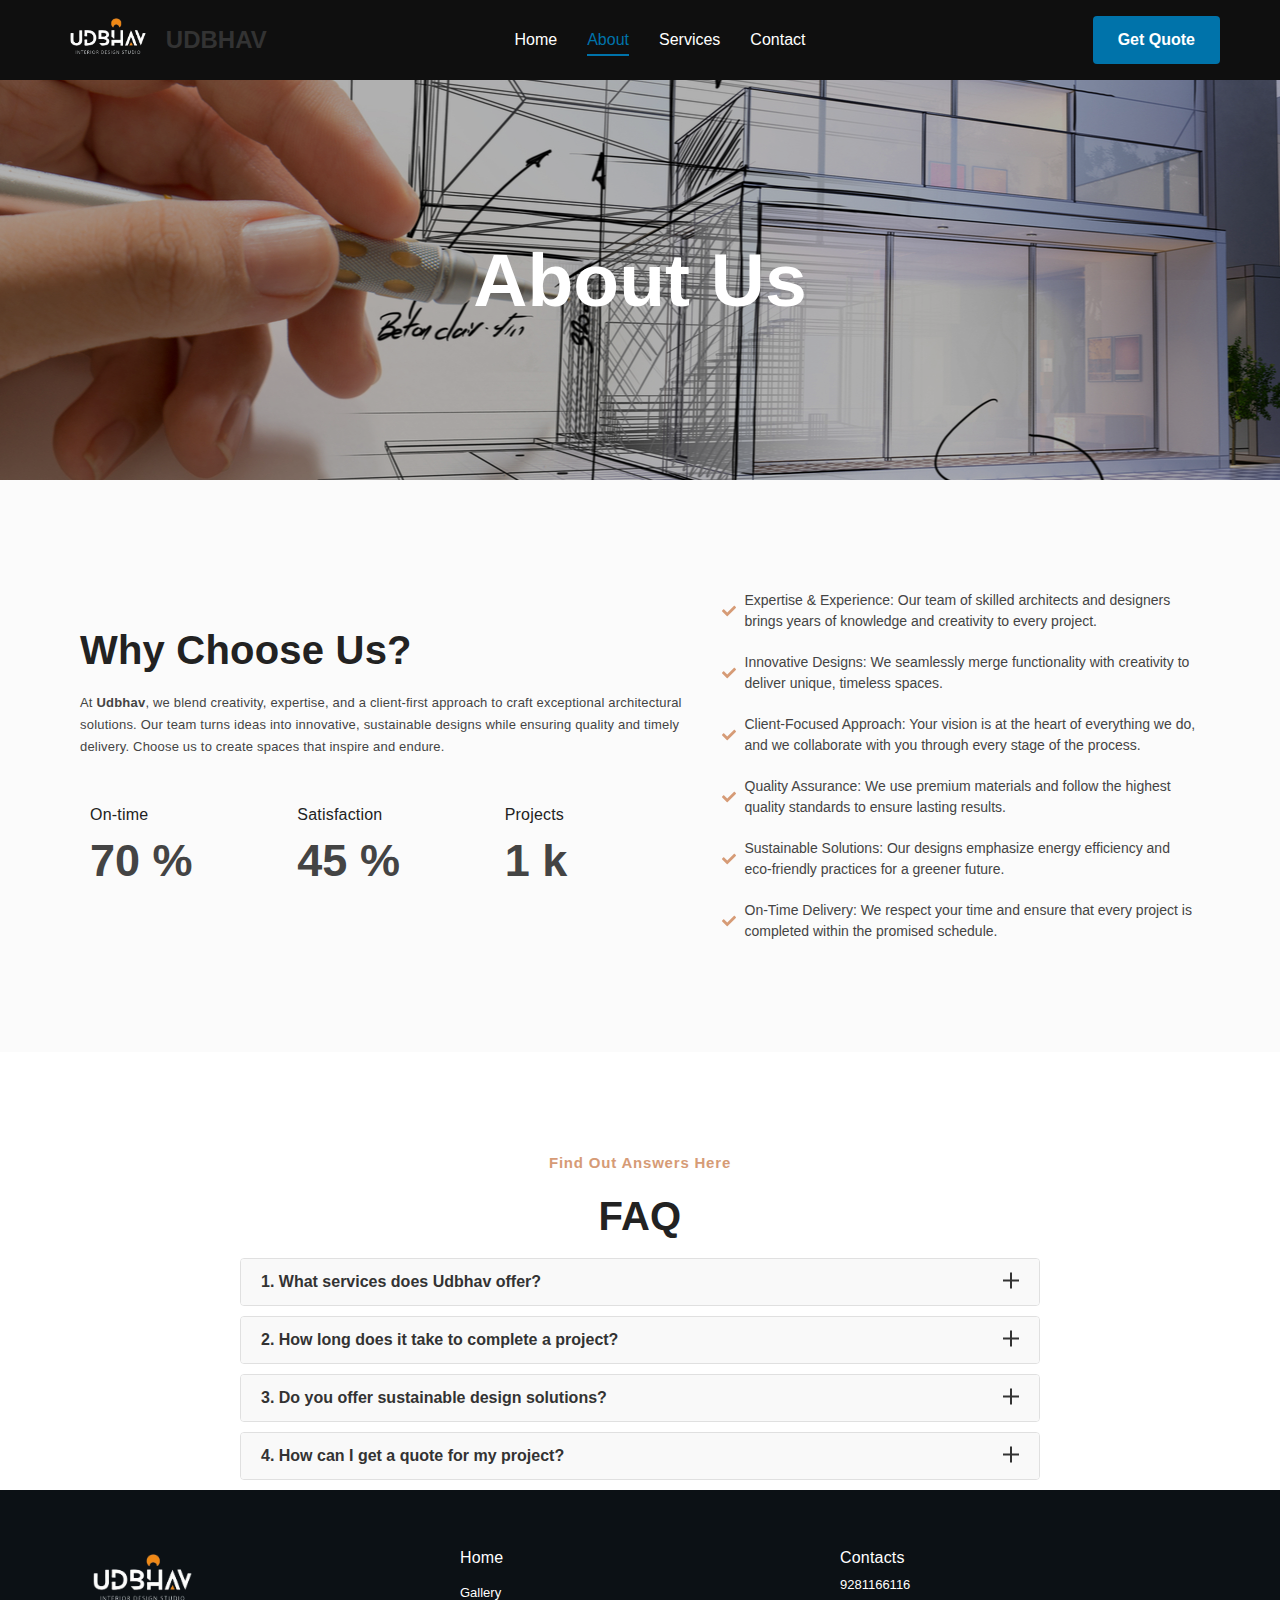
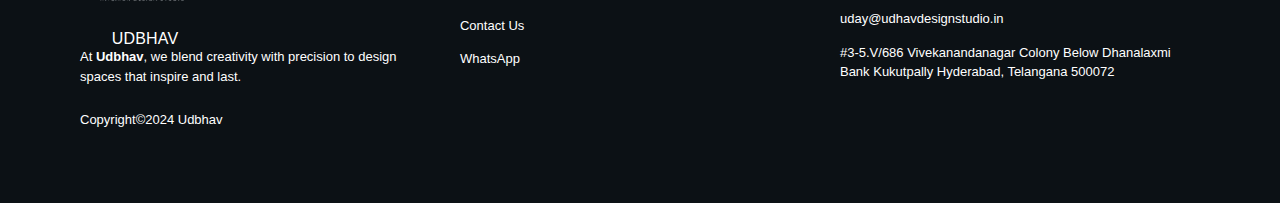
<file: about/index.html>
<!DOCTYPE html>
<html lang="en-GB">

<head>
	<meta charset="UTF-8">
	<title>About – udbhav</title>
	<meta name="robots" content="max-image-preview:large">
	<style id="wp-emoji-styles-inline-css" type="text/css">
		img.wp-smiley,
		img.emoji {
			display: inline !important;
			border: none !important;
			box-shadow: none !important;
			height: 1em !important;
			width: 1em !important;
			margin: 0 0.07em !important;
			vertical-align: -0.1em !important;
			background: none !important;
			padding: 0 !important;
		}
	</style>
	<style id="classic-theme-styles-inline-css" type="text/css">
		/*! This file is auto-generated */
		.wp-block-button__link {
			color: #fff;
			background-color: #32373c;
			border-radius: 9999px;
			box-shadow: none;
			text-decoration: none;
			padding: calc(.667em + 2px) calc(1.333em + 2px);
			font-size: 1.125em
		}

		.wp-block-file__button {
			background: #32373c;
			color: #fff;
			text-decoration: none
		}
	</style>
	<style id="global-styles-inline-css" type="text/css">
		
		:where(.is-layout-flex) {
			gap: 0.5em;
		}

		:where(.is-layout-grid) {
			gap: 0.5em;
		}

		body .is-layout-flex {
			display: flex;
		}

		.is-layout-flex {
			flex-wrap: wrap;
			align-items: center;
		}

		.is-layout-flex> :is(*, div) {
			margin: 0;
		}

		body .is-layout-grid {
			display: grid;
		}

		.is-layout-grid> :is(*, div) {
			margin: 0;
		}

		:where(.wp-block-columns.is-layout-flex) {
			gap: 2em;
		}

		:where(.wp-block-columns.is-layout-grid) {
			gap: 2em;
		}

		:where(.wp-block-post-template.is-layout-flex) {
			gap: 1.25em;
		}

		:where(.wp-block-post-template.is-layout-grid) {
			gap: 1.25em;
		}

		.has-black-color {
			color: var(--wp--preset--color--black) !important;
		}

		.has-cyan-bluish-gray-color {
			color: var(--wp--preset--color--cyan-bluish-gray) !important;
		}

		.has-white-color {
			color: var(--wp--preset--color--white) !important;
		}

		.has-pale-pink-color {
			color: var(--wp--preset--color--pale-pink) !important;
		}

		.has-vivid-red-color {
			color: var(--wp--preset--color--vivid-red) !important;
		}

		.has-luminous-vivid-orange-color {
			color: var(--wp--preset--color--luminous-vivid-orange) !important;
		}

		.has-luminous-vivid-amber-color {
			color: var(--wp--preset--color--luminous-vivid-amber) !important;
		}

		.has-light-green-cyan-color {
			color: var(--wp--preset--color--light-green-cyan) !important;
		}

		.has-vivid-green-cyan-color {
			color: var(--wp--preset--color--vivid-green-cyan) !important;
		}

		.has-pale-cyan-blue-color {
			color: var(--wp--preset--color--pale-cyan-blue) !important;
		}

		.has-vivid-cyan-blue-color {
			color: var(--wp--preset--color--vivid-cyan-blue) !important;
		}

		.has-vivid-purple-color {
			color: var(--wp--preset--color--vivid-purple) !important;
		}

		.has-black-background-color {
			background-color: var(--wp--preset--color--black) !important;
		}

		.has-cyan-bluish-gray-background-color {
			background-color: var(--wp--preset--color--cyan-bluish-gray) !important;
		}

		.has-white-background-color {
			background-color: var(--wp--preset--color--white) !important;
		}

		.has-pale-pink-background-color {
			background-color: var(--wp--preset--color--pale-pink) !important;
		}

		.has-vivid-red-background-color {
			background-color: var(--wp--preset--color--vivid-red) !important;
		}

		.has-luminous-vivid-orange-background-color {
			background-color: var(--wp--preset--color--luminous-vivid-orange) !important;
		}

		.has-luminous-vivid-amber-background-color {
			background-color: var(--wp--preset--color--luminous-vivid-amber) !important;
		}

		.has-light-green-cyan-background-color {
			background-color: var(--wp--preset--color--light-green-cyan) !important;
		}

		.has-vivid-green-cyan-background-color {
			background-color: var(--wp--preset--color--vivid-green-cyan) !important;
		}

		.has-pale-cyan-blue-background-color {
			background-color: var(--wp--preset--color--pale-cyan-blue) !important;
		}

		.has-vivid-cyan-blue-background-color {
			background-color: var(--wp--preset--color--vivid-cyan-blue) !important;
		}

		.has-vivid-purple-background-color {
			background-color: var(--wp--preset--color--vivid-purple) !important;
		}

		.has-black-border-color {
			border-color: var(--wp--preset--color--black) !important;
		}

		.has-cyan-bluish-gray-border-color {
			border-color: var(--wp--preset--color--cyan-bluish-gray) !important;
		}

		.has-white-border-color {
			border-color: var(--wp--preset--color--white) !important;
		}

		.has-pale-pink-border-color {
			border-color: var(--wp--preset--color--pale-pink) !important;
		}

		.has-vivid-red-border-color {
			border-color: var(--wp--preset--color--vivid-red) !important;
		}

		.has-luminous-vivid-orange-border-color {
			border-color: var(--wp--preset--color--luminous-vivid-orange) !important;
		}

		.has-luminous-vivid-amber-border-color {
			border-color: var(--wp--preset--color--luminous-vivid-amber) !important;
		}

		.has-light-green-cyan-border-color {
			border-color: var(--wp--preset--color--light-green-cyan) !important;
		}

		.has-vivid-green-cyan-border-color {
			border-color: var(--wp--preset--color--vivid-green-cyan) !important;
		}

		.has-pale-cyan-blue-border-color {
			border-color: var(--wp--preset--color--pale-cyan-blue) !important;
		}

		.has-vivid-cyan-blue-border-color {
			border-color: var(--wp--preset--color--vivid-cyan-blue) !important;
		}

		.has-vivid-purple-border-color {
			border-color: var(--wp--preset--color--vivid-purple) !important;
		}

		.has-vivid-cyan-blue-to-vivid-purple-gradient-background {
			background: var(--wp--preset--gradient--vivid-cyan-blue-to-vivid-purple) !important;
		}

		.has-light-green-cyan-to-vivid-green-cyan-gradient-background {
			background: var(--wp--preset--gradient--light-green-cyan-to-vivid-green-cyan) !important;
		}

		.has-luminous-vivid-amber-to-luminous-vivid-orange-gradient-background {
			background: var(--wp--preset--gradient--luminous-vivid-amber-to-luminous-vivid-orange) !important;
		}

		.has-luminous-vivid-orange-to-vivid-red-gradient-background {
			background: var(--wp--preset--gradient--luminous-vivid-orange-to-vivid-red) !important;
		}

		.has-very-light-gray-to-cyan-bluish-gray-gradient-background {
			background: var(--wp--preset--gradient--very-light-gray-to-cyan-bluish-gray) !important;
		}

		.has-cool-to-warm-spectrum-gradient-background {
			background: var(--wp--preset--gradient--cool-to-warm-spectrum) !important;
		}

		.has-blush-light-purple-gradient-background {
			background: var(--wp--preset--gradient--blush-light-purple) !important;
		}

		.has-blush-bordeaux-gradient-background {
			background: var(--wp--preset--gradient--blush-bordeaux) !important;
		}

		.has-luminous-dusk-gradient-background {
			background: var(--wp--preset--gradient--luminous-dusk) !important;
		}

		.has-pale-ocean-gradient-background {
			background: var(--wp--preset--gradient--pale-ocean) !important;
		}

		.has-electric-grass-gradient-background {
			background: var(--wp--preset--gradient--electric-grass) !important;
		}

		.has-midnight-gradient-background {
			background: var(--wp--preset--gradient--midnight) !important;
		}

		.has-small-font-size {
			font-size: var(--wp--preset--font-size--small) !important;
		}

		.has-medium-font-size {
			font-size: var(--wp--preset--font-size--medium) !important;
		}

		.has-large-font-size {
			font-size: var(--wp--preset--font-size--large) !important;
		}

		.has-x-large-font-size {
			font-size: var(--wp--preset--font-size--x-large) !important;
		}

		:where(.wp-block-post-template.is-layout-flex) {
			gap: 1.25em;
		}

		:where(.wp-block-post-template.is-layout-grid) {
			gap: 1.25em;
		}

		:where(.wp-block-columns.is-layout-flex) {
			gap: 2em;
		}

		:where(.wp-block-columns.is-layout-grid) {
			gap: 2em;
		}

		:root :where(.wp-block-pullquote) {
			font-size: 1.5em;
			line-height: 1.6;
		}
	</style>
	<link rel="stylesheet" id="elementor-frontend-css" href="../css/frontend.min.css" type="text/css" media="all">
	<link rel="stylesheet" id="elementor-post-94-css" href="../css/post-93.css" type="text/css" media="all">
	<link rel="stylesheet" id="elementor-post-94-css" href="../css/post-94.css" type="text/css" media="all">
	<link rel="stylesheet" id="elementor-post-161-css" href="../css/post-161.css" type="text/css" media="all">
	<link rel="stylesheet" id="widget-heading-css" href="../css/widget-heading.min.css" type="text/css" media="all">
	<link rel="stylesheet" id="elementor-post-602-css" href="../css/post-602.css" type="text/css" media="all">
	<link rel="stylesheet" id="royal-elementor-kit-style-css" href="../css/style.css" type="text/css" media="all">
	<link rel="stylesheet" id="elementor-post-5-css" href="../css/post-5.css" type="text/css" media="all">
	<link rel="stylesheet" id="widget-icon-list-css" href="../css/widget-icon-list.min.css" type="text/css" media="all">
	<link rel="stylesheet" id="wpr-link-animations-css-css" href="../css/wpr-link-animations.min.css" type="text/css"
		media="all">
	<link rel="stylesheet" id="wpr-button-animations-css-css" href="../css/button-animations.min.css" type="text/css"
		media="all">
	<link rel="stylesheet" id="wpr-text-animations-css-css" href="../css/text-animations.min.css" type="text/css"
		media="all">
	<link rel="stylesheet" id="wpr-addons-css-css" href="../css/frontend.min_1.css" type="text/css" media="all">
	<link rel="stylesheet" id="font-awesome-5-all-css" href="../css/all.min.css" type="text/css" media="all">
	<script type="text/javascript" data-cfasync="false" src="../js/jquery.min.js" id="jquery-core-js"></script>
	<script type="text/javascript" data-cfasync="false" src="../js/jquery-migrate.min.js"
		id="jquery-migrate-js"></script>
	<style>
		.e-con.e-parent:nth-of-type(n+4):not(.e-lazyloaded):not(.e-no-lazyload),
		.e-con.e-parent:nth-of-type(n+4):not(.e-lazyloaded):not(.e-no-lazyload) * {
			background-image: none !important;
		}

		@media screen and (max-height: 1024px) {

			.e-con.e-parent:nth-of-type(n+3):not(.e-lazyloaded):not(.e-no-lazyload),
			.e-con.e-parent:nth-of-type(n+3):not(.e-lazyloaded):not(.e-no-lazyload) * {
				background-image: none !important;
			}
		}

		@media screen and (max-height: 640px) {

			.e-con.e-parent:nth-of-type(n+2):not(.e-lazyloaded):not(.e-no-lazyload),
			.e-con.e-parent:nth-of-type(n+2):not(.e-lazyloaded):not(.e-no-lazyload) * {
				background-image: none !important;
			}
		}
	</style>
	<link rel="icon" href="../images/udbhav_logo (1).jpg" sizes="32x32">
	<link rel="icon" href="../images/udbhav_logo (1).jpg" sizes="192x192">
	<link rel="apple-touch-icon" href="../images/udbhav_logo (1).jpg">
	<style id="wpr_lightbox_styles">
		.lg-backdrop {
			background-color: rgba(0, 0, 0, 0.6) !important;
		}

		.lg-toolbar,
		.lg-dropdown {
			background-color: rgba(0, 0, 0, 0.8) !important;
		}

		.lg-dropdown:after {
			border-bottom-color: rgba(0, 0, 0, 0.8) !important;
		}

		.lg-sub-html {
			background-color: rgba(0, 0, 0, 0.8) !important;
		}

		.lg-thumb-outer,
		.lg-progress-bar {
			background-color: #444444 !important;
		}

		.lg-progress {
			background-color: #a90707 !important;
		}

		.lg-icon {
			color: #efefef !important;
			font-size: 20px !important;
		}

		.lg-icon.lg-toogle-thumb {
			font-size: 24px !important;
		}

		.lg-icon:hover,
		.lg-dropdown-text:hover {
			color: #ffffff !important;
		}

		.lg-sub-html,
		.lg-dropdown-text {
			color: #efefef !important;
			font-size: 14px !important;
		}

		#lg-counter {
			color: #efefef !important;
			font-size: 14px !important;
		}

		.lg-prev,
		.lg-next {
			font-size: 35px !important;
		}

		/* Defaults */
		.lg-icon {
			background-color: transparent !important;
		}

		#lg-counter {
			opacity: 0.9;
		}

		.lg-thumb-outer {
			padding: 0 10px;
		}

		.lg-thumb-item {
			border-radius: 0 !important;
			border: none !important;
			opacity: 0.5;
		}

		.lg-thumb-item.active {
			opacity: 1;
		}
	</style>
	<meta name="viewport" content="width=device-width, initial-scale=1.0, viewport-fit=cover">
	<script src="../js/wp-emoji-release.min.js" defer=""></script>
</head>

<body>
	<nav class="udbhav-navbar">
        <div class="udbhav-container">
            <!-- Logo Section -->
            <div class="udbhav-logo-container">
                <a href="/" class="udbhav-logo">
                    <img src="../images/udbhav_logo.png" alt="UDBHAV Logo" class="udbhav-logo-image">
                    <div class="udbhav-logo-text">UDBHAV</div>
                </a>
            </div>
            
            <!-- Desktop Navigation Menu -->
            <div class="udbhav-nav-container">
                <ul class="udbhav-nav-menu">
                    <li class="udbhav-nav-item">
                        <a href="/" class="udbhav-nav-link">Home</a>
                    </li>
                    <li class="udbhav-nav-item">
                        <a href="../about" class="udbhav-nav-link active">About</a>
                    </li>
                    <li class="udbhav-nav-item">
                        <a href="../projects" class="udbhav-nav-link ">Services</a>
                    </li>
                    <li class="udbhav-nav-item">
                        <a href="../contact" class="udbhav-nav-link">Contact</a>
                    </li>
                </ul>
            </div>
            
            <!-- Desktop Button -->
            <div class="udbhav-button-container">
                <a href="../contact" class="udbhav-button">Get Quote</a>
            </div>
            
            <!-- Mobile Toggle -->
            <input type="checkbox" id="udbhav-mobile-toggle" style="display: none;">
            <label for="udbhav-mobile-toggle" class="udbhav-mobile-toggle">
                <span class="udbhav-toggle-line"></span>
                <span class="udbhav-toggle-line"></span>
                <span class="udbhav-toggle-line"></span>
            </label>
            
            <!-- Mobile Menu -->
            <div class="udbhav-mobile-menu">
                <ul class="udbhav-mobile-nav-menu">
                    <li class="udbhav-mobile-nav-item">
                        <a href="/" class="udbhav-mobile-nav-link">Home</a>
                    </li>
                    <li class="udbhav-mobile-nav-item">
                        <a href="../about" class="udbhav-mobile-nav-link active">About</a>
                    </li>
                    <li class="udbhav-mobile-nav-item">
                        <a href="../projects" class="udbhav-mobile-nav-link ">Services</a>
                    </li>
                    <li class="udbhav-mobile-nav-item">
                        <a href="../contact" class="udbhav-mobile-nav-link">Contact</a>
                    </li>
                </ul>
            </div>
            
            <!-- Mobile Button -->
            <div class="udbhav-mobile-button">
                <a href="../contact" class="udbhav-button">Get Quote</a>
            </div>
        </div>
    </nav>
	<div data-elementor-type="wp-page" data-elementor-id="94" class="elementor elementor-94">
		<section style="background-image: url(../images/architecture-and-engineering.jpg); height: 400px;background-position: center; ">
			<!-- <div class="elementor-background-overlay"></div> -->
			<div style="background-color: rgba(0, 0, 0, 0.309);width: 100%; height: 100%;display: flex; justify-content: center; align-items: center;text-align: center;">
				<div class="elementor-column elementor-col-100 elementor-top-column elementor-element elementor-element-3271a306"
					data-id="3271a306" data-element_type="column">
					<div class="elementor-widget-wrap elementor-element-populated">
						<div class="elementor-element elementor-element-1c18478e elementor-widget elementor-widget-heading"
							data-id="1c18478e" data-element_type="widget" data-widget_type="heading.default">
							<div class="elementor-widget-container">
								<h2 class="elementor-heading-title elementor-size-default">About Us</h2>
							</div>
						</div>
					</div>
				</div>
			</div>
		</section>
		<section
			class="elementor-section elementor-top-section elementor-element elementor-element-7f14d7d elementor-section-boxed elementor-section-height-default elementor-section-height-default wpr-particle-no wpr-jarallax-no wpr-parallax-no wpr-sticky-section-no"
			data-id="7f14d7d" data-element_type="section" data-settings="{" background_background":"classic"}"="">
			<div class="elementor-container elementor-column-gap-default">
				<div class="elementor-column elementor-col-50 elementor-top-column elementor-element elementor-element-89cde63"
					data-id="89cde63" data-element_type="column">
					<div class="elementor-widget-wrap elementor-element-populated">
						<div class="elementor-element elementor-element-cd614a7 elementor-widget elementor-widget-heading"
							data-id="cd614a7" data-element_type="widget" data-widget_type="heading.default">
							<div class="elementor-widget-container">
								<h2 class="elementor-heading-title elementor-size-default">Why Choose Us?</h2>
							</div>
						</div>
						<div class="elementor-element elementor-element-26eaccc elementor-widget elementor-widget-text-editor"
							data-id="26eaccc" data-element_type="widget" data-widget_type="text-editor.default">
							<div class="elementor-widget-container">
								<div class="flex max-w-full flex-col flex-grow">
									<div class="min-h-8 text-message relative flex w-full flex-col items-end gap-2 whitespace-normal break-words text-start [.text-message+&]:mt-5"
										dir="auto" data-message-author-role="assistant"
										data-message-id="0cf945b2-cf47-4c2a-b794-b8ff9719b48a"
										data-message-model-slug="gpt-4o">
										<div class="flex w-full flex-col gap-1 empty:hidden first:pt-[3px]">
											<div class="markdown prose w-full break-words dark:prose-invert dark">
												<p>At <strong>Udbhav</strong>, we blend creativity, expertise, and a client-first approach to craft exceptional architectural solutions. Our team turns ideas into innovative, sustainable designs while ensuring quality and timely delivery. Choose us to create spaces that inspire and endure.</p>
											</div>
										</div>
									</div>
								</div>
							</div>
						</div>
						<section
							class="elementor-section elementor-inner-section elementor-element elementor-element-756b773 elementor-section-boxed elementor-section-height-default elementor-section-height-default wpr-particle-no wpr-jarallax-no wpr-parallax-no wpr-sticky-section-no"
							data-id="756b773" data-element_type="section">
							<div class="elementor-container elementor-column-gap-default">
								<div class="elementor-column elementor-col-33 elementor-inner-column elementor-element elementor-element-fb6e735"
									data-id="fb6e735" data-element_type="column">
									<div class="elementor-widget-wrap elementor-element-populated">
										<div class="elementor-element elementor-element-840abc1 elementor-widget elementor-widget-counter"
											data-id="840abc1" data-element_type="widget"
											data-widget_type="counter.default">
											<div class="elementor-widget-container">
												<div class="elementor-counter">
													<div class="elementor-counter-title">On-time</div>
													<div class="elementor-counter-number-wrapper">
														<span class="elementor-counter-number-prefix"></span>
														<span class="elementor-counter-number" data-duration="2000"
															data-to-value="95" data-from-value="70"
															data-delimiter=",">70</span>
														<span class="elementor-counter-number-suffix">%</span>
													</div>
												</div>
											</div>
										</div>
									</div>
								</div>
								<div class="elementor-column elementor-col-33 elementor-inner-column elementor-element elementor-element-1a9a0cc"
									data-id="1a9a0cc" data-element_type="column">
									<div class="elementor-widget-wrap elementor-element-populated">
										<div class="elementor-element elementor-element-1145191 elementor-widget elementor-widget-counter"
											data-id="1145191" data-element_type="widget"
											data-widget_type="counter.default">
											<div class="elementor-widget-container">
												<div class="elementor-counter">
													<div class="elementor-counter-title">Satisfaction</div>
													<div class="elementor-counter-number-wrapper">
														<span class="elementor-counter-number-prefix"></span>
														<span class="elementor-counter-number" data-duration="2000"
															data-to-value="97" data-from-value="45"
															data-delimiter=",">45</span>
														<span class="elementor-counter-number-suffix">%</span>
													</div>
												</div>
											</div>
										</div>
									</div>
								</div>
								<div class="elementor-column elementor-col-33 elementor-inner-column elementor-element elementor-element-3de4666"
									data-id="3de4666" data-element_type="column">
									<div class="elementor-widget-wrap elementor-element-populated">
										<div class="elementor-element elementor-element-30cf3e3 elementor-widget elementor-widget-counter"
											data-id="30cf3e3" data-element_type="widget"
											data-widget_type="counter.default">
											<div class="elementor-widget-container">
												<div class="elementor-counter">
													<div class="elementor-counter-title">Projects</div>
													<div class="elementor-counter-number-wrapper">
														<span class="elementor-counter-number-prefix"></span>
														<span class="elementor-counter-number" data-duration="2000"
															data-to-value="3" data-from-value="1"
															data-delimiter=",">1</span>
														<span class="elementor-counter-number-suffix">k</span>
													</div>
												</div>
											</div>
										</div>
									</div>
								</div>
							</div>
						</section>
					</div>
				</div>
				<div class="elementor-column elementor-col-50 elementor-top-column elementor-element elementor-element-8d7a6b0"
					data-id="8d7a6b0" data-element_type="column">
					<div class="elementor-widget-wrap elementor-element-populated">
						<div class="elementor-element elementor-element-b576541 elementor-icon-list--layout-traditional elementor-list-item-link-full_width elementor-widget elementor-widget-icon-list"
							data-id="b576541" data-element_type="widget" data-widget_type="icon-list.default">
							<div class="elementor-widget-container">
								<ul class="elementor-icon-list-items">
									<li class="elementor-icon-list-item">
										<span class="elementor-icon-list-icon">
											<svg aria-hidden="true" class="e-font-icon-svg e-fas-check"
												viewBox="0 0 512 512" xmlns="http://www.w3.org/2000/svg">
												<path
													d="M173.898 439.404l-166.4-166.4c-9.997-9.997-9.997-26.206 0-36.204l36.203-36.204c9.997-9.998 26.207-9.998 36.204 0L192 312.69 432.095 72.596c9.997-9.997 26.207-9.997 36.204 0l36.203 36.204c9.997 9.997 9.997 26.206 0 36.204l-294.4 294.401c-9.998 9.997-26.207 9.997-36.204-.001z">
												</path>
											</svg> </span>
										<span class="elementor-icon-list-text">Expertise & Experience: Our team of skilled architects and designers brings years of knowledge and creativity to every project.</span>
									</li>
									<li class="elementor-icon-list-item">
										<span class="elementor-icon-list-icon">
											<svg aria-hidden="true" class="e-font-icon-svg e-fas-check"
												viewBox="0 0 512 512" xmlns="http://www.w3.org/2000/svg">
												<path
													d="M173.898 439.404l-166.4-166.4c-9.997-9.997-9.997-26.206 0-36.204l36.203-36.204c9.997-9.998 26.207-9.998 36.204 0L192 312.69 432.095 72.596c9.997-9.997 26.207-9.997 36.204 0l36.203 36.204c9.997 9.997 9.997 26.206 0 36.204l-294.4 294.401c-9.998 9.997-26.207 9.997-36.204-.001z">
												</path>
											</svg> </span>
										<span class="elementor-icon-list-text">Innovative Designs: We seamlessly merge functionality with creativity to deliver unique, timeless spaces.</span>
									</li>
									<li class="elementor-icon-list-item">
										<span class="elementor-icon-list-icon">
											<svg aria-hidden="true" class="e-font-icon-svg e-fas-check"
												viewBox="0 0 512 512" xmlns="http://www.w3.org/2000/svg">
												<path
													d="M173.898 439.404l-166.4-166.4c-9.997-9.997-9.997-26.206 0-36.204l36.203-36.204c9.997-9.998 26.207-9.998 36.204 0L192 312.69 432.095 72.596c9.997-9.997 26.207-9.997 36.204 0l36.203 36.204c9.997 9.997 9.997 26.206 0 36.204l-294.4 294.401c-9.998 9.997-26.207 9.997-36.204-.001z">
												</path>
											</svg> </span>
										<span class="elementor-icon-list-text">Client-Focused Approach: Your vision is at the heart of everything we do, and we collaborate with you through every stage of the process.</span>
									</li>
									<li class="elementor-icon-list-item">
										<span class="elementor-icon-list-icon">
											<svg aria-hidden="true" class="e-font-icon-svg e-fas-check"
												viewBox="0 0 512 512" xmlns="http://www.w3.org/2000/svg">
												<path
													d="M173.898 439.404l-166.4-166.4c-9.997-9.997-9.997-26.206 0-36.204l36.203-36.204c9.997-9.998 26.207-9.998 36.204 0L192 312.69 432.095 72.596c9.997-9.997 26.207-9.997 36.204 0l36.203 36.204c9.997 9.997 9.997 26.206 0 36.204l-294.4 294.401c-9.998 9.997-26.207 9.997-36.204-.001z">
												</path>
											</svg> </span>
										<span class="elementor-icon-list-text">Quality Assurance: We use premium materials and follow the highest quality standards to ensure lasting results.</span>
									</li>
									<li class="elementor-icon-list-item">
										<span class="elementor-icon-list-icon">
											<svg aria-hidden="true" class="e-font-icon-svg e-fas-check"
												viewBox="0 0 512 512" xmlns="http://www.w3.org/2000/svg">
												<path
													d="M173.898 439.404l-166.4-166.4c-9.997-9.997-9.997-26.206 0-36.204l36.203-36.204c9.997-9.998 26.207-9.998 36.204 0L192 312.69 432.095 72.596c9.997-9.997 26.207-9.997 36.204 0l36.203 36.204c9.997 9.997 9.997 26.206 0 36.204l-294.4 294.401c-9.998 9.997-26.207 9.997-36.204-.001z">
												</path>
											</svg> </span>
										<span class="elementor-icon-list-text">Sustainable Solutions: Our designs emphasize energy efficiency and eco-friendly practices for a greener future.</span>
									</li>
									<li class="elementor-icon-list-item">
										<span class="elementor-icon-list-icon">
											<svg aria-hidden="true" class="e-font-icon-svg e-fas-check"
												viewBox="0 0 512 512" xmlns="http://www.w3.org/2000/svg">
												<path
													d="M173.898 439.404l-166.4-166.4c-9.997-9.997-9.997-26.206 0-36.204l36.203-36.204c9.997-9.998 26.207-9.998 36.204 0L192 312.69 432.095 72.596c9.997-9.997 26.207-9.997 36.204 0l36.203 36.204c9.997 9.997 9.997 26.206 0 36.204l-294.4 294.401c-9.998 9.997-26.207 9.997-36.204-.001z">
												</path>
											</svg> </span>
										<span class="elementor-icon-list-text">On-Time Delivery: We respect your time and ensure that every project is completed within the promised schedule.</span>
									</li>
								</ul>
							</div>
						</div>
					</div>
				</div>
			</div>
		</section>
		<section
			class="elementor-section elementor-top-section elementor-element elementor-element-e71b96f elementor-section-boxed elementor-section-height-default elementor-section-height-default wpr-particle-no wpr-jarallax-no wpr-parallax-no wpr-sticky-section-no"
			data-id="e71b96f" data-element_type="section">
			<div class="elementor-container elementor-column-gap-no">
				<div class="elementor-column elementor-col-100 elementor-top-column elementor-element elementor-element-ab8d0b5"
					data-id="ab8d0b5" data-element_type="column">
					<div class="elementor-widget-wrap elementor-element-populated">
						<div class="elementor-element elementor-element-de2f252 elementor-widget elementor-widget-text-editor"
							data-id="de2f252" data-element_type="widget" data-widget_type="text-editor.default">
							<div class="elementor-widget-container">
								<p>Find Out Answers Here</p>
							</div>
						</div>
						<div class="elementor-element elementor-element-2ffee2b elementor-widget elementor-widget-heading"
							data-id="2ffee2b" data-element_type="widget" data-widget_type="heading.default">
							<div class="elementor-widget-container">
								<h2 class="elementor-heading-title elementor-size-default">FAQ</h2>
							</div>
						</div>
						<div class="udbhav-accordion">
						<div class="udbhav-accordion-item">
							<input type="checkbox" id="udbhav-accordion-1" class="udbhav-accordion-toggle">
							<label for="udbhav-accordion-1" class="udbhav-accordion-title">
								1. What services does Udbhav offer?
								<span class="udbhav-accordion-icon">
									<span class="udbhav-accordion-icon-closed"></span>
									<span class="udbhav-accordion-icon-opened"></span>
								</span>
							</label>
							<div class="udbhav-accordion-content">
								<div class="udbhav-accordion-content-inner">
									<p>We specialize in architectural design, interior design, and project management
										for residential, commercial, and industrial spaces.</p>
								</div>
							</div>
						</div>

						<div class="udbhav-accordion-item">
							<input type="checkbox" id="udbhav-accordion-2" class="udbhav-accordion-toggle">
							<label for="udbhav-accordion-2" class="udbhav-accordion-title">
								2. How long does it take to complete a project?
								<span class="udbhav-accordion-icon">
									<span class="udbhav-accordion-icon-closed"></span>
									<span class="udbhav-accordion-icon-opened"></span>
								</span>
							</label>
							<div class="udbhav-accordion-content">
								<div class="udbhav-accordion-content-inner">
									<p>While project timelines depend on complexity, our efficient planning and execution ensure deadlines are met with precision.</p>
								</div>
							</div>
						</div>

						<div class="udbhav-accordion-item">
							<input type="checkbox" id="udbhav-accordion-3" class="udbhav-accordion-toggle">
							<label for="udbhav-accordion-3" class="udbhav-accordion-title">
								3. Do you offer sustainable design solutions?
								<span class="udbhav-accordion-icon">
									<span class="udbhav-accordion-icon-closed"></span>
									<span class="udbhav-accordion-icon-opened"></span>
								</span>
							</label>
							<div class="udbhav-accordion-content">
								<div class="udbhav-accordion-content-inner">
									<p>Yes, we incorporate eco-friendly practices and sustainable materials to create energy-efficient, environmentally conscious designs.</p>
								</div>
							</div>
						</div>

						<div class="udbhav-accordion-item">
							<input type="checkbox" id="udbhav-accordion-4" class="udbhav-accordion-toggle">
							<label for="udbhav-accordion-4" class="udbhav-accordion-title">
								4. How can I get a quote for my project?
								<span class="udbhav-accordion-icon">
									<span class="udbhav-accordion-icon-closed"></span>
									<span class="udbhav-accordion-icon-opened"></span>
								</span>
							</label>
							<div class="udbhav-accordion-content">
								<div class="udbhav-accordion-content-inner">
									<p>You can reach us through our website or by phone to schedule a consultation. Our team will review your requirements and provide a comprehensive, detailed quote.</p>
								</div>
							</div>
						</div>
					</div>
					</div>
				</div>
			</div>
		</section>
	</div>
	<div data-elementor-type="wp-post" data-elementor-id="602" class="elementor elementor-602">
		<section
			class="elementor-section elementor-top-section elementor-element elementor-element-3dfc6f0b1 elementor-section-boxed elementor-section-height-default elementor-section-height-default wpr-particle-no wpr-jarallax-no wpr-parallax-no wpr-sticky-section-no"
			data-id="3dfc6f0b1" data-element_type="section" data-settings="{" background_background":"classic"}"="">
			<div class="elementor-container elementor-column-gap-default">
				<div class="elementor-column elementor-col-33 elementor-top-column elementor-element elementor-element-109f4588"
					data-id="109f4588" data-element_type="column">
					<div class="elementor-widget-wrap elementor-element-populated">
						<div class="elementor-element elementor-element-1fde0d12 wpr-logo-position-center elementor-widget elementor-widget-wpr-logo"
							data-id="1fde0d12" data-element_type="widget" data-widget_type="wpr-logo.default">
							<div class="elementor-widget-container">

								<div class="wpr-logo elementor-clearfix">

									<picture class="wpr-logo-image">

										<source srcset="../images/udbhav_logo.png 1x, ../images/udbhav_logo.png 2x">

										<img src="../images/udbhav_logo.png" alt="">

										<a class="wpr-logo-url" rel="home" aria-label="" href="/"></a>
									</picture>


									<a class="wpr-logo-url" rel="home" aria-label="" href="/"></a>

								</div>

							</div>
						</div>
						<div class="elementor-element elementor-element-2ea84ab elementor-widget__width-initial elementor-widget-tablet__width-initial elementor-widget elementor-widget-heading"
							data-id="2ea84ab" data-element_type="widget" data-widget_type="heading.default">
							<div class="elementor-widget-container">
								<h2 class="elementor-heading-title elementor-size-default"><a href="/">UDBHAV</a></h2>
							</div>
						</div>
						<div class="elementor-element elementor-element-2479c8dc elementor-widget elementor-widget-text-editor"
							data-id="2479c8dc" data-element_type="widget" data-widget_type="text-editor.default">
							<div class="elementor-widget-container">
								<div class="flex max-w-full flex-col flex-grow">
									<div class="min-h-8 text-message relative flex w-full flex-col items-end gap-2 whitespace-normal break-words text-start [.text-message+&]:mt-5"
										dir="auto" data-message-author-role="assistant"
										data-message-id="245bce38-a932-42c7-b991-05e130e24114"
										data-message-model-slug="gpt-4o">
										<div class="flex w-full flex-col gap-1 empty:hidden first:pt-[3px]">
											<div class="markdown prose w-full break-words dark:prose-invert dark">
												<p data-start="0" data-end="94" data-is-last-node=""
													data-is-only-node="">At <strong data-start="3"
														data-end="15">Udbhav</strong>, we blend creativity with
													precision to design spaces that inspire and last. </p>
											</div>
										</div>
									</div>
								</div>
							</div>
						</div>
						<div class="elementor-element elementor-element-c9fc9bb elementor-widget elementor-widget-text-editor"
							data-id="c9fc9bb" data-element_type="widget" data-widget_type="text-editor.default">
							<div class="elementor-widget-container">
								<p>Copyright©2024 Udbhav</p>
							</div>
						</div>
					</div>
				</div>
				<div class="elementor-column elementor-col-33 elementor-top-column elementor-element elementor-element-1d5e1666"
					data-id="1d5e1666" data-element_type="column">
					<div class="elementor-widget-wrap elementor-element-populated">
						<div class="elementor-element elementor-element-37343d04 elementor-widget elementor-widget-heading"
							data-id="37343d04" data-element_type="widget" data-widget_type="heading.default">
							<div class="elementor-widget-container">
								<h2 class="elementor-heading-title elementor-size-default"><a href="/">Home</a></h2>
							</div>
						</div>
						<div class="elementor-element elementor-element-4ba7bbb6 elementor-widget elementor-widget-heading"
							data-id="4ba7bbb6" data-element_type="widget" data-widget_type="heading.default">
							<div class="elementor-widget-container">
								<p class="elementor-heading-title elementor-size-default"><a
										href="../projects">Gallery</a></p>
							</div>
						</div>
						<div class="elementor-element elementor-element-442ffee6 elementor-widget elementor-widget-heading"
							data-id="442ffee6" data-element_type="widget" data-widget_type="heading.default">
							<div class="elementor-widget-container">
								<p class="elementor-heading-title elementor-size-default"><a href="../contact">Contact
										Us</a></p>
							</div>
						</div>
						<div class="elementor-element elementor-element-4293c276 elementor-widget elementor-widget-heading"
							data-id="4293c276" data-element_type="widget" data-widget_type="heading.default">
							<div class="elementor-widget-container">
								<p class="elementor-heading-title elementor-size-default"><a
										href="https://wa.me/9281166116">WhatsApp</a></p>
							</div>
						</div>
						<!-- <div class="elementor-element elementor-element-ae25c5f elementor-widget elementor-widget-heading"
							data-id="ae25c5f" data-element_type="widget" data-widget_type="heading.default">
							<div class="elementor-widget-container">
								<p class="elementor-heading-title elementor-size-default"><a
										href="https://www.instagram.com/">Instagram : Udbhav</a></p>
							</div>
						</div> -->
					</div>
				</div>
				<div class="elementor-column elementor-col-33 elementor-top-column elementor-element elementor-element-2bda109f"
					data-id="2bda109f" data-element_type="column">
					<div class="elementor-widget-wrap elementor-element-populated">
						<div class="elementor-element elementor-element-14415637 elementor-widget elementor-widget-heading"
							data-id="14415637" data-element_type="widget" data-widget_type="heading.default">
							<div class="elementor-widget-container">
								<h2 class="elementor-heading-title elementor-size-default">Contacts</h2>
							</div>
						</div>
						<div class="elementor-element elementor-element-7f2d34db elementor-widget elementor-widget-text-editor"
							data-id="7f2d34db" data-element_type="widget" data-widget_type="text-editor.default">
							<div class="elementor-widget-container">
								<p>9281166116</p>
								<p>uday@udhavdesignstudio.in</p>
								<div class="elementor-element elementor-element-39cd25ba elementor-position-left elementor-vertical-align-middle elementor-view-default elementor-mobile-position-top elementor-widget elementor-widget-icon-box"
									data-id="39cd25ba" data-element_type="widget" data-widget_type="icon-box.default">
									<div class="elementor-widget-container">
										<div class="elementor-icon-box-content">#3-5.V/686 Vivekanandanagar Colony Below Dhanalaxmi Bank Kukutpally Hyderabad, Telangana 500072</div>
									</div>
								</div>
							</div>
						</div>
					</div>
				</div>
			</div>
		</section>
	</div>
	<script>
		const lazyloadRunObserver = () => {
			const lazyloadBackgrounds = document.querySelectorAll(`.e-con.e-parent:not(.e-lazyloaded)`);
			const lazyloadBackgroundObserver = new IntersectionObserver((entries) => {
				entries.forEach((entry) => {
					if (entry.isIntersecting) {
						let lazyloadBackground = entry.target;
						if (lazyloadBackground) {
							lazyloadBackground.classList.add('e-lazyloaded');
						}
						lazyloadBackgroundObserver.unobserve(entry.target);
					}
				});
			}, { rootMargin: '200px 0px 200px 0px' });
			lazyloadBackgrounds.forEach((lazyloadBackground) => {
				lazyloadBackgroundObserver.observe(lazyloadBackground);
			});
		};
		const events = [
			'DOMContentLoaded',
			'elementor/lazyload/observe',
		];
		events.forEach((event) => {
			document.addEventListener(event, lazyloadRunObserver);
		});
	</script>
	<script type="text/javascript" src="../js/frontend-modules.min.js" id="elementor-frontend-modules-js"></script>
	<script type="text/javascript" src="../js/core.min.js" id="jquery-ui-core-js"></script>
</body>

</html>
</file>
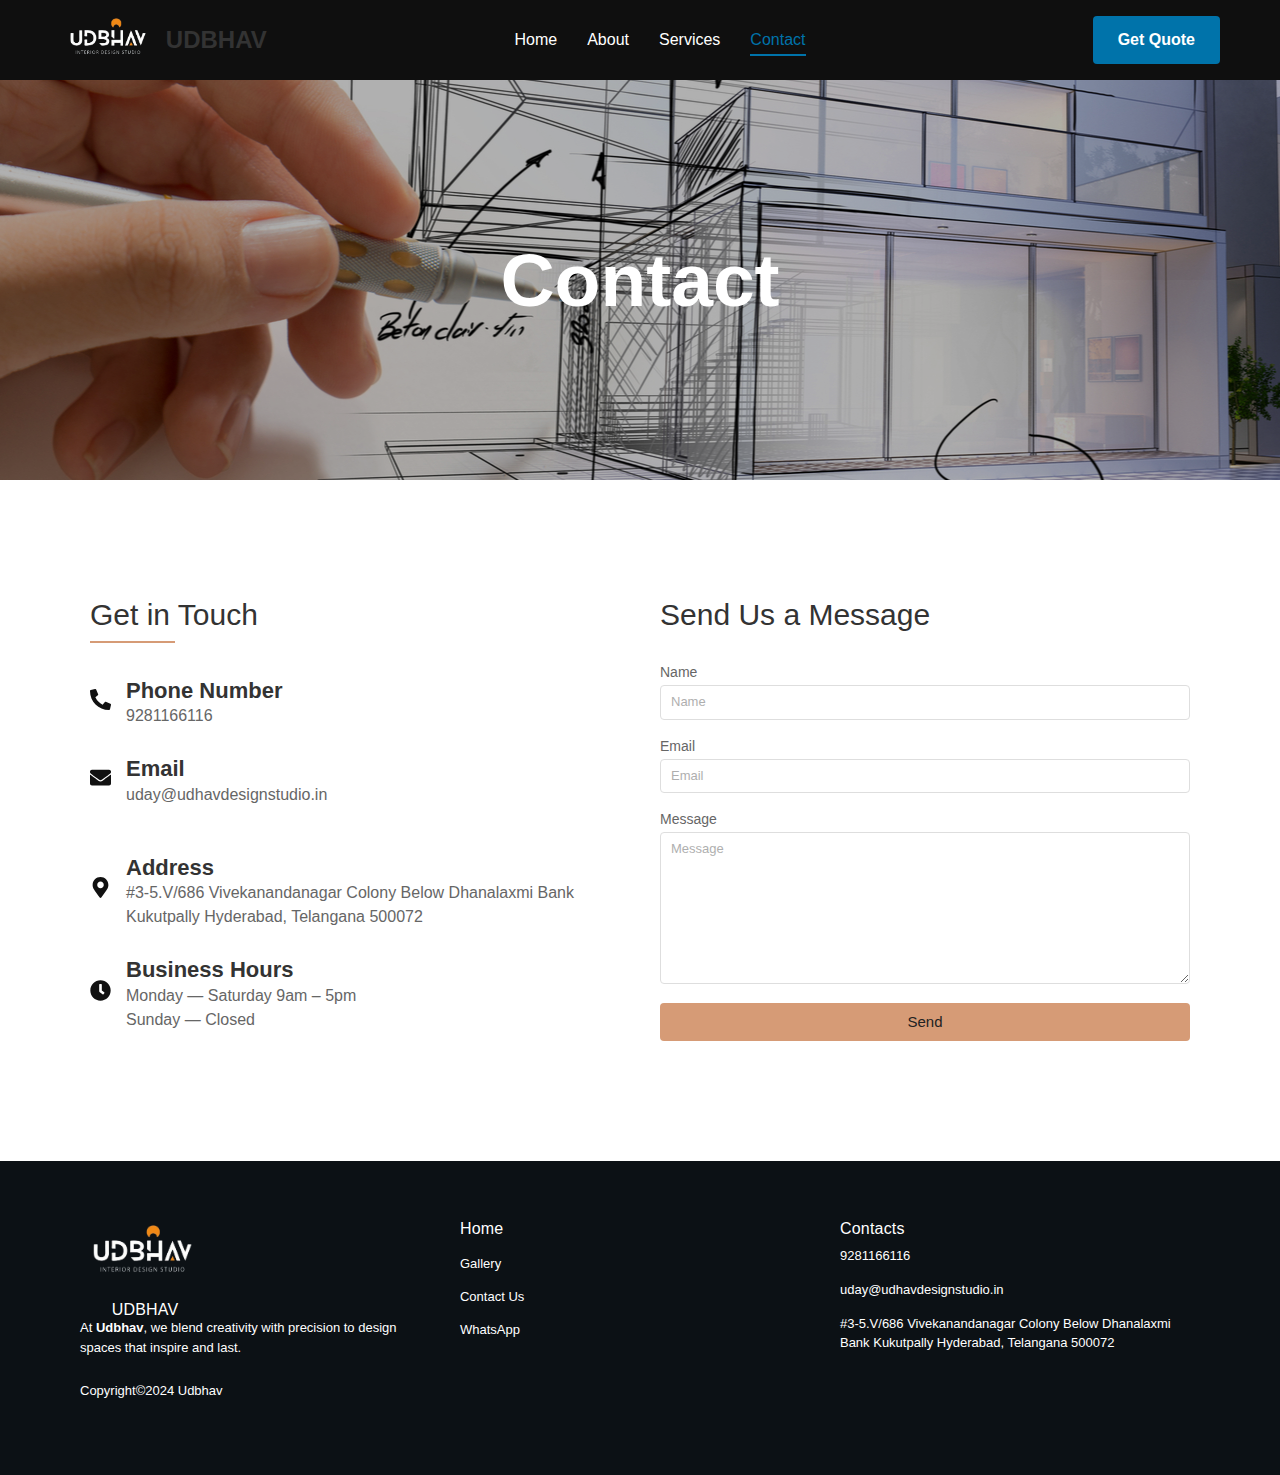
<file: contact/index.html>
<!DOCTYPE html>
<html lang="en-GB">

<head>
	<meta charset="UTF-8">
	<title>Udbhav -Contact </title>
	<meta name="robots" content="max-image-preview:large">
	<style id="wp-emoji-styles-inline-css" type="text/css">
		img.wp-smiley,
		img.emoji {
			display: inline !important;
			border: none !important;
			box-shadow: none !important;
			height: 1em !important;
			width: 1em !important;
			margin: 0 0.07em !important;
			vertical-align: -0.1em !important;
			background: none !important;
			padding: 0 !important;
		}
	</style>
	<style id="classic-theme-styles-inline-css" type="text/css">
		/*! This file is auto-generated */
		.wp-block-button__link {
			color: #fff;
			background-color: #32373c;
			border-radius: 9999px;
			box-shadow: none;
			text-decoration: none;
			padding: calc(.667em + 2px) calc(1.333em + 2px);
			font-size: 1.125em
		}

		.wp-block-file__button {
			background: #32373c;
			color: #fff;
			text-decoration: none
		}
	</style>
	<style id="global-styles-inline-css" type="text/css">
		
		:where(.is-layout-flex) {
			gap: 0.5em;
		}

		:where(.is-layout-grid) {
			gap: 0.5em;
		}

		body .is-layout-flex {
			display: flex;
		}

		.is-layout-flex {
			flex-wrap: wrap;
			align-items: center;
		}

		.is-layout-flex> :is(*, div) {
			margin: 0;
		}

		body .is-layout-grid {
			display: grid;
		}

		.is-layout-grid> :is(*, div) {
			margin: 0;
		}

		:where(.wp-block-columns.is-layout-flex) {
			gap: 2em;
		}

		:where(.wp-block-columns.is-layout-grid) {
			gap: 2em;
		}

		:where(.wp-block-post-template.is-layout-flex) {
			gap: 1.25em;
		}

		:where(.wp-block-post-template.is-layout-grid) {
			gap: 1.25em;
		}

		.has-black-color {
			color: var(--wp--preset--color--black) !important;
		}

		.has-cyan-bluish-gray-color {
			color: var(--wp--preset--color--cyan-bluish-gray) !important;
		}

		.has-white-color {
			color: var(--wp--preset--color--white) !important;
		}

		.has-pale-pink-color {
			color: var(--wp--preset--color--pale-pink) !important;
		}

		.has-vivid-red-color {
			color: var(--wp--preset--color--vivid-red) !important;
		}

		.has-luminous-vivid-orange-color {
			color: var(--wp--preset--color--luminous-vivid-orange) !important;
		}

		.has-luminous-vivid-amber-color {
			color: var(--wp--preset--color--luminous-vivid-amber) !important;
		}

		.has-light-green-cyan-color {
			color: var(--wp--preset--color--light-green-cyan) !important;
		}

		.has-vivid-green-cyan-color {
			color: var(--wp--preset--color--vivid-green-cyan) !important;
		}

		.has-pale-cyan-blue-color {
			color: var(--wp--preset--color--pale-cyan-blue) !important;
		}

		.has-vivid-cyan-blue-color {
			color: var(--wp--preset--color--vivid-cyan-blue) !important;
		}

		.has-vivid-purple-color {
			color: var(--wp--preset--color--vivid-purple) !important;
		}

		.has-black-background-color {
			background-color: var(--wp--preset--color--black) !important;
		}

		.has-cyan-bluish-gray-background-color {
			background-color: var(--wp--preset--color--cyan-bluish-gray) !important;
		}

		.has-white-background-color {
			background-color: var(--wp--preset--color--white) !important;
		}

		.has-pale-pink-background-color {
			background-color: var(--wp--preset--color--pale-pink) !important;
		}

		.has-vivid-red-background-color {
			background-color: var(--wp--preset--color--vivid-red) !important;
		}

		.has-luminous-vivid-orange-background-color {
			background-color: var(--wp--preset--color--luminous-vivid-orange) !important;
		}

		.has-luminous-vivid-amber-background-color {
			background-color: var(--wp--preset--color--luminous-vivid-amber) !important;
		}

		.has-light-green-cyan-background-color {
			background-color: var(--wp--preset--color--light-green-cyan) !important;
		}

		.has-vivid-green-cyan-background-color {
			background-color: var(--wp--preset--color--vivid-green-cyan) !important;
		}

		.has-pale-cyan-blue-background-color {
			background-color: var(--wp--preset--color--pale-cyan-blue) !important;
		}

		.has-vivid-cyan-blue-background-color {
			background-color: var(--wp--preset--color--vivid-cyan-blue) !important;
		}

		.has-vivid-purple-background-color {
			background-color: var(--wp--preset--color--vivid-purple) !important;
		}

		.has-black-border-color {
			border-color: var(--wp--preset--color--black) !important;
		}

		.has-cyan-bluish-gray-border-color {
			border-color: var(--wp--preset--color--cyan-bluish-gray) !important;
		}

		.has-white-border-color {
			border-color: var(--wp--preset--color--white) !important;
		}

		.has-pale-pink-border-color {
			border-color: var(--wp--preset--color--pale-pink) !important;
		}

		.has-vivid-red-border-color {
			border-color: var(--wp--preset--color--vivid-red) !important;
		}

		.has-luminous-vivid-orange-border-color {
			border-color: var(--wp--preset--color--luminous-vivid-orange) !important;
		}

		.has-luminous-vivid-amber-border-color {
			border-color: var(--wp--preset--color--luminous-vivid-amber) !important;
		}

		.has-light-green-cyan-border-color {
			border-color: var(--wp--preset--color--light-green-cyan) !important;
		}

		.has-vivid-green-cyan-border-color {
			border-color: var(--wp--preset--color--vivid-green-cyan) !important;
		}

		.has-pale-cyan-blue-border-color {
			border-color: var(--wp--preset--color--pale-cyan-blue) !important;
		}

		.has-vivid-cyan-blue-border-color {
			border-color: var(--wp--preset--color--vivid-cyan-blue) !important;
		}

		.has-vivid-purple-border-color {
			border-color: var(--wp--preset--color--vivid-purple) !important;
		}

		.has-vivid-cyan-blue-to-vivid-purple-gradient-background {
			background: var(--wp--preset--gradient--vivid-cyan-blue-to-vivid-purple) !important;
		}

		.has-light-green-cyan-to-vivid-green-cyan-gradient-background {
			background: var(--wp--preset--gradient--light-green-cyan-to-vivid-green-cyan) !important;
		}

		.has-luminous-vivid-amber-to-luminous-vivid-orange-gradient-background {
			background: var(--wp--preset--gradient--luminous-vivid-amber-to-luminous-vivid-orange) !important;
		}

		.has-luminous-vivid-orange-to-vivid-red-gradient-background {
			background: var(--wp--preset--gradient--luminous-vivid-orange-to-vivid-red) !important;
		}

		.has-very-light-gray-to-cyan-bluish-gray-gradient-background {
			background: var(--wp--preset--gradient--very-light-gray-to-cyan-bluish-gray) !important;
		}

		.has-cool-to-warm-spectrum-gradient-background {
			background: var(--wp--preset--gradient--cool-to-warm-spectrum) !important;
		}

		.has-blush-light-purple-gradient-background {
			background: var(--wp--preset--gradient--blush-light-purple) !important;
		}

		.has-blush-bordeaux-gradient-background {
			background: var(--wp--preset--gradient--blush-bordeaux) !important;
		}

		.has-luminous-dusk-gradient-background {
			background: var(--wp--preset--gradient--luminous-dusk) !important;
		}

		.has-pale-ocean-gradient-background {
			background: var(--wp--preset--gradient--pale-ocean) !important;
		}

		.has-electric-grass-gradient-background {
			background: var(--wp--preset--gradient--electric-grass) !important;
		}

		.has-midnight-gradient-background {
			background: var(--wp--preset--gradient--midnight) !important;
		}

		.has-small-font-size {
			font-size: var(--wp--preset--font-size--small) !important;
		}

		.has-medium-font-size {
			font-size: var(--wp--preset--font-size--medium) !important;
		}

		.has-large-font-size {
			font-size: var(--wp--preset--font-size--large) !important;
		}

		.has-x-large-font-size {
			font-size: var(--wp--preset--font-size--x-large) !important;
		}

		:where(.wp-block-post-template.is-layout-flex) {
			gap: 1.25em;
		}

		:where(.wp-block-post-template.is-layout-grid) {
			gap: 1.25em;
		}

		:where(.wp-block-columns.is-layout-flex) {
			gap: 2em;
		}

		:where(.wp-block-columns.is-layout-grid) {
			gap: 2em;
		}

		:root :where(.wp-block-pullquote) {
			font-size: 1.5em;
			line-height: 1.6;
		}
	</style>
	<link rel="stylesheet" id="elementor-frontend-css" href="../css/frontend.min.css" type="text/css" media="all">
	<link rel="stylesheet" id="elementor-post-99-css" href="../css/post-99.css" type="text/css" media="all">
	<link rel="stylesheet" id="elementor-post-161-css" href="../css/post-161.css" type="text/css" media="all">
	<link rel="stylesheet" id="widget-heading-css" href="../css/widget-heading.min.css" type="text/css" media="all">
	<link rel="stylesheet" id="elementor-post-602-css" href="../css/post-602.css" type="text/css" media="all">
	<link rel="stylesheet" id="royal-elementor-kit-style-css" href="../css/style.css" type="text/css" media="all">
	<link rel="stylesheet" id="elementor-post-5-css" href="../css/post-5.css" type="text/css" media="all">
	<link rel="stylesheet" id="widget-divider-css" href="../css/widget-divider.min.css" type="text/css" media="all">
	<link rel="stylesheet" id="widget-icon-box-css" href="../css/widget-icon-box.min.css" type="text/css" media="all">
	<link rel="stylesheet" id="wpr-addons-css-css" href="../css/frontend.min_1.css" type="text/css" media="all">
	<link rel="stylesheet" id="font-awesome-5-all-css" href="../css/all.min.css" type="text/css" media="all">
	<script type="text/javascript" data-cfasync="false" src="../js/jquery.min.js" id="jquery-core-js"></script>
	<script type="text/javascript" data-cfasync="false" src="../js/jquery-migrate.min.js"
		id="jquery-migrate-js"></script>
	<style>
		.e-con.e-parent:nth-of-type(n+4):not(.e-lazyloaded):not(.e-no-lazyload),
		.e-con.e-parent:nth-of-type(n+4):not(.e-lazyloaded):not(.e-no-lazyload) * {
			background-image: none !important;
		}

		@media screen and (max-height: 1024px) {

			.e-con.e-parent:nth-of-type(n+3):not(.e-lazyloaded):not(.e-no-lazyload),
			.e-con.e-parent:nth-of-type(n+3):not(.e-lazyloaded):not(.e-no-lazyload) * {
				background-image: none !important;
			}
		}

		@media screen and (max-height: 640px) {

			.e-con.e-parent:nth-of-type(n+2):not(.e-lazyloaded):not(.e-no-lazyload),
			.e-con.e-parent:nth-of-type(n+2):not(.e-lazyloaded):not(.e-no-lazyload) * {
				background-image: none !important;
			}
		}
	</style>
	<link rel="icon"
		href="../images/udbhav_logo (1).jpg"
		sizes="32x32">
	<link rel="icon"
		href="../images/udbhav_logo (1).jpg"
		sizes="192x192">
	<link rel="apple-touch-icon"
		href="../images/udbhav_logo (1).jpg">
	<style id="wpr_lightbox_styles">
		.lg-backdrop {
			background-color: rgba(0, 0, 0, 0.6) !important;
		}

		.lg-toolbar,
		.lg-dropdown {
			background-color: rgba(0, 0, 0, 0.8) !important;
		}

		.lg-dropdown:after {
			border-bottom-color: rgba(0, 0, 0, 0.8) !important;
		}

		.lg-sub-html {
			background-color: rgba(0, 0, 0, 0.8) !important;
		}

		.lg-thumb-outer,
		.lg-progress-bar {
			background-color: #444444 !important;
		}

		.lg-progress {
			background-color: #a90707 !important;
		}

		.lg-icon {
			color: #efefef !important;
			font-size: 20px !important;
		}

		.lg-icon.lg-toogle-thumb {
			font-size: 24px !important;
		}

		.lg-icon:hover,
		.lg-dropdown-text:hover {
			color: #ffffff !important;
		}

		.lg-sub-html,
		.lg-dropdown-text {
			color: #efefef !important;
			font-size: 14px !important;
		}

		#lg-counter {
			color: #efefef !important;
			font-size: 14px !important;
		}

		.lg-prev,
		.lg-next {
			font-size: 35px !important;
		}

		/* Defaults */
		.lg-icon {
			background-color: transparent !important;
		}

		#lg-counter {
			opacity: 0.9;
		}

		.lg-thumb-outer {
			padding: 0 10px;
		}

		.lg-thumb-item {
			border-radius: 0 !important;
			border: none !important;
			opacity: 0.5;
		}

		.lg-thumb-item.active {
			opacity: 1;
		}
	</style>
	<meta name="viewport" content="width=device-width, initial-scale=1.0, viewport-fit=cover">
	<script src="../js/wp-emoji-release.min.js" defer=""></script>
</head>

<body
	class="page-template page-template-elementor_canvas page page-id-99 wp-embed-responsive elementor-default elementor-template-canvas elementor-kit-5 elementor-page elementor-page-99">
	<nav class="udbhav-navbar">
        <div class="udbhav-container">
            <!-- Logo Section -->
            <div class="udbhav-logo-container">
                <a href="/" class="udbhav-logo">
                    <img src="../images/udbhav_logo.png" alt="UDBHAV Logo" class="udbhav-logo-image">
                    <div class="udbhav-logo-text">UDBHAV</div>
                </a>
            </div>
            
            <!-- Desktop Navigation Menu -->
            <div class="udbhav-nav-container">
                <ul class="udbhav-nav-menu">
                    <li class="udbhav-nav-item">
                        <a href="/" class="udbhav-nav-link">Home</a>
                    </li>
                    <li class="udbhav-nav-item">
                        <a href="../about" class="udbhav-nav-link ">About</a>
                    </li>
                    <li class="udbhav-nav-item">
                        <a href="../projects" class="udbhav-nav-link ">Services</a>
                    </li>
                    <li class="udbhav-nav-item">
                        <a href="../contact" class="udbhav-nav-link active">Contact</a>
                    </li>
                </ul>
            </div>
            
            <!-- Desktop Button -->
            <div class="udbhav-button-container">
                <a href="../contact" class="udbhav-button">Get Quote</a>
            </div>
            
            <!-- Mobile Toggle -->
            <input type="checkbox" id="udbhav-mobile-toggle" style="display: none;">
            <label for="udbhav-mobile-toggle" class="udbhav-mobile-toggle">
                <span class="udbhav-toggle-line"></span>
                <span class="udbhav-toggle-line"></span>
                <span class="udbhav-toggle-line"></span>
            </label>
            
            <!-- Mobile Menu -->
            <div class="udbhav-mobile-menu">
                <ul class="udbhav-mobile-nav-menu">
                    <li class="udbhav-mobile-nav-item">
                        <a href="/" class="udbhav-mobile-nav-link">Home</a>
                    </li>
                    <li class="udbhav-mobile-nav-item">
                        <a href="../about" class="udbhav-mobile-nav-link">About</a>
                    </li>
                    <li class="udbhav-mobile-nav-item">
                        <a href="../projects" class="udbhav-mobile-nav-link ">Services</a>
                    </li>
                    <li class="udbhav-mobile-nav-item">
                        <a href="../contact" class="udbhav-mobile-nav-link active">Contact</a>
                    </li>
                </ul>
            </div>
            
            <!-- Mobile Button -->
            <div class="udbhav-mobile-button">
                <a href="../contact" class="udbhav-button">Get Quote</a>
            </div>
        </div>
    </nav>
	<div data-elementor-type="wp-page" data-elementor-id="99" class="elementor elementor-99">
		<section style="background-image: url(../images/architecture-and-engineering.jpg); height: 400px;background-position: center; ">
			<!-- <div class="elementor-background-overlay"></div> -->
			<div class="elementor-container elementor-column-gap-default" style="background-color: rgba(0, 0, 0, 0.309);width: 100%; height: 100%;display: flex; justify-content: center; align-items: center;text-align: center;">
				<div class="elementor-column elementor-col-100 elementor-top-column elementor-element elementor-element-aeb0fc4"
					data-id="aeb0fc4" data-element_type="column">
					<div class="elementor-widget-wrap elementor-element-populated">
						<div class="elementor-element elementor-element-8d722f6 elementor-widget elementor-widget-heading"
							data-id="8d722f6" data-element_type="widget" data-widget_type="heading.default">
							<div class="elementor-widget-container">
								<h2 class="elementor-heading-title elementor-size-default">Contact</h2>
							</div>
						</div>
					</div>
				</div>
			</div>
		</section>
		<section
			class="elementor-section elementor-top-section elementor-element elementor-element-6095f8f8 elementor-section-boxed elementor-section-height-default elementor-section-height-default wpr-particle-no wpr-jarallax-no wpr-parallax-no wpr-sticky-section-no"
			data-id="6095f8f8" data-element_type="section">
			<div class="elementor-container elementor-column-gap-wide">
				<div class="elementor-column elementor-col-50 elementor-top-column elementor-element elementor-element-706b520e"
					data-id="706b520e" data-element_type="column">
					<div class="elementor-widget-wrap elementor-element-populated">
						<div class="elementor-element elementor-element-62738cfe elementor-widget elementor-widget-heading"
							data-id="62738cfe" data-element_type="widget" data-widget_type="heading.default">
							<div class="elementor-widget-container">
								<h2 class="elementor-heading-title elementor-size-default">Get in Touch</h2>
							</div>
						</div>
						<div class="elementor-element elementor-element-23813a elementor-widget-divider--view-line elementor-widget elementor-widget-divider"
							data-id="23813a" data-element_type="widget" data-widget_type="divider.default">
							<div class="elementor-widget-container">
								<div class="elementor-divider">
									<span class="elementor-divider-separator">
									</span>
								</div>
							</div>
						</div>
						<div class="elementor-element elementor-element-3fc34a05 elementor-position-left elementor-vertical-align-middle elementor-view-default elementor-mobile-position-top elementor-widget elementor-widget-icon-box"
							data-id="3fc34a05" data-element_type="widget" data-widget_type="icon-box.default">
							<div class="elementor-widget-container">
								<div class="elementor-icon-box-wrapper">

									<div class="elementor-icon-box-icon">
										<span class="elementor-icon">
											<svg aria-hidden="true" class="e-font-icon-svg e-fas-phone-alt"
												viewBox="0 0 512 512" xmlns="http://www.w3.org/2000/svg">
												<path
													d="M497.39 361.8l-112-48a24 24 0 0 0-28 6.9l-49.6 60.6A370.66 370.66 0 0 1 130.6 204.11l60.6-49.6a23.94 23.94 0 0 0 6.9-28l-48-112A24.16 24.16 0 0 0 122.6.61l-104 24A24 24 0 0 0 0 48c0 256.5 207.9 464 464 464a24 24 0 0 0 23.4-18.6l24-104a24.29 24.29 0 0 0-14.01-27.6z">
												</path>
											</svg> </span>
									</div>

									<div class="elementor-icon-box-content">

										<h3 class="elementor-icon-box-title">
											<span>
												Phone Number </span>
										</h3>

										<p class="elementor-icon-box-description">
											9281166116 </p>

									</div>

								</div>
							</div>
						</div>
						<div class="elementor-element elementor-element-5736cd7f elementor-position-left elementor-vertical-align-middle elementor-view-default elementor-mobile-position-top elementor-widget elementor-widget-icon-box"
							data-id="5736cd7f" data-element_type="widget" data-widget_type="icon-box.default">
							<div class="elementor-widget-container">
								<div class="elementor-icon-box-wrapper">

									<div class="elementor-icon-box-icon">
										<span class="elementor-icon">
											<svg aria-hidden="true" class="e-font-icon-svg e-fas-envelope"
												viewBox="0 0 512 512" xmlns="http://www.w3.org/2000/svg">
												<path
													d="M502.3 190.8c3.9-3.1 9.7-.2 9.7 4.7V400c0 26.5-21.5 48-48 48H48c-26.5 0-48-21.5-48-48V195.6c0-5 5.7-7.8 9.7-4.7 22.4 17.4 52.1 39.5 154.1 113.6 21.1 15.4 56.7 47.8 92.2 47.6 35.7.3 72-32.8 92.3-47.6 102-74.1 131.6-96.3 154-113.7zM256 320c23.2.4 56.6-29.2 73.4-41.4 132.7-96.3 142.8-104.7 173.4-128.7 5.8-4.5 9.2-11.5 9.2-18.9v-19c0-26.5-21.5-48-48-48H48C21.5 64 0 85.5 0 112v19c0 7.4 3.4 14.3 9.2 18.9 30.6 23.9 40.7 32.4 173.4 128.7 16.8 12.2 50.2 41.8 73.4 41.4z">
												</path>
											</svg> </span>
									</div>

									<div class="elementor-icon-box-content">

										<h3 class="elementor-icon-box-title">
											<span>
												Email </span>
										</h3>

										<p class="elementor-icon-box-description">
											uday@udhavdesignstudio.in </p>

									</div>

								</div>
							</div>
						</div>
						<div class="elementor-element elementor-element-d5e8c52 elementor-position-left elementor-vertical-align-middle elementor-view-default elementor-mobile-position-top elementor-widget elementor-widget-icon-box"
							data-id="d5e8c52" data-element_type="widget" data-widget_type="icon-box.default">
							<div class="elementor-widget-container">
								<div class="elementor-icon-box-wrapper">

									<!-- <div class="elementor-icon-box-icon">
										<a href="https://www.instagram.com/" class="elementor-icon"
											tabindex="-1" aria-label="Instagram">
											<svg aria-hidden="true" class="e-font-icon-svg e-fab-instagram"
												viewBox="0 0 448 512" xmlns="http://www.w3.org/2000/svg">
												<path
													d="M224.1 141c-63.6 0-114.9 51.3-114.9 114.9s51.3 114.9 114.9 114.9S339 319.5 339 255.9 287.7 141 224.1 141zm0 189.6c-41.1 0-74.7-33.5-74.7-74.7s33.5-74.7 74.7-74.7 74.7 33.5 74.7 74.7-33.6 74.7-74.7 74.7zm146.4-194.3c0 14.9-12 26.8-26.8 26.8-14.9 0-26.8-12-26.8-26.8s12-26.8 26.8-26.8 26.8 12 26.8 26.8zm76.1 27.2c-1.7-35.9-9.9-67.7-36.2-93.9-26.2-26.2-58-34.4-93.9-36.2-37-2.1-147.9-2.1-184.9 0-35.8 1.7-67.6 9.9-93.9 36.1s-34.4 58-36.2 93.9c-2.1 37-2.1 147.9 0 184.9 1.7 35.9 9.9 67.7 36.2 93.9s58 34.4 93.9 36.2c37 2.1 147.9 2.1 184.9 0 35.9-1.7 67.7-9.9 93.9-36.2 26.2-26.2 34.4-58 36.2-93.9 2.1-37 2.1-147.8 0-184.8zM398.8 388c-7.8 19.6-22.9 34.7-42.6 42.6-29.5 11.7-99.5 9-132.1 9s-102.7 2.6-132.1-9c-19.6-7.8-34.7-22.9-42.6-42.6-11.7-29.5-9-99.5-9-132.1s-2.6-102.7 9-132.1c7.8-19.6 22.9-34.7 42.6-42.6 29.5-11.7 99.5-9 132.1-9s102.7-2.6 132.1 9c19.6 7.8 34.7 22.9 42.6 42.6 11.7 29.5 9 99.5 9 132.1s2.7 102.7-9 132.1z">
												</path>
											</svg> </a>
									</div> -->

									<div class="elementor-icon-box-content">

										<!-- <h3 class="elementor-icon-box-title">
											<a href="https://www.instagram.com/">
												Instagram </a>
										</h3> -->

										<!-- <p class="elementor-icon-box-description">
											Udbhav </p> -->

									</div>

								</div>
							</div>
						</div>
						<div class="elementor-element elementor-element-5261f8ca elementor-position-left elementor-vertical-align-middle elementor-view-default elementor-mobile-position-top elementor-widget elementor-widget-icon-box"
							data-id="5261f8ca" data-element_type="widget" data-widget_type="icon-box.default">
							<div class="elementor-widget-container">
								<div class="elementor-icon-box-wrapper">

									<div class="elementor-icon-box-icon">
										<span class="elementor-icon">
											<svg aria-hidden="true" class="e-font-icon-svg e-fas-map-marker-alt"
												viewBox="0 0 384 512" xmlns="http://www.w3.org/2000/svg">
												<path
													d="M172.268 501.67C26.97 291.031 0 269.413 0 192 0 85.961 85.961 0 192 0s192 85.961 192 192c0 77.413-26.97 99.031-172.268 309.67-9.535 13.774-29.93 13.773-39.464 0zM192 272c44.183 0 80-35.817 80-80s-35.817-80-80-80-80 35.817-80 80 35.817 80 80 80z">
												</path>
											</svg> </span>
									</div>

									<div class="elementor-icon-box-content">

										<h3 class="elementor-icon-box-title">
											<span>
												Address </span>
										</h3>

										<p class="elementor-icon-box-description">
											#3-5.V/686 Vivekanandanagar Colony Below Dhanalaxmi Bank Kukutpally Hyderabad, Telangana 500072 </p>

									</div>

								</div>
							</div>
						</div>
						<div class="elementor-element elementor-element-39cd25ba elementor-position-left elementor-vertical-align-middle elementor-view-default elementor-mobile-position-top elementor-widget elementor-widget-icon-box"
							data-id="39cd25ba" data-element_type="widget" data-widget_type="icon-box.default">
							<div class="elementor-widget-container">
								<div class="elementor-icon-box-wrapper">

									<div class="elementor-icon-box-icon">
										<span class="elementor-icon">
											<svg aria-hidden="true" class="e-font-icon-svg e-fas-clock"
												viewBox="0 0 512 512" xmlns="http://www.w3.org/2000/svg">
												<path
													d="M256,8C119,8,8,119,8,256S119,504,256,504,504,393,504,256,393,8,256,8Zm92.49,313h0l-20,25a16,16,0,0,1-22.49,2.5h0l-67-49.72a40,40,0,0,1-15-31.23V112a16,16,0,0,1,16-16h32a16,16,0,0,1,16,16V256l58,42.5A16,16,0,0,1,348.49,321Z">
												</path>
											</svg> </span>
									</div>

									<div class="elementor-icon-box-content">

										<h3 class="elementor-icon-box-title">
											<span>
												Business Hours </span>
										</h3>

										<p class="elementor-icon-box-description">
											Monday — Saturday 9am – 5pm<br>
											Sunday — Closed </p>

									</div>

								</div>
							</div>
						</div>
					</div>
				</div>
				<div class="elementor-column elementor-col-50 elementor-top-column elementor-element elementor-element-784df700"
					data-id="784df700" data-element_type="column">
					<div class="elementor-widget-wrap elementor-element-populated">
						<div class="elementor-element elementor-element-6c2084d elementor-widget elementor-widget-heading"
							data-id="6c2084d" data-element_type="widget" data-widget_type="heading.default">
							<div class="elementor-widget-container">
								<h2 class="elementor-heading-title elementor-size-default">Send Us a Message</h2>
							</div>
						</div>
						<div class="elementor-element elementor-element-773e9700 wpr-step-type-number_text wpr-step-content-layout-vertical wpr-custom-styles-yes elementor-widget elementor-widget-wpr-form-builder"
							data-id="773e9700" data-element_type="widget" data-settings="{"
							success_message":"submission="" successful","error_message":"unsuccessful="" please=""
							try=""
							again","button_width":{"unit":"%","size":100,"sizes":[]},"button_width_tablet":{"unit":"px","size":"","sizes":[]},"button_width_mobile":{"unit":"px","size":"","sizes":[]},"step_type":"number_text","step_content_layout":"vertical"}"=""
							data-widget_type="wpr-form-builder.default">
							<div class="elementor-widget-container">
								<form class="wpr-form" method="post" name="New Form" page="Contact" page_id="99"
									novalidate="">
									<input type="hidden" name="post_id" value="99">
									<input type="hidden" name="form_id" value="773e9700">
									<input type="hidden" name="referer_title" value="Contact">

									<input type="hidden" name="queried_id" value="99">
									<div class="wpr-step-wrap"></div>
									<div class="wpr-form-fields-wrap wpr-labels-above">
										<div
											class="wpr-form-field-type-text wpr-field-group wpr-column wpr-field-group-name elementor-repeater-item-70571e6">
											<label for="form-field-name" class="wpr-form-field-label">
												Name </label>
											<input size="1 " type="text" name="form_fields[name]" id="form-field-name"
												class="wpr-form-field  wpr-form-field-textual" placeholder="Name">
										</div>
										<div
											class="wpr-form-field-type-email wpr-field-group wpr-column wpr-field-group-email elementor-repeater-item-3ede9f6 wpr-form-field-required">
											<label for="form-field-email" class="wpr-form-field-label">
												Email </label>
											<input size="1 " type="email" name="form_fields[email]"
												id="form-field-email" class="wpr-form-field  wpr-form-field-textual"
												placeholder="Email" required="required" aria-required="true">
										</div>
										<div
											class="wpr-form-field-type-textarea wpr-field-group wpr-column wpr-field-group-message elementor-repeater-item-b4ce7ff">
											<label for="form-field-message" class="wpr-form-field-label">
												Message </label>
											<textarea class="wpr-form-field-textual wpr-form-field "
												name="form_fields[message]" id="form-field-message" rows="7"
												placeholder="Message"></textarea>
										</div>
										<div class="wpr-field-group wpr-stp-btns-wrap wpr-column wpr-form-field-type-submit"
											data-actions="[" email"]"="" data-redirect-url="" data-mailchimp-fields="{"
											email_field":"","first_name_field":"","last_name_field":"","address_field":"","phone_field":"","birthday_field":"","group_id":""}"=""
											data-list-id=""> <button type="submit" class="wpr-button">
												<span>
													<span>Send</span>
												</span>
												<div class="wpr-double-bounce wpr-loader-hidden">
													<div class="wpr-child wpr-double-bounce1"></div>
													<div class="wpr-child wpr-double-bounce2"></div>
												</div>
											</button>
										</div>
									</div>
								</form>
							</div>
						</div>
					</div>
				</div>
			</div>
		</section>
	</div>
	<div data-elementor-type="wp-post" data-elementor-id="602" class="elementor elementor-602">
		<section
			class="elementor-section elementor-top-section elementor-element elementor-element-3dfc6f0b1 elementor-section-boxed elementor-section-height-default elementor-section-height-default wpr-particle-no wpr-jarallax-no wpr-parallax-no wpr-sticky-section-no"
			data-id="3dfc6f0b1" data-element_type="section" data-settings="{" background_background":"classic"}"="">
			<div class="elementor-container elementor-column-gap-default">
				<div class="elementor-column elementor-col-33 elementor-top-column elementor-element elementor-element-109f4588"
					data-id="109f4588" data-element_type="column">
					<div class="elementor-widget-wrap elementor-element-populated">
						<div class="elementor-element elementor-element-1fde0d12 wpr-logo-position-center elementor-widget elementor-widget-wpr-logo"
							data-id="1fde0d12" data-element_type="widget" data-widget_type="wpr-logo.default">
							<div class="elementor-widget-container">

								<div class="wpr-logo elementor-clearfix">

									<picture class="wpr-logo-image">

										<source
											srcset="../images/udbhav_logo.png 1x, ../images/udbhav_logo.png 2x">

										<img src="../images/udbhav_logo.png" alt="">

										<a class="wpr-logo-url" rel="home" aria-label="" href="/"></a>
									</picture>


									<a class="wpr-logo-url" rel="home" aria-label="" href="/"></a>

								</div>

							</div>
						</div>
						<div class="elementor-element elementor-element-2ea84ab elementor-widget__width-initial elementor-widget-tablet__width-initial elementor-widget elementor-widget-heading"
							data-id="2ea84ab" data-element_type="widget" data-widget_type="heading.default">
							<div class="elementor-widget-container">
								<h2 class="elementor-heading-title elementor-size-default"><a href="/">UDBHAV</a></h2>
							</div>
						</div>
						<div class="elementor-element elementor-element-2479c8dc elementor-widget elementor-widget-text-editor"
							data-id="2479c8dc" data-element_type="widget" data-widget_type="text-editor.default">
							<div class="elementor-widget-container">
								<div class="flex max-w-full flex-col flex-grow">
									<div class="min-h-8 text-message relative flex w-full flex-col items-end gap-2 whitespace-normal break-words text-start [.text-message+&]:mt-5"
										dir="auto" data-message-author-role="assistant"
										data-message-id="245bce38-a932-42c7-b991-05e130e24114"
										data-message-model-slug="gpt-4o">
										<div class="flex w-full flex-col gap-1 empty:hidden first:pt-[3px]">
											<div class="markdown prose w-full break-words dark:prose-invert dark">
												<p data-start="0" data-end="94" data-is-last-node=""
													data-is-only-node="">At <strong data-start="3"
														data-end="15">Udbhav</strong>, we blend creativity with
													precision to design spaces that inspire and last. </p>
											</div>
										</div>
									</div>
								</div>
							</div>
						</div>
						<div class="elementor-element elementor-element-c9fc9bb elementor-widget elementor-widget-text-editor"
							data-id="c9fc9bb" data-element_type="widget" data-widget_type="text-editor.default">
							<div class="elementor-widget-container">
								<p>Copyright©2024 Udbhav</p>
							</div>
						</div>
					</div>
				</div>
				<div class="elementor-column elementor-col-33 elementor-top-column elementor-element elementor-element-1d5e1666"
					data-id="1d5e1666" data-element_type="column">
					<div class="elementor-widget-wrap elementor-element-populated">
						<div class="elementor-element elementor-element-37343d04 elementor-widget elementor-widget-heading"
							data-id="37343d04" data-element_type="widget" data-widget_type="heading.default">
							<div class="elementor-widget-container">
								<h2 class="elementor-heading-title elementor-size-default"><a href="/">Home</a></h2>
							</div>
						</div>
						<div class="elementor-element elementor-element-4ba7bbb6 elementor-widget elementor-widget-heading"
							data-id="4ba7bbb6" data-element_type="widget" data-widget_type="heading.default">
							<div class="elementor-widget-container">
								<p class="elementor-heading-title elementor-size-default"><a
										href="../projects">Gallery</a></p>
							</div>
						</div>
						<div class="elementor-element elementor-element-442ffee6 elementor-widget elementor-widget-heading"
							data-id="442ffee6" data-element_type="widget" data-widget_type="heading.default">
							<div class="elementor-widget-container">
								<p class="elementor-heading-title elementor-size-default"><a href="../contact">Contact
										Us</a></p>
							</div>
						</div>
						<div class="elementor-element elementor-element-4293c276 elementor-widget elementor-widget-heading"
							data-id="4293c276" data-element_type="widget" data-widget_type="heading.default">
							<div class="elementor-widget-container">
								<p class="elementor-heading-title elementor-size-default"><a
										href="https://wa.me/9281166116">WhatsApp</a></p>
							</div>
						</div>
						<!-- <div class="elementor-element elementor-element-ae25c5f elementor-widget elementor-widget-heading"
							data-id="ae25c5f" data-element_type="widget" data-widget_type="heading.default">
							<div class="elementor-widget-container">
								<p class="elementor-heading-title elementor-size-default"><a
										href="https://www.instagram.com/">Instagram : Udbhav 18</a></p>
							</div>
						</div> -->
					</div>
				</div>
				<div class="elementor-column elementor-col-33 elementor-top-column elementor-element elementor-element-2bda109f"
					data-id="2bda109f" data-element_type="column">
					<div class="elementor-widget-wrap elementor-element-populated">
						<div class="elementor-element elementor-element-14415637 elementor-widget elementor-widget-heading"
							data-id="14415637" data-element_type="widget" data-widget_type="heading.default">
							<div class="elementor-widget-container">
								<h2 class="elementor-heading-title elementor-size-default">Contacts</h2>
							</div>
						</div>
						<div class="elementor-element elementor-element-7f2d34db elementor-widget elementor-widget-text-editor"
							data-id="7f2d34db" data-element_type="widget" data-widget_type="text-editor.default">
							<div class="elementor-widget-container">
								<p>9281166116</p>
								<p>uday@udhavdesignstudio.in</p>
								<div class="elementor-element elementor-element-39cd25ba elementor-position-left elementor-vertical-align-middle elementor-view-default elementor-mobile-position-top elementor-widget elementor-widget-icon-box"
									data-id="39cd25ba" data-element_type="widget" data-widget_type="icon-box.default">
									<div class="elementor-widget-container">
										<div class="elementor-icon-box-content">#3-5.V/686 Vivekanandanagar Colony Below Dhanalaxmi Bank Kukutpally Hyderabad, Telangana 500072</div>
									</div>
								</div>
							</div>
						</div>
					</div>
				</div>
			</div>
		</section>
	</div>
	<script>
		const lazyloadRunObserver = () => {
			const lazyloadBackgrounds = document.querySelectorAll(`.e-con.e-parent:not(.e-lazyloaded)`);
			const lazyloadBackgroundObserver = new IntersectionObserver((entries) => {
				entries.forEach((entry) => {
					if (entry.isIntersecting) {
						let lazyloadBackground = entry.target;
						if (lazyloadBackground) {
							lazyloadBackground.classList.add('e-lazyloaded');
						}
						lazyloadBackgroundObserver.unobserve(entry.target);
					}
				});
			}, { rootMargin: '200px 0px 200px 0px' });
			lazyloadBackgrounds.forEach((lazyloadBackground) => {
				lazyloadBackgroundObserver.observe(lazyloadBackground);
			});
		};
		const events = [
			'DOMContentLoaded',
			'elementor/lazyload/observe',
		];
		events.forEach((event) => {
			document.addEventListener(event, lazyloadRunObserver);
		});
	</script>
	<script type="text/javascript" src="../js/webpack.runtime.min.js" id="elementor-webpack-runtime-js"></script>
	<script type="text/javascript" src="../js/frontend-modules.min.js" id="elementor-frontend-modules-js"></script>
</body>

</html>
</file>
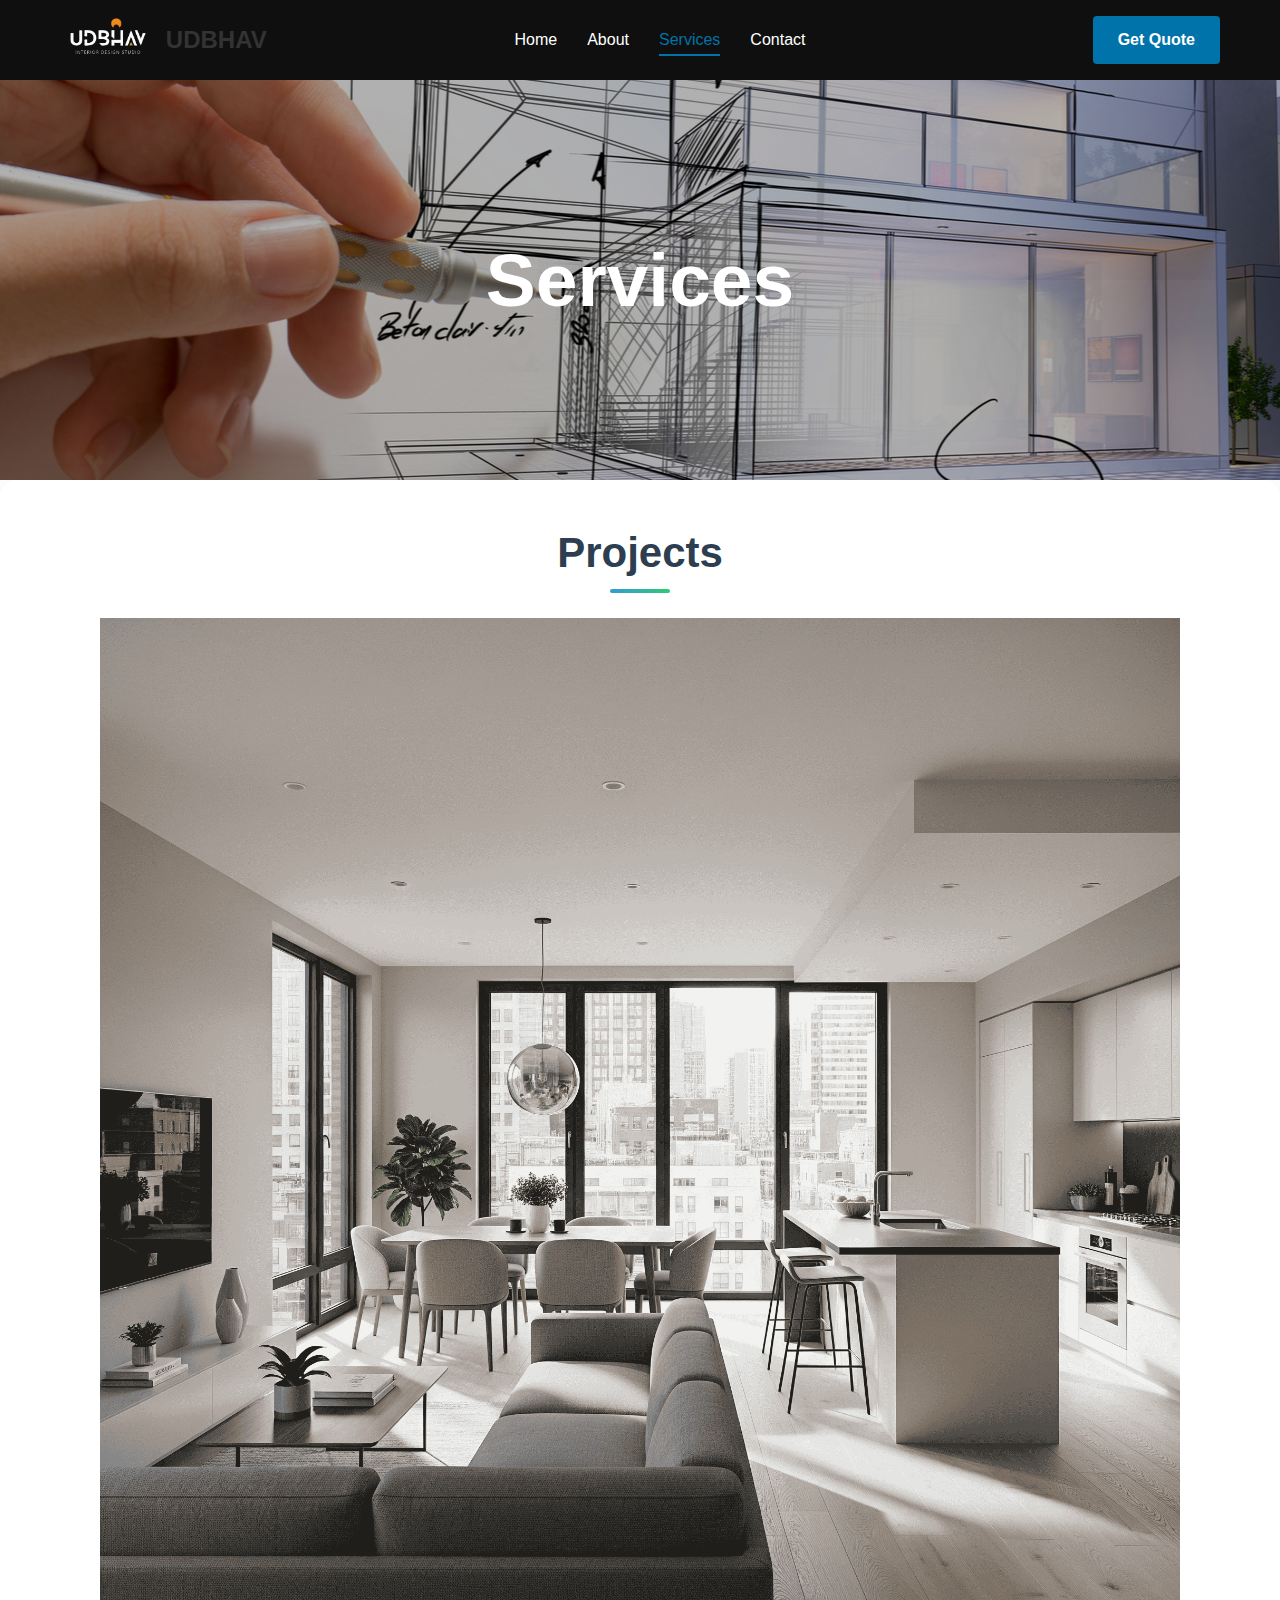
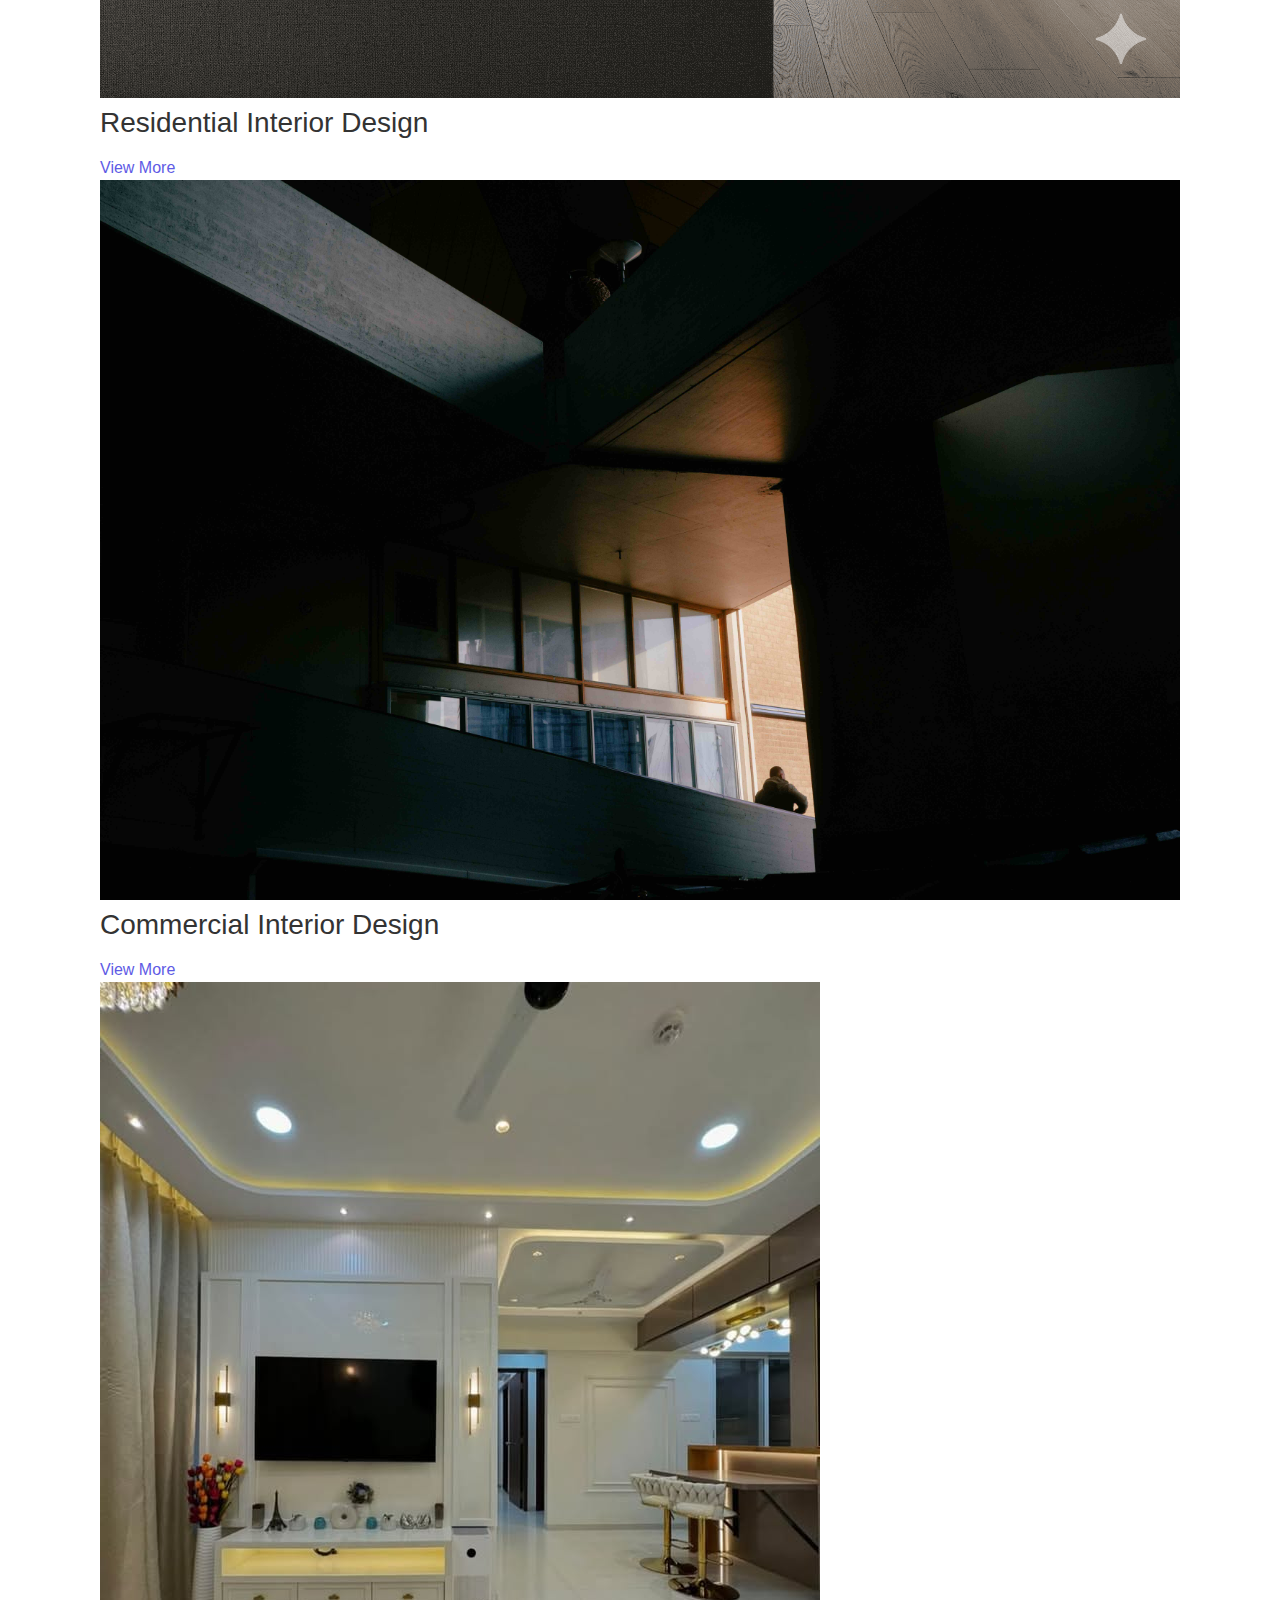
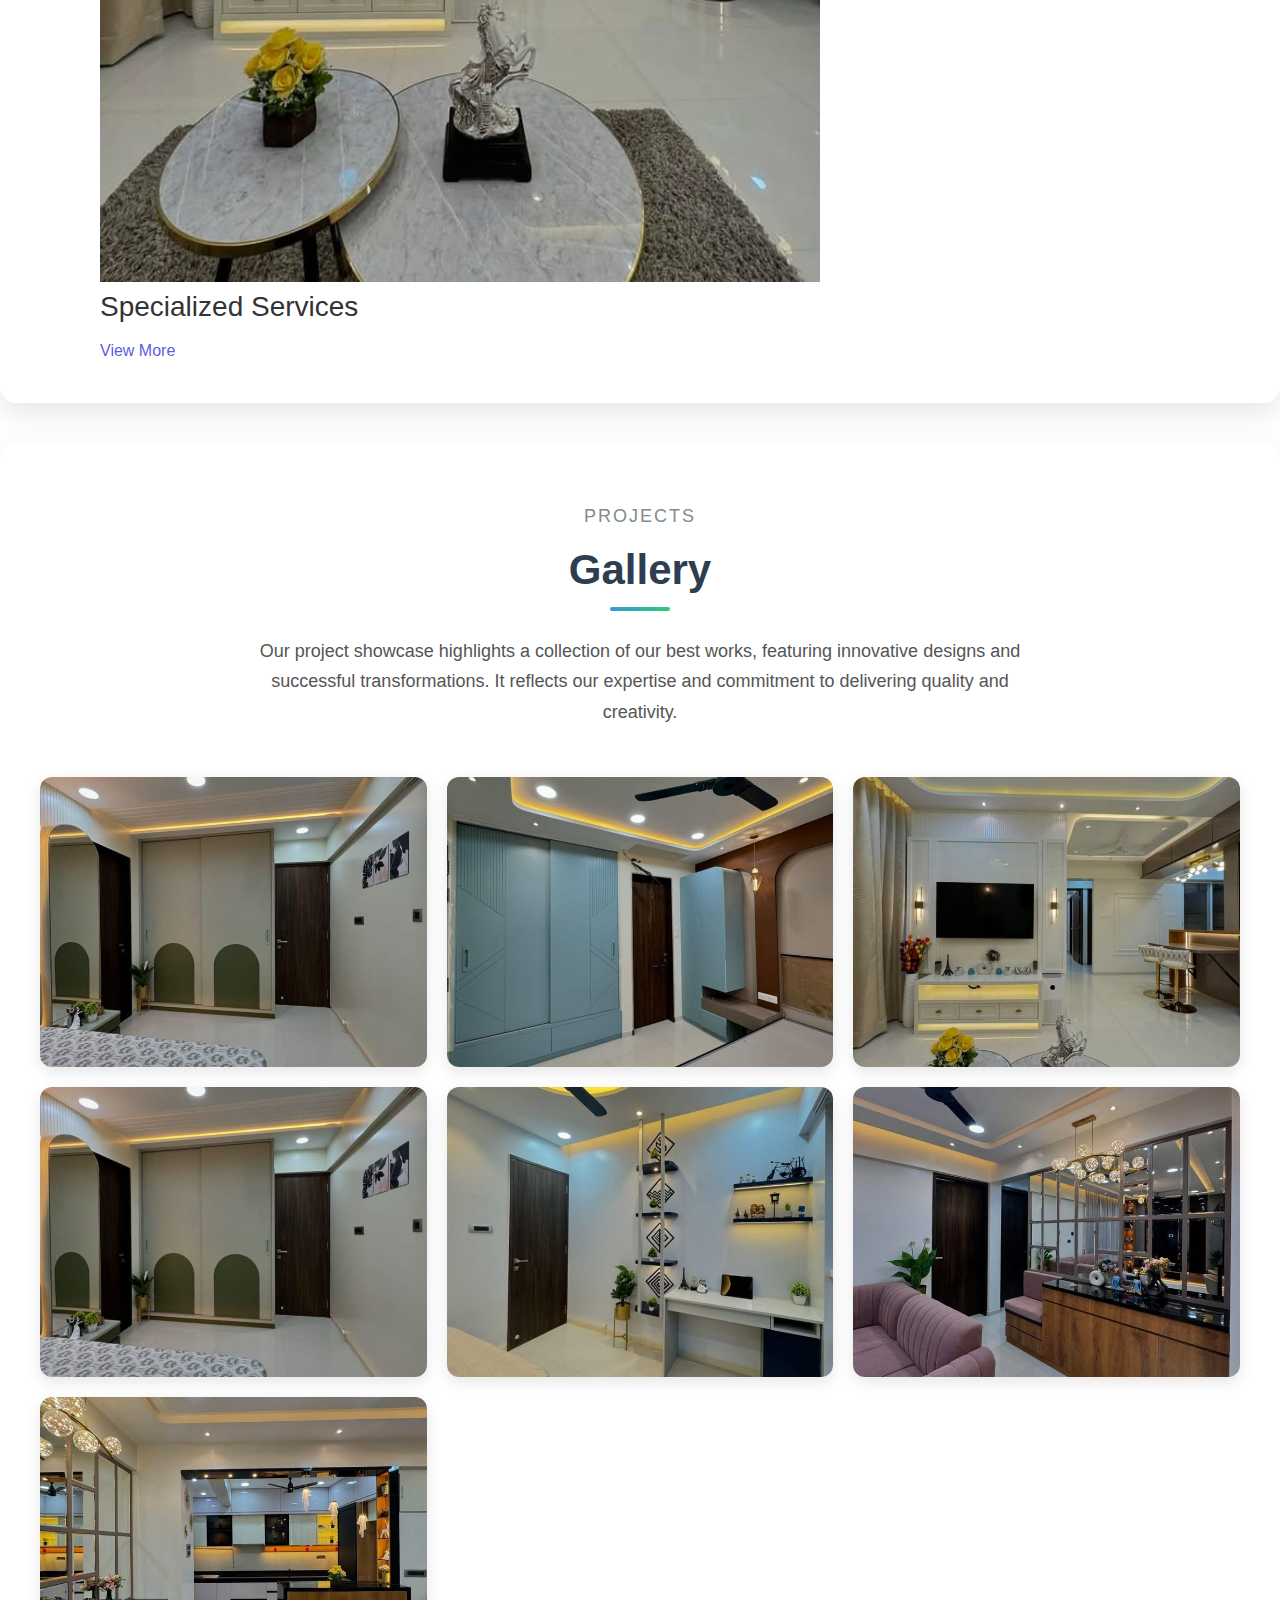
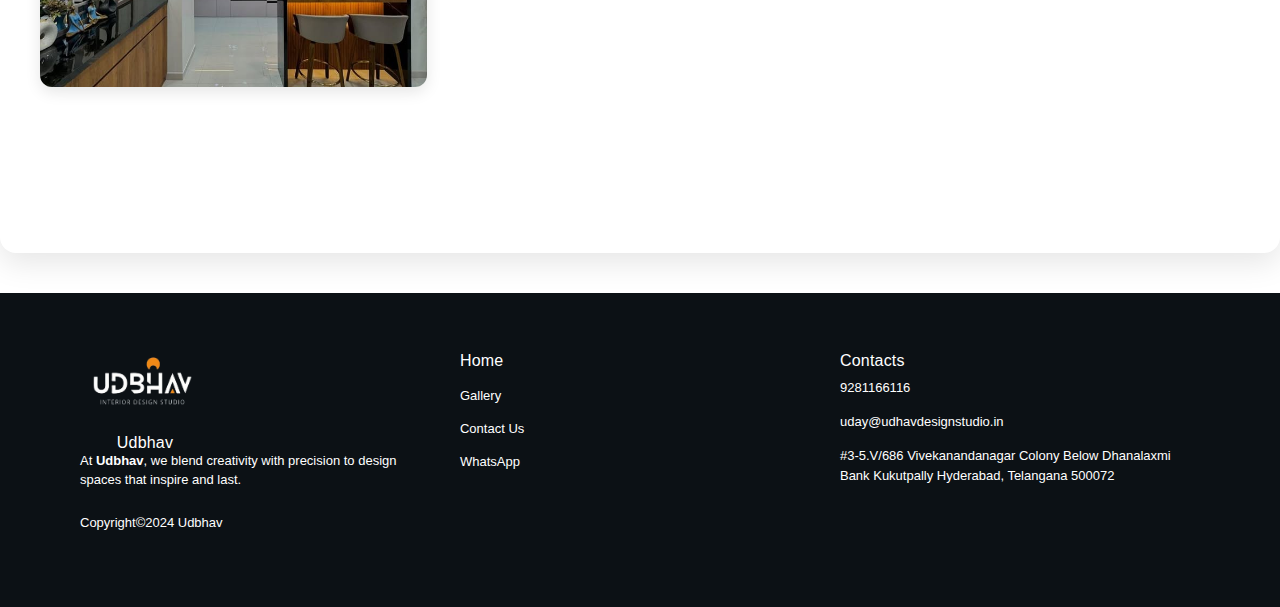
<file: projects/index.html>
<!DOCTYPE html>
<html lang="en-GB">

<head>
	<meta charset="UTF-8">
	<title>Projects – Udbhav</title>
	<meta name="robots" content="max-image-preview:large">
	<!-- <style>
		img:is([sizes="auto" i], [sizes^="auto," i]) {
			contain-intrinsic-size: 3000px 1500px
		}
	</style> -->
	<style id="wp-emoji-styles-inline-css" type="text/css">
		img.wp-smiley,
		img.emoji {
			display: inline !important;
			border: none !important;
			box-shadow: none !important;
			height: 1em !important;
			width: 1em !important;
			margin: 0 0.07em !important;
			vertical-align: -0.1em !important;
			background: none !important;
			padding: 0 !important;
		}
	</style>
	<style id="classic-theme-styles-inline-css" type="text/css">
		/*! This file is auto-generated */
		.wp-block-button__link {
			color: #fff;
			background-color: #32373c;
			border-radius: 9999px;
			box-shadow: none;
			text-decoration: none;
			padding: calc(.667em + 2px) calc(1.333em + 2px);
			font-size: 1.125em
		}

		.wp-block-file__button {
			background: #32373c;
			color: #fff;
			text-decoration: none
		}
	</style>

	<link rel="stylesheet" id="elementor-frontend-css" href="../css/frontend.min.css" type="text/css" media="all">
	<link rel="stylesheet" id="elementor-post-97-css" href="../css/post-97.css" type="text/css" media="all">
	<link rel="stylesheet" id="elementor-post-161-css" href="../css/post-161.css" type="text/css" media="all">
	<link rel="stylesheet" id="widget-heading-css" href="../css/widget-heading.min.css" type="text/css" media="all">
	<link rel="stylesheet" id="elementor-post-602-css" href="../css/post-602.css" type="text/css" media="all">
	<link rel="stylesheet" id="royal-elementor-kit-style-css" href="../css/style.css" type="text/css" media="all">
	<link rel="stylesheet" id="elementor-post-5-css" href="../css/post-5.css" type="text/css" media="all">
	<link rel="stylesheet" id="e-animation-slideInUp-css" href="../css/slideInUp.min.css" type="text/css" media="all">
	<link rel="stylesheet" id="wpr-animations-css-css" href="../css/wpr-animations.min.css" type="text/css" media="all">
	<link rel="stylesheet" id="wpr-link-animations-css-css" href="../css/wpr-link-animations.min.css" type="text/css"
		media="all">
	<link rel="stylesheet" id="wpr-loading-animations-css-css" href="../css/loading-animations.min.css" type="text/css"
		media="all">
	<link rel="stylesheet" id="wpr-button-animations-css-css" href="../css/button-animations.min.css" type="text/css"
		media="all">
	<link rel="stylesheet" id="wpr-text-animations-css-css" href="../css/text-animations.min.css" type="text/css"
		media="all">
	<link rel="stylesheet" id="wpr-lightgallery-css-css" href="../css/lightgallery.min.css" type="text/css" media="all">
	<link rel="stylesheet" id="wpr-addons-css-css" href="../css/frontend.min_1.css" type="text/css" media="all">
	<link rel="stylesheet" id="font-awesome-5-all-css" href="../css/all.min.css" type="text/css" media="all">
	<script type="text/javascript" data-cfasync="false" src="../js/jquery.min.js" id="jquery-core-js"></script>

	<link rel="icon" href="../images/udbhav_logo (1).jpg" sizes="32x32">
	<link rel="icon" href="../images/udbhav_logo (1).jpg" sizes="192x192">
	<link rel="apple-touch-icon" href="../images/udbhav_logo (1).jpg">
	<style id="wpr_lightbox_styles">
		.lg-backdrop {
			background-color: rgba(0, 0, 0, 0.6) !important;
		}

		.lg-toolbar,
		.lg-dropdown {
			background-color: rgba(0, 0, 0, 0.8) !important;
		}

		.lg-dropdown:after {
			border-bottom-color: rgba(0, 0, 0, 0.8) !important;
		}

		.lg-sub-html {
			background-color: rgba(0, 0, 0, 0.8) !important;
		}

		.lg-thumb-outer,
		.lg-progress-bar {
			background-color: #444444 !important;
		}

		.lg-progress {
			background-color: #a90707 !important;
		}

		.lg-icon {
			color: #efefef !important;
			font-size: 20px !important;
		}

		.lg-icon.lg-toogle-thumb {
			font-size: 24px !important;
		}

		.lg-icon:hover,
		.lg-dropdown-text:hover {
			color: #ffffff !important;
		}

		.lg-sub-html,
		.lg-dropdown-text {
			color: #efefef !important;
			font-size: 14px !important;
		}

		#lg-counter {
			color: #efefef !important;
			font-size: 14px !important;
		}

		.lg-prev,
		.lg-next {
			font-size: 35px !important;
		}

		/* Defaults */
		.lg-icon {
			background-color: transparent !important;
		}

		#lg-counter {
			opacity: 0.9;
		}

		.lg-thumb-outer {
			padding: 0 10px;
		}

		.lg-thumb-item {
			border-radius: 0 !important;
			border: none !important;
			opacity: 0.5;
		}

		.lg-thumb-item.active {
			opacity: 1;
		}

		.udbhav-container {
			max-width: 1200px;
			margin: 0 auto;
		}

		/* Section styling */
		.udbhav-gallery-section {
			background: white;
			border-radius: 16px;
			box-shadow: 0 10px 30px rgba(0, 0, 0, 0.1);
			padding: 60px 40px;
			margin-bottom: 40px;
		}

		/* Text elements */
		.udbhav-subtitle {
			font-size: 18px;
			color: #7f8c8d;
			margin-bottom: 15px;
			text-transform: uppercase;
			letter-spacing: 2px;
			font-weight: 500;
		}

		.udbhav-title {
			font-size: 42px;
			font-weight: 700;
			margin-bottom: 25px;
			color: #2c3e50;
			position: relative;
			padding-bottom: 15px;
		}

		.udbhav-title::after {
			content: '';
			position: absolute;
			bottom: 0;
			left: 0;
			width: 60px;
			height: 4px;
			background: linear-gradient(45deg, #3498db, #2ecc71);
			border-radius: 2px;
		}

		.udbhav-description {
			font-size: 18px;
			line-height: 1.7;
			color: #555;
			margin-bottom: 50px;
			max-width: 800px;
		}

		/* Gallery grid */
		.udbhav-gallery {
			display: grid;
			grid-template-columns: repeat(auto-fill, minmax(300px, 1fr));
			gap: 20px;
			margin-bottom: 40px;
		}

		.udbhav-gallery-item {
			position: relative;
			border-radius: 12px;
			overflow: hidden;
			box-shadow: 0 5px 15px rgba(0, 0, 0, 0.1);
			transition: all 0.4s ease;
			aspect-ratio: 4/3;
		}

		.udbhav-gallery-item:hover {
			transform: translateY(-8px);
			box-shadow: 0 12px 25px rgba(0, 0, 0, 0.15);
		}

		.udbhav-gallery-image {
			width: 100%;
			height: 100% !important;
			object-fit: cover;
			display: block;
			transition: transform 0.5s ease;
		}

		.udbhav-gallery-item:hover .udbhav-gallery-image {
			transform: scale(1.05);
		}

		/* Overlay effect */
		.udbhav-gallery-overlay {
			position: absolute;
			top: 0;
			left: 0;
			width: 100%;
			height: 100%;
			background: linear-gradient(to top, rgba(0, 0, 0, 0.7) 0%, rgba(0, 0, 0, 0.3) 50%, rgba(0, 0, 0, 0) 100%);
			opacity: 0;
			transition: opacity 0.4s ease;
			display: flex;
			align-items: center;
			justify-content: center;
		}

		.udbhav-gallery-item:hover .udbhav-gallery-overlay {
			opacity: 1;
		}

		.udbhav-gallery-icon {
			color: white;
			font-size: 24px;
			background: rgba(52, 152, 219, 0.8);
			width: 50px;
			height: 50px;
			border-radius: 50%;
			display: flex;
			align-items: center;
			justify-content: center;
			transition: all 0.3s ease;
			transform: translateY(20px);
		}

		.udbhav-gallery-item:hover .udbhav-gallery-icon {
			transform: translateY(0);
		}

		.udbhav-gallery-icon:hover {
			background: rgba(41, 128, 185, 1);
			transform: scale(1.1);
		}

		/* Load more button */
		.udbhav-load-more {
			text-align: center;
			margin-top: 30px;
		}

		.udbhav-load-btn {
			display: inline-block;
			padding: 16px 40px;
			color: white;
			text-decoration: none;
			font-weight: 600;
			border-radius: 50px;
			transition: all 0.3s ease;
			box-shadow: 0 5px 15px rgba(52, 152, 219, 0.4);
			font-size: 18px;
			position: relative;
			overflow: hidden;
		}

		.udbhav-load-btn:hover {
			transform: translateY(-3px);
			box-shadow: 0 8px 20px rgba(52, 152, 219, 0.5);
		}

		.udbhav-load-btn:active {
			transform: translateY(1px);
		}

		/* Lightbox modal */
		.udbhav-lightbox {
			position: fixed;
			top: 0;
			left: 0;
			width: 100%;
			height: 100%;
			background: rgba(0, 0, 0, 0.9);
			display: flex;
			align-items: center;
			justify-content: center;
			z-index: 1000;
			opacity: 0;
			pointer-events: none;
			transition: opacity 0.3s ease;
		}

		.udbhav-lightbox:target {
			opacity: 1;
			pointer-events: auto;
		}

		.udbhav-lightbox-content {
			max-width: 90%;
			max-height: 90%;
			position: relative;
		}

		.udbhav-lightbox-image {
			max-width: 100%;
			max-height: 80vh;
			border-radius: 8px;
			box-shadow: 0 5px 25px rgba(0, 0, 0, 0.5);
		}

		.udbhav-lightbox-close {
			position: absolute;
			top: -40px;
			right: 0;
			color: white;
			font-size: 30px;
			text-decoration: none;
			transition: color 0.3s ease;
		}

		.udbhav-lightbox-close:hover {
			color: #3498db;
		}

		/* Responsive styles */
		@media (max-width: 1024px) {
			.udbhav-gallery {
				grid-template-columns: repeat(auto-fill, minmax(250px, 1fr));
			}
		}

		@media (max-width: 768px) {
			.udbhav-gallery-section {
				padding: 40px 20px;
			}

			.udbhav-title {
				font-size: 32px;
			}

			.udbhav-description {
				font-size: 16px;
			}

			.udbhav-gallery {
				grid-template-columns: repeat(auto-fill, minmax(200px, 1fr));
				gap: 15px;
			}
		}

		@media (max-width: 480px) {
			.udbhav-gallery {
				grid-template-columns: 1fr;
			}

			.udbhav-title {
				font-size: 28px;
			}

			.udbhav-subtitle {
				font-size: 16px;
			}
		}

		/* Section styling */
		.udbhav-section {
			background: white;
			border-radius: 16px;
			box-shadow: 0 10px 30px rgba(0, 0, 0, 0.1);
			padding: 40px 100px;
			margin-bottom: 40px;
		}

		/* Text elements */
		.udbhav-title {
			font-size: 42px;
			font-weight: 700;
			margin-bottom: 25px;
			color: #2c3e50;
			text-align: center;
			position: relative;
			padding-bottom: 15px;
		}

		.udbhav-title::after {
			content: '';
			position: absolute;
			bottom: 0;
			left: 50%;
			transform: translateX(-50%);
			width: 60px;
			height: 4px;
			background: linear-gradient(45deg, #3498db, #2ecc71);
			border-radius: 2px;
		}
	</style>
	<meta name="viewport" content="width=device-width, initial-scale=1.0, viewport-fit=cover">
	<script src="../js/wp-emoji-release.min.js" defer=""></script>
</head>

<body
	class="page-template page-template-elementor_canvas page page-id-97 wp-embed-responsive elementor-default elementor-template-canvas elementor-kit-5 elementor-page elementor-page-97">
	<nav class="udbhav-navbar">
		<div class="udbhav-container">
			<!-- Logo Section -->
			<div class="udbhav-logo-container">
				<a href="/" class="udbhav-logo">
					<img src="../images/udbhav_logo.png" alt="UDBHAV Logo" class="udbhav-logo-image">
					<div class="udbhav-logo-text">UDBHAV</div>
				</a>
			</div>

			<!-- Desktop Navigation Menu -->
			<div class="udbhav-nav-container">
				<ul class="udbhav-nav-menu">
					<li class="udbhav-nav-item">
						<a href="/" class="udbhav-nav-link">Home</a>
					</li>
					<li class="udbhav-nav-item">
						<a href="../about" class="udbhav-nav-link">About</a>
					</li>
					<li class="udbhav-nav-item">
						<a href="../projects" class="udbhav-nav-link active">Services</a>
					</li>
					<li class="udbhav-nav-item">
						<a href="../contact" class="udbhav-nav-link">Contact</a>
					</li>
				</ul>
			</div>

			<!-- Desktop Button -->
			<div class="udbhav-button-container">
				<a href="../contact" class="udbhav-button">Get Quote</a>
			</div>

			<!-- Mobile Toggle -->
			<input type="checkbox" id="udbhav-mobile-toggle" style="display: none;">
			<label for="udbhav-mobile-toggle" class="udbhav-mobile-toggle">
				<span class="udbhav-toggle-line"></span>
				<span class="udbhav-toggle-line"></span>
				<span class="udbhav-toggle-line"></span>
			</label>

			<!-- Mobile Menu -->
			<div class="udbhav-mobile-menu">
				<ul class="udbhav-mobile-nav-menu">
					<li class="udbhav-mobile-nav-item">
						<a href="/" class="udbhav-mobile-nav-link">Home</a>
					</li>
					<li class="udbhav-mobile-nav-item">
						<a href="../about" class="udbhav-mobile-nav-link">About</a>
					</li>
					<li class="udbhav-mobile-nav-item">
						<a href="../projects" class="udbhav-mobile-nav-link active">Services</a>
					</li>
					<li class="udbhav-mobile-nav-item">
						<a href="../contact" class="udbhav-mobile-nav-link">Contact</a>
					</li>
				</ul>
			</div>

			<!-- Mobile Button -->
			<div class="udbhav-mobile-button">
				<a href="../contact" class="udbhav-button">Get Quote</a>
			</div>
		</div>
	</nav>
	<div data-elementor-type="wp-page" data-elementor-id="97" class="elementor elementor-97">
		<section
			style="background-image: url(../images/architecture-and-engineering.jpg); height: 400px;background-position: center; "
			class="" data-id="11bf84e9" data-element_type="section"
			data-settings='{" background_background":"classic"}"="'>
			<!-- <div class="elementor-background-overlay"></div> -->
			<div class="elementor-container elementor-column-gap-default"
				style="background-color: rgba(0, 0, 0, 0.309);width: 100%; height: 100%;display: flex; justify-content: center; align-items: center;text-align: center;">
				<div class="elementor-column elementor-col-100 elementor-top-column elementor-element elementor-element-6b9962d4"
					data-id="6b9962d4" data-element_type="column">
					<div class="elementor-widget-wrap elementor-element-populated">
						<div class="elementor-element elementor-element-4933e718 elementor-widget elementor-widget-heading"
							data-id="4933e718" data-element_type="widget" data-widget_type="heading.default">
							<div class="" style="">
								<h2 class="elementor-heading-title elementor-size-default">Services</h2>
							</div>
						</div>
					</div>
				</div>
			</div>
		</section>
		<section class="udbhav-section">
			<h2 class="udbhav-title">Projects</h2>

			<div class="udbhav-projects-grid">
				<!-- Project 1 -->
				<div class="udbhav-project-item">
					<img src="../images/recidential_udbhav.png" alt="Residential Interior Design"
						class="udbhav-project-image">
					<div class="udbhav-project-overlay">
						<h3 class="udbhav-project-name">Residential Interior Design</h3>
						<a href="../services/residential-interior-design.html" class="udbhav-project-btn">View More</a>
					</div>
				</div>

				<!-- Project 2 -->
				<div class="udbhav-project-item">
					<img src="../images/commercial_interior.jpg" alt="Commercial Interior Design"
						class="udbhav-project-image">
					<div class="udbhav-project-overlay">
						<h3 class="udbhav-project-name">Commercial Interior Design</h3>
						<a href="../services/commercial-niterior-design.html" class="udbhav-project-btn">View More</a>
					</div>
				</div>
				<!-- Project 3 -->
				<div class="udbhav-project-item">
					<img src="../images/udbhav3.jpeg" alt="Specialized Services" class="udbhav-project-image">
					<div class="udbhav-project-overlay">
						<h3 class="udbhav-project-name">Specialized Services</h3>
						<a href="../services/specialized-services.html" class="udbhav-project-btn">View More</a>
					</div>
				</div>
			</div>
		</section>
		<section class="udbhav-gallery-section">
			<div style="display: flex;justify-content: center;">
				<div style="text-align: center;">
					<p class="udbhav-subtitle">Projects</p>
					<h2 class="udbhav-title">Gallery</h2>
					<p class="udbhav-description">
						Our project showcase highlights a collection of our best works, featuring innovative designs and
						successful transformations. It reflects our expertise and commitment to delivering quality and
						creativity.
					</p>
				</div>
			</div>
			<div class="udbhav-gallery">
				<!-- Gallery Item 1 -->
				<div class="udbhav-gallery-item">
					<img src="../images/udbhav1.jpeg" alt="Modern Interiors" class="udbhav-gallery-image">
					<div class="udbhav-gallery-overlay">
						<a href="#image1" class="udbhav-gallery-icon">
							<i class="fas fa-expand"></i>
						</a>
					</div>
				</div>

				<!-- Gallery Item 2 -->
				<div class="udbhav-gallery-item">
					<img src="../images/udbhav2.jpeg" alt="Modern Interiors" class="udbhav-gallery-image">
					<div class="udbhav-gallery-overlay">
						<a href="#image2" class="udbhav-gallery-icon">
							<i class="fas fa-expand"></i>
						</a>
					</div>
				</div>

				<!-- Gallery Item 3 -->
				<div class="udbhav-gallery-item">
					<img src="../images/udbhav3.jpeg" alt="Modern Interiors" class="udbhav-gallery-image">
					<div class="udbhav-gallery-overlay">
						<a href="#image3" class="udbhav-gallery-icon">
							<i class="fas fa-expand"></i>
						</a>
					</div>
				</div>

				<!-- Gallery Item 4 -->
				<div class="udbhav-gallery-item">
					<img src="../images/udbhav4.jpeg" alt="Modern Interiors" class="udbhav-gallery-image">
					<div class="udbhav-gallery-overlay">
						<a href="#image4" class="udbhav-gallery-icon">
							<i class="fas fa-expand"></i>
						</a>
					</div>
				</div>

				<!-- Gallery Item 5 -->
				<div class="udbhav-gallery-item">
					<img src="../images/udbhav5.jpeg" alt="Modern Interiors" class="udbhav-gallery-image">
					<div class="udbhav-gallery-overlay">
						<a href="#image5" class="udbhav-gallery-icon">
							<i class="fas fa-expand"></i>
						</a>
					</div>
				</div>

				<!-- Gallery Item 6 -->
				<div class="udbhav-gallery-item">
					<img src="../images/udbhav6.jpeg" alt="Modern Interiors" class="udbhav-gallery-image">
					<div class="udbhav-gallery-overlay">
						<a href="#image6" class="udbhav-gallery-icon">
							<i class="fas fa-expand"></i>
						</a>
					</div>
				</div>

				<!-- Gallery Item 7 -->
				<div class="udbhav-gallery-item">
					<img src="../images/udbhav7.jpeg" alt="Modern Interiors" class="udbhav-gallery-image">
					<div class="udbhav-gallery-overlay">
						<a href="#image7" class="udbhav-gallery-icon">
							<i class="fas fa-expand"></i>
						</a>
					</div>
				</div>
			</div>

			<div class="udbhav-load-more">
				<a href="../projects" class="udbhav-load-btn">Load More</a>
			</div>
		</section>
	</div>

	<!-- Lightbox Modals -->
	<div id="image1" class="udbhav-lightbox">
		<div class="udbhav-lightbox-content">
			<img src="../images/udbhav1.jpeg" alt="Modern Interiors" class="udbhav-lightbox-image">
			<a href="#" class="udbhav-lightbox-close">&times;</a>
		</div>
	</div>

	<div id="image2" class="udbhav-lightbox">
		<div class="udbhav-lightbox-content">
			<img src="../images/udbhav2.jpeg" alt="Modern Interiors" class="udbhav-lightbox-image">
			<a href="#" class="udbhav-lightbox-close">&times;</a>
		</div>
	</div>

	<div id="image3" class="udbhav-lightbox">
		<div class="udbhav-lightbox-content">
			<img src="../images/udbhav3.jpeg" alt="Modern Interiors" class="udbhav-lightbox-image">
			<a href="#" class="udbhav-lightbox-close">&times;</a>
		</div>
	</div>

	<div id="image4" class="udbhav-lightbox">
		<div class="udbhav-lightbox-content">
			<img src="../images/udbhav4.jpeg" alt="Modern Interiors" class="udbhav-lightbox-image">
			<a href="#" class="udbhav-lightbox-close">&times;</a>
		</div>
	</div>

	<div id="image5" class="udbhav-lightbox">
		<div class="udbhav-lightbox-content">
			<img src="../images/udbhav5.jpeg" alt="Modern Interiors" class="udbhav-lightbox-image">
			<a href="#" class="udbhav-lightbox-close">&times;</a>
		</div>
	</div>

	<div id="image6" class="udbhav-lightbox">
		<div class="udbhav-lightbox-content">
			<img src="../images/udbhav6.jpeg" alt="Modern Interiors" class="udbhav-lightbox-image">
			<a href="#" class="udbhav-lightbox-close">&times;</a>
		</div>
	</div>
	<div id="image7" class="udbhav-lightbox">
		<div class="udbhav-lightbox-content">
			<img src="../images/udbhav7.jpeg" alt="Modern Interiors" class="udbhav-lightbox-image">
			<a href="#" class="udbhav-lightbox-close">&times;</a>
		</div>
	</div>

	<div data-elementor-type="wp-post" data-elementor-id="602" class="elementor elementor-602">
		<section
			class="elementor-section elementor-top-section elementor-element elementor-element-3dfc6f0b1 elementor-section-boxed elementor-section-height-default elementor-section-height-default wpr-particle-no wpr-jarallax-no wpr-parallax-no wpr-sticky-section-no"
			data-id="3dfc6f0b1" data-element_type="section" data-settings='{" background_background":"classic"}"="'>
			<div class="elementor-container elementor-column-gap-default">
				<div class="elementor-column elementor-col-33 elementor-top-column elementor-element elementor-element-109f4588"
					data-id="109f4588" data-element_type="column">
					<div class="elementor-widget-wrap elementor-element-populated">
						<div class="elementor-element elementor-element-1fde0d12 wpr-logo-position-center elementor-widget elementor-widget-wpr-logo"
							data-id="1fde0d12" data-element_type="widget" data-widget_type="wpr-logo.default">
							<div class="elementor-widget-container">

								<div class="wpr-logo elementor-clearfix">

									<picture class="wpr-logo-image">

										<source srcset="../images/udbhav_logo.png 1x, ../images/udbhav_logo.png 2x">

										<img src="../images/udbhav_logo.png" alt="">

										<a class="wpr-logo-url" rel="home" aria-label="" href="/"></a>
									</picture>


									<a class="wpr-logo-url" rel="home" aria-label="" href="/"></a>

								</div>

							</div>
						</div>
						<div class="elementor-element elementor-element-2ea84ab elementor-widget__width-initial elementor-widget-tablet__width-initial elementor-widget elementor-widget-heading"
							data-id="2ea84ab" data-element_type="widget" data-widget_type="heading.default">
							<div class="elementor-widget-container">
								<h2 class="elementor-heading-title elementor-size-default"><a href="/">Udbhav</a></h2>
							</div>
						</div>
						<div class="elementor-element elementor-element-2479c8dc elementor-widget elementor-widget-text-editor"
							data-id="2479c8dc" data-element_type="widget" data-widget_type="text-editor.default">
							<div class="elementor-widget-container">
								<div class="flex max-w-full flex-col flex-grow">
									<div class="min-h-8 text-message relative flex w-full flex-col items-end gap-2 whitespace-normal break-words text-start [.text-message+&]:mt-5"
										dir="auto" data-message-author-role="assistant"
										data-message-id="245bce38-a932-42c7-b991-05e130e24114"
										data-message-model-slug="gpt-4o">
										<div class="flex w-full flex-col gap-1 empty:hidden first:pt-[3px]">
											<div class="markdown prose w-full break-words dark:prose-invert dark">
												<p data-start="0" data-end="94" data-is-last-node=""
													data-is-only-node="">At <strong data-start="3"
														data-end="15">Udbhav</strong>, we blend creativity with
													precision to design spaces that inspire and last. </p>
											</div>
										</div>
									</div>
								</div>
							</div>
						</div>
						<div class="elementor-element elementor-element-c9fc9bb elementor-widget elementor-widget-text-editor"
							data-id="c9fc9bb" data-element_type="widget" data-widget_type="text-editor.default">
							<div class="elementor-widget-container">
								<p>Copyright©2024 Udbhav</p>
							</div>
						</div>
					</div>
				</div>
				<div class="elementor-column elementor-col-33 elementor-top-column elementor-element elementor-element-1d5e1666"
					data-id="1d5e1666" data-element_type="column">
					<div class="elementor-widget-wrap elementor-element-populated">
						<div class="elementor-element elementor-element-37343d04 elementor-widget elementor-widget-heading"
							data-id="37343d04" data-element_type="widget" data-widget_type="heading.default">
							<div class="elementor-widget-container">
								<h2 class="elementor-heading-title elementor-size-default"><a href="/">Home</a></h2>
							</div>
						</div>
						<div class="elementor-element elementor-element-4ba7bbb6 elementor-widget elementor-widget-heading"
							data-id="4ba7bbb6" data-element_type="widget" data-widget_type="heading.default">
							<div class="elementor-widget-container">
								<p class="elementor-heading-title elementor-size-default"><a
										href="../projects/">Gallery</a></p>
							</div>
						</div>
						<div class="elementor-element elementor-element-442ffee6 elementor-widget elementor-widget-heading"
							data-id="442ffee6" data-element_type="widget" data-widget_type="heading.default">
							<div class="elementor-widget-container">
								<p class="elementor-heading-title elementor-size-default"><a href="../contact/">Contact
										Us</a></p>
							</div>
						</div>
						<div class="elementor-element elementor-element-4293c276 elementor-widget elementor-widget-heading"
							data-id="4293c276" data-element_type="widget" data-widget_type="heading.default">
							<div class="elementor-widget-container">
								<p class="elementor-heading-title elementor-size-default"><a
										href="https://wa.me/9281166116">WhatsApp</a></p>
							</div>
						</div>
						<!-- <div class="elementor-element elementor-element-ae25c5f elementor-widget elementor-widget-heading"
							data-id="ae25c5f" data-element_type="widget" data-widget_type="heading.default">
							<div class="elementor-widget-container">
								<p class="elementor-heading-title elementor-size-default"><a
										href="https://www.instagram.com/">Instagram : Udbhav</a></p>
							</div>
						</div> -->
					</div>
				</div>
				<div class="elementor-column elementor-col-33 elementor-top-column elementor-element elementor-element-2bda109f"
					data-id="2bda109f" data-element_type="column">
					<div class="elementor-widget-wrap elementor-element-populated">
						<div class="elementor-element elementor-element-14415637 elementor-widget elementor-widget-heading"
							data-id="14415637" data-element_type="widget" data-widget_type="heading.default">
							<div class="elementor-widget-container">
								<h2 class="elementor-heading-title elementor-size-default">Contacts</h2>
							</div>
						</div>
						<div class="elementor-element elementor-element-7f2d34db elementor-widget elementor-widget-text-editor"
							data-id="7f2d34db" data-element_type="widget" data-widget_type="text-editor.default">
							<div class="elementor-widget-container">
								<p>9281166116</p>
								<p>uday@udhavdesignstudio.in</p>
								<div class="elementor-element elementor-element-39cd25ba elementor-position-left elementor-vertical-align-middle elementor-view-default elementor-mobile-position-top elementor-widget elementor-widget-icon-box"
									data-id="39cd25ba" data-element_type="widget" data-widget_type="icon-box.default">
									<div class="elementor-widget-container">
										<div class="elementor-icon-box-content">#3-5.V/686 Vivekanandanagar Colony Below
											Dhanalaxmi Bank Kukutpally Hyderabad, Telangana 500072</div>
									</div>
								</div>
							</div>
						</div>
					</div>
				</div>
			</div>
		</section>
	</div>
	<script>
		const lazyloadRunObserver = () => {
			const lazyloadBackgrounds = document.querySelectorAll(`.e-con.e-parent:not(.e-lazyloaded)`);
			const lazyloadBackgroundObserver = new IntersectionObserver((entries) => {
				entries.forEach((entry) => {
					if (entry.isIntersecting) {
						let lazyloadBackground = entry.target;
						if (lazyloadBackground) {
							lazyloadBackground.classList.add('e-lazyloaded');
						}
						lazyloadBackgroundObserver.unobserve(entry.target);
					}
				});
			}, { rootMargin: '200px 0px 200px 0px' });
			lazyloadBackgrounds.forEach((lazyloadBackground) => {
				lazyloadBackgroundObserver.observe(lazyloadBackground);
			});
		};
		const events = [
			'DOMContentLoaded',
			'elementor/lazyload/observe',
		];
		events.forEach((event) => {
			document.addEventListener(event, lazyloadRunObserver);
		});
	</script>
	<script type="text/javascript" src="../js/webpack.runtime.min.js" id="elementor-webpack-runtime-js"></script>
	<script type="text/javascript" src="../js/frontend-modules.min.js" id="elementor-frontend-modules-js"></script>
</body>

</html>
</file>
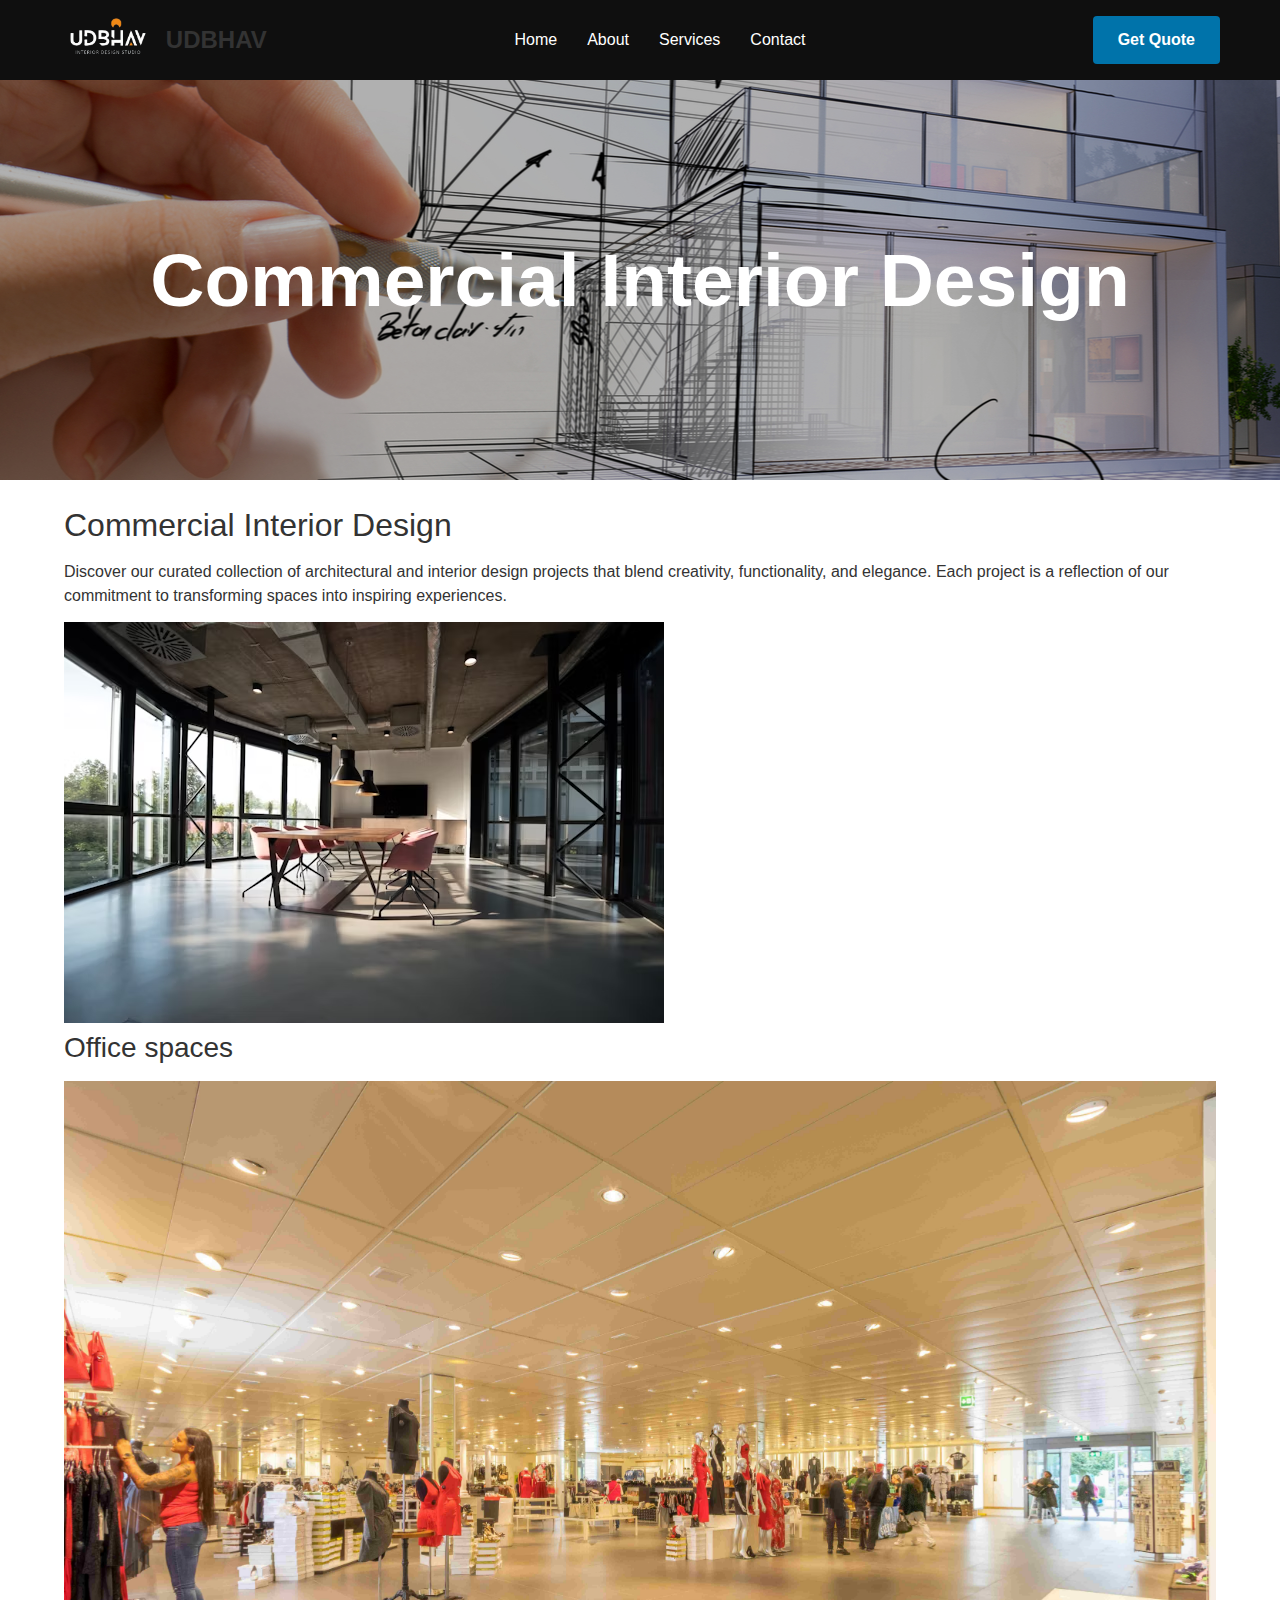
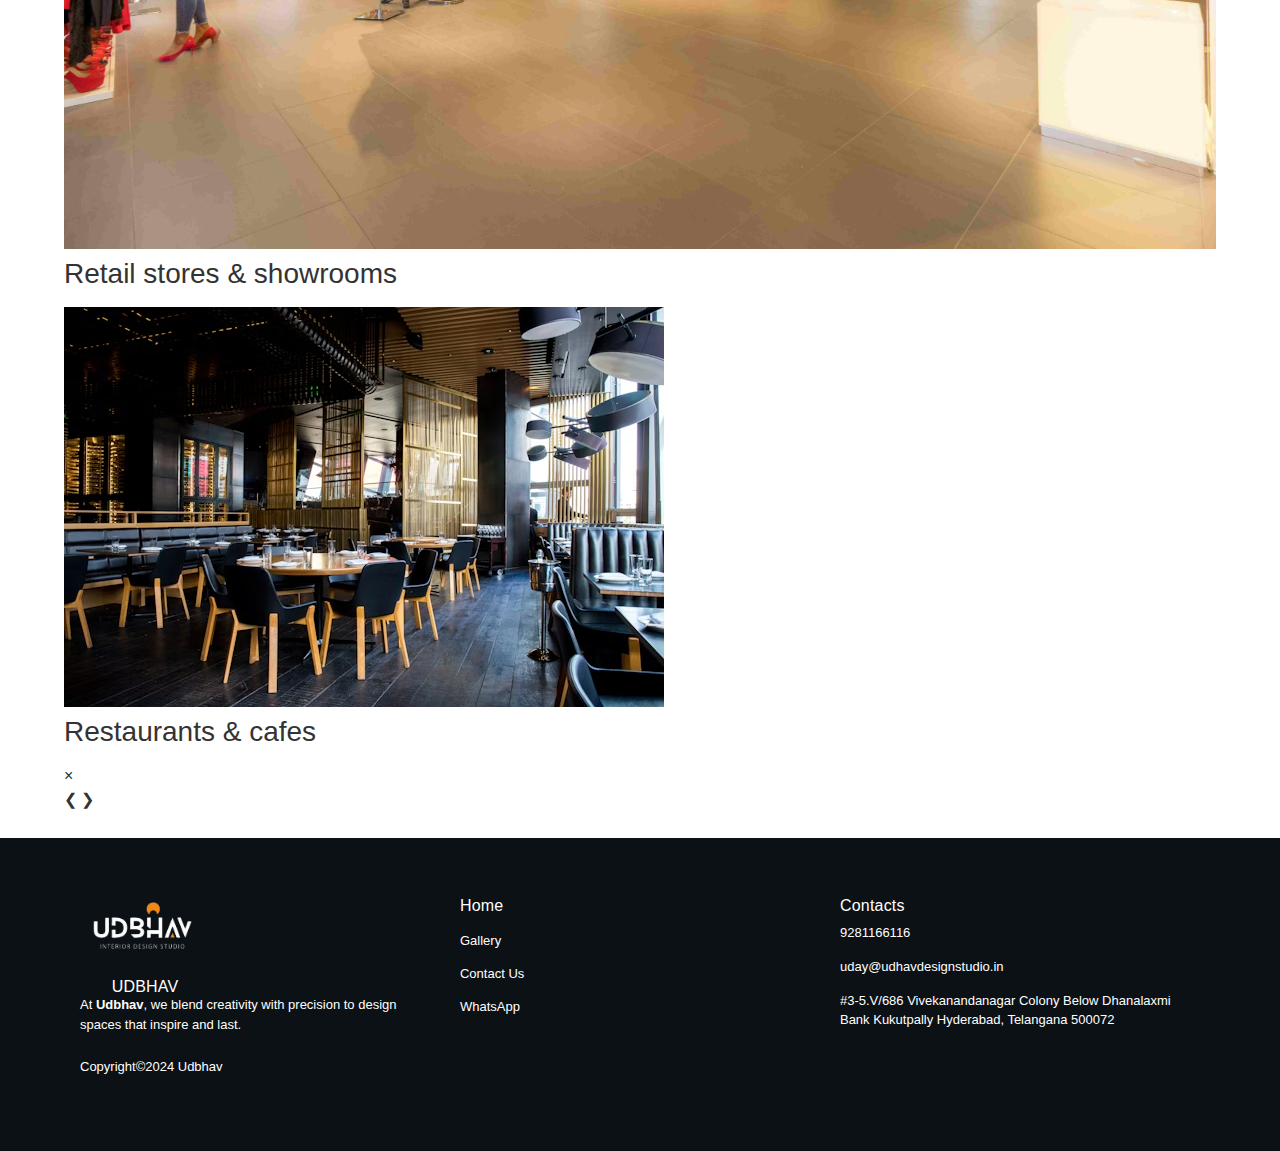
<file: services/commercial-niterior-design.html>
<!DOCTYPE html>
<html lang="en-GB">

<head>
    <meta charset="UTF-8">
    <title>Commercial Interior Design – udbhav</title>
    <meta name="robots" content="max-image-preview:large">
    <style id="wp-emoji-styles-inline-css" type="text/css">
        img.wp-smiley,
        img.emoji {
            display: inline !important;
            border: none !important;
            box-shadow: none !important;
            height: 1em !important;
            width: 1em !important;
            margin: 0 0.07em !important;
            vertical-align: -0.1em !important;
            background: none !important;
            padding: 0 !important;
        }
    </style>
    <style id="classic-theme-styles-inline-css" type="text/css">
        /*! This file is auto-generated */
        .wp-block-button__link {
            color: #fff;
            background-color: #32373c;
            border-radius: 9999px;
            box-shadow: none;
            text-decoration: none;
            padding: calc(.667em + 2px) calc(1.333em + 2px);
            font-size: 1.125em
        }

        .wp-block-file__button {
            background: #32373c;
            color: #fff;
            text-decoration: none
        }
    </style>
    <style id="global-styles-inline-css" type="text/css">
        :where(.is-layout-flex) {
            gap: 0.5em;
        }

        :where(.is-layout-grid) {
            gap: 0.5em;
        }

        body .is-layout-flex {
            display: flex;
        }

        .is-layout-flex {
            flex-wrap: wrap;
            align-items: center;
        }

        .is-layout-flex> :is(*, div) {
            margin: 0;
        }

        body .is-layout-grid {
            display: grid;
        }

        .is-layout-grid> :is(*, div) {
            margin: 0;
        }

        :where(.wp-block-columns.is-layout-flex) {
            gap: 2em;
        }

        :where(.wp-block-columns.is-layout-grid) {
            gap: 2em;
        }

        :where(.wp-block-post-template.is-layout-flex) {
            gap: 1.25em;
        }

        :where(.wp-block-post-template.is-layout-grid) {
            gap: 1.25em;
        }

        .has-black-color {
            color: var(--wp--preset--color--black) !important;
        }

        .has-cyan-bluish-gray-color {
            color: var(--wp--preset--color--cyan-bluish-gray) !important;
        }

        .has-white-color {
            color: var(--wp--preset--color--white) !important;
        }

        .has-pale-pink-color {
            color: var(--wp--preset--color--pale-pink) !important;
        }

        .has-vivid-red-color {
            color: var(--wp--preset--color--vivid-red) !important;
        }

        .has-luminous-vivid-orange-color {
            color: var(--wp--preset--color--luminous-vivid-orange) !important;
        }

        .has-luminous-vivid-amber-color {
            color: var(--wp--preset--color--luminous-vivid-amber) !important;
        }

        .has-light-green-cyan-color {
            color: var(--wp--preset--color--light-green-cyan) !important;
        }

        .has-vivid-green-cyan-color {
            color: var(--wp--preset--color--vivid-green-cyan) !important;
        }

        .has-pale-cyan-blue-color {
            color: var(--wp--preset--color--pale-cyan-blue) !important;
        }

        .has-vivid-cyan-blue-color {
            color: var(--wp--preset--color--vivid-cyan-blue) !important;
        }

        .has-vivid-purple-color {
            color: var(--wp--preset--color--vivid-purple) !important;
        }

        .has-black-background-color {
            background-color: var(--wp--preset--color--black) !important;
        }

        .has-cyan-bluish-gray-background-color {
            background-color: var(--wp--preset--color--cyan-bluish-gray) !important;
        }

        .has-white-background-color {
            background-color: var(--wp--preset--color--white) !important;
        }

        .has-pale-pink-background-color {
            background-color: var(--wp--preset--color--pale-pink) !important;
        }

        .has-vivid-red-background-color {
            background-color: var(--wp--preset--color--vivid-red) !important;
        }

        .has-luminous-vivid-orange-background-color {
            background-color: var(--wp--preset--color--luminous-vivid-orange) !important;
        }

        .has-luminous-vivid-amber-background-color {
            background-color: var(--wp--preset--color--luminous-vivid-amber) !important;
        }

        .has-light-green-cyan-background-color {
            background-color: var(--wp--preset--color--light-green-cyan) !important;
        }

        .has-vivid-green-cyan-background-color {
            background-color: var(--wp--preset--color--vivid-green-cyan) !important;
        }

        .has-pale-cyan-blue-background-color {
            background-color: var(--wp--preset--color--pale-cyan-blue) !important;
        }

        .has-vivid-cyan-blue-background-color {
            background-color: var(--wp--preset--color--vivid-cyan-blue) !important;
        }

        .has-vivid-purple-background-color {
            background-color: var(--wp--preset--color--vivid-purple) !important;
        }

        .has-black-border-color {
            border-color: var(--wp--preset--color--black) !important;
        }

        .has-cyan-bluish-gray-border-color {
            border-color: var(--wp--preset--color--cyan-bluish-gray) !important;
        }

        .has-white-border-color {
            border-color: var(--wp--preset--color--white) !important;
        }

        .has-pale-pink-border-color {
            border-color: var(--wp--preset--color--pale-pink) !important;
        }

        .has-vivid-red-border-color {
            border-color: var(--wp--preset--color--vivid-red) !important;
        }

        .has-luminous-vivid-orange-border-color {
            border-color: var(--wp--preset--color--luminous-vivid-orange) !important;
        }

        .has-luminous-vivid-amber-border-color {
            border-color: var(--wp--preset--color--luminous-vivid-amber) !important;
        }

        .has-light-green-cyan-border-color {
            border-color: var(--wp--preset--color--light-green-cyan) !important;
        }

        .has-vivid-green-cyan-border-color {
            border-color: var(--wp--preset--color--vivid-green-cyan) !important;
        }

        .has-pale-cyan-blue-border-color {
            border-color: var(--wp--preset--color--pale-cyan-blue) !important;
        }

        .has-vivid-cyan-blue-border-color {
            border-color: var(--wp--preset--color--vivid-cyan-blue) !important;
        }

        .has-vivid-purple-border-color {
            border-color: var(--wp--preset--color--vivid-purple) !important;
        }

        .has-vivid-cyan-blue-to-vivid-purple-gradient-background {
            background: var(--wp--preset--gradient--vivid-cyan-blue-to-vivid-purple) !important;
        }

        .has-light-green-cyan-to-vivid-green-cyan-gradient-background {
            background: var(--wp--preset--gradient--light-green-cyan-to-vivid-green-cyan) !important;
        }

        .has-luminous-vivid-amber-to-luminous-vivid-orange-gradient-background {
            background: var(--wp--preset--gradient--luminous-vivid-amber-to-luminous-vivid-orange) !important;
        }

        .has-luminous-vivid-orange-to-vivid-red-gradient-background {
            background: var(--wp--preset--gradient--luminous-vivid-orange-to-vivid-red) !important;
        }

        .has-very-light-gray-to-cyan-bluish-gray-gradient-background {
            background: var(--wp--preset--gradient--very-light-gray-to-cyan-bluish-gray) !important;
        }

        .has-cool-to-warm-spectrum-gradient-background {
            background: var(--wp--preset--gradient--cool-to-warm-spectrum) !important;
        }

        .has-blush-light-purple-gradient-background {
            background: var(--wp--preset--gradient--blush-light-purple) !important;
        }

        .has-blush-bordeaux-gradient-background {
            background: var(--wp--preset--gradient--blush-bordeaux) !important;
        }

        .has-luminous-dusk-gradient-background {
            background: var(--wp--preset--gradient--luminous-dusk) !important;
        }

        .has-pale-ocean-gradient-background {
            background: var(--wp--preset--gradient--pale-ocean) !important;
        }

        .has-electric-grass-gradient-background {
            background: var(--wp--preset--gradient--electric-grass) !important;
        }

        .has-midnight-gradient-background {
            background: var(--wp--preset--gradient--midnight) !important;
        }

        .has-small-font-size {
            font-size: var(--wp--preset--font-size--small) !important;
        }

        .has-medium-font-size {
            font-size: var(--wp--preset--font-size--medium) !important;
        }

        .has-large-font-size {
            font-size: var(--wp--preset--font-size--large) !important;
        }

        .has-x-large-font-size {
            font-size: var(--wp--preset--font-size--x-large) !important;
        }

        :where(.wp-block-post-template.is-layout-flex) {
            gap: 1.25em;
        }

        :where(.wp-block-post-template.is-layout-grid) {
            gap: 1.25em;
        }

        :where(.wp-block-columns.is-layout-flex) {
            gap: 2em;
        }

        :where(.wp-block-columns.is-layout-grid) {
            gap: 2em;
        }

        :root :where(.wp-block-pullquote) {
            font-size: 1.5em;
            line-height: 1.6;
        }
    </style>
    <link rel="stylesheet" id="elementor-frontend-css" href="../css/frontend.min.css" type="text/css" media="all">
    <link rel="stylesheet" id="elementor-post-94-css" href="../css/post-93.css" type="text/css" media="all">
    <link rel="stylesheet" id="elementor-post-94-css" href="../css/post-94.css" type="text/css" media="all">
    <link rel="stylesheet" id="elementor-post-161-css" href="../css/post-161.css" type="text/css" media="all">
    <link rel="stylesheet" id="widget-heading-css" href="../css/widget-heading.min.css" type="text/css" media="all">
    <link rel="stylesheet" id="elementor-post-602-css" href="../css/post-602.css" type="text/css" media="all">
    <link rel="stylesheet" id="royal-elementor-kit-style-css" href="../css/style.css" type="text/css" media="all">
    <link rel="stylesheet" id="elementor-post-5-css" href="../css/post-5.css" type="text/css" media="all">
    <link rel="stylesheet" id="widget-icon-list-css" href="../css/widget-icon-list.min.css" type="text/css" media="all">
    <link rel="stylesheet" id="wpr-addons-css-css" href="../css/frontend.min_1.css" type="text/css" media="all">
    <link rel="stylesheet" id="font-awesome-5-all-css" href="../css/all.min.css" type="text/css" media="all">
    <script type="text/javascript" data-cfasync="false" src="../js/jquery.min.js" id="jquery-core-js"></script>
    <script type="text/javascript" data-cfasync="false" src="../js/jquery-migrate.min.js"
        id="jquery-migrate-js"></script>
    <style>
        .e-con.e-parent:nth-of-type(n+4):not(.e-lazyloaded):not(.e-no-lazyload),
        .e-con.e-parent:nth-of-type(n+4):not(.e-lazyloaded):not(.e-no-lazyload) * {
            background-image: none !important;
        }

        @media screen and (max-height: 1024px) {

            .e-con.e-parent:nth-of-type(n+3):not(.e-lazyloaded):not(.e-no-lazyload),
            .e-con.e-parent:nth-of-type(n+3):not(.e-lazyloaded):not(.e-no-lazyload) * {
                background-image: none !important;
            }
        }

        @media screen and (max-height: 640px) {

            .e-con.e-parent:nth-of-type(n+2):not(.e-lazyloaded):not(.e-no-lazyload),
            .e-con.e-parent:nth-of-type(n+2):not(.e-lazyloaded):not(.e-no-lazyload) * {
                background-image: none !important;
            }
        }
    </style>
    <link rel="icon" href="../images/udbhav_logo (1).jpg" sizes="32x32">
    <link rel="icon" href="../images/udbhav_logo (1).jpg" sizes="192x192">
    <link rel="apple-touch-icon" href="../images/udbhav_logo (1).jpg">
    <style id="wpr_lightbox_styles">
        .lg-backdrop {
            background-color: rgba(0, 0, 0, 0.6) !important;
        }

        .lg-toolbar,
        .lg-dropdown {
            background-color: rgba(0, 0, 0, 0.8) !important;
        }

        .lg-dropdown:after {
            border-bottom-color: rgba(0, 0, 0, 0.8) !important;
        }

        .lg-sub-html {
            background-color: rgba(0, 0, 0, 0.8) !important;
        }

        .lg-thumb-outer,
        .lg-progress-bar {
            background-color: #444444 !important;
        }

        .lg-progress {
            background-color: #a90707 !important;
        }

        .lg-icon {
            color: #efefef !important;
            font-size: 20px !important;
        }

        .lg-icon.lg-toogle-thumb {
            font-size: 24px !important;
        }

        .lg-icon:hover,
        .lg-dropdown-text:hover {
            color: #ffffff !important;
        }

        .lg-sub-html,
        .lg-dropdown-text {
            color: #efefef !important;
            font-size: 14px !important;
        }

        #lg-counter {
            color: #efefef !important;
            font-size: 14px !important;
        }

        .lg-prev,
        .lg-next {
            font-size: 35px !important;
        }

        /* Defaults */
        .lg-icon {
            background-color: transparent !important;
        }

        #lg-counter {
            opacity: 0.9;
        }

        .lg-thumb-outer {
            padding: 0 10px;
        }

        .lg-thumb-item {
            border-radius: 0 !important;
            border: none !important;
            opacity: 0.5;
        }

        .lg-thumb-item.active {
            opacity: 1;
        }
    </style>
    <meta name="viewport" content="width=device-width, initial-scale=1.0, viewport-fit=cover">
    <script src="../js/wp-emoji-release.min.js" defer=""></script>
</head>

<body>
    <nav class="udbhav-navbar">
        <div class="udbhav-container">
            <!-- Logo Section -->
            <div class="udbhav-logo-container">
                <a href="/" class="udbhav-logo">
                    <img src="../images/udbhav_logo.png" alt="UDBHAV Logo" class="udbhav-logo-image">
                    <div class="udbhav-logo-text">UDBHAV</div>
                </a>
            </div>

            <!-- Desktop Navigation Menu -->
            <div class="udbhav-nav-container">
                <ul class="udbhav-nav-menu">
                    <li class="udbhav-nav-item">
                        <a href="/" class="udbhav-nav-link">Home</a>
                    </li>
                    <li class="udbhav-nav-item">
                        <a href="../about" class="udbhav-nav-link">About</a>
                    </li>
                    <li class="udbhav-nav-item">
                        <a href="../projects" class="udbhav-nav-link ">Services</a>
                    </li>
                    <li class="udbhav-nav-item">
                        <a href="../contact" class="udbhav-nav-link">Contact</a>
                    </li>
                </ul>
            </div>

            <!-- Desktop Button -->
            <div class="udbhav-button-container">
                <a href="../contact" class="udbhav-button">Get Quote</a>
            </div>

            <!-- Mobile Toggle -->
            <input type="checkbox" id="udbhav-mobile-toggle" style="display: none;">
            <label for="udbhav-mobile-toggle" class="udbhav-mobile-toggle">
                <span class="udbhav-toggle-line"></span>
                <span class="udbhav-toggle-line"></span>
                <span class="udbhav-toggle-line"></span>
            </label>

            <!-- Mobile Menu -->
            <div class="udbhav-mobile-menu">
                <ul class="udbhav-mobile-nav-menu">
                    <li class="udbhav-mobile-nav-item">
                        <a href="/" class="udbhav-mobile-nav-link">Home</a>
                    </li>
                    <li class="udbhav-mobile-nav-item">
                        <a href="../about" class="udbhav-mobile-nav-link">About</a>
                    </li>
                    <li class="udbhav-mobile-nav-item">
                        <a href="../projects" class="udbhav-mobile-nav-link ">Services</a>
                    </li>
                    <li class="udbhav-mobile-nav-item">
                        <a href="../contact" class="udbhav-mobile-nav-link">Contact</a>
                    </li>
                </ul>
            </div>

            <!-- Mobile Button -->
            <div class="udbhav-mobile-button">
                <a href="../contact" class="udbhav-button">Get Quote</a>
            </div>
        </div>
    </nav>
    <div data-elementor-type="wp-page" data-elementor-id="94" class="elementor elementor-94">
        <section
            style="background-image: url(../images/architecture-and-engineering.jpg); height: 400px;background-position: center; ">
            <!-- <div class="elementor-background-overlay"></div> -->
            <div
                style="background-color: rgba(0, 0, 0, 0.309);width: 100%; height: 100%;display: flex; justify-content: center; align-items: center;text-align: center;">
                <div class="elementor-column elementor-col-100 elementor-top-column elementor-element elementor-element-3271a306"
                    data-id="3271a306" data-element_type="column">
                    <div class="elementor-widget-wrap elementor-element-populated">
                        <div class="elementor-element elementor-element-1c18478e elementor-widget elementor-widget-heading"
                            data-id="1c18478e" data-element_type="widget" data-widget_type="heading.default">
                            <div class="elementor-widget-container">
                                <h2 class="elementor-heading-title elementor-size-default">Commercial Interior Design
                                </h2>
                            </div>
                        </div>
                    </div>
                </div>
            </div>
        </section>
        <section class="udbhav-section" style="margin: 2% 5%;">
            <h2 class="udbhav-title">Commercial Interior Design</h2>
            <p class="udbhav-description">
                Discover our curated collection of architectural and interior design projects that blend creativity,
                functionality,
                and elegance. Each project is a reflection of our commitment to transforming spaces into inspiring
                experiences.
            </p>

            <div class="udbhav-projects-grid">

                <!-- Project 2 -->
                <div class="udbhav-project-item">
                    <img src="../images/office_space.avif"
                        alt="Office spaces" class="udbhav-project-image">
                    <div class="udbhav-project-overlay">
                        <h3 class="udbhav-project-name">Office spaces</h3>
                    </div>
                </div>

                <!-- Project 3 -->
                <div class="udbhav-project-item">
                    <img src="../images/retail_store.jpg" alt="Retail stores & showrooms" class="udbhav-project-image">
                    <div class="udbhav-project-overlay">
                        <h3 class="udbhav-project-name">Retail stores & showrooms</h3>
                    </div>
                </div>

                <!-- Project 4 -->
                <div class="udbhav-project-item">
                    <img src="../images/restaurant_cafe.avif"
                        alt="Restaurants & cafes" class="udbhav-project-image">
                    <div class="udbhav-project-overlay">
                        <h3 class="udbhav-project-name">Restaurants & cafes</h3>
                    </div>
                </div>

            </div>

            <!-- Image Preview Modal -->
            <div id="udbhavModal" class="udbhav-modal">
                <span class="udbhav-close">&times;</span>
                <img class="udbhav-modal-content" id="udbhav-modal-img">
                <div id="udbhav-caption" class="udbhav-modal-caption"></div>
                <a class="udbhav-prev">&#10094;</a>
                <a class="udbhav-next">&#10095;</a>
            </div>


            <!-- <div class="udbhav-load-more">
                <a href="../projects/" class="udbhav-load-btn">View All Projects</a>
            </div> -->
        </section>




        <div data-elementor-type="wp-post" data-elementor-id="602" class="elementor elementor-602">
            <section
                class="elementor-section elementor-top-section elementor-element elementor-element-3dfc6f0b1 elementor-section-boxed elementor-section-height-default elementor-section-height-default wpr-particle-no wpr-jarallax-no wpr-parallax-no wpr-sticky-section-no"
                data-id="3dfc6f0b1" data-element_type="section">
                <div class="elementor-container elementor-column-gap-default">
                    <div class="elementor-column elementor-col-33 elementor-top-column elementor-element elementor-element-109f4588"
                        data-id="109f4588" data-element_type="column">
                        <div class="elementor-widget-wrap elementor-element-populated">
                            <div class="elementor-element elementor-element-1fde0d12 wpr-logo-position-center elementor-widget elementor-widget-wpr-logo"
                                data-id="1fde0d12" data-element_type="widget" data-widget_type="wpr-logo.default">
                                <div class="elementor-widget-container">

                                    <div class="wpr-logo elementor-clearfix">

                                        <picture class="wpr-logo-image">

                                            <source srcset="../images/udbhav_logo.png 1x, ../images/udbhav_logo.png 2x">

                                            <img src="../images/udbhav_logo.png" alt="">

                                            <a class="wpr-logo-url" rel="home" aria-label="" href="/"></a>
                                        </picture>


                                        <a class="wpr-logo-url" rel="home" aria-label="" href="/"></a>

                                    </div>

                                </div>
                            </div>
                            <div class="elementor-element elementor-element-2ea84ab elementor-widget__width-initial elementor-widget-tablet__width-initial elementor-widget elementor-widget-heading"
                                data-id="2ea84ab" data-element_type="widget" data-widget_type="heading.default">
                                <div class="elementor-widget-container">
                                    <h2 class="elementor-heading-title elementor-size-default"><a href="/">UDBHAV</a>
                                    </h2>
                                </div>
                            </div>
                            <div class="elementor-element elementor-element-2479c8dc elementor-widget elementor-widget-text-editor"
                                data-id="2479c8dc" data-element_type="widget" data-widget_type="text-editor.default">
                                <div class="elementor-widget-container">
                                    <div class="flex max-w-full flex-col flex-grow">
                                        <div class="min-h-8 text-message relative flex w-full flex-col items-end gap-2 whitespace-normal break-words text-start [.text-message+&]:mt-5"
                                            dir="auto" data-message-author-role="assistant"
                                            data-message-id="245bce38-a932-42c7-b991-05e130e24114"
                                            data-message-model-slug="gpt-4o">
                                            <div class="flex w-full flex-col gap-1 empty:hidden first:pt-[3px]">
                                                <div class="markdown prose w-full break-words dark:prose-invert dark">
                                                    <p data-start="0" data-end="94" data-is-last-node=""
                                                        data-is-only-node="">At <strong data-start="3"
                                                            data-end="15">Udbhav</strong>, we blend creativity with
                                                        precision to design spaces that inspire and last. </p>
                                                </div>
                                            </div>
                                        </div>
                                    </div>
                                </div>
                            </div>
                            <div class="elementor-element elementor-element-c9fc9bb elementor-widget elementor-widget-text-editor"
                                data-id="c9fc9bb" data-element_type="widget" data-widget_type="text-editor.default">
                                <div class="elementor-widget-container">
                                    <p>Copyright©2024 Udbhav</p>
                                </div>
                            </div>
                        </div>
                    </div>
                    <div class="elementor-column elementor-col-33 elementor-top-column elementor-element elementor-element-1d5e1666"
                        data-id="1d5e1666" data-element_type="column">
                        <div class="elementor-widget-wrap elementor-element-populated">
                            <div class="elementor-element elementor-element-37343d04 elementor-widget elementor-widget-heading"
                                data-id="37343d04" data-element_type="widget" data-widget_type="heading.default">
                                <div class="elementor-widget-container">
                                    <h2 class="elementor-heading-title elementor-size-default"><a href="/">Home</a></h2>
                                </div>
                            </div>
                            <div class="elementor-element elementor-element-4ba7bbb6 elementor-widget elementor-widget-heading"
                                data-id="4ba7bbb6" data-element_type="widget" data-widget_type="heading.default">
                                <div class="elementor-widget-container">
                                    <p class="elementor-heading-title elementor-size-default"><a
                                            href="../projects">Gallery</a></p>
                                </div>
                            </div>
                            <div class="elementor-element elementor-element-442ffee6 elementor-widget elementor-widget-heading"
                                data-id="442ffee6" data-element_type="widget" data-widget_type="heading.default">
                                <div class="elementor-widget-container">
                                    <p class="elementor-heading-title elementor-size-default"><a
                                            href="../contact">Contact
                                            Us</a></p>
                                </div>
                            </div>
                            <div class="elementor-element elementor-element-4293c276 elementor-widget elementor-widget-heading"
                                data-id="4293c276" data-element_type="widget" data-widget_type="heading.default">
                                <div class="elementor-widget-container">
                                    <p class="elementor-heading-title elementor-size-default"><a
                                            href="https://wa.me/9281166116">WhatsApp</a></p>
                                </div>
                            </div>
                            <!-- <div class="elementor-element elementor-element-ae25c5f elementor-widget elementor-widget-heading"
							data-id="ae25c5f" data-element_type="widget" data-widget_type="heading.default">
							<div class="elementor-widget-container">
								<p class="elementor-heading-title elementor-size-default"><a
										href="https://www.instagram.com/">Instagram : Udbhav</a></p>
							</div>
						</div> -->
                        </div>
                    </div>
                    <div class="elementor-column elementor-col-33 elementor-top-column elementor-element elementor-element-2bda109f"
                        data-id="2bda109f" data-element_type="column">
                        <div class="elementor-widget-wrap elementor-element-populated">
                            <div class="elementor-element elementor-element-14415637 elementor-widget elementor-widget-heading"
                                data-id="14415637" data-element_type="widget" data-widget_type="heading.default">
                                <div class="elementor-widget-container">
                                    <h2 class="elementor-heading-title elementor-size-default">Contacts</h2>
                                </div>
                            </div>
                            <div class="elementor-element elementor-element-7f2d34db elementor-widget elementor-widget-text-editor"
                                data-id="7f2d34db" data-element_type="widget" data-widget_type="text-editor.default">
                                <div class="elementor-widget-container">
                                    <p>9281166116</p>
                                    <p>uday@udhavdesignstudio.in</p>
                                    <div class="elementor-element elementor-element-39cd25ba elementor-position-left elementor-vertical-align-middle elementor-view-default elementor-mobile-position-top elementor-widget elementor-widget-icon-box"
                                        data-id="39cd25ba" data-element_type="widget"
                                        data-widget_type="icon-box.default">
                                        <div class="elementor-widget-container">
                                            <div class="elementor-icon-box-content">#3-5.V/686 Vivekanandanagar Colony
                                                Below Dhanalaxmi Bank Kukutpally Hyderabad, Telangana 500072</div>
                                        </div>
                                    </div>
                                </div>
                            </div>
                        </div>
                    </div>
                </div>
            </section>
        </div>
        <script>
            const modal = document.getElementById("udbhavModal");
            const modalImg = document.getElementById("udbhav-modal-img");
            const captionText = document.getElementById("udbhav-caption");
            const closeBtn = document.querySelector(".udbhav-close");
            const prevBtn = document.querySelector(".udbhav-prev");
            const nextBtn = document.querySelector(".udbhav-next");
            const images = document.querySelectorAll(".udbhav-project-image");
            const projectItem = document.querySelector(".udbhav-project-item")

            let currentIndex = 0;

            function openModal(index) {
                modal.style.display = "block";
                modalImg.src = images[index].src;
                captionText.innerHTML = images[index].alt;
                currentIndex = index;
            }

            // Open modal on image click
            images.forEach((img, i) => {
                img.addEventListener("click", () => openModal(i));
            });

            // Close modal
            closeBtn.onclick = () => modal.style.display = "none";

            // Next/Prev navigation
            nextBtn.onclick = () => {
                currentIndex = (currentIndex + 1) % images.length;
                openModal(currentIndex);
            };

            prevBtn.onclick = () => {
                currentIndex = (currentIndex - 1 + images.length) % images.length;
                openModal(currentIndex);
            };

            // Close when clicking outside image
            modal.onclick = (e) => {
                if (e.target === modal) modal.style.display = "none";
            };

            // Keyboard navigation
            document.addEventListener("keydown", (e) => {
                if (modal.style.display === "block") {
                    if (e.key === "ArrowRight") nextBtn.click();
                    if (e.key === "ArrowLeft") prevBtn.click();
                    if (e.key === "Escape") closeBtn.click();
                }
            });
        </script>

        <script>
            const lazyloadRunObserver = () => {
                const lazyloadBackgrounds = document.querySelectorAll(`.e-con.e-parent:not(.e-lazyloaded)`);
                const lazyloadBackgroundObserver = new IntersectionObserver((entries) => {
                    entries.forEach((entry) => {
                        if (entry.isIntersecting) {
                            let lazyloadBackground = entry.target;
                            if (lazyloadBackground) {
                                lazyloadBackground.classList.add('e-lazyloaded');
                            }
                            lazyloadBackgroundObserver.unobserve(entry.target);
                        }
                    });
                }, { rootMargin: '200px 0px 200px 0px' });
                lazyloadBackgrounds.forEach((lazyloadBackground) => {
                    lazyloadBackgroundObserver.observe(lazyloadBackground);
                });
            };
            const events = [
                'DOMContentLoaded',
                'elementor/lazyload/observe',
            ];
            events.forEach((event) => {
                document.addEventListener(event, lazyloadRunObserver);
            });
        </script>
        <script type="text/javascript" src="../js/frontend-modules.min.js" id="elementor-frontend-modules-js"></script>
        <script type="text/javascript" src="../js/core.min.js" id="jquery-ui-core-js"></script>
</body>

</html>
</file>
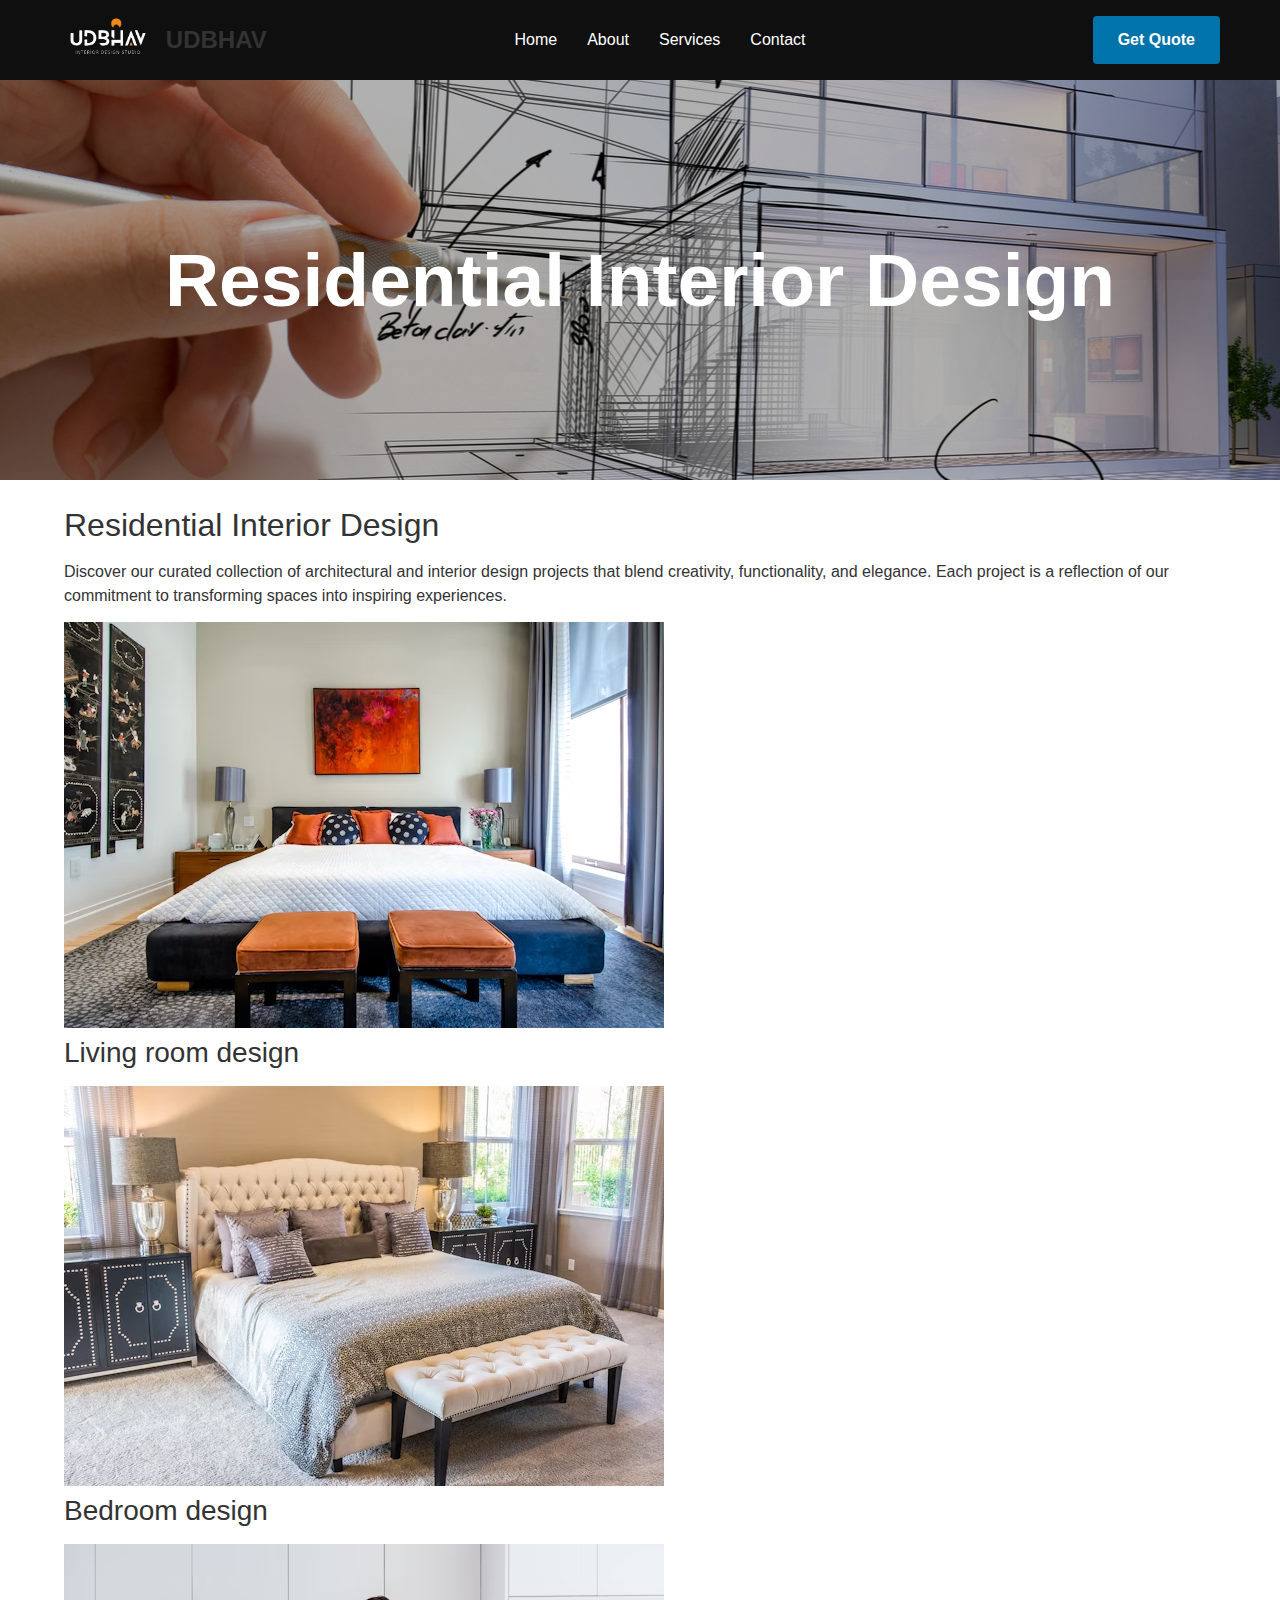
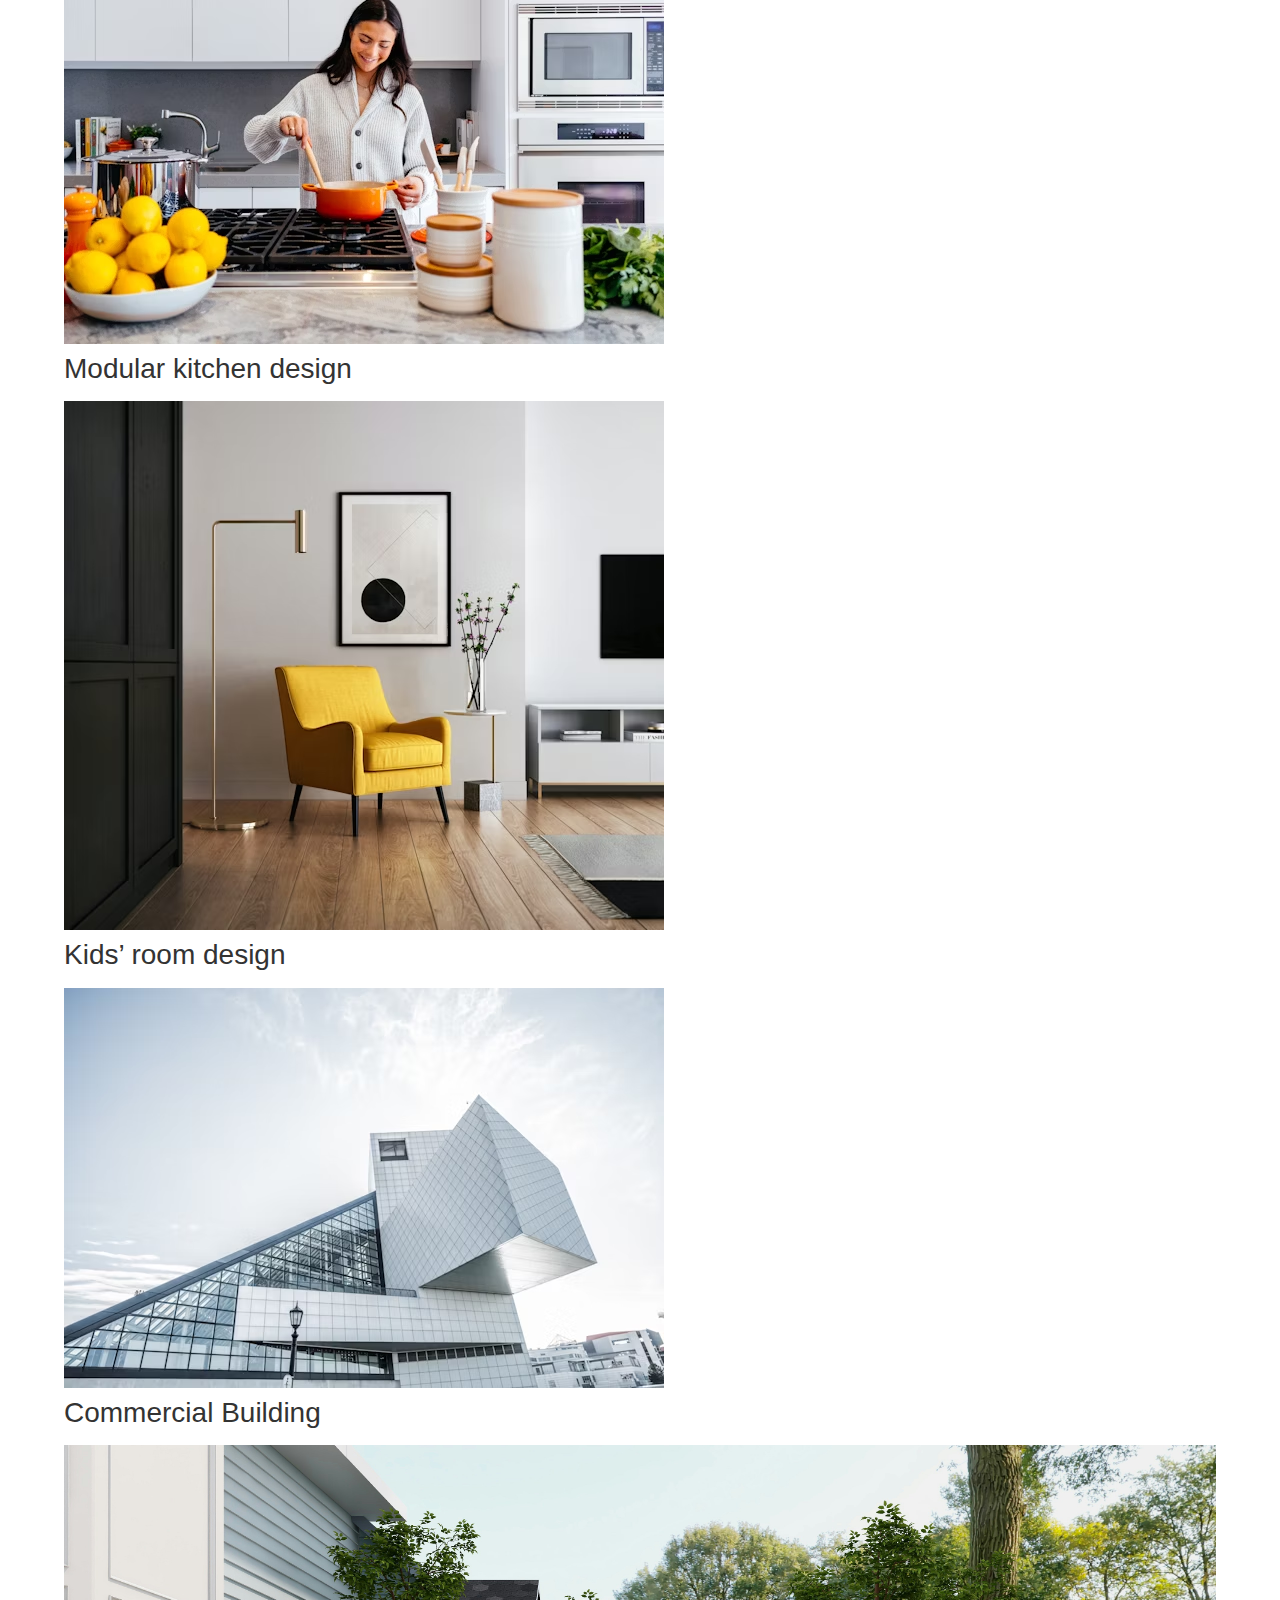
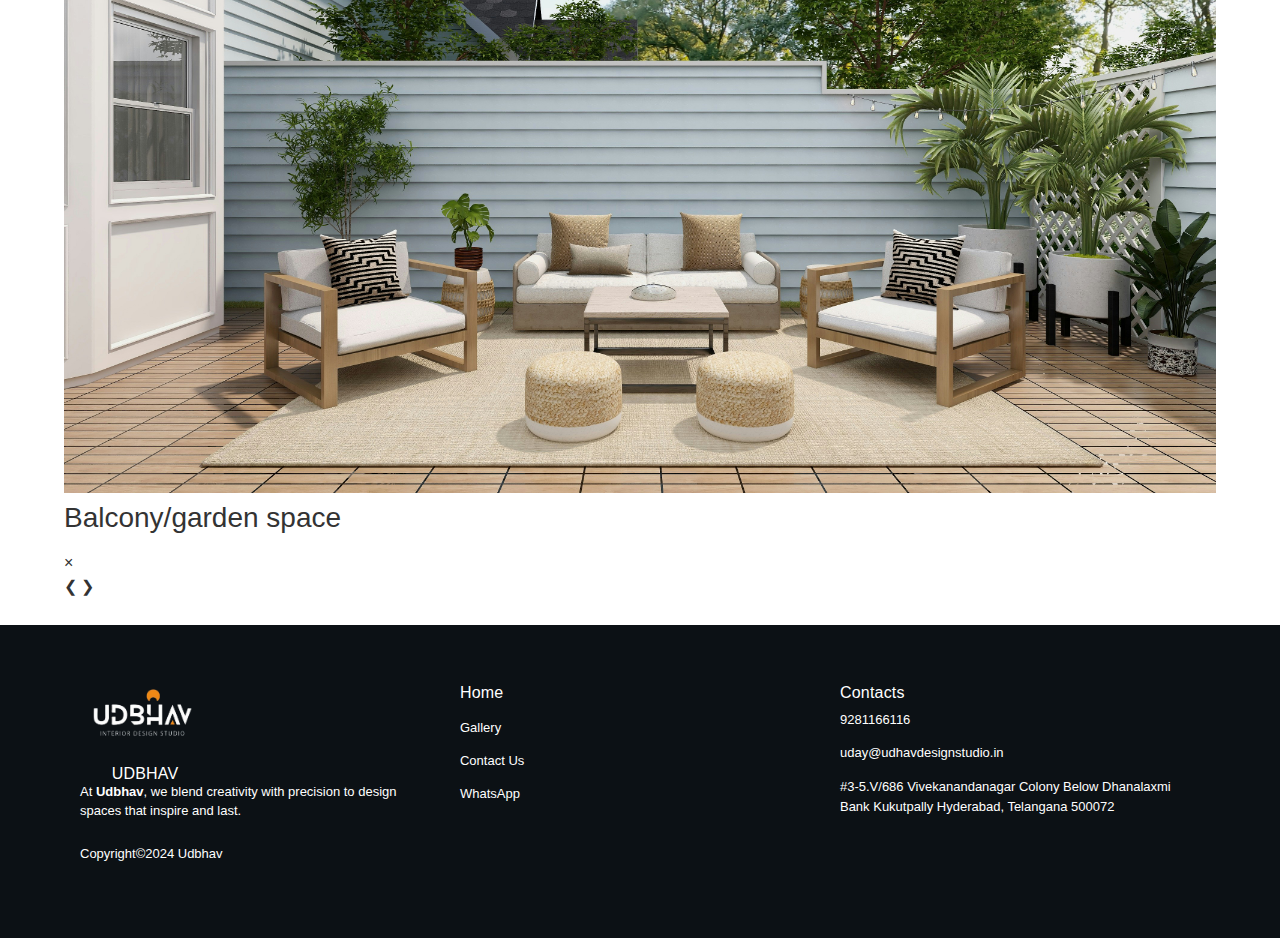
<file: services/residential-interior-design.html>
<!DOCTYPE html>
<html lang="en-GB">

<head>
    <meta charset="UTF-8">
    <title>Residential Interior Design – udbhav</title>
    <meta name="robots" content="max-image-preview:large">
    <style id="wp-emoji-styles-inline-css" type="text/css">
        img.wp-smiley,
        img.emoji {
            display: inline !important;
            border: none !important;
            box-shadow: none !important;
            height: 1em !important;
            width: 1em !important;
            margin: 0 0.07em !important;
            vertical-align: -0.1em !important;
            background: none !important;
            padding: 0 !important;
        }
    </style>
    <style id="classic-theme-styles-inline-css" type="text/css">
        /*! This file is auto-generated */
        .wp-block-button__link {
            color: #fff;
            background-color: #32373c;
            border-radius: 9999px;
            box-shadow: none;
            text-decoration: none;
            padding: calc(.667em + 2px) calc(1.333em + 2px);
            font-size: 1.125em
        }

        .wp-block-file__button {
            background: #32373c;
            color: #fff;
            text-decoration: none
        }
    </style>
    <style id="global-styles-inline-css" type="text/css">
        :where(.is-layout-flex) {
            gap: 0.5em;
        }

        :where(.is-layout-grid) {
            gap: 0.5em;
        }

        body .is-layout-flex {
            display: flex;
        }

        .is-layout-flex {
            flex-wrap: wrap;
            align-items: center;
        }

        .is-layout-flex> :is(*, div) {
            margin: 0;
        }

        body .is-layout-grid {
            display: grid;
        }

        .is-layout-grid> :is(*, div) {
            margin: 0;
        }

        :where(.wp-block-columns.is-layout-flex) {
            gap: 2em;
        }

        :where(.wp-block-columns.is-layout-grid) {
            gap: 2em;
        }

        :where(.wp-block-post-template.is-layout-flex) {
            gap: 1.25em;
        }

        :where(.wp-block-post-template.is-layout-grid) {
            gap: 1.25em;
        }

        .has-black-color {
            color: var(--wp--preset--color--black) !important;
        }

        .has-cyan-bluish-gray-color {
            color: var(--wp--preset--color--cyan-bluish-gray) !important;
        }

        .has-white-color {
            color: var(--wp--preset--color--white) !important;
        }

        .has-pale-pink-color {
            color: var(--wp--preset--color--pale-pink) !important;
        }

        .has-vivid-red-color {
            color: var(--wp--preset--color--vivid-red) !important;
        }

        .has-luminous-vivid-orange-color {
            color: var(--wp--preset--color--luminous-vivid-orange) !important;
        }

        .has-luminous-vivid-amber-color {
            color: var(--wp--preset--color--luminous-vivid-amber) !important;
        }

        .has-light-green-cyan-color {
            color: var(--wp--preset--color--light-green-cyan) !important;
        }

        .has-vivid-green-cyan-color {
            color: var(--wp--preset--color--vivid-green-cyan) !important;
        }

        .has-pale-cyan-blue-color {
            color: var(--wp--preset--color--pale-cyan-blue) !important;
        }

        .has-vivid-cyan-blue-color {
            color: var(--wp--preset--color--vivid-cyan-blue) !important;
        }

        .has-vivid-purple-color {
            color: var(--wp--preset--color--vivid-purple) !important;
        }

        .has-black-background-color {
            background-color: var(--wp--preset--color--black) !important;
        }

        .has-cyan-bluish-gray-background-color {
            background-color: var(--wp--preset--color--cyan-bluish-gray) !important;
        }

        .has-white-background-color {
            background-color: var(--wp--preset--color--white) !important;
        }

        .has-pale-pink-background-color {
            background-color: var(--wp--preset--color--pale-pink) !important;
        }

        .has-vivid-red-background-color {
            background-color: var(--wp--preset--color--vivid-red) !important;
        }

        .has-luminous-vivid-orange-background-color {
            background-color: var(--wp--preset--color--luminous-vivid-orange) !important;
        }

        .has-luminous-vivid-amber-background-color {
            background-color: var(--wp--preset--color--luminous-vivid-amber) !important;
        }

        .has-light-green-cyan-background-color {
            background-color: var(--wp--preset--color--light-green-cyan) !important;
        }

        .has-vivid-green-cyan-background-color {
            background-color: var(--wp--preset--color--vivid-green-cyan) !important;
        }

        .has-pale-cyan-blue-background-color {
            background-color: var(--wp--preset--color--pale-cyan-blue) !important;
        }

        .has-vivid-cyan-blue-background-color {
            background-color: var(--wp--preset--color--vivid-cyan-blue) !important;
        }

        .has-vivid-purple-background-color {
            background-color: var(--wp--preset--color--vivid-purple) !important;
        }

        .has-black-border-color {
            border-color: var(--wp--preset--color--black) !important;
        }

        .has-cyan-bluish-gray-border-color {
            border-color: var(--wp--preset--color--cyan-bluish-gray) !important;
        }

        .has-white-border-color {
            border-color: var(--wp--preset--color--white) !important;
        }

        .has-pale-pink-border-color {
            border-color: var(--wp--preset--color--pale-pink) !important;
        }

        .has-vivid-red-border-color {
            border-color: var(--wp--preset--color--vivid-red) !important;
        }

        .has-luminous-vivid-orange-border-color {
            border-color: var(--wp--preset--color--luminous-vivid-orange) !important;
        }

        .has-luminous-vivid-amber-border-color {
            border-color: var(--wp--preset--color--luminous-vivid-amber) !important;
        }

        .has-light-green-cyan-border-color {
            border-color: var(--wp--preset--color--light-green-cyan) !important;
        }

        .has-vivid-green-cyan-border-color {
            border-color: var(--wp--preset--color--vivid-green-cyan) !important;
        }

        .has-pale-cyan-blue-border-color {
            border-color: var(--wp--preset--color--pale-cyan-blue) !important;
        }

        .has-vivid-cyan-blue-border-color {
            border-color: var(--wp--preset--color--vivid-cyan-blue) !important;
        }

        .has-vivid-purple-border-color {
            border-color: var(--wp--preset--color--vivid-purple) !important;
        }

        .has-vivid-cyan-blue-to-vivid-purple-gradient-background {
            background: var(--wp--preset--gradient--vivid-cyan-blue-to-vivid-purple) !important;
        }

        .has-light-green-cyan-to-vivid-green-cyan-gradient-background {
            background: var(--wp--preset--gradient--light-green-cyan-to-vivid-green-cyan) !important;
        }

        .has-luminous-vivid-amber-to-luminous-vivid-orange-gradient-background {
            background: var(--wp--preset--gradient--luminous-vivid-amber-to-luminous-vivid-orange) !important;
        }

        .has-luminous-vivid-orange-to-vivid-red-gradient-background {
            background: var(--wp--preset--gradient--luminous-vivid-orange-to-vivid-red) !important;
        }

        .has-very-light-gray-to-cyan-bluish-gray-gradient-background {
            background: var(--wp--preset--gradient--very-light-gray-to-cyan-bluish-gray) !important;
        }

        .has-cool-to-warm-spectrum-gradient-background {
            background: var(--wp--preset--gradient--cool-to-warm-spectrum) !important;
        }

        .has-blush-light-purple-gradient-background {
            background: var(--wp--preset--gradient--blush-light-purple) !important;
        }

        .has-blush-bordeaux-gradient-background {
            background: var(--wp--preset--gradient--blush-bordeaux) !important;
        }

        .has-luminous-dusk-gradient-background {
            background: var(--wp--preset--gradient--luminous-dusk) !important;
        }

        .has-pale-ocean-gradient-background {
            background: var(--wp--preset--gradient--pale-ocean) !important;
        }

        .has-electric-grass-gradient-background {
            background: var(--wp--preset--gradient--electric-grass) !important;
        }

        .has-midnight-gradient-background {
            background: var(--wp--preset--gradient--midnight) !important;
        }

        .has-small-font-size {
            font-size: var(--wp--preset--font-size--small) !important;
        }

        .has-medium-font-size {
            font-size: var(--wp--preset--font-size--medium) !important;
        }

        .has-large-font-size {
            font-size: var(--wp--preset--font-size--large) !important;
        }

        .has-x-large-font-size {
            font-size: var(--wp--preset--font-size--x-large) !important;
        }

        :where(.wp-block-post-template.is-layout-flex) {
            gap: 1.25em;
        }

        :where(.wp-block-post-template.is-layout-grid) {
            gap: 1.25em;
        }

        :where(.wp-block-columns.is-layout-flex) {
            gap: 2em;
        }

        :where(.wp-block-columns.is-layout-grid) {
            gap: 2em;
        }

        :root :where(.wp-block-pullquote) {
            font-size: 1.5em;
            line-height: 1.6;
        }
    </style>
    <link rel="stylesheet" id="elementor-frontend-css" href="../css/frontend.min.css" type="text/css" media="all">
    <link rel="stylesheet" id="elementor-post-94-css" href="../css/post-93.css" type="text/css" media="all">
    <link rel="stylesheet" id="elementor-post-94-css" href="../css/post-94.css" type="text/css" media="all">
    <link rel="stylesheet" id="elementor-post-161-css" href="../css/post-161.css" type="text/css" media="all">
    <link rel="stylesheet" id="widget-heading-css" href="../css/widget-heading.min.css" type="text/css" media="all">
    <link rel="stylesheet" id="elementor-post-602-css" href="../css/post-602.css" type="text/css" media="all">
    <link rel="stylesheet" id="royal-elementor-kit-style-css" href="../css/style.css" type="text/css" media="all">
    <link rel="stylesheet" id="elementor-post-5-css" href="../css/post-5.css" type="text/css" media="all">
    <link rel="stylesheet" id="widget-icon-list-css" href="../css/widget-icon-list.min.css" type="text/css" media="all">
    <link rel="stylesheet" id="wpr-addons-css-css" href="../css/frontend.min_1.css" type="text/css" media="all">
    <link rel="stylesheet" id="font-awesome-5-all-css" href="../css/all.min.css" type="text/css" media="all">
    <script type="text/javascript" data-cfasync="false" src="../js/jquery.min.js" id="jquery-core-js"></script>
    <script type="text/javascript" data-cfasync="false" src="../js/jquery-migrate.min.js"
        id="jquery-migrate-js"></script>
    <style>
        .e-con.e-parent:nth-of-type(n+4):not(.e-lazyloaded):not(.e-no-lazyload),
        .e-con.e-parent:nth-of-type(n+4):not(.e-lazyloaded):not(.e-no-lazyload) * {
            background-image: none !important;
        }

        @media screen and (max-height: 1024px) {

            .e-con.e-parent:nth-of-type(n+3):not(.e-lazyloaded):not(.e-no-lazyload),
            .e-con.e-parent:nth-of-type(n+3):not(.e-lazyloaded):not(.e-no-lazyload) * {
                background-image: none !important;
            }
        }

        @media screen and (max-height: 640px) {

            .e-con.e-parent:nth-of-type(n+2):not(.e-lazyloaded):not(.e-no-lazyload),
            .e-con.e-parent:nth-of-type(n+2):not(.e-lazyloaded):not(.e-no-lazyload) * {
                background-image: none !important;
            }
        }
    </style>
    <link rel="icon" href="../images/udbhav_logo (1).jpg" sizes="32x32">
    <link rel="icon" href="../images/udbhav_logo (1).jpg" sizes="192x192">
    <link rel="apple-touch-icon" href="../images/udbhav_logo (1).jpg">
   
    <meta name="viewport" content="width=device-width, initial-scale=1.0, viewport-fit=cover">
    <script src="../js/wp-emoji-release.min.js" defer=""></script>
</head>

<body>
    <nav class="udbhav-navbar">
        <div class="udbhav-container">
            <!-- Logo Section -->
            <div class="udbhav-logo-container">
                <a href="/" class="udbhav-logo">
                    <img src="../images/udbhav_logo.png" alt="UDBHAV Logo" class="udbhav-logo-image">
                    <div class="udbhav-logo-text">UDBHAV</div>
                </a>
            </div>

            <!-- Desktop Navigation Menu -->
            <div class="udbhav-nav-container">
                <ul class="udbhav-nav-menu">
                    <li class="udbhav-nav-item">
                        <a href="/" class="udbhav-nav-link">Home</a>
                    </li>
                    <li class="udbhav-nav-item">
                        <a href="../about" class="udbhav-nav-link">About</a>
                    </li>
                    <li class="udbhav-nav-item">
                        <a href="../projects" class="udbhav-nav-link ">Services</a>
                    </li>
                    <li class="udbhav-nav-item">
                        <a href="../contact" class="udbhav-nav-link">Contact</a>
                    </li>
                </ul>
            </div>

            <!-- Desktop Button -->
            <div class="udbhav-button-container">
                <a href="../contact" class="udbhav-button">Get Quote</a>
            </div>

            <!-- Mobile Toggle -->
            <input type="checkbox" id="udbhav-mobile-toggle" style="display: none;">
            <label for="udbhav-mobile-toggle" class="udbhav-mobile-toggle">
                <span class="udbhav-toggle-line"></span>
                <span class="udbhav-toggle-line"></span>
                <span class="udbhav-toggle-line"></span>
            </label>

            <!-- Mobile Menu -->
            <div class="udbhav-mobile-menu">
                <ul class="udbhav-mobile-nav-menu">
                    <li class="udbhav-mobile-nav-item">
                        <a href="/" class="udbhav-mobile-nav-link">Home</a>
                    </li>
                    <li class="udbhav-mobile-nav-item">
                        <a href="../about" class="udbhav-mobile-nav-link">About</a>
                    </li>
                    <li class="udbhav-mobile-nav-item">
                        <a href="../projects" class="udbhav-mobile-nav-link ">Services</a>
                    </li>
                    <li class="udbhav-mobile-nav-item">
                        <a href="../contact" class="udbhav-mobile-nav-link">Contact</a>
                    </li>
                </ul>
            </div>

            <!-- Mobile Button -->
            <div class="udbhav-mobile-button">
                <a href="../contact" class="udbhav-button">Get Quote</a>
            </div>
        </div>
    </nav>
    <div data-elementor-type="wp-page" data-elementor-id="94" class="elementor elementor-94">
        <section
            style="background-image: url(../images/architecture-and-engineering.jpg); height: 400px;background-position: center; ">
            <!-- <div class="elementor-background-overlay"></div> -->
            <div
                style="background-color: rgba(0, 0, 0, 0.309);width: 100%; height: 100%;display: flex; justify-content: center; align-items: center;text-align: center;">
                <div class="elementor-column elementor-col-100 elementor-top-column elementor-element elementor-element-3271a306"
                    data-id="3271a306" data-element_type="column">
                    <div class="elementor-widget-wrap elementor-element-populated">
                        <div class="elementor-element elementor-element-1c18478e elementor-widget elementor-widget-heading"
                            data-id="1c18478e" data-element_type="widget" data-widget_type="heading.default">
                            <div class="elementor-widget-container">
                                <h2 class="elementor-heading-title elementor-size-default">Residential Interior Design
                                </h2>
                            </div>
                        </div>
                    </div>
                </div>
            </div>
        </section>
        <section class="udbhav-section" style="margin: 2% 5%;">
            <h2 class="udbhav-title">Residential Interior Design</h2>
            <p class="udbhav-description">
                Discover our curated collection of architectural and interior design projects that blend creativity,
                functionality,
                and elegance. Each project is a reflection of our commitment to transforming spaces into inspiring
                experiences.
            </p>

            <div class="udbhav-projects-grid">
                <!-- Project 1 -->
                <div class="udbhav-project-item">
                    <img src="../images/livieng_room.avif"
                        alt="Living room design" class="udbhav-project-image">
                    <div class="udbhav-project-overlay">
                        <h3 class="udbhav-project-name">Living room design</h3>
                    </div>
                </div>

                <!-- Project 2 -->
                <div class="udbhav-project-item">
                    <img src="../images/bedroom_designs.avif"
                        alt="Bedroom desig" class="udbhav-project-image">
                    <div class="udbhav-project-overlay">
                        <h3 class="udbhav-project-name">Bedroom design</h3>
                    </div>
                </div>

                <!-- Project 3 -->
                <div class="udbhav-project-item">
                    <img src="../images/modular_kichen.avif" alt="Modular kitchen design" class="udbhav-project-image">
                    <div class="udbhav-project-overlay">
                        <h3 class="udbhav-project-name">Modular kitchen design</h3>
                    </div>
                </div>

                <!-- Project 4 -->
                <div class="udbhav-project-item">
                    <img src="../images/kids_room.avif"
                        alt="Kids’ room design" class="udbhav-project-image">
                    <div class="udbhav-project-overlay">
                        <h3 class="udbhav-project-name">Kids’ room design</h3>
                    </div>
                </div>

                <!-- Project 5 -->
                <div class="udbhav-project-item">
                    <img src="../images/commercial_building.avif"
                        alt="Commercial Building" class="udbhav-project-image">
                    <div class="udbhav-project-overlay">
                        <h3 class="udbhav-project-name">Commercial Building</h3>
                    </div>
                </div>

                <!-- Project 6 -->
                <div class="udbhav-project-item">
                    <img src="../images/balcony.jpg"
                        alt="Balcony/garden space" class="udbhav-project-image">
                    <div class="udbhav-project-overlay">
                        <h3 class="udbhav-project-name">Balcony/garden space</h3>
                    </div>
                </div>
            </div>

            <!-- Image Preview Modal -->
            <div id="udbhavModal" class="udbhav-modal">
                <span class="udbhav-close">&times;</span>
                <img class="udbhav-modal-content" id="udbhav-modal-img">
                <div id="udbhav-caption" class="udbhav-modal-caption"></div>
                <a class="udbhav-prev">&#10094;</a>
                <a class="udbhav-next">&#10095;</a>
            </div>


            <!-- <div class="udbhav-load-more">
                <a href="../projects/" class="udbhav-load-btn">View All Projects</a>
            </div> -->
        </section>




        <div data-elementor-type="wp-post" data-elementor-id="602" class="elementor elementor-602">
            <section
                class="elementor-section elementor-top-section elementor-element elementor-element-3dfc6f0b1 elementor-section-boxed elementor-section-height-default elementor-section-height-default wpr-particle-no wpr-jarallax-no wpr-parallax-no wpr-sticky-section-no"
                data-id="3dfc6f0b1" data-element_type="section">
                <div class="elementor-container elementor-column-gap-default">
                    <div class="elementor-column elementor-col-33 elementor-top-column elementor-element elementor-element-109f4588"
                        data-id="109f4588" data-element_type="column">
                        <div class="elementor-widget-wrap elementor-element-populated">
                            <div class="elementor-element elementor-element-1fde0d12 wpr-logo-position-center elementor-widget elementor-widget-wpr-logo"
                                data-id="1fde0d12" data-element_type="widget" data-widget_type="wpr-logo.default">
                                <div class="elementor-widget-container">

                                    <div class="wpr-logo elementor-clearfix">

                                        <picture class="wpr-logo-image">

                                            <source srcset="../images/udbhav_logo.png 1x, ../images/udbhav_logo.png 2x">

                                            <img src="../images/udbhav_logo.png" alt="">

                                            <a class="wpr-logo-url" rel="home" aria-label="" href="/"></a>
                                        </picture>


                                        <a class="wpr-logo-url" rel="home" aria-label="" href="/"></a>

                                    </div>

                                </div>
                            </div>
                            <div class="elementor-element elementor-element-2ea84ab elementor-widget__width-initial elementor-widget-tablet__width-initial elementor-widget elementor-widget-heading"
                                data-id="2ea84ab" data-element_type="widget" data-widget_type="heading.default">
                                <div class="elementor-widget-container">
                                    <h2 class="elementor-heading-title elementor-size-default"><a href="/">UDBHAV</a>
                                    </h2>
                                </div>
                            </div>
                            <div class="elementor-element elementor-element-2479c8dc elementor-widget elementor-widget-text-editor"
                                data-id="2479c8dc" data-element_type="widget" data-widget_type="text-editor.default">
                                <div class="elementor-widget-container">
                                    <div class="flex max-w-full flex-col flex-grow">
                                        <div class="min-h-8 text-message relative flex w-full flex-col items-end gap-2 whitespace-normal break-words text-start [.text-message+&]:mt-5"
                                            dir="auto" data-message-author-role="assistant"
                                            data-message-id="245bce38-a932-42c7-b991-05e130e24114"
                                            data-message-model-slug="gpt-4o">
                                            <div class="flex w-full flex-col gap-1 empty:hidden first:pt-[3px]">
                                                <div class="markdown prose w-full break-words dark:prose-invert dark">
                                                    <p data-start="0" data-end="94" data-is-last-node=""
                                                        data-is-only-node="">At <strong data-start="3"
                                                            data-end="15">Udbhav</strong>, we blend creativity with
                                                        precision to design spaces that inspire and last. </p>
                                                </div>
                                            </div>
                                        </div>
                                    </div>
                                </div>
                            </div>
                            <div class="elementor-element elementor-element-c9fc9bb elementor-widget elementor-widget-text-editor"
                                data-id="c9fc9bb" data-element_type="widget" data-widget_type="text-editor.default">
                                <div class="elementor-widget-container">
                                    <p>Copyright©2024 Udbhav</p>
                                </div>
                            </div>
                        </div>
                    </div>
                    <div class="elementor-column elementor-col-33 elementor-top-column elementor-element elementor-element-1d5e1666"
                        data-id="1d5e1666" data-element_type="column">
                        <div class="elementor-widget-wrap elementor-element-populated">
                            <div class="elementor-element elementor-element-37343d04 elementor-widget elementor-widget-heading"
                                data-id="37343d04" data-element_type="widget" data-widget_type="heading.default">
                                <div class="elementor-widget-container">
                                    <h2 class="elementor-heading-title elementor-size-default"><a href="/">Home</a></h2>
                                </div>
                            </div>
                            <div class="elementor-element elementor-element-4ba7bbb6 elementor-widget elementor-widget-heading"
                                data-id="4ba7bbb6" data-element_type="widget" data-widget_type="heading.default">
                                <div class="elementor-widget-container">
                                    <p class="elementor-heading-title elementor-size-default"><a
                                            href="../projects">Gallery</a></p>
                                </div>
                            </div>
                            <div class="elementor-element elementor-element-442ffee6 elementor-widget elementor-widget-heading"
                                data-id="442ffee6" data-element_type="widget" data-widget_type="heading.default">
                                <div class="elementor-widget-container">
                                    <p class="elementor-heading-title elementor-size-default"><a
                                            href="../contact">Contact
                                            Us</a></p>
                                </div>
                            </div>
                            <div class="elementor-element elementor-element-4293c276 elementor-widget elementor-widget-heading"
                                data-id="4293c276" data-element_type="widget" data-widget_type="heading.default">
                                <div class="elementor-widget-container">
                                    <p class="elementor-heading-title elementor-size-default"><a
                                            href="https://wa.me/9281166116">WhatsApp</a></p>
                                </div>
                            </div>
                            <!-- <div class="elementor-element elementor-element-ae25c5f elementor-widget elementor-widget-heading"
							data-id="ae25c5f" data-element_type="widget" data-widget_type="heading.default">
							<div class="elementor-widget-container">
								<p class="elementor-heading-title elementor-size-default"><a
										href="https://www.instagram.com/">Instagram : Udbhav</a></p>
							</div>
						</div> -->
                        </div>
                    </div>
                    <div class="elementor-column elementor-col-33 elementor-top-column elementor-element elementor-element-2bda109f"
                        data-id="2bda109f" data-element_type="column">
                        <div class="elementor-widget-wrap elementor-element-populated">
                            <div class="elementor-element elementor-element-14415637 elementor-widget elementor-widget-heading"
                                data-id="14415637" data-element_type="widget" data-widget_type="heading.default">
                                <div class="elementor-widget-container">
                                    <h2 class="elementor-heading-title elementor-size-default">Contacts</h2>
                                </div>
                            </div>
                            <div class="elementor-element elementor-element-7f2d34db elementor-widget elementor-widget-text-editor"
                                data-id="7f2d34db" data-element_type="widget" data-widget_type="text-editor.default">
                                <div class="elementor-widget-container">
                                    <p>9281166116</p>
                                    <p>uday@udhavdesignstudio.in</p>
                                    <div class="elementor-element elementor-element-39cd25ba elementor-position-left elementor-vertical-align-middle elementor-view-default elementor-mobile-position-top elementor-widget elementor-widget-icon-box"
                                        data-id="39cd25ba" data-element_type="widget"
                                        data-widget_type="icon-box.default">
                                        <div class="elementor-widget-container">
                                            <div class="elementor-icon-box-content">#3-5.V/686 Vivekanandanagar Colony
                                                Below Dhanalaxmi Bank Kukutpally Hyderabad, Telangana 500072</div>
                                        </div>
                                    </div>
                                </div>
                            </div>
                        </div>
                    </div>
                </div>
            </section>
        </div>
        <script>
            const modal = document.getElementById("udbhavModal");
            const modalImg = document.getElementById("udbhav-modal-img");
            const captionText = document.getElementById("udbhav-caption");
            const closeBtn = document.querySelector(".udbhav-close");
            const prevBtn = document.querySelector(".udbhav-prev");
            const nextBtn = document.querySelector(".udbhav-next");
            const images = document.querySelectorAll(".udbhav-project-image");
            const projectItem = document.querySelector(".udbhav-project-item")

            let currentIndex = 0;

            function openModal(index) {
                modal.style.display = "block";
                modalImg.src = images[index].src;
                captionText.innerHTML = images[index].alt;
                currentIndex = index;
            }

            // Open modal on image click
            images.forEach((img, i) => {
                img.addEventListener("click", () => openModal(i));
            });

            // Close modal
            closeBtn.onclick = () => modal.style.display = "none";

            // Next/Prev navigation
            nextBtn.onclick = () => {
                currentIndex = (currentIndex + 1) % images.length;
                openModal(currentIndex);
            };

            prevBtn.onclick = () => {
                currentIndex = (currentIndex - 1 + images.length) % images.length;
                openModal(currentIndex);
            };

            // Close when clicking outside image
            modal.onclick = (e) => {
                if (e.target === modal) modal.style.display = "none";
            };

            // Keyboard navigation
            document.addEventListener("keydown", (e) => {
                if (modal.style.display === "block") {
                    if (e.key === "ArrowRight") nextBtn.click();
                    if (e.key === "ArrowLeft") prevBtn.click();
                    if (e.key === "Escape") closeBtn.click();
                }
            });
        </script>

        <script>
            const lazyloadRunObserver = () => {
                const lazyloadBackgrounds = document.querySelectorAll(`.e-con.e-parent:not(.e-lazyloaded)`);
                const lazyloadBackgroundObserver = new IntersectionObserver((entries) => {
                    entries.forEach((entry) => {
                        if (entry.isIntersecting) {
                            let lazyloadBackground = entry.target;
                            if (lazyloadBackground) {
                                lazyloadBackground.classList.add('e-lazyloaded');
                            }
                            lazyloadBackgroundObserver.unobserve(entry.target);
                        }
                    });
                }, { rootMargin: '200px 0px 200px 0px' });
                lazyloadBackgrounds.forEach((lazyloadBackground) => {
                    lazyloadBackgroundObserver.observe(lazyloadBackground);
                });
            };
            const events = [
                'DOMContentLoaded',
                'elementor/lazyload/observe',
            ];
            events.forEach((event) => {
                document.addEventListener(event, lazyloadRunObserver);
            });
        </script>
        <script type="text/javascript" src="../js/frontend-modules.min.js" id="elementor-frontend-modules-js"></script>
        <script type="text/javascript" src="../js/core.min.js" id="jquery-ui-core-js"></script>
</body>

</html>
</file>
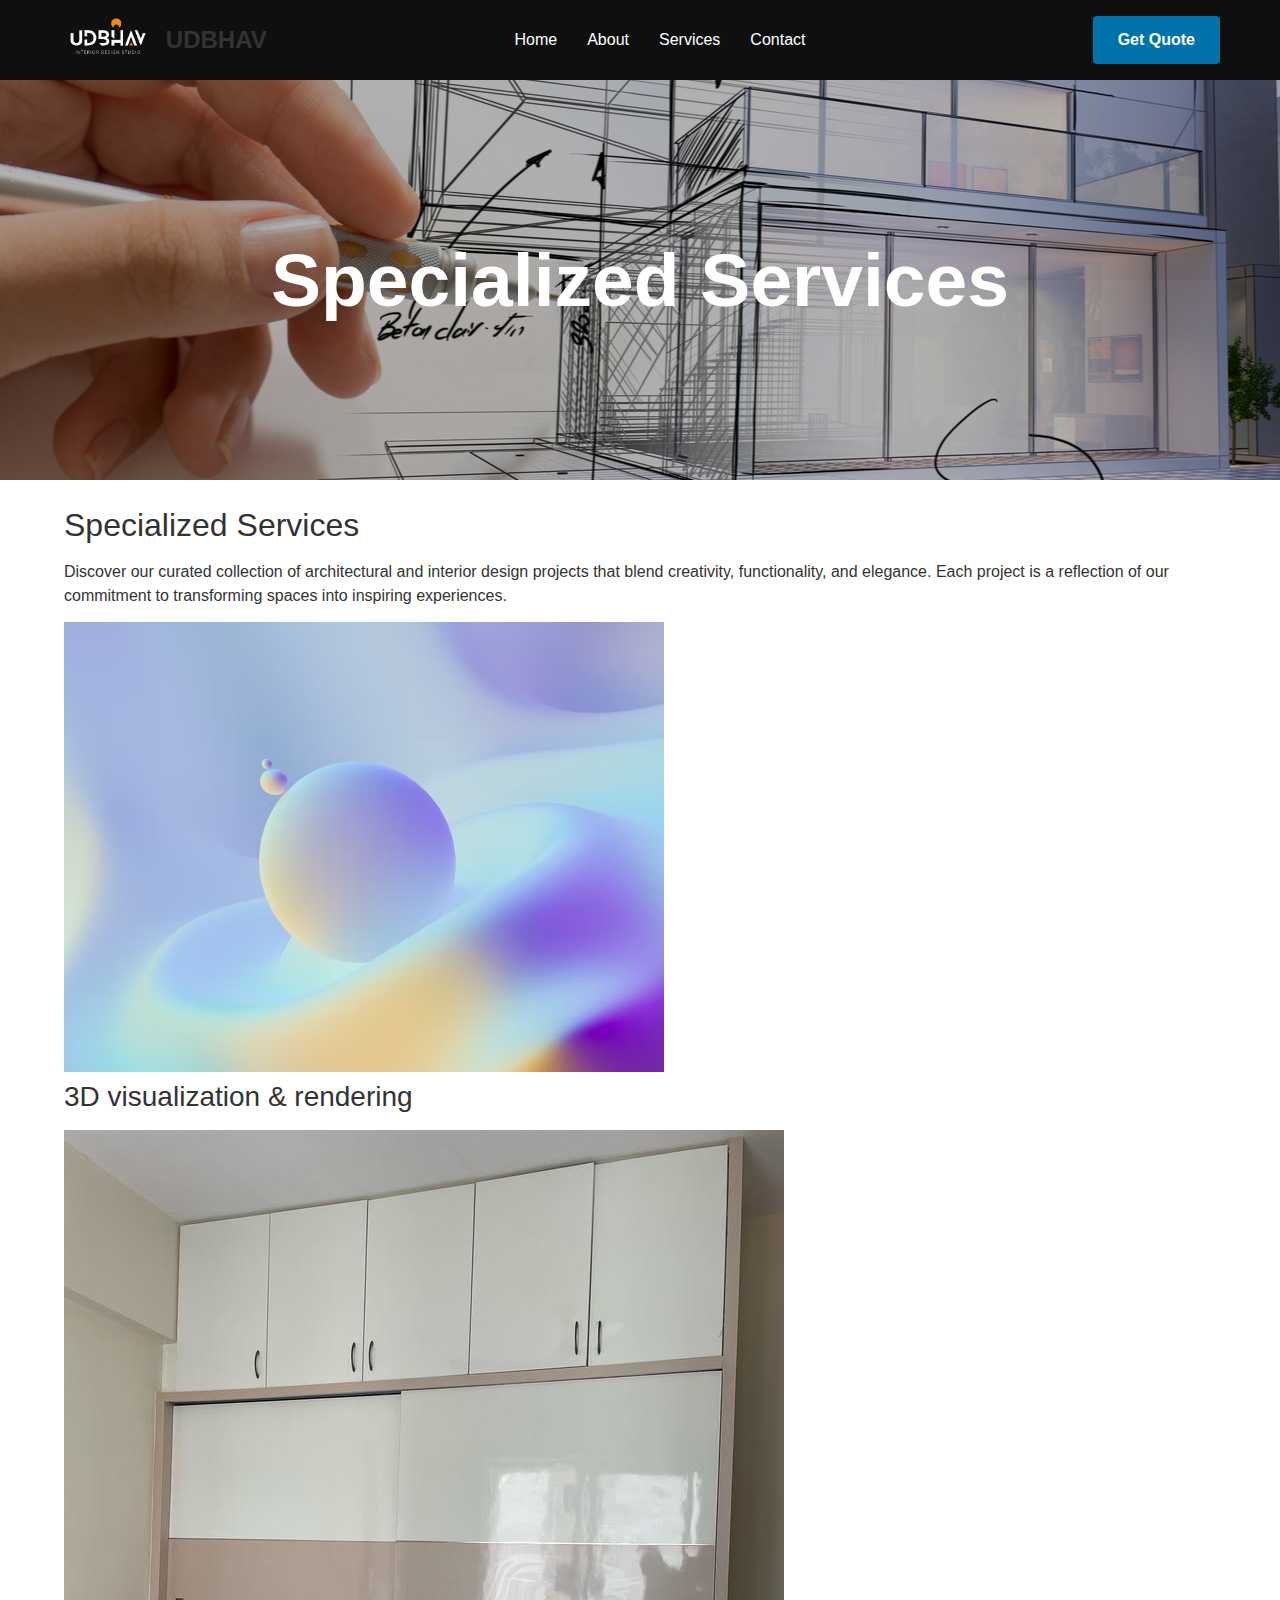
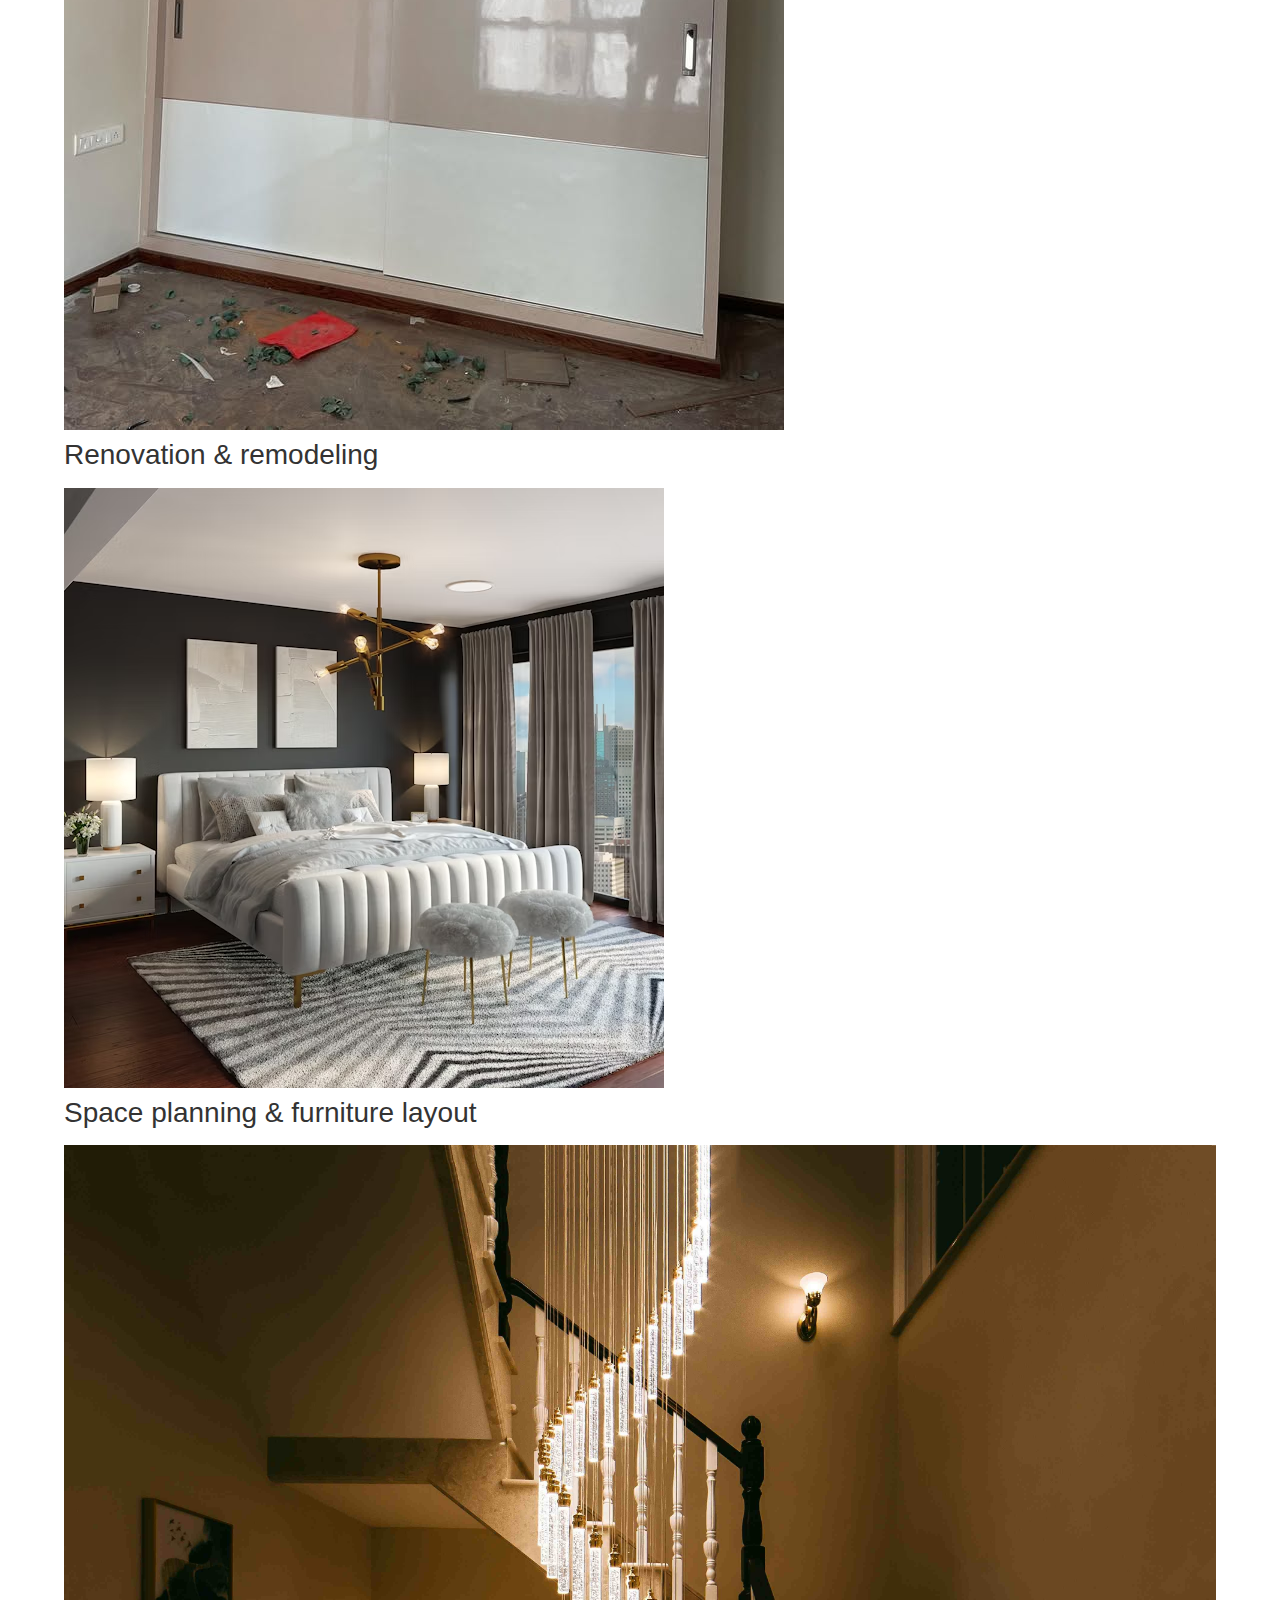
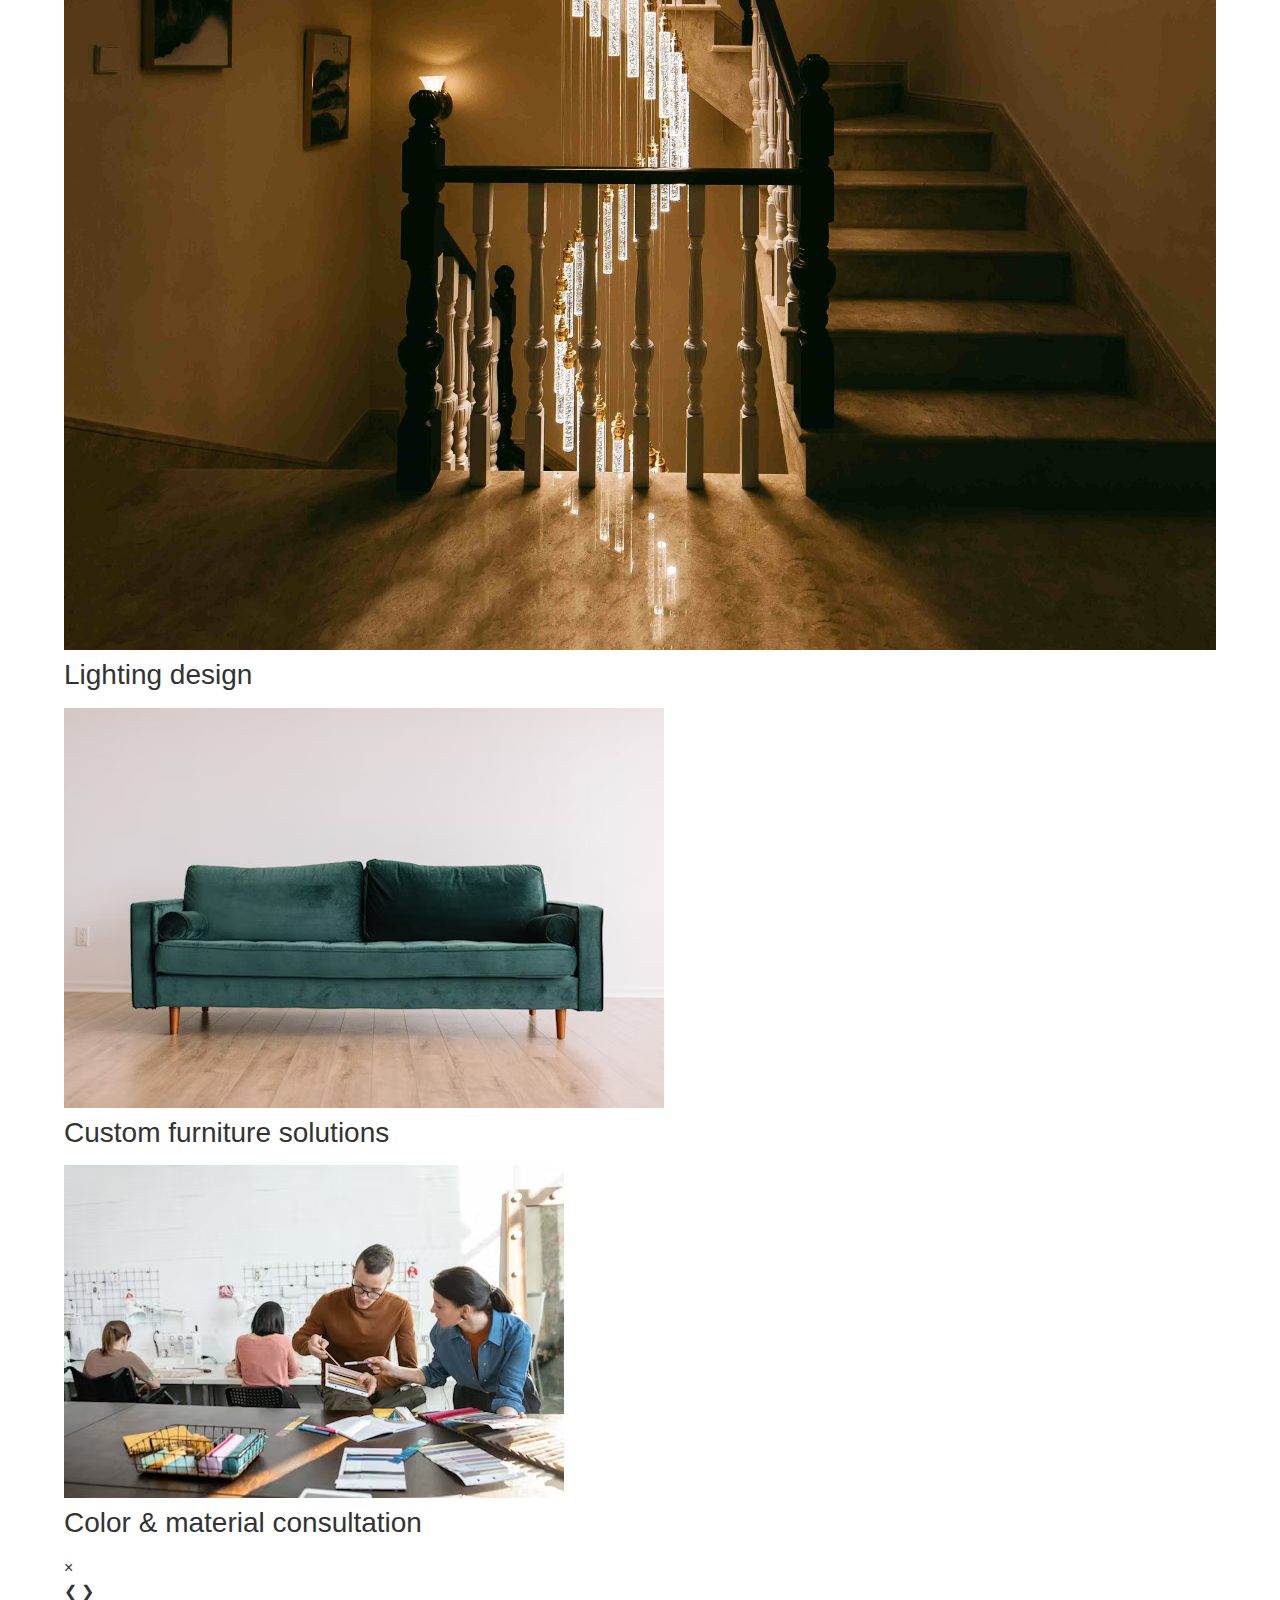
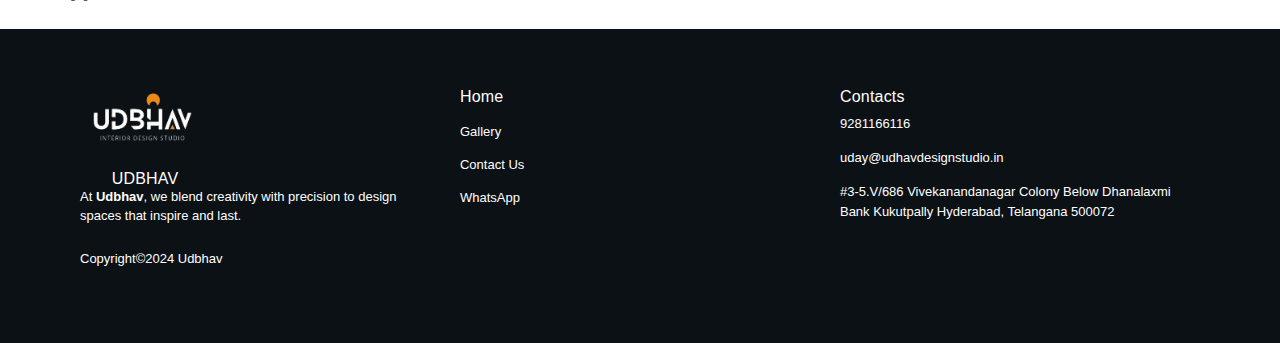
<file: services/specialized-services.html>
<!DOCTYPE html>
<html lang="en-GB">

<head>
    <meta charset="UTF-8">
    <title>Specialized Services – udbhav</title>
    <meta name="robots" content="max-image-preview:large">
    <style id="wp-emoji-styles-inline-css" type="text/css">
        img.wp-smiley,
        img.emoji {
            display: inline !important;
            border: none !important;
            box-shadow: none !important;
            height: 1em !important;
            width: 1em !important;
            margin: 0 0.07em !important;
            vertical-align: -0.1em !important;
            background: none !important;
            padding: 0 !important;
        }
    </style>
    <style id="classic-theme-styles-inline-css" type="text/css">
        /*! This file is auto-generated */
        .wp-block-button__link {
            color: #fff;
            background-color: #32373c;
            border-radius: 9999px;
            box-shadow: none;
            text-decoration: none;
            padding: calc(.667em + 2px) calc(1.333em + 2px);
            font-size: 1.125em
        }

        .wp-block-file__button {
            background: #32373c;
            color: #fff;
            text-decoration: none
        }
    </style>
    <style id="global-styles-inline-css" type="text/css">
        :where(.is-layout-flex) {
            gap: 0.5em;
        }

        :where(.is-layout-grid) {
            gap: 0.5em;
        }

        body .is-layout-flex {
            display: flex;
        }

        .is-layout-flex {
            flex-wrap: wrap;
            align-items: center;
        }

        .is-layout-flex> :is(*, div) {
            margin: 0;
        }

        body .is-layout-grid {
            display: grid;
        }

        .is-layout-grid> :is(*, div) {
            margin: 0;
        }

        :where(.wp-block-columns.is-layout-flex) {
            gap: 2em;
        }

        :where(.wp-block-columns.is-layout-grid) {
            gap: 2em;
        }

        :where(.wp-block-post-template.is-layout-flex) {
            gap: 1.25em;
        }

        :where(.wp-block-post-template.is-layout-grid) {
            gap: 1.25em;
        }

        .has-black-color {
            color: var(--wp--preset--color--black) !important;
        }

        .has-cyan-bluish-gray-color {
            color: var(--wp--preset--color--cyan-bluish-gray) !important;
        }

        .has-white-color {
            color: var(--wp--preset--color--white) !important;
        }

        .has-pale-pink-color {
            color: var(--wp--preset--color--pale-pink) !important;
        }

        .has-vivid-red-color {
            color: var(--wp--preset--color--vivid-red) !important;
        }

        .has-luminous-vivid-orange-color {
            color: var(--wp--preset--color--luminous-vivid-orange) !important;
        }

        .has-luminous-vivid-amber-color {
            color: var(--wp--preset--color--luminous-vivid-amber) !important;
        }

        .has-light-green-cyan-color {
            color: var(--wp--preset--color--light-green-cyan) !important;
        }

        .has-vivid-green-cyan-color {
            color: var(--wp--preset--color--vivid-green-cyan) !important;
        }

        .has-pale-cyan-blue-color {
            color: var(--wp--preset--color--pale-cyan-blue) !important;
        }

        .has-vivid-cyan-blue-color {
            color: var(--wp--preset--color--vivid-cyan-blue) !important;
        }

        .has-vivid-purple-color {
            color: var(--wp--preset--color--vivid-purple) !important;
        }

        .has-black-background-color {
            background-color: var(--wp--preset--color--black) !important;
        }

        .has-cyan-bluish-gray-background-color {
            background-color: var(--wp--preset--color--cyan-bluish-gray) !important;
        }

        .has-white-background-color {
            background-color: var(--wp--preset--color--white) !important;
        }

        .has-pale-pink-background-color {
            background-color: var(--wp--preset--color--pale-pink) !important;
        }

        .has-vivid-red-background-color {
            background-color: var(--wp--preset--color--vivid-red) !important;
        }

        .has-luminous-vivid-orange-background-color {
            background-color: var(--wp--preset--color--luminous-vivid-orange) !important;
        }

        .has-luminous-vivid-amber-background-color {
            background-color: var(--wp--preset--color--luminous-vivid-amber) !important;
        }

        .has-light-green-cyan-background-color {
            background-color: var(--wp--preset--color--light-green-cyan) !important;
        }

        .has-vivid-green-cyan-background-color {
            background-color: var(--wp--preset--color--vivid-green-cyan) !important;
        }

        .has-pale-cyan-blue-background-color {
            background-color: var(--wp--preset--color--pale-cyan-blue) !important;
        }

        .has-vivid-cyan-blue-background-color {
            background-color: var(--wp--preset--color--vivid-cyan-blue) !important;
        }

        .has-vivid-purple-background-color {
            background-color: var(--wp--preset--color--vivid-purple) !important;
        }

        .has-black-border-color {
            border-color: var(--wp--preset--color--black) !important;
        }

        .has-cyan-bluish-gray-border-color {
            border-color: var(--wp--preset--color--cyan-bluish-gray) !important;
        }

        .has-white-border-color {
            border-color: var(--wp--preset--color--white) !important;
        }

        .has-pale-pink-border-color {
            border-color: var(--wp--preset--color--pale-pink) !important;
        }

        .has-vivid-red-border-color {
            border-color: var(--wp--preset--color--vivid-red) !important;
        }

        .has-luminous-vivid-orange-border-color {
            border-color: var(--wp--preset--color--luminous-vivid-orange) !important;
        }

        .has-luminous-vivid-amber-border-color {
            border-color: var(--wp--preset--color--luminous-vivid-amber) !important;
        }

        .has-light-green-cyan-border-color {
            border-color: var(--wp--preset--color--light-green-cyan) !important;
        }

        .has-vivid-green-cyan-border-color {
            border-color: var(--wp--preset--color--vivid-green-cyan) !important;
        }

        .has-pale-cyan-blue-border-color {
            border-color: var(--wp--preset--color--pale-cyan-blue) !important;
        }

        .has-vivid-cyan-blue-border-color {
            border-color: var(--wp--preset--color--vivid-cyan-blue) !important;
        }

        .has-vivid-purple-border-color {
            border-color: var(--wp--preset--color--vivid-purple) !important;
        }

        .has-vivid-cyan-blue-to-vivid-purple-gradient-background {
            background: var(--wp--preset--gradient--vivid-cyan-blue-to-vivid-purple) !important;
        }

        .has-light-green-cyan-to-vivid-green-cyan-gradient-background {
            background: var(--wp--preset--gradient--light-green-cyan-to-vivid-green-cyan) !important;
        }

        .has-luminous-vivid-amber-to-luminous-vivid-orange-gradient-background {
            background: var(--wp--preset--gradient--luminous-vivid-amber-to-luminous-vivid-orange) !important;
        }

        .has-luminous-vivid-orange-to-vivid-red-gradient-background {
            background: var(--wp--preset--gradient--luminous-vivid-orange-to-vivid-red) !important;
        }

        .has-very-light-gray-to-cyan-bluish-gray-gradient-background {
            background: var(--wp--preset--gradient--very-light-gray-to-cyan-bluish-gray) !important;
        }

        .has-cool-to-warm-spectrum-gradient-background {
            background: var(--wp--preset--gradient--cool-to-warm-spectrum) !important;
        }

        .has-blush-light-purple-gradient-background {
            background: var(--wp--preset--gradient--blush-light-purple) !important;
        }

        .has-blush-bordeaux-gradient-background {
            background: var(--wp--preset--gradient--blush-bordeaux) !important;
        }

        .has-luminous-dusk-gradient-background {
            background: var(--wp--preset--gradient--luminous-dusk) !important;
        }

        .has-pale-ocean-gradient-background {
            background: var(--wp--preset--gradient--pale-ocean) !important;
        }

        .has-electric-grass-gradient-background {
            background: var(--wp--preset--gradient--electric-grass) !important;
        }

        .has-midnight-gradient-background {
            background: var(--wp--preset--gradient--midnight) !important;
        }

        .has-small-font-size {
            font-size: var(--wp--preset--font-size--small) !important;
        }

        .has-medium-font-size {
            font-size: var(--wp--preset--font-size--medium) !important;
        }

        .has-large-font-size {
            font-size: var(--wp--preset--font-size--large) !important;
        }

        .has-x-large-font-size {
            font-size: var(--wp--preset--font-size--x-large) !important;
        }

        :where(.wp-block-post-template.is-layout-flex) {
            gap: 1.25em;
        }

        :where(.wp-block-post-template.is-layout-grid) {
            gap: 1.25em;
        }

        :where(.wp-block-columns.is-layout-flex) {
            gap: 2em;
        }

        :where(.wp-block-columns.is-layout-grid) {
            gap: 2em;
        }

        :root :where(.wp-block-pullquote) {
            font-size: 1.5em;
            line-height: 1.6;
        }
    </style>
    <link rel="stylesheet" id="elementor-frontend-css" href="../css/frontend.min.css" type="text/css" media="all">
    <link rel="stylesheet" id="elementor-post-94-css" href="../css/post-93.css" type="text/css" media="all">
    <link rel="stylesheet" id="elementor-post-94-css" href="../css/post-94.css" type="text/css" media="all">
    <link rel="stylesheet" id="elementor-post-161-css" href="../css/post-161.css" type="text/css" media="all">
    <link rel="stylesheet" id="widget-heading-css" href="../css/widget-heading.min.css" type="text/css" media="all">
    <link rel="stylesheet" id="elementor-post-602-css" href="../css/post-602.css" type="text/css" media="all">
    <link rel="stylesheet" id="royal-elementor-kit-style-css" href="../css/style.css" type="text/css" media="all">
    <link rel="stylesheet" id="elementor-post-5-css" href="../css/post-5.css" type="text/css" media="all">
    <link rel="stylesheet" id="widget-icon-list-css" href="../css/widget-icon-list.min.css" type="text/css" media="all">
    <link rel="stylesheet" id="wpr-addons-css-css" href="../css/frontend.min_1.css" type="text/css" media="all">
    <link rel="stylesheet" id="font-awesome-5-all-css" href="../css/all.min.css" type="text/css" media="all">
    <script type="text/javascript" data-cfasync="false" src="../js/jquery.min.js" id="jquery-core-js"></script>
    <script type="text/javascript" data-cfasync="false" src="../js/jquery-migrate.min.js"
        id="jquery-migrate-js"></script>
    <style>
        .e-con.e-parent:nth-of-type(n+4):not(.e-lazyloaded):not(.e-no-lazyload),
        .e-con.e-parent:nth-of-type(n+4):not(.e-lazyloaded):not(.e-no-lazyload) * {
            background-image: none !important;
        }

        @media screen and (max-height: 1024px) {

            .e-con.e-parent:nth-of-type(n+3):not(.e-lazyloaded):not(.e-no-lazyload),
            .e-con.e-parent:nth-of-type(n+3):not(.e-lazyloaded):not(.e-no-lazyload) * {
                background-image: none !important;
            }
        }

        @media screen and (max-height: 640px) {

            .e-con.e-parent:nth-of-type(n+2):not(.e-lazyloaded):not(.e-no-lazyload),
            .e-con.e-parent:nth-of-type(n+2):not(.e-lazyloaded):not(.e-no-lazyload) * {
                background-image: none !important;
            }
        }
    </style>
    <link rel="icon" href="../images/udbhav_logo (1).jpg" sizes="32x32">
    <link rel="icon" href="../images/udbhav_logo (1).jpg" sizes="192x192">
    <link rel="apple-touch-icon" href="../images/udbhav_logo (1).jpg">
    <style id="wpr_lightbox_styles">
        .lg-backdrop {
            background-color: rgba(0, 0, 0, 0.6) !important;
        }

        .lg-toolbar,
        .lg-dropdown {
            background-color: rgba(0, 0, 0, 0.8) !important;
        }

        .lg-dropdown:after {
            border-bottom-color: rgba(0, 0, 0, 0.8) !important;
        }

        .lg-sub-html {
            background-color: rgba(0, 0, 0, 0.8) !important;
        }

        .lg-thumb-outer,
        .lg-progress-bar {
            background-color: #444444 !important;
        }

        .lg-progress {
            background-color: #a90707 !important;
        }

        .lg-icon {
            color: #efefef !important;
            font-size: 20px !important;
        }

        .lg-icon.lg-toogle-thumb {
            font-size: 24px !important;
        }

        .lg-icon:hover,
        .lg-dropdown-text:hover {
            color: #ffffff !important;
        }

        .lg-sub-html,
        .lg-dropdown-text {
            color: #efefef !important;
            font-size: 14px !important;
        }

        #lg-counter {
            color: #efefef !important;
            font-size: 14px !important;
        }

        .lg-prev,
        .lg-next {
            font-size: 35px !important;
        }

        /* Defaults */
        .lg-icon {
            background-color: transparent !important;
        }

        #lg-counter {
            opacity: 0.9;
        }

        .lg-thumb-outer {
            padding: 0 10px;
        }

        .lg-thumb-item {
            border-radius: 0 !important;
            border: none !important;
            opacity: 0.5;
        }

        .lg-thumb-item.active {
            opacity: 1;
        }
    </style>
    <meta name="viewport" content="width=device-width, initial-scale=1.0, viewport-fit=cover">
    <script src="../js/wp-emoji-release.min.js" defer=""></script>
</head>

<body>
    <nav class="udbhav-navbar">
        <div class="udbhav-container">
            <!-- Logo Section -->
            <div class="udbhav-logo-container">
                <a href="/" class="udbhav-logo">
                    <img src="../images/udbhav_logo.png" alt="UDBHAV Logo" class="udbhav-logo-image">
                    <div class="udbhav-logo-text">UDBHAV</div>
                </a>
            </div>

            <!-- Desktop Navigation Menu -->
            <div class="udbhav-nav-container">
                <ul class="udbhav-nav-menu">
                    <li class="udbhav-nav-item">
                        <a href="/" class="udbhav-nav-link">Home</a>
                    </li>
                    <li class="udbhav-nav-item">
                        <a href="../about" class="udbhav-nav-link">About</a>
                    </li>
                    <li class="udbhav-nav-item">
                        <a href="../projects" class="udbhav-nav-link ">Services</a>
                    </li>
                    <li class="udbhav-nav-item">
                        <a href="../contact" class="udbhav-nav-link">Contact</a>
                    </li>
                </ul>
            </div>

            <!-- Desktop Button -->
            <div class="udbhav-button-container">
                <a href="../contact" class="udbhav-button">Get Quote</a>
            </div>

            <!-- Mobile Toggle -->
            <input type="checkbox" id="udbhav-mobile-toggle" style="display: none;">
            <label for="udbhav-mobile-toggle" class="udbhav-mobile-toggle">
                <span class="udbhav-toggle-line"></span>
                <span class="udbhav-toggle-line"></span>
                <span class="udbhav-toggle-line"></span>
            </label>

            <!-- Mobile Menu -->
            <div class="udbhav-mobile-menu">
                <ul class="udbhav-mobile-nav-menu">
                    <li class="udbhav-mobile-nav-item">
                        <a href="/" class="udbhav-mobile-nav-link">Home</a>
                    </li>
                    <li class="udbhav-mobile-nav-item">
                        <a href="../about" class="udbhav-mobile-nav-link">About</a>
                    </li>
                    <li class="udbhav-mobile-nav-item">
                        <a href="../projects" class="udbhav-mobile-nav-link ">Services</a>
                    </li>
                    <li class="udbhav-mobile-nav-item">
                        <a href="../contact" class="udbhav-mobile-nav-link">Contact</a>
                    </li>
                </ul>
            </div>

            <!-- Mobile Button -->
            <div class="udbhav-mobile-button">
                <a href="../contact" class="udbhav-button">Get Quote</a>
            </div>
        </div>
    </nav>
    <div data-elementor-type="wp-page" data-elementor-id="94" class="elementor elementor-94">
        <section
            style="background-image: url(../images/architecture-and-engineering.jpg); height: 400px;background-position: center; ">
            <!-- <div class="elementor-background-overlay"></div> -->
            <div
                style="background-color: rgba(0, 0, 0, 0.309);width: 100%; height: 100%;display: flex; justify-content: center; align-items: center;text-align: center;">
                <div class="elementor-column elementor-col-100 elementor-top-column elementor-element elementor-element-3271a306"
                    data-id="3271a306" data-element_type="column">
                    <div class="elementor-widget-wrap elementor-element-populated">
                        <div class="elementor-element elementor-element-1c18478e elementor-widget elementor-widget-heading"
                            data-id="1c18478e" data-element_type="widget" data-widget_type="heading.default">
                            <div class="elementor-widget-container">
                                <h2 class="elementor-heading-title elementor-size-default">Specialized Services
                                </h2>
                            </div>
                        </div>
                    </div>
                </div>
            </div>
        </section>
        <section class="udbhav-section" style="margin: 2% 5%;">
            <h2 class="udbhav-title">Specialized Services</h2>
            <p class="udbhav-description">
                Discover our curated collection of architectural and interior design projects that blend creativity,
                functionality,
                and elegance. Each project is a reflection of our commitment to transforming spaces into inspiring
                experiences.
            </p>

            <div class="udbhav-projects-grid">
                <!-- Project 1 -->
                <div class="udbhav-project-item">
                    <img src="../images/3d_vsualization.avif"
                        alt="3D visualization & rendering" class="udbhav-project-image">
                    <div class="udbhav-project-overlay">
                        <h3 class="udbhav-project-name">3D visualization & rendering</h3>
                    </div>
                </div>

                <!-- Project 2 -->
                <div class="udbhav-project-item">
                    <img src="../images/udbhav29.jpeg"
                        alt="Renovation & remodeling" class="udbhav-project-image">
                    <div class="udbhav-project-overlay">
                        <h3 class="udbhav-project-name">Renovation & remodeling</h3>
                    </div>
                </div>

                <!-- Project 3 -->
                <div class="udbhav-project-item">
                    <img src="../images/space_planning.avif" alt="Space planning & furniture layout" class="udbhav-project-image">
                    <div class="udbhav-project-overlay">
                        <h3 class="udbhav-project-name">Space planning & furniture layout</h3>
                    </div>
                </div>

                <!-- Project 4 -->
                <div class="udbhav-project-item">
                    <img src="../images/lighting_designs.jpg"
                        alt="Lighting design" class="udbhav-project-image">
                    <div class="udbhav-project-overlay">
                        <h3 class="udbhav-project-name">Lighting design</h3>
                    </div>
                </div>

                <!-- Project 5 -->
                <div class="udbhav-project-item">
                    <img src="../images/custom_furniture.avif"
                        alt="Custom furniture solutions" class="udbhav-project-image">
                    <div class="udbhav-project-overlay">
                        <h3 class="udbhav-project-name">Custom furniture solutions</h3>
                    </div>
                </div>

                <!-- Project 6 -->
                <div class="udbhav-project-item">
                    <img src="../images/color&material.avif"
                        alt="Color & material consultation" class="udbhav-project-image">
                    <div class="udbhav-project-overlay">
                        <h3 class="udbhav-project-name">Color & material consultation</h3>
                    </div>
                </div>
            </div>

            <!-- Image Preview Modal -->
            <div id="udbhavModal" class="udbhav-modal">
                <span class="udbhav-close">&times;</span>
                <img class="udbhav-modal-content" id="udbhav-modal-img">
                <div id="udbhav-caption" class="udbhav-modal-caption"></div>
                <a class="udbhav-prev">&#10094;</a>
                <a class="udbhav-next">&#10095;</a>
            </div>


            <!-- <div class="udbhav-load-more">
                <a href="../projects/" class="udbhav-load-btn">View All Projects</a>
            </div> -->
        </section>




        <div data-elementor-type="wp-post" data-elementor-id="602" class="elementor elementor-602">
            <section
                class="elementor-section elementor-top-section elementor-element elementor-element-3dfc6f0b1 elementor-section-boxed elementor-section-height-default elementor-section-height-default wpr-particle-no wpr-jarallax-no wpr-parallax-no wpr-sticky-section-no"
                data-id="3dfc6f0b1" data-element_type="section">
                <div class="elementor-container elementor-column-gap-default">
                    <div class="elementor-column elementor-col-33 elementor-top-column elementor-element elementor-element-109f4588"
                        data-id="109f4588" data-element_type="column">
                        <div class="elementor-widget-wrap elementor-element-populated">
                            <div class="elementor-element elementor-element-1fde0d12 wpr-logo-position-center elementor-widget elementor-widget-wpr-logo"
                                data-id="1fde0d12" data-element_type="widget" data-widget_type="wpr-logo.default">
                                <div class="elementor-widget-container">

                                    <div class="wpr-logo elementor-clearfix">

                                        <picture class="wpr-logo-image">

                                            <source srcset="../images/udbhav_logo.png 1x, ../images/udbhav_logo.png 2x">

                                            <img src="../images/udbhav_logo.png" alt="">

                                            <a class="wpr-logo-url" rel="home" aria-label="" href="/"></a>
                                        </picture>


                                        <a class="wpr-logo-url" rel="home" aria-label="" href="/"></a>

                                    </div>

                                </div>
                            </div>
                            <div class="elementor-element elementor-element-2ea84ab elementor-widget__width-initial elementor-widget-tablet__width-initial elementor-widget elementor-widget-heading"
                                data-id="2ea84ab" data-element_type="widget" data-widget_type="heading.default">
                                <div class="elementor-widget-container">
                                    <h2 class="elementor-heading-title elementor-size-default"><a href="/">UDBHAV</a>
                                    </h2>
                                </div>
                            </div>
                            <div class="elementor-element elementor-element-2479c8dc elementor-widget elementor-widget-text-editor"
                                data-id="2479c8dc" data-element_type="widget" data-widget_type="text-editor.default">
                                <div class="elementor-widget-container">
                                    <div class="flex max-w-full flex-col flex-grow">
                                        <div class="min-h-8 text-message relative flex w-full flex-col items-end gap-2 whitespace-normal break-words text-start [.text-message+&]:mt-5"
                                            dir="auto" data-message-author-role="assistant"
                                            data-message-id="245bce38-a932-42c7-b991-05e130e24114"
                                            data-message-model-slug="gpt-4o">
                                            <div class="flex w-full flex-col gap-1 empty:hidden first:pt-[3px]">
                                                <div class="markdown prose w-full break-words dark:prose-invert dark">
                                                    <p data-start="0" data-end="94" data-is-last-node=""
                                                        data-is-only-node="">At <strong data-start="3"
                                                            data-end="15">Udbhav</strong>, we blend creativity with
                                                        precision to design spaces that inspire and last. </p>
                                                </div>
                                            </div>
                                        </div>
                                    </div>
                                </div>
                            </div>
                            <div class="elementor-element elementor-element-c9fc9bb elementor-widget elementor-widget-text-editor"
                                data-id="c9fc9bb" data-element_type="widget" data-widget_type="text-editor.default">
                                <div class="elementor-widget-container">
                                    <p>Copyright©2024 Udbhav</p>
                                </div>
                            </div>
                        </div>
                    </div>
                    <div class="elementor-column elementor-col-33 elementor-top-column elementor-element elementor-element-1d5e1666"
                        data-id="1d5e1666" data-element_type="column">
                        <div class="elementor-widget-wrap elementor-element-populated">
                            <div class="elementor-element elementor-element-37343d04 elementor-widget elementor-widget-heading"
                                data-id="37343d04" data-element_type="widget" data-widget_type="heading.default">
                                <div class="elementor-widget-container">
                                    <h2 class="elementor-heading-title elementor-size-default"><a href="/">Home</a></h2>
                                </div>
                            </div>
                            <div class="elementor-element elementor-element-4ba7bbb6 elementor-widget elementor-widget-heading"
                                data-id="4ba7bbb6" data-element_type="widget" data-widget_type="heading.default">
                                <div class="elementor-widget-container">
                                    <p class="elementor-heading-title elementor-size-default"><a
                                            href="../projects">Gallery</a></p>
                                </div>
                            </div>
                            <div class="elementor-element elementor-element-442ffee6 elementor-widget elementor-widget-heading"
                                data-id="442ffee6" data-element_type="widget" data-widget_type="heading.default">
                                <div class="elementor-widget-container">
                                    <p class="elementor-heading-title elementor-size-default"><a
                                            href="../contact">Contact
                                            Us</a></p>
                                </div>
                            </div>
                            <div class="elementor-element elementor-element-4293c276 elementor-widget elementor-widget-heading"
                                data-id="4293c276" data-element_type="widget" data-widget_type="heading.default">
                                <div class="elementor-widget-container">
                                    <p class="elementor-heading-title elementor-size-default"><a
                                            href="https://wa.me/9281166116">WhatsApp</a></p>
                                </div>
                            </div>
                            <!-- <div class="elementor-element elementor-element-ae25c5f elementor-widget elementor-widget-heading"
							data-id="ae25c5f" data-element_type="widget" data-widget_type="heading.default">
							<div class="elementor-widget-container">
								<p class="elementor-heading-title elementor-size-default"><a
										href="https://www.instagram.com/">Instagram : Udbhav</a></p>
							</div>
						</div> -->
                        </div>
                    </div>
                    <div class="elementor-column elementor-col-33 elementor-top-column elementor-element elementor-element-2bda109f"
                        data-id="2bda109f" data-element_type="column">
                        <div class="elementor-widget-wrap elementor-element-populated">
                            <div class="elementor-element elementor-element-14415637 elementor-widget elementor-widget-heading"
                                data-id="14415637" data-element_type="widget" data-widget_type="heading.default">
                                <div class="elementor-widget-container">
                                    <h2 class="elementor-heading-title elementor-size-default">Contacts</h2>
                                </div>
                            </div>
                            <div class="elementor-element elementor-element-7f2d34db elementor-widget elementor-widget-text-editor"
                                data-id="7f2d34db" data-element_type="widget" data-widget_type="text-editor.default">
                                <div class="elementor-widget-container">
                                    <p>9281166116</p>
                                    <p>uday@udhavdesignstudio.in</p>
                                    <div class="elementor-element elementor-element-39cd25ba elementor-position-left elementor-vertical-align-middle elementor-view-default elementor-mobile-position-top elementor-widget elementor-widget-icon-box"
                                        data-id="39cd25ba" data-element_type="widget"
                                        data-widget_type="icon-box.default">
                                        <div class="elementor-widget-container">
                                            <div class="elementor-icon-box-content">#3-5.V/686 Vivekanandanagar Colony
                                                Below Dhanalaxmi Bank Kukutpally Hyderabad, Telangana 500072</div>
                                        </div>
                                    </div>
                                </div>
                            </div>
                        </div>
                    </div>
                </div>
            </section>
        </div>
        <script>
            const modal = document.getElementById("udbhavModal");
            const modalImg = document.getElementById("udbhav-modal-img");
            const captionText = document.getElementById("udbhav-caption");
            const closeBtn = document.querySelector(".udbhav-close");
            const prevBtn = document.querySelector(".udbhav-prev");
            const nextBtn = document.querySelector(".udbhav-next");
            const images = document.querySelectorAll(".udbhav-project-image");
            const projectItem = document.querySelector(".udbhav-project-item")

            let currentIndex = 0;

            function openModal(index) {
                modal.style.display = "block";
                modalImg.src = images[index].src;
                captionText.innerHTML = images[index].alt;
                currentIndex = index;
            }

            // Open modal on image click
            images.forEach((img, i) => {
                img.addEventListener("click", () => openModal(i));
            });

            // Close modal
            closeBtn.onclick = () => modal.style.display = "none";

            // Next/Prev navigation
            nextBtn.onclick = () => {
                currentIndex = (currentIndex + 1) % images.length;
                openModal(currentIndex);
            };

            prevBtn.onclick = () => {
                currentIndex = (currentIndex - 1 + images.length) % images.length;
                openModal(currentIndex);
            };

            // Close when clicking outside image
            modal.onclick = (e) => {
                if (e.target === modal) modal.style.display = "none";
            };

            // Keyboard navigation
            document.addEventListener("keydown", (e) => {
                if (modal.style.display === "block") {
                    if (e.key === "ArrowRight") nextBtn.click();
                    if (e.key === "ArrowLeft") prevBtn.click();
                    if (e.key === "Escape") closeBtn.click();
                }
            });
        </script>

        <script>
            const lazyloadRunObserver = () => {
                const lazyloadBackgrounds = document.querySelectorAll(`.e-con.e-parent:not(.e-lazyloaded)`);
                const lazyloadBackgroundObserver = new IntersectionObserver((entries) => {
                    entries.forEach((entry) => {
                        if (entry.isIntersecting) {
                            let lazyloadBackground = entry.target;
                            if (lazyloadBackground) {
                                lazyloadBackground.classList.add('e-lazyloaded');
                            }
                            lazyloadBackgroundObserver.unobserve(entry.target);
                        }
                    });
                }, { rootMargin: '200px 0px 200px 0px' });
                lazyloadBackgrounds.forEach((lazyloadBackground) => {
                    lazyloadBackgroundObserver.observe(lazyloadBackground);
                });
            };
            const events = [
                'DOMContentLoaded',
                'elementor/lazyload/observe',
            ];
            events.forEach((event) => {
                document.addEventListener(event, lazyloadRunObserver);
            });
        </script>
        <script type="text/javascript" src="../js/frontend-modules.min.js" id="elementor-frontend-modules-js"></script>
        <script type="text/javascript" src="../js/core.min.js" id="jquery-ui-core-js"></script>
</body>

</html>
</file>
<file: css/post-93.css>
.elementor-93 .elementor-element.elementor-element-93f1663{--display:flex;--min-height:100vh;--flex-direction:column;--container-widget-width:100%;--container-widget-height:initial;--container-widget-flex-grow:0;--container-widget-align-self:initial;--flex-wrap-mobile:wrap;--justify-content:center;--gap:0px 0px;--row-gap:0px;--column-gap:0px;--margin-top:0px;--margin-bottom:0px;--margin-left:-10px;--margin-right:0px;}.elementor-93 .elementor-element.elementor-element-93f1663.e-con{--flex-grow:0;--flex-shrink:0;}.elementor-widget-heading .elementor-heading-title{font-family:var( --e-global-typography-primary-font-family ), Sans-serif;font-weight:var( --e-global-typography-primary-font-weight );color:var( --e-global-color-primary );}.elementor-93 .elementor-element.elementor-element-a894f5e{text-align:center;}.elementor-93 .elementor-element.elementor-element-a894f5e .elementor-heading-title{font-family:"Oswald", Sans-serif;font-size:85px;font-weight:900;text-transform:uppercase;text-shadow:0px 0px 29px rgba(173.67626037597657, 173.67626037597657, 173.67626037597657, 0.84);color:#181919;}.elementor-93 .elementor-element.elementor-element-d510a5d{--spacer-size:40px;}.elementor-93 .elementor-element.elementor-element-56a0025 .wpr-highlighted-text svg path{-webkit-animation-delay:2s;animation-delay:2s;-webkit-animation-iteration-count:infinite;animation-iteration-count:infinite;}.elementor-93 .elementor-element.elementor-element-56a0025 .wpr-highlighted-text svg.wpr-highlight-x path:first-child{-webkit-animation-delay:-webkit-calc(2s + 0.3s);animation-delay:calc(2s + 0.3s);}.elementor-93 .elementor-element.elementor-element-56a0025 .wpr-highlighted-text svg.wpr-highlight-double path:last-child{-webkit-animation-delay:-webkit-calc(2s + 0.3s);animation-delay:calc(2s + 0.3s);}.elementor-93 .elementor-element.elementor-element-56a0025 .wpr-highlighted-text svg.wpr-highlight-double-underline path:last-child{-webkit-animation-delay:-webkit-calc(2s + 0.3s);animation-delay:calc(2s + 0.3s);}.elementor-93 .elementor-element.elementor-element-56a0025 .wpr-anim-text-cursor{-webkit-animation-duration:0.7s;animation-duration:0.7s;}.elementor-93 .elementor-element.elementor-element-56a0025 .wpr-advanced-text{text-align:center;}.elementor-93 .elementor-element.elementor-element-56a0025 .wpr-advanced-text a{text-align:center;}.elementor-93 .elementor-element.elementor-element-56a0025 .wpr-advanced-text-preffix{color:#FFFFFF;font-family:"Poppins", Sans-serif;font-size:70px;font-weight:900;padding-top:0px;padding-bottom:0px;}.elementor-93 .elementor-element.elementor-element-56a0025 .wpr-anim-text{color:#D76F2C;padding:0px 0px 0px 0px;}.elementor-93 .elementor-element.elementor-element-56a0025 .wpr-highlighted-text{color:#D76F2C;padding:0px 0px 0px 0px;}.elementor-93 .elementor-element.elementor-element-56a0025 .wpr-anim-text-selected {color:#D76F2C;}.elementor-93 .elementor-element.elementor-element-56a0025 .wpr-anim-text b, .elementor-93 .elementor-element.elementor-element-56a0025 .wpr-anim-text b i,.elementor-93 .elementor-element.elementor-element-56a0025 .wpr-anim-text,.elementor-93 .elementor-element.elementor-element-56a0025 .wpr-highlighted-text{font-family:"Poppins", Sans-serif;font-size:70px;font-weight:900;font-style:normal;}.elementor-93 .elementor-element.elementor-element-56a0025 .wpr-advanced-text-suffuix{padding-top:0px;padding-bottom:0px;}.elementor-93 .elementor-element.elementor-element-56a0025 .wpr-advanced-text-suffix{color:#333333;}.elementor-93 .elementor-element.elementor-element-c360f8e{--spacer-size:50px;}.elementor-widget-text-editor{font-family:var( --e-global-typography-text-font-family ), Sans-serif;font-weight:var( --e-global-typography-text-font-weight );color:var( --e-global-color-text );}.elementor-widget-text-editor.elementor-drop-cap-view-stacked .elementor-drop-cap{background-color:var( --e-global-color-primary );}.elementor-widget-text-editor.elementor-drop-cap-view-framed .elementor-drop-cap, .elementor-widget-text-editor.elementor-drop-cap-view-default .elementor-drop-cap{color:var( --e-global-color-primary );border-color:var( --e-global-color-primary );}.elementor-93 .elementor-element.elementor-element-e89f70d{text-align:center;font-family:"Poppins", Sans-serif;font-size:15px;font-weight:400;text-shadow:0px 0px 16px rgba(0, 0, 0, 0.82);color:#FFFFFF;}.elementor-93 .elementor-element.elementor-element-d4ca50d{--spacer-size:40px;}.elementor-93 .elementor-element.elementor-element-c95fb3f{--display:flex;}.elementor-93 .elementor-element.elementor-element-44a30d15{padding:100px 0px 100px 0px;}.elementor-93 .elementor-element.elementor-element-1e495971{text-align:left;font-family:"Raleway", Sans-serif;font-size:15px;font-weight:600;letter-spacing:0.8px;color:#D69B76;}.elementor-93 .elementor-element.elementor-element-73e50e29 > .elementor-widget-container{margin:-15px 0px 0px 0px;}.elementor-93 .elementor-element.elementor-element-73e50e29{text-align:left;}.elementor-93 .elementor-element.elementor-element-73e50e29 .elementor-heading-title{font-family:"Poppins", Sans-serif;font-size:40px;font-weight:700;line-height:1.1em;letter-spacing:0.2px;color:#222222;}.elementor-93 .elementor-element.elementor-element-7d519506{text-align:left;font-family:"Open Sans", Sans-serif;font-size:13px;font-weight:400;line-height:1.7em;letter-spacing:0.2px;color:#444444;}.elementor-widget-image .widget-image-caption{color:var( --e-global-color-text );font-family:var( --e-global-typography-text-font-family ), Sans-serif;font-weight:var( --e-global-typography-text-font-weight );}.elementor-93 .elementor-element.elementor-element-272ebc66{z-index:2;}.elementor-93 .elementor-element.elementor-element-272ebc66 img{border-radius:0px 0px 0px 0px;}.elementor-widget-divider{--divider-color:var( --e-global-color-secondary );}.elementor-widget-divider .elementor-divider__text{color:var( --e-global-color-secondary );font-family:var( --e-global-typography-secondary-font-family ), Sans-serif;font-weight:var( --e-global-typography-secondary-font-weight );}.elementor-widget-divider.elementor-view-stacked .elementor-icon{background-color:var( --e-global-color-secondary );}.elementor-widget-divider.elementor-view-framed .elementor-icon, .elementor-widget-divider.elementor-view-default .elementor-icon{color:var( --e-global-color-secondary );border-color:var( --e-global-color-secondary );}.elementor-widget-divider.elementor-view-framed .elementor-icon, .elementor-widget-divider.elementor-view-default .elementor-icon svg{fill:var( --e-global-color-secondary );}.elementor-93 .elementor-element.elementor-element-2a66b0d1{--divider-border-style:solid;--divider-color:#FD3101;--divider-border-width:100px;width:var( --container-widget-width, 103px );max-width:103px;--container-widget-width:103px;--container-widget-flex-grow:0;top:264px;}body:not(.rtl) .elementor-93 .elementor-element.elementor-element-2a66b0d1{left:459px;}body.rtl .elementor-93 .elementor-element.elementor-element-2a66b0d1{right:459px;}.elementor-93 .elementor-element.elementor-element-2a66b0d1 .elementor-divider-separator{width:100%;}.elementor-93 .elementor-element.elementor-element-2a66b0d1 .elementor-divider{padding-block-start:15px;padding-block-end:15px;}.elementor-93 .elementor-element.elementor-element-702c6bd:not(.elementor-motion-effects-element-type-background), .elementor-93 .elementor-element.elementor-element-702c6bd > .elementor-motion-effects-container > .elementor-motion-effects-layer{background-color:#FBFBFB;}.elementor-93 .elementor-element.elementor-element-702c6bd{transition:background 0.3s, border 0.3s, border-radius 0.3s, box-shadow 0.3s;padding:100px 0px 100px 0px;}.elementor-93 .elementor-element.elementor-element-702c6bd > .elementor-background-overlay{transition:background 0.3s, border-radius 0.3s, opacity 0.3s;}.elementor-bc-flex-widget .elementor-93 .elementor-element.elementor-element-8a48c96.elementor-column .elementor-widget-wrap{align-items:center;}.elementor-93 .elementor-element.elementor-element-8a48c96.elementor-column.elementor-element[data-element_type="column"] > .elementor-widget-wrap.elementor-element-populated{align-content:center;align-items:center;}.elementor-93 .elementor-element.elementor-element-6529073{text-align:center;}.elementor-93 .elementor-element.elementor-element-6529073 .elementor-heading-title{font-family:"Poppins", Sans-serif;font-size:40px;font-weight:700;line-height:1.1em;letter-spacing:0.2px;color:#222222;}.elementor-93 .elementor-element.elementor-element-70f30b3{text-align:center;font-family:"Open Sans", Sans-serif;font-size:13px;font-weight:400;line-height:1.7em;letter-spacing:0.2px;color:#444444;}.elementor-93 .elementor-element.elementor-element-e26af1e > .elementor-container{max-width:1070px;}.elementor-93 .elementor-element.elementor-element-e26af1e{margin-top:30px;margin-bottom:0px;}.elementor-93 .elementor-element.elementor-element-4e80133 .wpr-prbar-circle{max-width:175px;}.elementor-93 .elementor-element.elementor-element-4e80133 .wpr-prbar-circle-prline{-webkit-transition-duration:1.3s;transition-duration:1.3s;-webkit-transition-delay:0.6s;transition-delay:0.6s;stroke-linecap:round;}.elementor-93 .elementor-element.elementor-element-4e80133 .wpr-prbar-hr-line-inner{-webkit-transition-duration:1.3s;transition-duration:1.3s;-webkit-transition-delay:0.6s;transition-delay:0.6s;}.elementor-93 .elementor-element.elementor-element-4e80133 .wpr-prbar-vr-line-inner{-webkit-transition-duration:1.3s;transition-duration:1.3s;-webkit-transition-delay:0.6s;transition-delay:0.6s;}.elementor-93 .elementor-element.elementor-element-4e80133 .wpr-prbar-circle-line{fill:rgba(255, 255, 255, 0);stroke:#FD31012E;}.elementor-93 .elementor-element.elementor-element-4e80133 .wpr-prbar-hr-line{background-color:rgba(255, 255, 255, 0);}.elementor-93 .elementor-element.elementor-element-4e80133 .wpr-prbar-vr-line{background-color:rgba(255, 255, 255, 0);}.elementor-93 .elementor-element.elementor-element-4e80133 .wpr-prbar-title{color:#585858;font-family:"Poppins", Sans-serif;font-size:15px;font-weight:500;letter-spacing:0.2px;}.elementor-93 .elementor-element.elementor-element-4e80133.wpr-prbar-layout-hr-line .wpr-prbar-title{margin-bottom:10px;}.elementor-93 .elementor-element.elementor-element-4e80133.wpr-prbar-layout-circle.wpr-pbar-title-pos-inside .wpr-prbar-title{margin-bottom:10px;}.elementor-93 .elementor-element.elementor-element-4e80133.wpr-prbar-layout-circle.wpr-pbar-title-pos-outside .wpr-prbar-title{margin-top:10px;}.elementor-93 .elementor-element.elementor-element-4e80133.wpr-prbar-layout-vr-line .wpr-prbar-title{margin-top:10px;}.elementor-93 .elementor-element.elementor-element-4e80133 .wpr-prbar-counter{color:#585858;font-family:"Poppins", Sans-serif;font-size:30px;font-weight:600;line-height:40px;}.elementor-93 .elementor-element.elementor-element-4e80133 .wpr-prbar-counter-value-suffix{-webkit-align-self:center;align-self:center;font-size:24px;margin-left:5px;}.elementor-93 .elementor-element.elementor-element-d30406d .wpr-prbar-circle{max-width:175px;}.elementor-93 .elementor-element.elementor-element-d30406d .wpr-prbar-circle-prline{-webkit-transition-duration:1.3s;transition-duration:1.3s;-webkit-transition-delay:0.6s;transition-delay:0.6s;stroke-linecap:round;}.elementor-93 .elementor-element.elementor-element-d30406d .wpr-prbar-hr-line-inner{-webkit-transition-duration:1.3s;transition-duration:1.3s;-webkit-transition-delay:0.6s;transition-delay:0.6s;}.elementor-93 .elementor-element.elementor-element-d30406d .wpr-prbar-vr-line-inner{-webkit-transition-duration:1.3s;transition-duration:1.3s;-webkit-transition-delay:0.6s;transition-delay:0.6s;}.elementor-93 .elementor-element.elementor-element-d30406d .wpr-prbar-circle-line{fill:rgba(255, 255, 255, 0);stroke:#FD31012E;}.elementor-93 .elementor-element.elementor-element-d30406d .wpr-prbar-hr-line{background-color:rgba(255, 255, 255, 0);}.elementor-93 .elementor-element.elementor-element-d30406d .wpr-prbar-vr-line{background-color:rgba(255, 255, 255, 0);}.elementor-93 .elementor-element.elementor-element-d30406d .wpr-prbar-title{color:#585858;font-family:"Poppins", Sans-serif;font-size:15px;font-weight:500;letter-spacing:0.2px;}.elementor-93 .elementor-element.elementor-element-d30406d.wpr-prbar-layout-hr-line .wpr-prbar-title{margin-bottom:10px;}.elementor-93 .elementor-element.elementor-element-d30406d.wpr-prbar-layout-circle.wpr-pbar-title-pos-inside .wpr-prbar-title{margin-bottom:10px;}.elementor-93 .elementor-element.elementor-element-d30406d.wpr-prbar-layout-circle.wpr-pbar-title-pos-outside .wpr-prbar-title{margin-top:10px;}.elementor-93 .elementor-element.elementor-element-d30406d.wpr-prbar-layout-vr-line .wpr-prbar-title{margin-top:10px;}.elementor-93 .elementor-element.elementor-element-d30406d .wpr-prbar-counter{color:#585858;font-family:"Poppins", Sans-serif;font-size:30px;font-weight:600;line-height:40px;}.elementor-93 .elementor-element.elementor-element-d30406d .wpr-prbar-counter-value-suffix{-webkit-align-self:center;align-self:center;font-size:24px;margin-left:5px;}.elementor-93 .elementor-element.elementor-element-cf80aec .wpr-prbar-circle{max-width:175px;}.elementor-93 .elementor-element.elementor-element-cf80aec .wpr-prbar-circle-prline{-webkit-transition-duration:1.3s;transition-duration:1.3s;-webkit-transition-delay:0.6s;transition-delay:0.6s;stroke-linecap:round;}.elementor-93 .elementor-element.elementor-element-cf80aec .wpr-prbar-hr-line-inner{-webkit-transition-duration:1.3s;transition-duration:1.3s;-webkit-transition-delay:0.6s;transition-delay:0.6s;}.elementor-93 .elementor-element.elementor-element-cf80aec .wpr-prbar-vr-line-inner{-webkit-transition-duration:1.3s;transition-duration:1.3s;-webkit-transition-delay:0.6s;transition-delay:0.6s;}.elementor-93 .elementor-element.elementor-element-cf80aec .wpr-prbar-circle-line{fill:rgba(255, 255, 255, 0);stroke:#FD31012E;}.elementor-93 .elementor-element.elementor-element-cf80aec .wpr-prbar-hr-line{background-color:rgba(255, 255, 255, 0);}.elementor-93 .elementor-element.elementor-element-cf80aec .wpr-prbar-vr-line{background-color:rgba(255, 255, 255, 0);}.elementor-93 .elementor-element.elementor-element-cf80aec .wpr-prbar-title{color:#585858;font-family:"Poppins", Sans-serif;font-size:15px;font-weight:500;letter-spacing:0.2px;}.elementor-93 .elementor-element.elementor-element-cf80aec.wpr-prbar-layout-hr-line .wpr-prbar-title{margin-bottom:10px;}.elementor-93 .elementor-element.elementor-element-cf80aec.wpr-prbar-layout-circle.wpr-pbar-title-pos-inside .wpr-prbar-title{margin-bottom:10px;}.elementor-93 .elementor-element.elementor-element-cf80aec.wpr-prbar-layout-circle.wpr-pbar-title-pos-outside .wpr-prbar-title{margin-top:10px;}.elementor-93 .elementor-element.elementor-element-cf80aec.wpr-prbar-layout-vr-line .wpr-prbar-title{margin-top:10px;}.elementor-93 .elementor-element.elementor-element-cf80aec .wpr-prbar-counter{color:#585858;font-family:"Poppins", Sans-serif;font-size:30px;font-weight:600;line-height:40px;}.elementor-93 .elementor-element.elementor-element-cf80aec .wpr-prbar-counter-value-suffix{-webkit-align-self:center;align-self:center;font-size:24px;margin-left:5px;}.elementor-93 .elementor-element.elementor-element-1c1fd8f .wpr-prbar-circle{max-width:175px;}.elementor-93 .elementor-element.elementor-element-1c1fd8f .wpr-prbar-circle-prline{-webkit-transition-duration:1.3s;transition-duration:1.3s;-webkit-transition-delay:0.6s;transition-delay:0.6s;stroke-linecap:round;}.elementor-93 .elementor-element.elementor-element-1c1fd8f .wpr-prbar-hr-line-inner{-webkit-transition-duration:1.3s;transition-duration:1.3s;-webkit-transition-delay:0.6s;transition-delay:0.6s;}.elementor-93 .elementor-element.elementor-element-1c1fd8f .wpr-prbar-vr-line-inner{-webkit-transition-duration:1.3s;transition-duration:1.3s;-webkit-transition-delay:0.6s;transition-delay:0.6s;}.elementor-93 .elementor-element.elementor-element-1c1fd8f .wpr-prbar-circle-line{fill:rgba(255, 255, 255, 0);stroke:#FD31012E;}.elementor-93 .elementor-element.elementor-element-1c1fd8f .wpr-prbar-hr-line{background-color:rgba(255, 255, 255, 0);}.elementor-93 .elementor-element.elementor-element-1c1fd8f .wpr-prbar-vr-line{background-color:rgba(255, 255, 255, 0);}.elementor-93 .elementor-element.elementor-element-1c1fd8f .wpr-prbar-title{color:#585858;font-family:"Poppins", Sans-serif;font-size:15px;font-weight:500;letter-spacing:0.2px;}.elementor-93 .elementor-element.elementor-element-1c1fd8f.wpr-prbar-layout-hr-line .wpr-prbar-title{margin-bottom:10px;}.elementor-93 .elementor-element.elementor-element-1c1fd8f.wpr-prbar-layout-circle.wpr-pbar-title-pos-inside .wpr-prbar-title{margin-bottom:10px;}.elementor-93 .elementor-element.elementor-element-1c1fd8f.wpr-prbar-layout-circle.wpr-pbar-title-pos-outside .wpr-prbar-title{margin-top:10px;}.elementor-93 .elementor-element.elementor-element-1c1fd8f.wpr-prbar-layout-vr-line .wpr-prbar-title{margin-top:10px;}.elementor-93 .elementor-element.elementor-element-1c1fd8f .wpr-prbar-counter{color:#585858;font-family:"Poppins", Sans-serif;font-size:30px;font-weight:600;line-height:40px;}.elementor-93 .elementor-element.elementor-element-1c1fd8f .wpr-prbar-counter-value-suffix{-webkit-align-self:center;align-self:center;font-size:24px;margin-left:5px;}.elementor-93 .elementor-element.elementor-element-27f80347:not(.elementor-motion-effects-element-type-background), .elementor-93 .elementor-element.elementor-element-27f80347 > .elementor-motion-effects-container > .elementor-motion-effects-layer{background-color:#FBFBFB;}.elementor-93 .elementor-element.elementor-element-27f80347{transition:background 0.3s, border 0.3s, border-radius 0.3s, box-shadow 0.3s;padding:100px 0px 100px 0px;}.elementor-93 .elementor-element.elementor-element-27f80347 > .elementor-background-overlay{transition:background 0.3s, border-radius 0.3s, opacity 0.3s;}.elementor-93 .elementor-element.elementor-element-33a7b767{z-index:2;}.elementor-93 .elementor-element.elementor-element-33a7b767 img{border-radius:0px 0px 0px 0px;}.elementor-93 .elementor-element.elementor-element-fc202af .wpr-button{background-color:#D69B76;-webkit-transition-duration:0.7s;transition-duration:0.7s;-webkit-animation-duration:0.7s;animation-duration:0.7s;border-color:#E8E8E8;border-style:none;border-radius:4px 4px 4px 4px;}	.elementor-93 .elementor-element.elementor-element-fc202af [class*="elementor-animation"]:hover,
								.elementor-93 .elementor-element.elementor-element-fc202af .wpr-button::before,
								.elementor-93 .elementor-element.elementor-element-fc202af .wpr-button::after{background-color:#E92C00;}.elementor-93 .elementor-element.elementor-element-fc202af .wpr-button::before{-webkit-transition-duration:0.7s;transition-duration:0.7s;-webkit-animation-duration:0.7s;animation-duration:0.7s;}.elementor-93 .elementor-element.elementor-element-fc202af .wpr-button::after{-webkit-transition-duration:0.7s;transition-duration:0.7s;-webkit-animation-duration:0.7s;animation-duration:0.7s;color:#ffffff;padding:10px 10px 10px 10px;}.elementor-93 .elementor-element.elementor-element-fc202af .wpr-button .wpr-button-icon{-webkit-transition-duration:0.7s;transition-duration:0.7s;}.elementor-93 .elementor-element.elementor-element-fc202af .wpr-button .wpr-button-icon svg{-webkit-transition-duration:0.7s;transition-duration:0.7s;}.elementor-93 .elementor-element.elementor-element-fc202af .wpr-button .wpr-button-text{-webkit-transition-duration:0.7s;transition-duration:0.7s;-webkit-animation-duration:0.7s;animation-duration:0.7s;}.elementor-93 .elementor-element.elementor-element-fc202af .wpr-button .wpr-button-content{-webkit-transition-duration:0.7s;transition-duration:0.7s;-webkit-animation-duration:0.7s;animation-duration:0.7s;}.elementor-93 .elementor-element.elementor-element-fc202af .wpr-button-wrap{max-width:200px;}.elementor-93 .elementor-element.elementor-element-fc202af{text-align:left;}.elementor-93 .elementor-element.elementor-element-fc202af .wpr-button-content{-webkit-justify-content:center;justify-content:center;}.elementor-93 .elementor-element.elementor-element-fc202af .wpr-button-text{-webkit-justify-content:center;justify-content:center;color:#ffffff;}.elementor-93 .elementor-element.elementor-element-fc202af .wpr-button-icon{font-size:18px;}.elementor-93 .elementor-element.elementor-element-fc202af .wpr-button-icon svg{width:18px;height:18px;}.elementor-93 .elementor-element.elementor-element-fc202af.wpr-button-icon-position-left .wpr-button-icon{margin-right:12px;}.elementor-93 .elementor-element.elementor-element-fc202af.wpr-button-icon-position-right .wpr-button-icon{margin-left:12px;}.elementor-93 .elementor-element.elementor-element-fc202af.wpr-button-icon-style-inline .wpr-button-icon{color:#ffffff;}.elementor-93 .elementor-element.elementor-element-fc202af.wpr-button-icon-style-inline .wpr-button-icon svg{fill:#ffffff;}.elementor-93 .elementor-element.elementor-element-fc202af .wpr-button-text,.elementor-93 .elementor-element.elementor-element-fc202af .wpr-button::after{font-family:"Poppins", Sans-serif;font-size:14px;font-weight:400;letter-spacing:0.3px;}.elementor-93 .elementor-element.elementor-element-fc202af .wpr-button:hover .wpr-button-text{color:#ffffff;}.elementor-93 .elementor-element.elementor-element-fc202af.wpr-button-icon-style-inline .wpr-button:hover .wpr-button-icon{color:#ffffff;}.elementor-93 .elementor-element.elementor-element-fc202af.wpr-button-icon-style-inline .wpr-button:hover .wpr-button-icon svg{fill:#ffffff;}.elementor-93 .elementor-element.elementor-element-fc202af .wpr-button:hover{border-color:#E8E8E8;box-shadow:0px 0px 20px 0px rgba(156, 158, 186, 0.3215686274509804);}.elementor-93 .elementor-element.elementor-element-fc202af.wpr-button-icon-style-inline .wpr-button{padding:10px 10px 10px 10px;}.elementor-93 .elementor-element.elementor-element-fc202af.wpr-button-icon-style-block .wpr-button-text{padding:10px 10px 10px 10px;}.elementor-93 .elementor-element.elementor-element-fc202af.wpr-button-icon-style-inline-block .wpr-button-content{padding:10px 10px 10px 10px;}.elementor-93 .elementor-element.elementor-element-30bba142{--divider-border-style:solid;--divider-color:#D69B76;--divider-border-width:100px;width:var( --container-widget-width, 103px );max-width:103px;--container-widget-width:103px;--container-widget-flex-grow:0;top:-24px;}body:not(.rtl) .elementor-93 .elementor-element.elementor-element-30bba142{left:-9px;}body.rtl .elementor-93 .elementor-element.elementor-element-30bba142{right:-9px;}.elementor-93 .elementor-element.elementor-element-30bba142 .elementor-divider-separator{width:100%;}.elementor-93 .elementor-element.elementor-element-30bba142 .elementor-divider{padding-block-start:15px;padding-block-end:15px;}.elementor-93 .elementor-element.elementor-element-e1016f4{text-align:left;font-family:"Raleway", Sans-serif;font-size:15px;font-weight:600;letter-spacing:0.8px;color:#D76F2C;}.elementor-93 .elementor-element.elementor-element-1dfa61f0 > .elementor-widget-container{margin:-15px 0px 0px 0px;}.elementor-93 .elementor-element.elementor-element-1dfa61f0{text-align:left;}.elementor-93 .elementor-element.elementor-element-1dfa61f0 .elementor-heading-title{font-family:"Poppins", Sans-serif;font-size:40px;font-weight:700;line-height:1.1em;letter-spacing:0.2px;color:#222222;}.elementor-93 .elementor-element.elementor-element-aaf2481{text-align:left;font-family:"Open Sans", Sans-serif;font-size:13px;font-weight:400;line-height:1.7em;letter-spacing:0.2px;color:#444444;}.elementor-93 .elementor-element.elementor-element-504d5440 .wpr-prbar-circle-prline{-webkit-transition-duration:1s;transition-duration:1s;-webkit-transition-delay:0s;transition-delay:0s;}.elementor-93 .elementor-element.elementor-element-504d5440 .wpr-prbar-hr-line-inner{-webkit-transition-duration:1s;transition-duration:1s;-webkit-transition-delay:0s;transition-delay:0s;}.elementor-93 .elementor-element.elementor-element-504d5440 .wpr-prbar-vr-line-inner{-webkit-transition-duration:1s;transition-duration:1s;-webkit-transition-delay:0s;transition-delay:0s;}.elementor-93 .elementor-element.elementor-element-504d5440 .wpr-prbar-hr-line-inner, .elementor-93 .elementor-element.elementor-element-504d5440 .wpr-prbar-vr-line-inner{background-color:#D69B76;}.elementor-93 .elementor-element.elementor-element-504d5440 .wpr-prbar-hr-line{height:7px;background-color:#EDEDED;border-style:none;border-radius:2px 2px 2px 2px;}.elementor-93 .elementor-element.elementor-element-504d5440 .wpr-prbar-vr-line{width:7px;background-color:#EDEDED;border-style:none;border-radius:2px 2px 2px 2px;}.elementor-93 .elementor-element.elementor-element-504d5440 .wpr-prbar-circle-line{fill:#EDEDED;}.elementor-93 .elementor-element.elementor-element-504d5440.wpr-prbar-prline-rounded-yes .wpr-prbar-hr-line-inner{border-top-right-radius:calc(2px - 1px);border-bottom-right-radius:calc(2px - 1px);}.elementor-93 .elementor-element.elementor-element-504d5440.wpr-prbar-prline-rounded-yes .wpr-prbar-vr-line-inner{border-top-right-radius:calc(2px - 1px);border-top-left-radius:calc(2px - 1px);}.elementor-93 .elementor-element.elementor-element-504d5440 .wpr-prbar-title{color:#444444;font-family:"Lato", Sans-serif;font-size:13px;font-weight:400;letter-spacing:0.2px;}.elementor-93 .elementor-element.elementor-element-504d5440.wpr-prbar-layout-hr-line .wpr-prbar-title{margin-bottom:6px;}.elementor-93 .elementor-element.elementor-element-504d5440.wpr-prbar-layout-circle.wpr-pbar-title-pos-inside .wpr-prbar-title{margin-bottom:6px;}.elementor-93 .elementor-element.elementor-element-504d5440.wpr-prbar-layout-circle.wpr-pbar-title-pos-outside .wpr-prbar-title{margin-top:6px;}.elementor-93 .elementor-element.elementor-element-504d5440.wpr-prbar-layout-vr-line .wpr-prbar-title{margin-top:6px;}.elementor-93 .elementor-element.elementor-element-504d5440 .wpr-prbar-counter{color:#444444;font-family:"Lato", Sans-serif;font-size:13px;font-weight:400;letter-spacing:0.2px;}.elementor-93 .elementor-element.elementor-element-504d5440 .wpr-prbar-counter-value-suffix{-webkit-align-self:center;align-self:center;font-size:12px;margin-left:5px;}.elementor-93 .elementor-element.elementor-element-7fbf578f .wpr-prbar-circle-prline{-webkit-transition-duration:1s;transition-duration:1s;-webkit-transition-delay:0s;transition-delay:0s;}.elementor-93 .elementor-element.elementor-element-7fbf578f .wpr-prbar-hr-line-inner{-webkit-transition-duration:1s;transition-duration:1s;-webkit-transition-delay:0s;transition-delay:0s;}.elementor-93 .elementor-element.elementor-element-7fbf578f .wpr-prbar-vr-line-inner{-webkit-transition-duration:1s;transition-duration:1s;-webkit-transition-delay:0s;transition-delay:0s;}.elementor-93 .elementor-element.elementor-element-7fbf578f .wpr-prbar-hr-line-inner, .elementor-93 .elementor-element.elementor-element-7fbf578f .wpr-prbar-vr-line-inner{background-color:#D69B76;}.elementor-93 .elementor-element.elementor-element-7fbf578f .wpr-prbar-hr-line{height:7px;background-color:#EDEDED;border-style:none;border-radius:2px 2px 2px 2px;}.elementor-93 .elementor-element.elementor-element-7fbf578f .wpr-prbar-vr-line{width:7px;background-color:#EDEDED;border-style:none;border-radius:2px 2px 2px 2px;}.elementor-93 .elementor-element.elementor-element-7fbf578f .wpr-prbar-circle-line{fill:#EDEDED;}.elementor-93 .elementor-element.elementor-element-7fbf578f.wpr-prbar-prline-rounded-yes .wpr-prbar-hr-line-inner{border-top-right-radius:calc(2px - 1px);border-bottom-right-radius:calc(2px - 1px);}.elementor-93 .elementor-element.elementor-element-7fbf578f.wpr-prbar-prline-rounded-yes .wpr-prbar-vr-line-inner{border-top-right-radius:calc(2px - 1px);border-top-left-radius:calc(2px - 1px);}.elementor-93 .elementor-element.elementor-element-7fbf578f .wpr-prbar-title{color:#444444;font-family:"Lato", Sans-serif;font-size:13px;font-weight:400;letter-spacing:0.2px;}.elementor-93 .elementor-element.elementor-element-7fbf578f.wpr-prbar-layout-hr-line .wpr-prbar-title{margin-bottom:6px;}.elementor-93 .elementor-element.elementor-element-7fbf578f.wpr-prbar-layout-circle.wpr-pbar-title-pos-inside .wpr-prbar-title{margin-bottom:6px;}.elementor-93 .elementor-element.elementor-element-7fbf578f.wpr-prbar-layout-circle.wpr-pbar-title-pos-outside .wpr-prbar-title{margin-top:6px;}.elementor-93 .elementor-element.elementor-element-7fbf578f.wpr-prbar-layout-vr-line .wpr-prbar-title{margin-top:6px;}.elementor-93 .elementor-element.elementor-element-7fbf578f .wpr-prbar-counter{color:#444444;font-family:"Lato", Sans-serif;font-size:13px;font-weight:400;letter-spacing:0.2px;}.elementor-93 .elementor-element.elementor-element-7fbf578f .wpr-prbar-counter-value-suffix{-webkit-align-self:center;align-self:center;font-size:12px;margin-left:5px;}.elementor-93 .elementor-element.elementor-element-530a1b1a .wpr-prbar-circle-prline{-webkit-transition-duration:1s;transition-duration:1s;-webkit-transition-delay:0s;transition-delay:0s;}.elementor-93 .elementor-element.elementor-element-530a1b1a .wpr-prbar-hr-line-inner{-webkit-transition-duration:1s;transition-duration:1s;-webkit-transition-delay:0s;transition-delay:0s;}.elementor-93 .elementor-element.elementor-element-530a1b1a .wpr-prbar-vr-line-inner{-webkit-transition-duration:1s;transition-duration:1s;-webkit-transition-delay:0s;transition-delay:0s;}.elementor-93 .elementor-element.elementor-element-530a1b1a .wpr-prbar-hr-line-inner, .elementor-93 .elementor-element.elementor-element-530a1b1a .wpr-prbar-vr-line-inner{background-color:#D69B76;}.elementor-93 .elementor-element.elementor-element-530a1b1a .wpr-prbar-hr-line{height:7px;background-color:#EDEDED;border-style:none;border-radius:2px 2px 2px 2px;}.elementor-93 .elementor-element.elementor-element-530a1b1a .wpr-prbar-vr-line{width:7px;background-color:#EDEDED;border-style:none;border-radius:2px 2px 2px 2px;}.elementor-93 .elementor-element.elementor-element-530a1b1a .wpr-prbar-circle-line{fill:#EDEDED;}.elementor-93 .elementor-element.elementor-element-530a1b1a.wpr-prbar-prline-rounded-yes .wpr-prbar-hr-line-inner{border-top-right-radius:calc(2px - 1px);border-bottom-right-radius:calc(2px - 1px);}.elementor-93 .elementor-element.elementor-element-530a1b1a.wpr-prbar-prline-rounded-yes .wpr-prbar-vr-line-inner{border-top-right-radius:calc(2px - 1px);border-top-left-radius:calc(2px - 1px);}.elementor-93 .elementor-element.elementor-element-530a1b1a .wpr-prbar-title{color:#444444;font-family:"Lato", Sans-serif;font-size:13px;font-weight:400;letter-spacing:0.2px;}.elementor-93 .elementor-element.elementor-element-530a1b1a.wpr-prbar-layout-hr-line .wpr-prbar-title{margin-bottom:6px;}.elementor-93 .elementor-element.elementor-element-530a1b1a.wpr-prbar-layout-circle.wpr-pbar-title-pos-inside .wpr-prbar-title{margin-bottom:6px;}.elementor-93 .elementor-element.elementor-element-530a1b1a.wpr-prbar-layout-circle.wpr-pbar-title-pos-outside .wpr-prbar-title{margin-top:6px;}.elementor-93 .elementor-element.elementor-element-530a1b1a.wpr-prbar-layout-vr-line .wpr-prbar-title{margin-top:6px;}.elementor-93 .elementor-element.elementor-element-530a1b1a .wpr-prbar-counter{color:#444444;font-family:"Lato", Sans-serif;font-size:13px;font-weight:400;letter-spacing:0.2px;}.elementor-93 .elementor-element.elementor-element-530a1b1a .wpr-prbar-counter-value-suffix{-webkit-align-self:center;align-self:center;font-size:12px;margin-left:5px;}.elementor-93 .elementor-element.elementor-element-146ca40{padding:100px 0px 100px 0px;}.elementor-93 .elementor-element.elementor-element-6d5d931{text-align:center;}.elementor-93 .elementor-element.elementor-element-6d5d931 .elementor-heading-title{font-family:"Poppins", Sans-serif;font-size:40px;font-weight:700;line-height:1.1em;letter-spacing:0.2px;color:#222222;}.elementor-93 .elementor-element.elementor-element-46878502{padding:100px 0px 0px 0px;}.elementor-93 .elementor-element.elementor-element-579e9242{text-align:center;font-family:"Raleway", Sans-serif;font-size:15px;font-weight:600;letter-spacing:0.8px;color:#D69B76;}.elementor-93 .elementor-element.elementor-element-41833ea2 > .elementor-widget-container{margin:-15px 0px 0px 0px;}.elementor-93 .elementor-element.elementor-element-41833ea2{text-align:center;}.elementor-93 .elementor-element.elementor-element-41833ea2 .elementor-heading-title{font-family:"Poppins", Sans-serif;font-size:40px;font-weight:700;line-height:1.1em;letter-spacing:0.2px;color:#222222;}.elementor-bc-flex-widget .elementor-93 .elementor-element.elementor-element-79d71a13.elementor-column .elementor-widget-wrap{align-items:center;}.elementor-93 .elementor-element.elementor-element-79d71a13.elementor-column.elementor-element[data-element_type="column"] > .elementor-widget-wrap.elementor-element-populated{align-content:center;align-items:center;}.elementor-widget-accordion .elementor-accordion-icon, .elementor-widget-accordion .elementor-accordion-title{color:var( --e-global-color-primary );}.elementor-widget-accordion .elementor-accordion-icon svg{fill:var( --e-global-color-primary );}.elementor-widget-accordion .elementor-active .elementor-accordion-icon, .elementor-widget-accordion .elementor-active .elementor-accordion-title{color:var( --e-global-color-accent );}.elementor-widget-accordion .elementor-active .elementor-accordion-icon svg{fill:var( --e-global-color-accent );}.elementor-widget-accordion .elementor-accordion-title{font-family:var( --e-global-typography-primary-font-family ), Sans-serif;font-weight:var( --e-global-typography-primary-font-weight );}.elementor-widget-accordion .elementor-tab-content{color:var( --e-global-color-text );font-family:var( --e-global-typography-text-font-family ), Sans-serif;font-weight:var( --e-global-typography-text-font-weight );}.elementor-93 .elementor-element.elementor-element-56520ce5 > .elementor-widget-container{background-color:#FFFFFF;margin:30px 0px 0px 0px;padding:15px 15px 15px 15px;border-style:solid;border-width:1px 1px 1px 1px;border-color:#F6F6F6;box-shadow:0px 0px 25px 0px rgba(200.25, 200.25, 200.25, 0.5);}.elementor-93 .elementor-element.elementor-element-56520ce5 .elementor-accordion-item{border-width:0px;border-color:#F2F2F2;}.elementor-93 .elementor-element.elementor-element-56520ce5 .elementor-accordion-item .elementor-tab-content{border-width:0px;border-top-color:#F2F2F2;}.elementor-93 .elementor-element.elementor-element-56520ce5 .elementor-accordion-item .elementor-tab-title.elementor-active{border-width:0px;border-bottom-color:#F2F2F2;}.elementor-93 .elementor-element.elementor-element-56520ce5 .elementor-tab-title{background-color:#FFFFFF;padding:18px 18px 18px 18px;}.elementor-93 .elementor-element.elementor-element-56520ce5 .elementor-accordion-icon, .elementor-93 .elementor-element.elementor-element-56520ce5 .elementor-accordion-title{color:#737373;}.elementor-93 .elementor-element.elementor-element-56520ce5 .elementor-accordion-icon svg{fill:#737373;}.elementor-93 .elementor-element.elementor-element-56520ce5 .elementor-active .elementor-accordion-icon, .elementor-93 .elementor-element.elementor-element-56520ce5 .elementor-active .elementor-accordion-title{color:#4F4F4F;}.elementor-93 .elementor-element.elementor-element-56520ce5 .elementor-active .elementor-accordion-icon svg{fill:#4F4F4F;}.elementor-93 .elementor-element.elementor-element-56520ce5 .elementor-accordion-title{font-family:"Poppins", Sans-serif;font-size:16px;font-weight:400;letter-spacing:0.2px;}.elementor-93 .elementor-element.elementor-element-56520ce5 .elementor-tab-title .elementor-accordion-icon i:before{color:#737373;}.elementor-93 .elementor-element.elementor-element-56520ce5 .elementor-tab-title .elementor-accordion-icon svg{fill:#737373;}.elementor-93 .elementor-element.elementor-element-56520ce5 .elementor-tab-title.elementor-active .elementor-accordion-icon i:before{color:#4F4F4F;}.elementor-93 .elementor-element.elementor-element-56520ce5 .elementor-tab-title.elementor-active .elementor-accordion-icon svg{fill:#4F4F4F;}.elementor-93 .elementor-element.elementor-element-56520ce5 .elementor-tab-content{background-color:#FFFFFF;color:#4F4F4F;font-family:"Open Sans", Sans-serif;font-size:13px;font-weight:400;line-height:1.7em;letter-spacing:0.2px;}body.elementor-page-93:not(.elementor-motion-effects-element-type-background), body.elementor-page-93 > .elementor-motion-effects-container > .elementor-motion-effects-layer{background-color:#FFFFFF;}@media(min-width:768px){.elementor-93 .elementor-element.elementor-element-93f1663{--width:100%;}.elementor-93 .elementor-element.elementor-element-2b58fa6b{width:51.576%;}.elementor-93 .elementor-element.elementor-element-7372c59a{width:47.267%;}}@media(max-width:1024px){.elementor-93 .elementor-element.elementor-element-93f1663{--min-height:100vh;}.elementor-93 .elementor-element.elementor-element-56a0025 .wpr-advanced-text-preffix{font-size:60px;}.elementor-93 .elementor-element.elementor-element-56a0025 .wpr-anim-text b, .elementor-93 .elementor-element.elementor-element-56a0025 .wpr-anim-text b i,.elementor-93 .elementor-element.elementor-element-56a0025 .wpr-anim-text,.elementor-93 .elementor-element.elementor-element-56a0025 .wpr-highlighted-text{font-size:60px;}.elementor-93 .elementor-element.elementor-element-44a30d15{padding:50px 20px 50px 20px;}.elementor-93 .elementor-element.elementor-element-73e50e29 .elementor-heading-title{font-size:35px;}.elementor-bc-flex-widget .elementor-93 .elementor-element.elementor-element-36c73310.elementor-column .elementor-widget-wrap{align-items:center;}.elementor-93 .elementor-element.elementor-element-36c73310.elementor-column.elementor-element[data-element_type="column"] > .elementor-widget-wrap.elementor-element-populated{align-content:center;align-items:center;}body:not(.rtl) .elementor-93 .elementor-element.elementor-element-2a66b0d1{left:225.98px;}body.rtl .elementor-93 .elementor-element.elementor-element-2a66b0d1{right:225.98px;}.elementor-93 .elementor-element.elementor-element-2a66b0d1{top:242.979px;}.elementor-93 .elementor-element.elementor-element-702c6bd{padding:50px 20px 50px 20px;}.elementor-93 .elementor-element.elementor-element-6529073 .elementor-heading-title{font-size:35px;}.elementor-93 .elementor-element.elementor-element-4e80133 .wpr-prbar-circle{max-width:150px;}.elementor-93 .elementor-element.elementor-element-4e80133 .wpr-prbar-title{font-size:14px;}.elementor-93 .elementor-element.elementor-element-4e80133 .wpr-prbar-counter{font-size:27px;}.elementor-93 .elementor-element.elementor-element-4e80133 .wpr-prbar-counter-value-suffix{font-size:23px;margin-left:2px;}.elementor-93 .elementor-element.elementor-element-d30406d .wpr-prbar-circle{max-width:150px;}.elementor-93 .elementor-element.elementor-element-d30406d .wpr-prbar-title{font-size:14px;}.elementor-93 .elementor-element.elementor-element-d30406d .wpr-prbar-counter{font-size:27px;}.elementor-93 .elementor-element.elementor-element-d30406d .wpr-prbar-counter-value-suffix{font-size:23px;margin-left:2px;}.elementor-93 .elementor-element.elementor-element-cf80aec .wpr-prbar-circle{max-width:150px;}.elementor-93 .elementor-element.elementor-element-cf80aec .wpr-prbar-title{font-size:14px;}.elementor-93 .elementor-element.elementor-element-cf80aec .wpr-prbar-counter{font-size:27px;}.elementor-93 .elementor-element.elementor-element-cf80aec .wpr-prbar-counter-value-suffix{font-size:23px;margin-left:2px;}.elementor-93 .elementor-element.elementor-element-1c1fd8f .wpr-prbar-circle{max-width:150px;}.elementor-93 .elementor-element.elementor-element-1c1fd8f .wpr-prbar-title{font-size:14px;}.elementor-93 .elementor-element.elementor-element-1c1fd8f .wpr-prbar-counter{font-size:27px;}.elementor-93 .elementor-element.elementor-element-1c1fd8f .wpr-prbar-counter-value-suffix{font-size:23px;margin-left:2px;}.elementor-93 .elementor-element.elementor-element-27f80347{padding:50px 20px 50px 20px;}.elementor-bc-flex-widget .elementor-93 .elementor-element.elementor-element-2b58fa6b.elementor-column .elementor-widget-wrap{align-items:center;}.elementor-93 .elementor-element.elementor-element-2b58fa6b.elementor-column.elementor-element[data-element_type="column"] > .elementor-widget-wrap.elementor-element-populated{align-content:center;align-items:center;}.elementor-93 .elementor-element.elementor-element-fc202af > .elementor-widget-container{padding:0px 0px 0px 0px;}.elementor-93 .elementor-element.elementor-element-fc202af .wpr-button-text,.elementor-93 .elementor-element.elementor-element-fc202af .wpr-button::after{font-size:14px;}body:not(.rtl) .elementor-93 .elementor-element.elementor-element-30bba142{left:-12px;}body.rtl .elementor-93 .elementor-element.elementor-element-30bba142{right:-12px;}.elementor-93 .elementor-element.elementor-element-30bba142{top:24px;}.elementor-93 .elementor-element.elementor-element-1dfa61f0 .elementor-heading-title{font-size:35px;}.elementor-93 .elementor-element.elementor-element-146ca40{padding:50px 20px 50px 20px;}.elementor-93 .elementor-element.elementor-element-6d5d931 .elementor-heading-title{font-size:35px;}.elementor-93 .elementor-element.elementor-element-46878502{padding:50px 20px 0px 20px;}.elementor-93 .elementor-element.elementor-element-41833ea2 .elementor-heading-title{font-size:35px;}.elementor-93 .elementor-element.elementor-element-56520ce5 .elementor-accordion-title{font-size:14px;line-height:1.1em;}.elementor-93 .elementor-element.elementor-element-56520ce5 .elementor-tab-content{font-size:13px;padding:0px 20px 0px 17px;}}@media(max-width:767px){.elementor-93 .elementor-element.elementor-element-a894f5e .elementor-heading-title{font-size:65px;}.elementor-93 .elementor-element.elementor-element-56a0025 .wpr-advanced-text-preffix{font-size:45px;}.elementor-93 .elementor-element.elementor-element-56a0025 .wpr-anim-text b, .elementor-93 .elementor-element.elementor-element-56a0025 .wpr-anim-text b i,.elementor-93 .elementor-element.elementor-element-56a0025 .wpr-anim-text,.elementor-93 .elementor-element.elementor-element-56a0025 .wpr-highlighted-text{font-size:30px;}.elementor-93 .elementor-element.elementor-element-73e50e29 .elementor-heading-title{font-size:30px;}.elementor-93 .elementor-element.elementor-element-4e80133 .wpr-prbar-circle{max-width:200px;}.elementor-93 .elementor-element.elementor-element-4e80133 > .elementor-widget-container{margin:0px 0px 50px 0px;}.elementor-93 .elementor-element.elementor-element-d30406d .wpr-prbar-circle{max-width:200px;}.elementor-93 .elementor-element.elementor-element-d30406d > .elementor-widget-container{margin:0px 0px 50px 0px;}.elementor-93 .elementor-element.elementor-element-cf80aec .wpr-prbar-circle{max-width:200px;}.elementor-93 .elementor-element.elementor-element-cf80aec > .elementor-widget-container{margin:0px 0px 50px 0px;}.elementor-93 .elementor-element.elementor-element-1c1fd8f .wpr-prbar-circle{max-width:200px;}.elementor-93 .elementor-element.elementor-element-1c1fd8f > .elementor-widget-container{margin:0px 0px 50px 0px;}.elementor-93 .elementor-element.elementor-element-fc202af .wpr-button-text,.elementor-93 .elementor-element.elementor-element-fc202af .wpr-button::after{font-size:14px;}.elementor-93 .elementor-element.elementor-element-1dfa61f0 .elementor-heading-title{font-size:30px;}.elementor-93 .elementor-element.elementor-element-41833ea2 .elementor-heading-title{font-size:30px;}}
</file>
<file: css/post-94.css>
.elementor-94 .elementor-element.elementor-element-3730ef01>.elementor-container>.elementor-column>.elementor-widget-wrap {
    align-content: center;
    align-items: center;
}

.elementor-94 .elementor-element.elementor-element-3730ef01:not(.elementor-motion-effects-element-type-background),
.elementor-94 .elementor-element.elementor-element-3730ef01>.elementor-motion-effects-container>.elementor-motion-effects-layer {
    background-color: #FFFFFF;
    background-image: url("../images/architecture-and-engineering.jpg");
    background-position: top center;
    background-repeat: no-repeat;
    background-size: cover;
}

.elementor-94 .elementor-element.elementor-element-3730ef01>.elementor-background-overlay {
    background-color: #28377857;
    opacity: 1;
    mix-blend-mode: multiply;
    transition: background 0.3s, border-radius 0.3s, opacity 0.3s;
}

.elementor-94 .elementor-element.elementor-element-3730ef01>.elementor-container {
    min-height: 600px;
}

.elementor-94 .elementor-element.elementor-element-3730ef01 {
    transition: background 0.3s, border 0.3s, border-radius 0.3s, box-shadow 0.3s;
    margin-top: -100px;
    margin-bottom: 0px;
}

.elementor-widget-heading .elementor-heading-title {
    font-family: var(--e-global-typography-primary-font-family), Sans-serif;
    font-weight: var(--e-global-typography-primary-font-weight);
    color: var(--e-global-color-primary);
}

.elementor-94 .elementor-element.elementor-element-1c18478e .elementor-heading-title {
    font-family: "Poppins", Sans-serif;
    font-size: 75px;
    font-weight: 700;
    color: #FFFFFF;
}

.elementor-94 .elementor-element.elementor-element-7f14d7d:not(.elementor-motion-effects-element-type-background),
.elementor-94 .elementor-element.elementor-element-7f14d7d>.elementor-motion-effects-container>.elementor-motion-effects-layer {
    background-color: #FBFBFB;
}

.elementor-94 .elementor-element.elementor-element-7f14d7d {
    transition: background 0.3s, border 0.3s, border-radius 0.3s, box-shadow 0.3s;
    padding: 100px 0px 100px 0px;
}

.elementor-94 .elementor-element.elementor-element-7f14d7d>.elementor-background-overlay {
    transition: background 0.3s, border-radius 0.3s, opacity 0.3s;
}

.elementor-bc-flex-widget .elementor-94 .elementor-element.elementor-element-89cde63.elementor-column .elementor-widget-wrap {
    align-items: center;
}

.elementor-94 .elementor-element.elementor-element-89cde63.elementor-column.elementor-element[data-element_type="column"]>.elementor-widget-wrap.elementor-element-populated {
    align-content: center;
    align-items: center;
}

.elementor-94 .elementor-element.elementor-element-cd614a7 {
    text-align: left;
}

.elementor-94 .elementor-element.elementor-element-cd614a7 .elementor-heading-title {
    font-family: "Poppins", Sans-serif;
    font-size: 40px;
    font-weight: 700;
    line-height: 1.1em;
    letter-spacing: 0.2px;
    color: #222222;
}

.elementor-widget-text-editor {
    font-family: var(--e-global-typography-text-font-family), Sans-serif;
    font-weight: var(--e-global-typography-text-font-weight);
    color: var(--e-global-color-text);
}

.elementor-widget-text-editor.elementor-drop-cap-view-stacked .elementor-drop-cap {
    background-color: var(--e-global-color-primary);
}

.elementor-widget-text-editor.elementor-drop-cap-view-framed .elementor-drop-cap,
.elementor-widget-text-editor.elementor-drop-cap-view-default .elementor-drop-cap {
    color: var(--e-global-color-primary);
    border-color: var(--e-global-color-primary);
}

.elementor-94 .elementor-element.elementor-element-26eaccc {
    text-align: left;
    font-family: "Open Sans", Sans-serif;
    font-size: 13px;
    font-weight: 400;
    line-height: 1.7em;
    letter-spacing: 0.2px;
    color: #444444;
}

.elementor-94 .elementor-element.elementor-element-756b773 {
    margin-top: 0px;
    margin-bottom: 0px;
}

.elementor-widget-counter .elementor-counter-number-wrapper {
    color: var(--e-global-color-primary);
    font-family: var(--e-global-typography-primary-font-family), Sans-serif;
    font-weight: var(--e-global-typography-primary-font-weight);
}

.elementor-widget-counter .elementor-counter-title {
    color: var(--e-global-color-secondary);
    font-family: var(--e-global-typography-secondary-font-family), Sans-serif;
    font-weight: var(--e-global-typography-secondary-font-weight);
}

.elementor-94 .elementor-element.elementor-element-840abc1 .elementor-counter-number-wrapper {
    color: #444444;
    font-family: "Poppins", Sans-serif;
    font-size: 45px;
    font-weight: 600;
}

.elementor-94 .elementor-element.elementor-element-840abc1 .elementor-counter-title {
    color: #222222;
    font-family: "Poppins", Sans-serif;
    font-size: 16px;
    font-weight: 400;
    letter-spacing: 0.2px;
}

.elementor-94 .elementor-element.elementor-element-1145191 .elementor-counter-number-wrapper {
    color: #444444;
    font-family: "Poppins", Sans-serif;
    font-size: 45px;
    font-weight: 600;
}

.elementor-94 .elementor-element.elementor-element-1145191 .elementor-counter-title {
    color: #222222;
    font-family: "Poppins", Sans-serif;
    font-size: 16px;
    font-weight: 400;
    letter-spacing: 0.2px;
}

.elementor-94 .elementor-element.elementor-element-30cf3e3 .elementor-counter-number-wrapper {
    color: #444444;
    font-family: "Poppins", Sans-serif;
    font-size: 45px;
    font-weight: 600;
}

.elementor-94 .elementor-element.elementor-element-30cf3e3 .elementor-counter-title {
    color: #222222;
    font-family: "Poppins", Sans-serif;
    font-size: 16px;
    font-weight: 400;
    letter-spacing: 0.2px;
}

.elementor-bc-flex-widget .elementor-94 .elementor-element.elementor-element-8d7a6b0.elementor-column .elementor-widget-wrap {
    align-items: center;
}

.elementor-94 .elementor-element.elementor-element-8d7a6b0.elementor-column.elementor-element[data-element_type="column"]>.elementor-widget-wrap.elementor-element-populated {
    align-content: center;
    align-items: center;
}

.elementor-widget-icon-list .elementor-icon-list-item:not(:last-child):after {
    border-color: var(--e-global-color-text);
}

.elementor-widget-icon-list .elementor-icon-list-icon i {
    color: var(--e-global-color-primary);
}

.elementor-widget-icon-list .elementor-icon-list-icon svg {
    fill: var(--e-global-color-primary);
}

.elementor-widget-icon-list .elementor-icon-list-item>.elementor-icon-list-text,
.elementor-widget-icon-list .elementor-icon-list-item>a {
    font-family: var(--e-global-typography-text-font-family), Sans-serif;
    font-weight: var(--e-global-typography-text-font-weight);
}

.elementor-widget-icon-list .elementor-icon-list-text {
    color: var(--e-global-color-secondary);
}

.elementor-94 .elementor-element.elementor-element-b576541 .elementor-icon-list-items:not(.elementor-inline-items) .elementor-icon-list-item:not(:last-child) {
    padding-bottom: calc(20px/2);
}

.elementor-94 .elementor-element.elementor-element-b576541 .elementor-icon-list-items:not(.elementor-inline-items) .elementor-icon-list-item:not(:first-child) {
    margin-top: calc(20px/2);
}

.elementor-94 .elementor-element.elementor-element-b576541 .elementor-icon-list-items.elementor-inline-items .elementor-icon-list-item {
    margin-right: calc(20px/2);
    margin-left: calc(20px/2);
}

.elementor-94 .elementor-element.elementor-element-b576541 .elementor-icon-list-items.elementor-inline-items {
    margin-right: calc(-20px/2);
    margin-left: calc(-20px/2);
}

body.rtl .elementor-94 .elementor-element.elementor-element-b576541 .elementor-icon-list-items.elementor-inline-items .elementor-icon-list-item:after {
    left: calc(-20px/2);
}

body:not(.rtl) .elementor-94 .elementor-element.elementor-element-b576541 .elementor-icon-list-items.elementor-inline-items .elementor-icon-list-item:after {
    right: calc(-20px/2);
}

.elementor-94 .elementor-element.elementor-element-b576541 .elementor-icon-list-icon i {
    color: #D69B76;
    transition: color 0.3s;
}

.elementor-94 .elementor-element.elementor-element-b576541 .elementor-icon-list-icon svg {
    fill: #D69B76;
    transition: fill 0.3s;
}

.elementor-94 .elementor-element.elementor-element-b576541 {
    --e-icon-list-icon-size: 14px;
    --icon-vertical-offset: 0px;
}

.elementor-94 .elementor-element.elementor-element-b576541 .elementor-icon-list-item>.elementor-icon-list-text,
.elementor-94 .elementor-element.elementor-element-b576541 .elementor-icon-list-item>a {
    font-family: "Open Sans", Sans-serif;
    font-size: 14px;
    font-weight: 400;
}

.elementor-94 .elementor-element.elementor-element-b576541 .elementor-icon-list-text {
    color: #444444;
    transition: color 0.3s;
}

.elementor-94 .elementor-element.elementor-element-e71b96f {
    padding: 100px 0px 0px 0px;
}

.elementor-94 .elementor-element.elementor-element-de2f252 {
    text-align: center;
    font-family: "Raleway", Sans-serif;
    font-size: 15px;
    font-weight: 600;
    letter-spacing: 0.8px;
    color: #D69B76;
}

.elementor-94 .elementor-element.elementor-element-2ffee2b>.elementor-widget-container {
    margin: -15px 0px 0px 0px;
}

.elementor-94 .elementor-element.elementor-element-2ffee2b {
    text-align: center;
}

.elementor-94 .elementor-element.elementor-element-2ffee2b .elementor-heading-title {
    font-family: "Poppins", Sans-serif;
    font-size: 40px;
    font-weight: 700;
    line-height: 1.1em;
    letter-spacing: 0.2px;
    color: #222222;
}

.elementor-bc-flex-widget .elementor-94 .elementor-element.elementor-element-7611ad3.elementor-column .elementor-widget-wrap {
    align-items: center;
}

.elementor-94 .elementor-element.elementor-element-7611ad3.elementor-column.elementor-element[data-element_type="column"]>.elementor-widget-wrap.elementor-element-populated {
    align-content: center;
    align-items: center;
}

.elementor-widget-accordion .elementor-accordion-icon,
.elementor-widget-accordion .elementor-accordion-title {
    color: var(--e-global-color-primary);
}

.elementor-widget-accordion .elementor-accordion-icon svg {
    fill: var(--e-global-color-primary);
}

.elementor-widget-accordion .elementor-active .elementor-accordion-icon,
.elementor-widget-accordion .elementor-active .elementor-accordion-title {
    color: var(--e-global-color-accent);
}

.elementor-widget-accordion .elementor-active .elementor-accordion-icon svg {
    fill: var(--e-global-color-accent);
}

.elementor-widget-accordion .elementor-accordion-title {
    font-family: var(--e-global-typography-primary-font-family), Sans-serif;
    font-weight: var(--e-global-typography-primary-font-weight);
}

.elementor-widget-accordion .elementor-tab-content {
    color: var(--e-global-color-text);
    font-family: var(--e-global-typography-text-font-family), Sans-serif;
    font-weight: var(--e-global-typography-text-font-weight);
}

.elementor-94 .elementor-element.elementor-element-3607620>.elementor-widget-container {
    background-color: #FFFFFF;
    margin: 30px 0px 0px 0px;
    padding: 15px 15px 15px 15px;
    border-style: solid;
    border-width: 1px 1px 1px 1px;
    border-color: #F6F6F6;
    box-shadow: 0px 0px 25px 0px rgba(200.25, 200.25, 200.25, 0.5);
}

.elementor-94 .elementor-element.elementor-element-3607620 .elementor-accordion-item {
    border-width: 0px;
    border-color: #F2F2F2;
}

.elementor-94 .elementor-element.elementor-element-3607620 .elementor-accordion-item .elementor-tab-content {
    border-width: 0px;
    border-top-color: #F2F2F2;
}

.elementor-94 .elementor-element.elementor-element-3607620 .elementor-accordion-item .elementor-tab-title.elementor-active {
    border-width: 0px;
    border-bottom-color: #F2F2F2;
}

.elementor-94 .elementor-element.elementor-element-3607620 .elementor-tab-title {
    background-color: #FFFFFF;
    padding: 18px 18px 18px 18px;
}

.elementor-94 .elementor-element.elementor-element-3607620 .elementor-accordion-icon,
.elementor-94 .elementor-element.elementor-element-3607620 .elementor-accordion-title {
    color: #737373;
}

.elementor-94 .elementor-element.elementor-element-3607620 .elementor-accordion-icon svg {
    fill: #737373;
}

.elementor-94 .elementor-element.elementor-element-3607620 .elementor-active .elementor-accordion-icon,
.elementor-94 .elementor-element.elementor-element-3607620 .elementor-active .elementor-accordion-title {
    color: #4F4F4F;
}

.elementor-94 .elementor-element.elementor-element-3607620 .elementor-active .elementor-accordion-icon svg {
    fill: #4F4F4F;
}

.elementor-94 .elementor-element.elementor-element-3607620 .elementor-accordion-title {
    font-family: "Poppins", Sans-serif;
    font-size: 16px;
    font-weight: 400;
    letter-spacing: 0.2px;
}

.elementor-94 .elementor-element.elementor-element-3607620 .elementor-tab-title .elementor-accordion-icon i:before {
    color: #737373;
}

.elementor-94 .elementor-element.elementor-element-3607620 .elementor-tab-title .elementor-accordion-icon svg {
    fill: #737373;
}

.elementor-94 .elementor-element.elementor-element-3607620 .elementor-tab-title.elementor-active .elementor-accordion-icon i:before {
    color: #4F4F4F;
}

.elementor-94 .elementor-element.elementor-element-3607620 .elementor-tab-title.elementor-active .elementor-accordion-icon svg {
    fill: #4F4F4F;
}

.elementor-94 .elementor-element.elementor-element-3607620 .elementor-tab-content {
    background-color: #FFFFFF;
    color: #4F4F4F;
    font-family: "Open Sans", Sans-serif;
    font-size: 13px;
    font-weight: 400;
    line-height: 1.7em;
    letter-spacing: 0.2px;
}

body.elementor-page-94:not(.elementor-motion-effects-element-type-background),
body.elementor-page-94>.elementor-motion-effects-container>.elementor-motion-effects-layer {
    background-color: #FFFFFF;
}

@media(min-width:768px) {
    .elementor-94 .elementor-element.elementor-element-89cde63 {
        width: 56.316%;
    }

    .elementor-94 .elementor-element.elementor-element-8d7a6b0 {
        width: 43.598%;
    }
}

@media(max-width:1024px) {

    .elementor-94 .elementor-element.elementor-element-3730ef01:not(.elementor-motion-effects-element-type-background),
    .elementor-94 .elementor-element.elementor-element-3730ef01>.elementor-motion-effects-container>.elementor-motion-effects-layer {
        background-position: center center;
    }

    .elementor-94 .elementor-element.elementor-element-3730ef01 {
        margin-top: -100px;
        margin-bottom: 0px;
        padding: 0px 20px 0px 20px;
    }

    .elementor-94 .elementor-element.elementor-element-1c18478e .elementor-heading-title {
        font-size: 65px;
    }

    .elementor-94 .elementor-element.elementor-element-7f14d7d {
        padding: 50px 20px 50px 20px;
    }

    .elementor-94 .elementor-element.elementor-element-cd614a7 .elementor-heading-title {
        font-size: 35px;
    }

    .elementor-94 .elementor-element.elementor-element-756b773 {
        margin-top: 0px;
        margin-bottom: 0px;
    }

    .elementor-94 .elementor-element.elementor-element-840abc1 .elementor-counter-number-wrapper {
        font-size: 37px;
        line-height: 1.2em;
    }

    .elementor-94 .elementor-element.elementor-element-840abc1 .elementor-counter-title {
        font-size: 14px;
        line-height: 1.2em;
    }

    .elementor-94 .elementor-element.elementor-element-1145191 .elementor-counter-number-wrapper {
        font-size: 37px;
        line-height: 1.2em;
    }

    .elementor-94 .elementor-element.elementor-element-1145191 .elementor-counter-title {
        font-size: 14px;
        line-height: 1.2em;
    }

    .elementor-94 .elementor-element.elementor-element-30cf3e3 .elementor-counter-number-wrapper {
        font-size: 37px;
        line-height: 1.2em;
    }

    .elementor-94 .elementor-element.elementor-element-30cf3e3 .elementor-counter-title {
        font-size: 14px;
        line-height: 1.2em;
    }

    .elementor-94 .elementor-element.elementor-element-b576541 .elementor-icon-list-items:not(.elementor-inline-items) .elementor-icon-list-item:not(:last-child) {
        padding-bottom: calc(10px/2);
    }

    .elementor-94 .elementor-element.elementor-element-b576541 .elementor-icon-list-items:not(.elementor-inline-items) .elementor-icon-list-item:not(:first-child) {
        margin-top: calc(10px/2);
    }

    .elementor-94 .elementor-element.elementor-element-b576541 .elementor-icon-list-items.elementor-inline-items .elementor-icon-list-item {
        margin-right: calc(10px/2);
        margin-left: calc(10px/2);
    }

    .elementor-94 .elementor-element.elementor-element-b576541 .elementor-icon-list-items.elementor-inline-items {
        margin-right: calc(-10px/2);
        margin-left: calc(-10px/2);
    }

    body.rtl .elementor-94 .elementor-element.elementor-element-b576541 .elementor-icon-list-items.elementor-inline-items .elementor-icon-list-item:after {
        left: calc(-10px/2);
    }

    body:not(.rtl) .elementor-94 .elementor-element.elementor-element-b576541 .elementor-icon-list-items.elementor-inline-items .elementor-icon-list-item:after {
        right: calc(-10px/2);
    }

    .elementor-94 .elementor-element.elementor-element-b576541 .elementor-icon-list-item>.elementor-icon-list-text,
    .elementor-94 .elementor-element.elementor-element-b576541 .elementor-icon-list-item>a {
        font-size: 13px;
    }

    .elementor-94 .elementor-element.elementor-element-e71b96f {
        padding: 50px 20px 0px 20px;
    }

    .elementor-94 .elementor-element.elementor-element-2ffee2b .elementor-heading-title {
        font-size: 35px;
    }

    .elementor-94 .elementor-element.elementor-element-3607620 .elementor-accordion-title {
        font-size: 14px;
        line-height: 1.1em;
    }

    .elementor-94 .elementor-element.elementor-element-3607620 .elementor-tab-content {
        font-size: 13px;
        padding: 0px 20px 0px 17px;
    }
}

@media(max-width:767px) {

    .elementor-94 .elementor-element.elementor-element-3730ef01:not(.elementor-motion-effects-element-type-background),
    .elementor-94 .elementor-element.elementor-element-3730ef01>.elementor-motion-effects-container>.elementor-motion-effects-layer {
        background-position: -30px 0px;
        background-repeat: no-repeat;
        background-size: cover;
    }

    .elementor-94 .elementor-element.elementor-element-3730ef01 {
        margin-top: -138px;
        margin-bottom: 0px;
        padding: 50px 20px 50px 20px;
    }

    .elementor-94 .elementor-element.elementor-element-1c18478e {
        text-align: center;
    }

    .elementor-94 .elementor-element.elementor-element-1c18478e .elementor-heading-title {
        font-size: 50px;
    }

    .elementor-94 .elementor-element.elementor-element-cd614a7 .elementor-heading-title {
        font-size: 30px;
    }

    .elementor-94 .elementor-element.elementor-element-fb6e735 {
        width: 100%;
    }

    .elementor-94 .elementor-element.elementor-element-840abc1 .elementor-counter-number-wrapper {
        font-size: 45px;
    }

    .elementor-94 .elementor-element.elementor-element-1145191 .elementor-counter-number-wrapper {
        font-size: 45px;
    }

    .elementor-94 .elementor-element.elementor-element-30cf3e3 .elementor-counter-number-wrapper {
        font-size: 45px;
    }

    .elementor-94 .elementor-element.elementor-element-2ffee2b .elementor-heading-title {
        font-size: 30px;
    }
}
</file>
<file: css/post-161.css>
.elementor-161 .elementor-element.elementor-element-e0ada51:not(.elementor-motion-effects-element-type-background), .elementor-161 .elementor-element.elementor-element-e0ada51 > .elementor-motion-effects-container > .elementor-motion-effects-layer{background-color:#0F0F0F;}.elementor-161 .elementor-element.elementor-element-e0ada51{box-shadow:8px 8px 13px 0px rgba(178.5, 178.5, 178.5, 0.1);transition:background 0.3s, border 0.3s, border-radius 0.3s, box-shadow 0.3s;z-index:5;}.elementor-161 .elementor-element.elementor-element-e0ada51 > .elementor-background-overlay{transition:background 0.3s, border-radius 0.3s, opacity 0.3s;}.elementor-bc-flex-widget .elementor-161 .elementor-element.elementor-element-7c1a1909.elementor-column .elementor-widget-wrap{align-items:center;}.elementor-161 .elementor-element.elementor-element-7c1a1909.elementor-column.elementor-element[data-element_type="column"] > .elementor-widget-wrap.elementor-element-populated{align-content:center;align-items:center;}.elementor-161 .elementor-element.elementor-element-5f7692a0.elementor-element{--flex-grow:0;--flex-shrink:0;}.elementor-161 .elementor-element.elementor-element-5f7692a0{text-align:center;}.elementor-161 .elementor-element.elementor-element-5f7692a0 .wpr-logo{padding:0px 0px 0px 0px;border-radius:2px 2px 2px 2px;}.elementor-161 .elementor-element.elementor-element-5f7692a0 .wpr-logo-image{max-width:70px;}.elementor-161 .elementor-element.elementor-element-5f7692a0.wpr-logo-position-left .wpr-logo-image{margin-right:0px;}.elementor-161 .elementor-element.elementor-element-5f7692a0.wpr-logo-position-right .wpr-logo-image{margin-left:0px;}.elementor-161 .elementor-element.elementor-element-5f7692a0.wpr-logo-position-center .wpr-logo-image{margin-bottom:0px;}.elementor-161 .elementor-element.elementor-element-5f7692a0 .wpr-logo-image img{-webkit-transition-duration:0.7s;transition-duration:0.7s;}.elementor-161 .elementor-element.elementor-element-5f7692a0 .wpr-logo-title{color:#605BE5;margin:0 0 0px;}.elementor-161 .elementor-element.elementor-element-5f7692a0 .wpr-logo-description{color:#FFFFFF;}.elementor-bc-flex-widget .elementor-161 .elementor-element.elementor-element-4a6e945e.elementor-column .elementor-widget-wrap{align-items:center;}.elementor-161 .elementor-element.elementor-element-4a6e945e.elementor-column.elementor-element[data-element_type="column"] > .elementor-widget-wrap.elementor-element-populated{align-content:center;align-items:center;}.elementor-161 .elementor-element.elementor-element-f238f50 .wpr-menu-item.wpr-pointer-item{transition-duration:0.7s;}.elementor-161 .elementor-element.elementor-element-f238f50 .wpr-menu-item.wpr-pointer-item:before{transition-duration:0.7s;}.elementor-161 .elementor-element.elementor-element-f238f50 .wpr-menu-item.wpr-pointer-item:after{transition-duration:0.7s;}.elementor-161 .elementor-element.elementor-element-f238f50 .wpr-mobile-toggle-wrap{text-align:center;}.elementor-161 .elementor-element.elementor-element-f238f50 .wpr-nav-menu .wpr-menu-item,
					 .elementor-161 .elementor-element.elementor-element-f238f50 .wpr-nav-menu > .menu-item-has-children > .wpr-sub-icon{color:#FFFFFF;}.elementor-161 .elementor-element.elementor-element-f238f50 .wpr-nav-menu .wpr-menu-item:hover,
					 .elementor-161 .elementor-element.elementor-element-f238f50 .wpr-nav-menu > .menu-item-has-children:hover > .wpr-sub-icon,
					 .elementor-161 .elementor-element.elementor-element-f238f50 .wpr-nav-menu .wpr-menu-item.wpr-active-menu-item,
					 .elementor-161 .elementor-element.elementor-element-f238f50 .wpr-nav-menu > .menu-item-has-children.current_page_item > .wpr-sub-icon{color:#FDFFFD;}.elementor-161 .elementor-element.elementor-element-f238f50.wpr-pointer-line-fx .wpr-menu-item:before,
					 .elementor-161 .elementor-element.elementor-element-f238f50.wpr-pointer-line-fx .wpr-menu-item:after{background-color:#FFFFFF;}.elementor-161 .elementor-element.elementor-element-f238f50.wpr-pointer-border-fx .wpr-menu-item:before{border-color:#FFFFFF;border-width:1px;}.elementor-161 .elementor-element.elementor-element-f238f50.wpr-pointer-background-fx .wpr-menu-item:before{background-color:#FFFFFF;}.elementor-161 .elementor-element.elementor-element-f238f50 .menu-item-has-children .wpr-sub-icon{font-size:13px;}.elementor-161 .elementor-element.elementor-element-f238f50.wpr-pointer-background:not(.wpr-sub-icon-none) .wpr-nav-menu-horizontal .menu-item-has-children .wpr-pointer-item{padding-right:calc(13px + 4px);}.elementor-161 .elementor-element.elementor-element-f238f50.wpr-pointer-border:not(.wpr-sub-icon-none) .wpr-nav-menu-horizontal .menu-item-has-children .wpr-pointer-item{padding-right:calc(13px + 4px);}.elementor-161 .elementor-element.elementor-element-f238f50 .wpr-nav-menu .wpr-menu-item,.elementor-161 .elementor-element.elementor-element-f238f50 .wpr-mobile-nav-menu a,.elementor-161 .elementor-element.elementor-element-f238f50 .wpr-mobile-toggle-text{font-family:"Poppins", Sans-serif;font-size:15px;font-weight:400;}.elementor-161 .elementor-element.elementor-element-f238f50.wpr-pointer-underline .wpr-menu-item:after,
					 .elementor-161 .elementor-element.elementor-element-f238f50.wpr-pointer-overline .wpr-menu-item:before,
					 .elementor-161 .elementor-element.elementor-element-f238f50.wpr-pointer-double-line .wpr-menu-item:before,
					 .elementor-161 .elementor-element.elementor-element-f238f50.wpr-pointer-double-line .wpr-menu-item:after{height:1px;}.elementor-161 .elementor-element.elementor-element-f238f50.wpr-pointer-underline>nav .wpr-menu-item:after,
					 .elementor-161 .elementor-element.elementor-element-f238f50.wpr-pointer-overline>nav .wpr-menu-item:before,
					 .elementor-161 .elementor-element.elementor-element-f238f50.wpr-pointer-double-line>nav .wpr-menu-item:before,
					 .elementor-161 .elementor-element.elementor-element-f238f50.wpr-pointer-double-line>nav .wpr-menu-item:after{height:1px;}.elementor-161 .elementor-element.elementor-element-f238f50.wpr-pointer-border-fx>nav .wpr-menu-item:before{border-width:1px;}.elementor-161 .elementor-element.elementor-element-f238f50.wpr-pointer-underline.elementor-widget-container>nav .wpr-menu-item:after,
					 .elementor-161 .elementor-element.elementor-element-f238f50.wpr-pointer-overline.elementor-widget-container>nav .wpr-menu-item:before,
					 .elementor-161 .elementor-element.elementor-element-f238f50.wpr-pointer-double-line.elementor-widget-container>nav .wpr-menu-item:before,
					 .elementor-161 .elementor-element.elementor-element-f238f50.wpr-pointer-double-line.elementor-widget-container>nav .wpr-menu-item:after{height:1px;}.elementor-161 .elementor-element.elementor-element-f238f50.wpr-pointer-border-fx.elementor-widget-container>nav .wpr-menu-item:before{border-width:1px;}.elementor-161 .elementor-element.elementor-element-f238f50 .wpr-nav-menu .wpr-menu-item{padding-left:4px;padding-right:4px;padding-top:10px;padding-bottom:10px;}.elementor-161 .elementor-element.elementor-element-f238f50.wpr-pointer-background:not(.wpr-sub-icon-none) .wpr-nav-menu-vertical .menu-item-has-children .wpr-sub-icon{text-indent:-4px;}.elementor-161 .elementor-element.elementor-element-f238f50.wpr-pointer-border:not(.wpr-sub-icon-none) .wpr-nav-menu-vertical .menu-item-has-children .wpr-sub-icon{text-indent:-4px;}.elementor-161 .elementor-element.elementor-element-f238f50 .wpr-nav-menu > .menu-item{margin-left:10px;margin-right:10px;}.elementor-161 .elementor-element.elementor-element-f238f50 .wpr-nav-menu-vertical .wpr-nav-menu > li > .wpr-sub-menu{margin-left:10px;}.elementor-161 .elementor-element.elementor-element-f238f50.wpr-main-menu-align-left .wpr-nav-menu-vertical .wpr-nav-menu > li > .wpr-sub-icon{right:10px;}.elementor-161 .elementor-element.elementor-element-f238f50.wpr-main-menu-align-right .wpr-nav-menu-vertical .wpr-nav-menu > li > .wpr-sub-icon{left:10px;}.elementor-161 .elementor-element.elementor-element-f238f50 .wpr-sub-menu .wpr-sub-menu-item,
					 .elementor-161 .elementor-element.elementor-element-f238f50 .wpr-sub-menu > .menu-item-has-children .wpr-sub-icon{color:#333333;}.elementor-161 .elementor-element.elementor-element-f238f50 .wpr-sub-menu .wpr-sub-menu-item{background-color:#ffffff;padding-left:15px;padding-right:15px;padding-top:13px;padding-bottom:13px;}.elementor-161 .elementor-element.elementor-element-f238f50 .wpr-sub-menu .wpr-sub-menu-item:hover,
					 .elementor-161 .elementor-element.elementor-element-f238f50 .wpr-sub-menu > .menu-item-has-children .wpr-sub-menu-item:hover .wpr-sub-icon,
					 .elementor-161 .elementor-element.elementor-element-f238f50 .wpr-sub-menu .wpr-sub-menu-item.wpr-active-menu-item,
					 .elementor-161 .elementor-element.elementor-element-f238f50 .wpr-sub-menu > .menu-item-has-children.current_page_item .wpr-sub-icon{color:#ffffff;}.elementor-161 .elementor-element.elementor-element-f238f50 .wpr-sub-menu .wpr-sub-menu-item:hover,
					 .elementor-161 .elementor-element.elementor-element-f238f50 .wpr-sub-menu .wpr-sub-menu-item.wpr-active-menu-item{background-color:#605BE5;}.elementor-161 .elementor-element.elementor-element-f238f50 .wpr-sub-menu .wpr-sub-icon{right:15px;}.elementor-161 .elementor-element.elementor-element-f238f50.wpr-main-menu-align-right .wpr-nav-menu-vertical .wpr-sub-menu .wpr-sub-icon{left:15px;}.elementor-161 .elementor-element.elementor-element-f238f50 .wpr-nav-menu-horizontal .wpr-nav-menu > li > .wpr-sub-menu{margin-top:0px;}.elementor-161 .elementor-element.elementor-element-f238f50.wpr-sub-divider-yes .wpr-sub-menu li:not(:last-child){border-bottom-color:#E8E8E8;border-bottom-width:1px;}.elementor-161 .elementor-element.elementor-element-f238f50 .wpr-sub-menu{border-style:solid;border-width:1px 1px 1px 1px;border-color:#E8E8E8;}.elementor-161 .elementor-element.elementor-element-f238f50 .wpr-mobile-nav-menu a,
					 .elementor-161 .elementor-element.elementor-element-f238f50 .wpr-mobile-nav-menu .menu-item-has-children > a:after{color:#333333;}.elementor-161 .elementor-element.elementor-element-f238f50 .wpr-mobile-nav-menu li{background-color:#FFFFFFE8;}.elementor-161 .elementor-element.elementor-element-f238f50 .wpr-mobile-nav-menu li a:hover,
					 .elementor-161 .elementor-element.elementor-element-f238f50 .wpr-mobile-nav-menu .menu-item-has-children > a:hover:after,
					 .elementor-161 .elementor-element.elementor-element-f238f50 .wpr-mobile-nav-menu li a.wpr-active-menu-item,
					 .elementor-161 .elementor-element.elementor-element-f238f50 .wpr-mobile-nav-menu .menu-item-has-children.current_page_item > a:hover:after{color:#ffffff;}.elementor-161 .elementor-element.elementor-element-f238f50 .wpr-mobile-nav-menu a:hover,
					 .elementor-161 .elementor-element.elementor-element-f238f50 .wpr-mobile-nav-menu a.wpr-active-menu-item{background-color:#6FAA7A;}.elementor-161 .elementor-element.elementor-element-f238f50 .wpr-mobile-nav-menu a{padding-left:10px;padding-right:10px;}.elementor-161 .elementor-element.elementor-element-f238f50 .wpr-mobile-nav-menu .menu-item-has-children > a:after{margin-left:10px;margin-right:10px;}.elementor-161 .elementor-element.elementor-element-f238f50 .wpr-mobile-nav-menu .wpr-mobile-menu-item{padding-top:10px;padding-bottom:10px;}.elementor-161 .elementor-element.elementor-element-f238f50 .wpr-mobile-nav-menu .wpr-mobile-sub-menu-item{font-size:12px;padding-top:5px;padding-bottom:5px;}.elementor-161 .elementor-element.elementor-element-f238f50 .wpr-mobile-nav-menu{margin-top:10px;}.elementor-161 .elementor-element.elementor-element-f238f50 .wpr-mobile-toggle{border-color:#FFFFFF;width:30px;padding:0px 0px 0px 0px;border-width:0px;}.elementor-161 .elementor-element.elementor-element-f238f50 .wpr-mobile-toggle-text{color:#FFFFFF;}.elementor-161 .elementor-element.elementor-element-f238f50 .wpr-mobile-toggle-line{background-color:#FFFFFF;height:2px;margin-bottom:4px;}.elementor-161 .elementor-element.elementor-element-f238f50 .wpr-mobile-toggle:hover{border-color:#6FAA7A;}.elementor-161 .elementor-element.elementor-element-f238f50 .wpr-mobile-toggle:hover .wpr-mobile-toggle-text{color:#6FAA7A;}.elementor-161 .elementor-element.elementor-element-f238f50 .wpr-mobile-toggle:hover .wpr-mobile-toggle-line{background-color:#6FAA7A;}.elementor-bc-flex-widget .elementor-161 .elementor-element.elementor-element-462ee0ec.elementor-column .elementor-widget-wrap{align-items:center;}.elementor-161 .elementor-element.elementor-element-462ee0ec.elementor-column.elementor-element[data-element_type="column"] > .elementor-widget-wrap.elementor-element-populated{align-content:center;align-items:center;}.elementor-161 .elementor-element.elementor-element-7387bd3 .wpr-button{background-color:#605BE500;-webkit-transition-duration:0.4s;transition-duration:0.4s;-webkit-animation-duration:0.4s;animation-duration:0.4s;border-color:#D69B76;border-style:solid;border-width:1px 1px 1px 1px;border-radius:10px 10px 10px 10px;}	.elementor-161 .elementor-element.elementor-element-7387bd3 [class*="elementor-animation"]:hover,
								.elementor-161 .elementor-element.elementor-element-7387bd3 .wpr-button::before,
								.elementor-161 .elementor-element.elementor-element-7387bd3 .wpr-button::after{background-color:transparent;background-image:linear-gradient(120deg, #D69B76 0%, #D69B76 100%);}.elementor-161 .elementor-element.elementor-element-7387bd3 .wpr-button::before{-webkit-transition-duration:0.4s;transition-duration:0.4s;-webkit-animation-duration:0.4s;animation-duration:0.4s;}.elementor-161 .elementor-element.elementor-element-7387bd3 .wpr-button::after{-webkit-transition-duration:0.4s;transition-duration:0.4s;-webkit-animation-duration:0.4s;animation-duration:0.4s;color:#ffffff;padding:10px 10px 10px 10px;}.elementor-161 .elementor-element.elementor-element-7387bd3 .wpr-button .wpr-button-icon{-webkit-transition-duration:0.4s;transition-duration:0.4s;}.elementor-161 .elementor-element.elementor-element-7387bd3 .wpr-button .wpr-button-icon svg{-webkit-transition-duration:0.4s;transition-duration:0.4s;}.elementor-161 .elementor-element.elementor-element-7387bd3 .wpr-button .wpr-button-text{-webkit-transition-duration:0.4s;transition-duration:0.4s;-webkit-animation-duration:0.4s;animation-duration:0.4s;}.elementor-161 .elementor-element.elementor-element-7387bd3 .wpr-button .wpr-button-content{-webkit-transition-duration:0.4s;transition-duration:0.4s;-webkit-animation-duration:0.4s;animation-duration:0.4s;}.elementor-161 .elementor-element.elementor-element-7387bd3 .wpr-button-wrap{max-width:200px;}.elementor-161 .elementor-element.elementor-element-7387bd3{text-align:right;}.elementor-161 .elementor-element.elementor-element-7387bd3 .wpr-button-content{-webkit-justify-content:center;justify-content:center;}.elementor-161 .elementor-element.elementor-element-7387bd3 .wpr-button-text{-webkit-justify-content:center;justify-content:center;color:#ffffff;}.elementor-161 .elementor-element.elementor-element-7387bd3 .wpr-button-icon{font-size:18px;}.elementor-161 .elementor-element.elementor-element-7387bd3 .wpr-button-icon svg{width:18px;height:18px;}.elementor-161 .elementor-element.elementor-element-7387bd3.wpr-button-icon-position-left .wpr-button-icon{margin-right:12px;}.elementor-161 .elementor-element.elementor-element-7387bd3.wpr-button-icon-position-right .wpr-button-icon{margin-left:12px;}.elementor-161 .elementor-element.elementor-element-7387bd3.wpr-button-icon-style-inline .wpr-button-icon{color:#ffffff;}.elementor-161 .elementor-element.elementor-element-7387bd3.wpr-button-icon-style-inline .wpr-button-icon svg{fill:#ffffff;}.elementor-161 .elementor-element.elementor-element-7387bd3 .wpr-button-text,.elementor-161 .elementor-element.elementor-element-7387bd3 .wpr-button::after{font-family:"Poppins", Sans-serif;font-size:14px;font-weight:400;}.elementor-161 .elementor-element.elementor-element-7387bd3 .wpr-button:hover .wpr-button-text{color:#ffffff;}.elementor-161 .elementor-element.elementor-element-7387bd3.wpr-button-icon-style-inline .wpr-button:hover .wpr-button-icon{color:#ffffff;}.elementor-161 .elementor-element.elementor-element-7387bd3.wpr-button-icon-style-inline .wpr-button:hover .wpr-button-icon svg{fill:#ffffff;}.elementor-161 .elementor-element.elementor-element-7387bd3 .wpr-button:hover{border-color:#6564FF;}.elementor-161 .elementor-element.elementor-element-7387bd3.wpr-button-icon-style-inline .wpr-button{padding:10px 10px 10px 10px;}.elementor-161 .elementor-element.elementor-element-7387bd3.wpr-button-icon-style-block .wpr-button-text{padding:10px 10px 10px 10px;}.elementor-161 .elementor-element.elementor-element-7387bd3.wpr-button-icon-style-inline-block .wpr-button-content{padding:10px 10px 10px 10px;}body.elementor-page-161:not(.elementor-motion-effects-element-type-background), body.elementor-page-161 > .elementor-motion-effects-container > .elementor-motion-effects-layer{background-color:#C3C3C3;}@media(max-width:1024px){.elementor-161 .elementor-element.elementor-element-e0ada51{padding:0px 20px 0px 20px;}.elementor-161 .elementor-element.elementor-element-f238f50 .wpr-nav-menu .wpr-menu-item,.elementor-161 .elementor-element.elementor-element-f238f50 .wpr-mobile-nav-menu a,.elementor-161 .elementor-element.elementor-element-f238f50 .wpr-mobile-toggle-text{font-size:13px;}.elementor-161 .elementor-element.elementor-element-f238f50 .wpr-nav-menu .wpr-menu-item{padding-left:4px;padding-right:4px;padding-top:0px;padding-bottom:0px;}.elementor-161 .elementor-element.elementor-element-f238f50.wpr-pointer-background:not(.wpr-sub-icon-none) .wpr-nav-menu-vertical .menu-item-has-children .wpr-sub-icon{text-indent:-4px;}.elementor-161 .elementor-element.elementor-element-f238f50.wpr-pointer-border:not(.wpr-sub-icon-none) .wpr-nav-menu-vertical .menu-item-has-children .wpr-sub-icon{text-indent:-4px;}.elementor-161 .elementor-element.elementor-element-7387bd3 .wpr-button-text,.elementor-161 .elementor-element.elementor-element-7387bd3 .wpr-button::after{font-size:13px;}}@media(max-width:767px){.elementor-161 .elementor-element.elementor-element-7c1a1909{width:50%;}.elementor-161 .elementor-element.elementor-element-7c1a1909 > .elementor-element-populated{margin:10px 0px 0px 0px;--e-column-margin-right:0px;--e-column-margin-left:0px;}.elementor-161 .elementor-element.elementor-element-5f7692a0{width:var( --container-widget-width, 116px );max-width:116px;--container-widget-width:116px;--container-widget-flex-grow:0;text-align:left;}.elementor-161 .elementor-element.elementor-element-4a6e945e{width:50%;}.elementor-161 .elementor-element.elementor-element-f238f50 .wpr-mobile-toggle-wrap{text-align:right;}.elementor-161 .elementor-element.elementor-element-7387bd3{text-align:center;}}@media(min-width:768px){.elementor-161 .elementor-element.elementor-element-7c1a1909{width:7.893%;}.elementor-161 .elementor-element.elementor-element-4a6e945e{width:63.439%;}.elementor-161 .elementor-element.elementor-element-462ee0ec{width:28.334%;}}
</file>
<file: css/post-602.css>
.elementor-602 .elementor-element.elementor-element-3dfc6f0b1:not(.elementor-motion-effects-element-type-background), .elementor-602 .elementor-element.elementor-element-3dfc6f0b1 > .elementor-motion-effects-container > .elementor-motion-effects-layer{background-color:#0C1115;}.elementor-602 .elementor-element.elementor-element-3dfc6f0b1{transition:background 0.3s, border 0.3s, border-radius 0.3s, box-shadow 0.3s;padding:50px 0px 50px 0px;}.elementor-602 .elementor-element.elementor-element-3dfc6f0b1 > .elementor-background-overlay{transition:background 0.3s, border-radius 0.3s, opacity 0.3s;}.elementor-602 .elementor-element.elementor-element-109f4588 > .elementor-widget-wrap > .elementor-widget:not(.elementor-widget__width-auto):not(.elementor-widget__width-initial):not(:last-child):not(.elementor-absolute){margin-bottom:9px;}.elementor-602 .elementor-element.elementor-element-1fde0d12{text-align:left;}.elementor-602 .elementor-element.elementor-element-1fde0d12 .wpr-logo{padding:0px 0px 0px 0px;border-radius:2px 2px 2px 2px;}.elementor-602 .elementor-element.elementor-element-1fde0d12 .wpr-logo-image{max-width:125px;}.elementor-602 .elementor-element.elementor-element-1fde0d12.wpr-logo-position-left .wpr-logo-image{margin-right:0px;}.elementor-602 .elementor-element.elementor-element-1fde0d12.wpr-logo-position-right .wpr-logo-image{margin-left:0px;}.elementor-602 .elementor-element.elementor-element-1fde0d12.wpr-logo-position-center .wpr-logo-image{margin-bottom:0px;}.elementor-602 .elementor-element.elementor-element-1fde0d12 .wpr-logo-image img{-webkit-transition-duration:0.7s;transition-duration:0.7s;}.elementor-602 .elementor-element.elementor-element-1fde0d12 .wpr-logo-title{color:#605BE5;margin:0 0 0px;}.elementor-602 .elementor-element.elementor-element-1fde0d12 .wpr-logo-description{color:#888888;}.elementor-widget-heading .elementor-heading-title{font-family:var( --e-global-typography-primary-font-family ), Sans-serif;font-weight:var( --e-global-typography-primary-font-weight );color:var( --e-global-color-primary );}.elementor-602 .elementor-element.elementor-element-2ea84ab{width:var( --container-widget-width, 36.109% );max-width:36.109%;--container-widget-width:36.109%;--container-widget-flex-grow:0;text-align:center;}.elementor-602 .elementor-element.elementor-element-2ea84ab.elementor-element{--flex-grow:0;--flex-shrink:0;}.elementor-602 .elementor-element.elementor-element-2ea84ab .elementor-heading-title{font-family:"Poppins", Sans-serif;font-size:16px;font-weight:500;letter-spacing:0.2px;color:#FFFFFF;}.elementor-widget-text-editor{font-family:var( --e-global-typography-text-font-family ), Sans-serif;font-weight:var( --e-global-typography-text-font-weight );color:var( --e-global-color-text );}.elementor-widget-text-editor.elementor-drop-cap-view-stacked .elementor-drop-cap{background-color:var( --e-global-color-primary );}.elementor-widget-text-editor.elementor-drop-cap-view-framed .elementor-drop-cap, .elementor-widget-text-editor.elementor-drop-cap-view-default .elementor-drop-cap{color:var( --e-global-color-primary );border-color:var( --e-global-color-primary );}.elementor-602 .elementor-element.elementor-element-2479c8dc{font-family:"Open Sans", Sans-serif;font-size:13px;font-weight:400;line-height:1.5em;color:#FFFFFF;}.elementor-602 .elementor-element.elementor-element-c9fc9bb > .elementor-widget-container{margin:0px 0px 0px 0px;}.elementor-602 .elementor-element.elementor-element-c9fc9bb{font-family:"Open Sans", Sans-serif;font-size:13px;font-weight:400;line-height:1.5em;color:#FFFFFF;}.elementor-602 .elementor-element.elementor-element-37343d04{text-align:left;}.elementor-602 .elementor-element.elementor-element-37343d04 .elementor-heading-title{font-family:"Poppins", Sans-serif;font-size:16px;font-weight:500;letter-spacing:0.2px;color:#FFFFFF;}.elementor-602 .elementor-element.elementor-element-4ba7bbb6 .elementor-heading-title{font-family:"Open Sans", Sans-serif;font-size:13px;font-weight:400;color:#FFFFFF;}.elementor-602 .elementor-element.elementor-element-442ffee6 .elementor-heading-title{font-family:"Open Sans", Sans-serif;font-size:13px;font-weight:400;color:#FFFFFF;}.elementor-602 .elementor-element.elementor-element-4293c276 .elementor-heading-title{font-family:"Open Sans", Sans-serif;font-size:13px;font-weight:400;color:#FFFFFF;}.elementor-602 .elementor-element.elementor-element-ae25c5f .elementor-heading-title{font-family:"Open Sans", Sans-serif;font-size:13px;font-weight:400;color:#FFFFFF;}.elementor-602 .elementor-element.elementor-element-699538fa .elementor-heading-title{font-family:"Open Sans", Sans-serif;font-size:13px;font-weight:400;color:#FFFFFF;}.elementor-602 .elementor-element.elementor-element-2bda109f > .elementor-widget-wrap > .elementor-widget:not(.elementor-widget__width-auto):not(.elementor-widget__width-initial):not(:last-child):not(.elementor-absolute){margin-bottom:9px;}.elementor-602 .elementor-element.elementor-element-14415637{text-align:left;}.elementor-602 .elementor-element.elementor-element-14415637 .elementor-heading-title{font-family:"Poppins", Sans-serif;font-size:16px;font-weight:500;letter-spacing:0.2px;color:#FFFFFF;}.elementor-602 .elementor-element.elementor-element-7f2d34db{font-family:"Open Sans", Sans-serif;font-size:13px;font-weight:400;line-height:1.5em;color:#FFFFFF;}.elementor-602 .elementor-element.elementor-element-1368e5d{margin-top:-1px;margin-bottom:0px;}.elementor-602 .elementor-element.elementor-element-413a7bc.wpr-stt-btn-align-fixed-right .wpr-stt-btn{right:10px;bottom:41px;}.elementor-602 .elementor-element.elementor-element-413a7bc .wpr-stt-content{color:#D69B76;}.elementor-602 .elementor-element.elementor-element-413a7bc .wpr-stt-icon{color:#D69B76;font-size:16px;}.elementor-602 .elementor-element.elementor-element-413a7bc .wpr-stt-icon svg{fill:#D69B76;width:16px;height:16px;}.elementor-602 .elementor-element.elementor-element-413a7bc .wpr-stt-btn{background-color:#6261FF00;border-color:#D69B76;transition:all  0.3s ease-in-out 0s;padding:14px 15px 14px 15px;border-style:solid;border-width:1px 1px 1px 1px;border-radius:4px 4px 4px 4px;}.elementor-602 .elementor-element.elementor-element-413a7bc .wpr-stt-btn:hover > .wpr-stt-icon{Color:#fff;}.elementor-602 .elementor-element.elementor-element-413a7bc .wpr-stt-btn:hover > .wpr-stt-icon svg{fill:#fff;}.elementor-602 .elementor-element.elementor-element-413a7bc .wpr-stt-btn:hover{background-color:#FD3101;border-color:#FD3101;}.elementor-602 .elementor-element.elementor-element-413a7bc .wpr-stt-btn svg{transition:all  0.3s ease-in-out 0s;}.elementor-602 .elementor-element.elementor-element-ea7b58a{margin-top:-1px;margin-bottom:0px;}.elementor-602 .elementor-element.elementor-element-d79953b.wpr-pc-btn-align-fixed-right .wpr-pc-btn{right:10px;bottom:100px;}.elementor-602 .elementor-element.elementor-element-d79953b .wpr-pc-content{color:#ffffff;}.elementor-602 .elementor-element.elementor-element-d79953b .wpr-pc-btn-icon{color:#ffffff;font-size:15px;}.elementor-602 .elementor-element.elementor-element-d79953b .wpr-pc-btn-icon svg{fill:#ffffff;width:15px;height:15px;}.elementor-602 .elementor-element.elementor-element-d79953b .wpr-pc-btn{background-color:#D69B76;border-color:#E8E8E8;transition:all  0.3s ease-in-out 0s;padding:14px 15px 14px 15px;border-style:none;border-radius:4px 4px 4px 4px;}.elementor-602 .elementor-element.elementor-element-d79953b .wpr-pc-btn:hover > .wpr-pc-btn-icon{Color:#fff;}.elementor-602 .elementor-element.elementor-element-d79953b .wpr-pc-btn:hover svg{fill:#fff;}.elementor-602 .elementor-element.elementor-element-d79953b .wpr-pc-btn:hover{background-color:#EB3105;border-color:#E8E8E8;}.elementor-602 .elementor-element.elementor-element-d79953b.wpr-pc-btn-icon-top .wpr-pc-btn-icon{margin-bottom:0px;}.elementor-602 .elementor-element.elementor-element-d79953b.wpr-pc-btn-icon-left .wpr-pc-btn-icon{margin-right:0px;}.elementor-602 .elementor-element.elementor-element-d79953b.wpr-pc-btn-icon-right .wpr-pc-btn-icon{margin-left:0px;}.elementor-602 .elementor-element.elementor-element-d79953b.wpr-pc-btn-icon-bottom .wpr-pc-btn-icon{margin-top:0px;}body.elementor-page-602:not(.elementor-motion-effects-element-type-background), body.elementor-page-602 > .elementor-motion-effects-container > .elementor-motion-effects-layer{background-color:#C3C3C3;}@media(max-width:1024px){.elementor-602 .elementor-element.elementor-element-3dfc6f0b1{padding:50px 20px 50px 20px;}.elementor-602 .elementor-element.elementor-element-2ea84ab{width:var( --container-widget-width, 134.375px );max-width:134.375px;--container-widget-width:134.375px;--container-widget-flex-grow:0;}.elementor-602 .elementor-element.elementor-element-2ea84ab .elementor-heading-title{font-size:14px;}.elementor-602 .elementor-element.elementor-element-2479c8dc{font-size:12px;}.elementor-602 .elementor-element.elementor-element-c9fc9bb{font-size:12px;}.elementor-602 .elementor-element.elementor-element-37343d04 .elementor-heading-title{font-size:14px;}.elementor-602 .elementor-element.elementor-element-14415637 .elementor-heading-title{font-size:14px;}.elementor-602 .elementor-element.elementor-element-7f2d34db{font-size:12px;}}@media(max-width:767px){.elementor-602 .elementor-element.elementor-element-109f4588{width:100%;}.elementor-602 .elementor-element.elementor-element-1d5e1666{width:50%;}}
</file>
<file: css/style.css>
/*
Theme Name: Royal Elementor Kit
Theme URI: https://royal-elementor-addons.com/royal-elementor-kit
Author: WP Royal
Author URI: https://royal-elementor-addons.com/
Description: Truly all in one Solution For Elementor Lovers. 90+ Elementor Templates KIT, 100+ Professional Elementor Widgets, Elementor theme builder, Elementor Popup Builder, Elementor Premade blocks and many other cool features like Sticky Header, Particle effects, parallax backgrounds and many other elementor addons. Simple Install the theme, click on - Get Started with Templates Kit button and that's it. Very easy to use even for WordPress beginners or professionals. All In one Elementor Solution which outranks all other Elementor themes and Elementor addons. ########### TEMPLATES INCLUDED: Elementor Blog Template, Elementor Magazine Blog Template, Elementor Food Blog Template, Elementor Travel Blog Template, Elementor Portfolio Template, Elementor NFT Template, Elementor Pizza Restaurant Template, Elementor Travel Blogger & Influencer Template, Elementor Cybersecurity Template, Elementor Photographer Portfolio Template, Elementor Crypto Currency Template, Elementor Skin Care Template, Elementor Lawyer Template, Elementor Medical Template, Elementor Digital Agency Template, Elementor Drone Template, Elementro Architecture Template, Elementor Food Delivery Template, Elementor Construction Template, Elementor IT Technology Template, Elementor Real Estate Template, Elementor Restaurant Template, Elementor Wine Bar & Restaurant Template, Elementor Wedding Template & other beautiful elementor business templates. All these templates are created with elementor page builder. Theme Demo Page: https://royal-elementor-addons.com/royal-elementor-kit/
Version: 1.0.130
Requires at least: 4.7
Requires PHP: 5.2
Tested up to: 6.7.2
License: GNU General Public License v3 or later.
License URI: https://www.gnu.org/licenses/gpl-3.0.html
Text Domain: royal-elementor-kit
Tags: blog, e-commerce, one-column, custom-background, custom-colors, full-width-template, custom-menu, custom-logo, featured-images, sticky-post, theme-options, threaded-comments, translation-ready
*/

/* Based on Normalize.css v8.0.0, HTML5 Boilerplate v6.1.0, & Bootstrap Reboot v4.1.0 | Under MIT License */
html {
	line-height: 1.15;
	-webkit-text-size-adjust: 100%;
}

*,
*::before,
*::after {
	box-sizing: border-box;
}

body {
	margin: 0;
	font-family: -apple-system, BlinkMacSystemFont, "Segoe UI", Roboto, "Helvetica Neue", Arial, "Noto Sans", sans-serif, "Apple Color Emoji", "Segoe UI Emoji", "Segoe UI Symbol", "Noto Color Emoji";
	font-size: 1rem;
	font-weight: 400;
	line-height: 1.5;
	color: #333333;
	background-color: #fff;
	-webkit-font-smoothing: antialiased;
	-moz-osx-font-smoothing: grayscale;
}

h1,
h2,
h3,
h4,
h5,
h6 {
	margin-top: .5rem;
	margin-bottom: 1rem;
	font-family: inherit;
	font-weight: 500;
	line-height: 1.2;
	color: inherit;
}

h1 {
	font-size: 2.5rem;
}

h2 {
	font-size: 2rem;
}

h3 {
	font-size: 1.75rem;
}

h4 {
	font-size: 1.5rem;
}

h5 {
	font-size: 1.25rem;
}

h6 {
	font-size: 1rem;
}

p {
	margin-top: 0;
	margin-bottom: .9rem;
}

hr {
	box-sizing: content-box;
	height: 0;
	overflow: visible;

}

pre {
	font-family: monospace, monospace;
	font-size: 1em;
	white-space: pre-wrap;
}

a {
	background-color: transparent;
	color: #605be5;
}

a:hover,
a:active {
	color: #333366;
}

a:not([href]):not([tabindex]) {
	color: inherit;
	text-decoration: none;
}

a:not([href]):not([tabindex]):hover,
a:not([href]):not([tabindex]):focus {
	color: inherit;
	text-decoration: none;
}

a:not([href]):not([tabindex]):focus {
	outline: 0;
}

abbr[title] {
	border-bottom: none;
	text-decoration: underline dotted;

}

b,
strong {
	font-weight: bolder;
}

code,
kbd,
samp {
	font-family: monospace, monospace;
	font-size: 1em;

}

small {
	font-size: 80%;
}

sub,
sup {
	font-size: 75%;
	line-height: 0;
	position: relative;
	vertical-align: baseline;
}

sub {
	bottom: -0.25em;
}

sup {
	top: -0.5em;
}

img {
	border-style: none;
	height: auto;
	max-width: 100%;
}

details {
	display: block;
}

summary {
	display: list-item;
}

figcaption {
	font-size: 16px;
	color: #333333;
	line-height: 1.4;
	font-style: italic;
	font-weight: 400;
}

template {
	display: none;
}

[hidden] {
	display: none;
}

.sr-only {
	position: absolute;
	width: 1px;
	height: 1px;
	padding: 0;
	overflow: hidden;
	clip: rect(0, 0, 0, 0);
	white-space: nowrap;
	border: 0;
}

@media print {

	*,
	*:before,
	*:after {
		background: transparent !important;
		color: #000 !important;
		-webkit-box-shadow: none !important;
		box-shadow: none !important;
		text-shadow: none !important;
	}

	a,
	a:visited {
		text-decoration: underline;
	}

	a[href]:after {
		content: " (" attr(href) ")";
	}

	abbr[title]:after {
		content: " (" attr(title) ")";
	}

	a[href^="#"]:after,
	a[href^="javascript:"]:after {
		content: "";
	}

	pre {
		white-space: pre-wrap !important;
	}

	pre,
	blockquote {
		page-break-inside: avoid;
		border: 1px solid #cccccc;
	}

	thead {
		display: table-header-group;
	}

	tr,
	img {
		page-break-inside: avoid;
	}

	p,
	h2,
	h3 {
		orphans: 3;
		widows: 3;
	}

	h2,
	h3 {
		page-break-after: avoid;
	}
}

label {
	display: inline-block;
	line-height: 1;
	vertical-align: middle;
}

button,
input,
optgroup,
select,
textarea {
	font-family: inherit;
	font-size: 1rem;
	line-height: 1.5;
	margin: 0;

}

input[type="text"],
input[type="date"],
input[type="email"],
input[type="number"],
input[type="password"],
input[type="search"],
input[type="tel"],
input[type="url"],
select,
textarea {
	width: 100%;
	border: solid 1px #666666;
	border-radius: 3px;
	padding: 0.5rem 1rem;
	transition: all .3s;
}

input[type="text"]:focus,
input[type="date"]:focus,
input[type="email"]:focus,
input[type="number"]:focus,
input[type="password"]:focus,
input[type="search"]:focus,
input[type="tel"]:focus,
input[type="url"]:focus,
select:focus,
textarea:focus {
	border-color: #333333;
	outline: 0 none;
}

button,
input {
	overflow: visible;
}

button,
select {
	text-transform: none;
}

button,
[type="button"],
[type="reset"],
[type="submit"] {
	width: auto;
	-webkit-appearance: button;
}

button::-moz-focus-inner,
[type="button"]::-moz-focus-inner,
[type="reset"]::-moz-focus-inner,
[type="submit"]::-moz-focus-inner {
	border-style: none;
	padding: 0;
}

button:-moz-focusring,
[type="button"]:-moz-focusring,
[type="reset"]:-moz-focusring,
[type="submit"]:-moz-focusring {
	outline: 1px dotted ButtonText;
}

button,
[type="submit"],
[type="button"] {
	display: inline-block;
	font-weight: 400;
	color: #605be5;
	text-align: center;
	white-space: nowrap;
	user-select: none;
	background-color: transparent;
	border: 1px solid #605be5;
	padding: 0.5rem 1rem;
	font-size: 1rem;
	border-radius: 3px;
	transition: all .3s;
}

button:focus,
[type="submit"]:focus,
[type="button"]:focus {
	outline: 5px auto -webkit-focus-ring-color;
}

button:hover,
button:focus,
[type="submit"]:hover,
[type="submit"]:focus,
[type="button"]:hover,
[type="button"]:focus {
	color: #ffffff;
	background-color: #605be5;
	text-decoration: none;
}

button:not(:disabled),
[type="submit"]:not(:disabled),
[type="button"]:not(:disabled) {
	cursor: pointer;
}

fieldset {
	padding: 0.35em 0.75em 0.625em;
}

legend {
	box-sizing: border-box;
	color: inherit;
	display: table;
	max-width: 100%;
	padding: 0;
	white-space: normal;
}

progress {
	vertical-align: baseline;
}

textarea {
	overflow: auto;
	resize: vertical;
}

[type="checkbox"],
[type="radio"] {
	box-sizing: border-box;
	padding: 0;

}

[type="number"]::-webkit-inner-spin-button,
[type="number"]::-webkit-outer-spin-button {
	height: auto;
}

[type="search"] {
	-webkit-appearance: textfield;
	outline-offset: -2px;

}

[type="search"]::-webkit-search-decoration {
	-webkit-appearance: none;
}

::-webkit-file-upload-button {
	-webkit-appearance: button;
	font: inherit;

}

select {
	display: block;
}

table {
	background-color: transparent;
	width: 100%;
	margin-bottom: 15px;
	font-size: 0.9em;
	border-spacing: 0;
	border-collapse: collapse;
}

table th,
table td {
	padding: 15px;
	line-height: 1.5;
	vertical-align: top;
	border: 1px solid #cccccc;
}

table th {
	font-weight: bold;
}

table thead th,
table tfoot th {
	font-size: 1em;
}

table caption+thead tr:first-child th,
table caption+thead tr:first-child td,
table caption+thead tr:first-child th,
table caption+thead tr:first-child td,
table colgroup+thead tr:first-child th,
table colgroup+thead tr:first-child td,
table colgroup+thead tr:first-child th,
table colgroup+thead tr:first-child td,
table thead:first-child tr:first-child th,
table thead:first-child tr:first-child td,
table thead:first-child tr:first-child th,
table thead:first-child tr:first-child td {
	border-top: 1px solid #cccccc;
}

table tbody>tr:nth-child(odd)>td,
table tbody>tr:nth-child(odd)>th {
	background-color: #f7f7f7;
}

table tbody tr:hover>td,
table tbody tr:hover>th {
	background-color: #e9e9e9;
}

table tbody+tbody {
	border-top: 2px solid #cccccc;
}

@media (max-width: 767px) {
	table table {
		font-size: 0.8em;
	}

	table table th,
	table table td {
		padding: 7px;
		line-height: 1.3;
	}

	table table th {
		font-weight: 400;
	}
}

dl,
dt,
dd,
ol,
ul,
li {
	margin-top: 0;
	margin-bottom: 0;
	border: 0;
	outline: 0;
	font-size: 100%;
	vertical-align: baseline;
	background: transparent;
}


/* WordPress Default Class */
.alignright {
	float: right;
	margin-left: 1rem;
}

.alignleft {
	float: left;
	margin-right: 1rem;
}

.aligncenter {
	clear: both;
	display: block;
	margin-left: auto;
	margin-right: auto;
}

.alignwide {
	margin-left: -80px;
	margin-right: -80px;
}

.alignfull {
	margin-left: calc(50% - 50vw);
	margin-right: calc(50% - 50vw);
	max-width: 100vw;
	width: 100vw;
}

.alignfull img {
	width: 100vw;
}

.wp-caption {
	margin-bottom: 1.25rem;
	max-width: 100%;
}

.wp-caption.alignleft {
	margin: 5px 20px 20px 0;
}

.wp-caption.alignright {
	margin: 5px 0 20px 20px;
}

.wp-caption img {
	display: block;
	margin-left: auto;
	margin-right: auto;
}

.wp-caption-text {
	margin: 0;
}

.gallery-caption {
	display: block;
	font-size: 0.8125rem;
	line-height: 1.5;
	margin: 0;
	padding: 0.75rem;
}

.pagination {
	margin: 20px auto;
}

.sticky {
	position: relative;
	display: block;
}

.bypostauthor {
	font-size: inherit;
}

.hide {
	display: none !important;
}

.screen-reader-text {
	clip: rect(1px, 1px, 1px, 1px);
	clip-path: polygon(0 0, 0 0, 0 0, 0 0);
	position: absolute !important;
	white-space: nowrap;
	height: 1px;
	width: 1px;
	overflow: hidden;
}

.screen-reader-text:focus {
	clip: auto !important;
	display: block;
	height: auto;
	left: 5px;
	top: 5px;
	width: auto;
	z-index: 100000;
}

/* Theme Styles */
#page-wrap {
	max-width: 960px;
	margin: 0 auto;
}

#site-header {
	display: flex;
	justify-content: space-between;
	align-items: center;
	padding: 20px 0;
	margin-bottom: 30px;
}

.site-logo h1,
.site-description {
	margin: 0;
}

.main-navigation ul {
	display: flex;
	padding: 0;
	list-style-type: none;
}

.main-navigation ul li {
	margin-left: 20px;
}

.re-theme-post {
	margin-bottom: 50px;
}

.re-theme-post img {
	max-width: 100%;
}

.re-theme-post .post-title {
	margin: 0;
}

.re-theme-post .post-categories {
	margin-bottom: 20px;
}

.re-theme-post .post-footer {
	display: flex;
	align-items: center;
	justify-content: space-between;
	padding: 20px 0;
	border-bottom: 1px solid #e8e8e8;
}

.re-theme-post .read-more {
	display: inline-block;
	padding: 5px 15px;
	border: 1px solid #605be5;
	text-transform: capitalize;
}

.re-theme-post .post-tags a {
	display: inline-block;
	margin-right: 10px;
}

.commentslist {
	list-style-type: none;
	padding: 0;
}

.commentslist .children {
	list-style-type: none;
}

.commentslist li {
	padding: 20px;
	margin-top: 20px;
	margin-bottom: 20px;
	border: 1px solid #e8e8e8;
}

.comment-author img {
	margin-right: 10px;
}

.commentslist .reply {
	display: inline-block;
	padding: 5px 15px;
	border: 1px solid #605be5;
}

.comment-form-comment input,
.comment-form-comment textarea {
	border-color: #e8e8e8;
}

nav.navigation {
	text-align: center;
}

nav.navigation a,
nav.navigation span {
	padding: 5px 10px;
	border: 1px solid #e8e8e8;
}

.footer-copyright {
	text-align: center;
	padding: 30px 0;
}

.site-logo a,
.main-navigation a,
.re-theme-post .read-more a,
.re-theme-post .post-title a {
	text-decoration: none;
}

/* Navbar container */
.udbhav-navbar {
	width: 100%;
	background-color: #0F0F0F;
	box-shadow: 0 2px 10px rgba(0, 0, 0, 0.1);
	padding: 15px 0;
	z-index: 1000;
}

.udbhav-container {
	max-width: 1200px;
	margin: 0 auto;
	display: flex;
	justify-content: space-between;
	align-items: center;
	padding: 0 20px;
}

/* Logo section */
.udbhav-logo-container {
	flex: 0 0 33.333%;
	display: flex;
	align-items: center;
}

.udbhav-logo {
	display: flex;
	align-items: center;
	text-decoration: none;
}

.udbhav-logo-image {
	height: 50px;
	margin-right: 10px;
}

.udbhav-logo-text {
	font-size: 24px;
	font-weight: bold;
	color: #333;
}

/* Navigation menu */
.udbhav-nav-container {
	flex: 0 0 33.333%;
	display: flex;
	justify-content: center;
}

.udbhav-nav-menu {
	display: flex;
	list-style: none;
}

.udbhav-nav-item {
	margin: 0 15px;
	position: relative;
}

.udbhav-nav-link {
	text-decoration: none;
	color: #fff;
	font-weight: 500;
	font-size: 16px;
	padding: 8px 0;
	position: relative;
	transition: color 0.3s;
}

.udbhav-nav-link:hover {
	color: #0073aa;
}

.udbhav-nav-link::after {
	content: '';
	position: absolute;
	bottom: 0;
	left: 0;
	width: 0;
	height: 2px;
	background-color: #0073aa;
	transition: width 0.3s;
}

.udbhav-nav-link:hover::after {
	width: 100%;
}

.udbhav-nav-link.active {
	color: #0073aa;
}

.udbhav-nav-link.active::after {
	width: 100%;
}

/* Button section */
.udbhav-button-container {
	flex: 0 0 33.333%;
	display: flex;
	justify-content: flex-end;
}

.udbhav-button {
	display: inline-block;
	padding: 12px 25px;
	background-color: #0073aa;
	color: white;
	text-decoration: none;
	font-weight: 600;
	border-radius: 4px;
	transition: background-color 0.3s;
}

.udbhav-button:hover {
	background-color: #005a87;
}

/* Mobile menu toggle (hidden by default) */
.udbhav-mobile-toggle {
	display: none;
	flex-direction: column;
	justify-content: space-around;
	width: 30px;
	height: 25px;
	cursor: pointer;
}

.udbhav-toggle-line {
	width: 100%;
	height: 3px;
	background-color: white;
	border-radius: 2px;
	transition: all 0.3s;
}

/* Mobile menu */
.udbhav-mobile-menu {
	display: none;
	position: absolute;
	top: 8%;
	left: 0;
	width: 100%;
	background-color: #fff;
	box-shadow: 0 5px 10px rgba(0, 0, 0, 0.1);
	z-index: 1000;
}

.udbhav-mobile-nav-menu {
	list-style: none;
	padding: 20px;
}

.udbhav-mobile-nav-item {
	margin: 15px 0;
}

.udbhav-mobile-nav-link {
	text-decoration: none;
	color: #333;
	font-weight: 500;
	font-size: 18px;
	display: block;
	padding: 10px 0;
}

.udbhav-mobile-nav-link.active {
	color: #139cdb;
}

/* Mobile button */
.udbhav-mobile-button {
	display: none;
	/* padding: 15px; */
	text-align: center;
	/* border-top: 1px solid #eee; */
}

/* Responsive styles */
@media (max-width: 1024px) {
	.udbhav-nav-container {
		display: none;
	}

	.udbhav-button-container {
		display: none;
	}

	.udbhav-mobile-toggle {
		display: flex;
	}

	/* Show mobile menu when checkbox is checked */
	#udbhav-mobile-toggle:checked~.udbhav-mobile-menu {
		display: block;
	}

	#udbhav-mobile-toggle:checked~.udbhav-mobile-button {
		display: block;
	}

	/* Animate hamburger icon */
	#udbhav-mobile-toggle:checked+.udbhav-mobile-toggle .udbhav-toggle-line:nth-child(1) {
		transform: translateY(8px) rotate(45deg);
	}

	#udbhav-mobile-toggle:checked+.udbhav-mobile-toggle .udbhav-toggle-line:nth-child(2) {
		opacity: 0;
	}

	#udbhav-mobile-toggle:checked+.udbhav-mobile-toggle .udbhav-toggle-line:nth-child(3) {
		transform: translateY(-10px) rotate(-45deg);
	}
}

@media (max-width: 767px) {
	.udbhav-logo-text {
		font-size: 20px;
	}

	.udbhav-logo-image {
		height: 40px;
	}
}

/* Reset and base styles */
        .udbhav-accordion * {
            margin: 0;
            padding: 0;
            box-sizing: border-box;
        }
        
        /* Accordion container */
        .udbhav-accordion {
            width: 100%;
            max-width: 800px;
            margin: 0 auto;
            font-family: Arial, sans-serif;
        }
        
        /* Accordion item */
        .udbhav-accordion-item {
            border: 1px solid #e0e0e0;
            margin-bottom: 10px;
            border-radius: 4px;
            overflow: hidden;
        }
        
        /* Accordion title/header */
        .udbhav-accordion-title {
            position: relative;
            padding: 15px 50px 15px 20px;
            background-color: #f9f9f9;
            cursor: pointer;
            font-weight: 600;
            font-size: 16px;
            display: block;
            transition: background-color 0.3s;
        }
        
        .udbhav-accordion-title:hover {
            background-color: #f0f0f0;
        }
        
        /* Accordion icons */
        .udbhav-accordion-icon {
            position: absolute;
            right: 20px;
            top: 50%;
            transform: translateY(-50%);
            transition: transform 0.3s;
        }
        
        .udbhav-accordion-icon-closed,
        .udbhav-accordion-icon-opened {
            display: inline-block;
            width: 16px;
            height: 16px;
            position: relative;
        }
        
        .udbhav-accordion-icon-closed::before,
        .udbhav-accordion-icon-closed::after,
        .udbhav-accordion-icon-opened::before {
            content: '';
            position: absolute;
            background-color: #333;
            transition: all 0.3s;
        }
        
        /* Plus icon for closed state */
        .udbhav-accordion-icon-closed::before {
            width: 100%;
            height: 2px;
            top: 50%;
            transform: translateY(-50%);
        }
        
        .udbhav-accordion-icon-closed::after {
            width: 2px;
            height: 100%;
            left: 50%;
            transform: translateX(-50%);
        }
        
        /* Minus icon for opened state */
        .udbhav-accordion-icon-opened::before {
            width: 100%;
            height: 2px;
            top: 50%;
            transform: translateY(-50%);
        }
        
        /* Hide opened icon by default */
        .udbhav-accordion-icon-opened {
            display: none;
        }
        
        /* Accordion content */
        .udbhav-accordion-content {
            max-height: 0;
            overflow: hidden;
            transition: max-height 0.3s ease-out;
            background-color: #fff;
        }
        
        .udbhav-accordion-content-inner {
            padding: 15px 20px;
            line-height: 1.6;
            color: #555;
        }
        
        /* Hide the checkbox */
        .udbhav-accordion-toggle {
            display: none;
        }
        
        /* When accordion is checked (open) */
        .udbhav-accordion-toggle:checked + .udbhav-accordion-title .udbhav-accordion-icon-closed {
            display: none;
        }
        
        .udbhav-accordion-toggle:checked + .udbhav-accordion-title .udbhav-accordion-icon-opened {
            display: inline-block;
        }
        
        .udbhav-accordion-toggle:checked + .udbhav-accordion-title + .udbhav-accordion-content {
            max-height: 500px; /* Adjust based on your content */
        }
</file>
<file: css/post-5.css>
.elementor-kit-5{--e-global-color-primary:#D69B76;--e-global-color-secondary:#54595F;--e-global-color-text:#7A7A7A;--e-global-color-accent:#61CE70;--e-global-typography-primary-font-family:"Roboto";--e-global-typography-primary-font-weight:600;--e-global-typography-secondary-font-family:"Roboto Slab";--e-global-typography-secondary-font-weight:400;--e-global-typography-text-font-family:"Roboto";--e-global-typography-text-font-weight:400;--e-global-typography-accent-font-family:"Roboto";--e-global-typography-accent-font-weight:500;}.elementor-section.elementor-section-boxed > .elementor-container{max-width:1140px;}.e-con{--container-max-width:1140px;}.elementor-widget:not(:last-child){margin-block-end:20px;}.elementor-element{--widgets-spacing:20px 20px;--widgets-spacing-row:20px;--widgets-spacing-column:20px;}{}h1.entry-title{display:var(--page-title-display);}@media(max-width:1024px){.elementor-section.elementor-section-boxed > .elementor-container{max-width:1024px;}.e-con{--container-max-width:1024px;}}@media(max-width:767px){.elementor-section.elementor-section-boxed > .elementor-container{max-width:767px;}.e-con{--container-max-width:767px;}}
</file>
<file: css/post-99.css>
.elementor-99 .elementor-element.elementor-element-91e8418 > .elementor-container > .elementor-column > .elementor-widget-wrap{align-content:center;align-items:center;}.elementor-99 .elementor-element.elementor-element-91e8418:not(.elementor-motion-effects-element-type-background), .elementor-99 .elementor-element.elementor-element-91e8418 > .elementor-motion-effects-container > .elementor-motion-effects-layer{background-color:#FFFFFF;background-image:url("../images/architecture-and-engineering.jpg");background-position:top center;background-repeat:no-repeat;background-size:cover;}.elementor-99 .elementor-element.elementor-element-91e8418 > .elementor-background-overlay{background-color:#28377857;opacity:1;mix-blend-mode:multiply;transition:background 0.3s, border-radius 0.3s, opacity 0.3s;}.elementor-99 .elementor-element.elementor-element-91e8418 > .elementor-container{min-height:600px;}.elementor-99 .elementor-element.elementor-element-91e8418{transition:background 0.3s, border 0.3s, border-radius 0.3s, box-shadow 0.3s;margin-top:-100px;margin-bottom:0px;}.elementor-widget-heading .elementor-heading-title{font-family:var( --e-global-typography-primary-font-family ), Sans-serif;font-weight:var( --e-global-typography-primary-font-weight );color:var( --e-global-color-primary );}.elementor-99 .elementor-element.elementor-element-8d722f6 .elementor-heading-title{font-family:"Poppins", Sans-serif;font-size:75px;font-weight:700;color:#FFFFFF;}.elementor-99 .elementor-element.elementor-element-6095f8f8{margin-top:100px;margin-bottom:100px;}.elementor-99 .elementor-element.elementor-element-62738cfe{text-align:left;}.elementor-99 .elementor-element.elementor-element-62738cfe .elementor-heading-title{font-family:"Poppins", Sans-serif;font-size:30px;font-weight:500;color:#333333;}.elementor-widget-divider{--divider-color:var( --e-global-color-secondary );}.elementor-widget-divider .elementor-divider__text{color:var( --e-global-color-secondary );font-family:var( --e-global-typography-secondary-font-family ), Sans-serif;font-weight:var( --e-global-typography-secondary-font-weight );}.elementor-widget-divider.elementor-view-stacked .elementor-icon{background-color:var( --e-global-color-secondary );}.elementor-widget-divider.elementor-view-framed .elementor-icon, .elementor-widget-divider.elementor-view-default .elementor-icon{color:var( --e-global-color-secondary );border-color:var( --e-global-color-secondary );}.elementor-widget-divider.elementor-view-framed .elementor-icon, .elementor-widget-divider.elementor-view-default .elementor-icon svg{fill:var( --e-global-color-secondary );}.elementor-99 .elementor-element.elementor-element-23813a{--divider-border-style:solid;--divider-color:#D69B76;--divider-border-width:2px;}.elementor-99 .elementor-element.elementor-element-23813a > .elementor-widget-container{margin:-11px 0px 0px 0px;}.elementor-99 .elementor-element.elementor-element-23813a .elementor-divider-separator{width:16%;margin:0 auto;margin-left:0;}.elementor-99 .elementor-element.elementor-element-23813a .elementor-divider{text-align:left;padding-block-start:2px;padding-block-end:2px;}.elementor-widget-icon-box.elementor-view-stacked .elementor-icon{background-color:var( --e-global-color-primary );}.elementor-widget-icon-box.elementor-view-framed .elementor-icon, .elementor-widget-icon-box.elementor-view-default .elementor-icon{fill:var( --e-global-color-primary );color:var( --e-global-color-primary );border-color:var( --e-global-color-primary );}.elementor-widget-icon-box .elementor-icon-box-title, .elementor-widget-icon-box .elementor-icon-box-title a{font-family:var( --e-global-typography-primary-font-family ), Sans-serif;font-weight:var( --e-global-typography-primary-font-weight );}.elementor-widget-icon-box .elementor-icon-box-title{color:var( --e-global-color-primary );}.elementor-widget-icon-box:has(:hover) .elementor-icon-box-title,
					 .elementor-widget-icon-box:has(:focus) .elementor-icon-box-title{color:var( --e-global-color-primary );}.elementor-widget-icon-box .elementor-icon-box-description{font-family:var( --e-global-typography-text-font-family ), Sans-serif;font-weight:var( --e-global-typography-text-font-weight );color:var( --e-global-color-text );}.elementor-99 .elementor-element.elementor-element-3fc34a05{--icon-box-icon-margin:15px;}.elementor-99 .elementor-element.elementor-element-3fc34a05 .elementor-icon-box-title{margin-bottom:0px;color:#333333;}.elementor-99 .elementor-element.elementor-element-3fc34a05.elementor-view-stacked .elementor-icon{background-color:#111111;}.elementor-99 .elementor-element.elementor-element-3fc34a05.elementor-view-framed .elementor-icon, .elementor-99 .elementor-element.elementor-element-3fc34a05.elementor-view-default .elementor-icon{fill:#111111;color:#111111;border-color:#111111;}.elementor-99 .elementor-element.elementor-element-3fc34a05 .elementor-icon{font-size:21px;}.elementor-99 .elementor-element.elementor-element-3fc34a05 .elementor-icon-box-title, .elementor-99 .elementor-element.elementor-element-3fc34a05 .elementor-icon-box-title a{font-family:"Poppins", Sans-serif;font-size:22px;font-weight:600;}.elementor-99 .elementor-element.elementor-element-3fc34a05 .elementor-icon-box-description{font-family:"Raleway", Sans-serif;font-size:16px;font-weight:500;color:#666666;}.elementor-99 .elementor-element.elementor-element-5736cd7f{--icon-box-icon-margin:15px;}.elementor-99 .elementor-element.elementor-element-5736cd7f .elementor-icon-box-title{margin-bottom:0px;color:#333333;}.elementor-99 .elementor-element.elementor-element-5736cd7f.elementor-view-stacked .elementor-icon{background-color:#111111;}.elementor-99 .elementor-element.elementor-element-5736cd7f.elementor-view-framed .elementor-icon, .elementor-99 .elementor-element.elementor-element-5736cd7f.elementor-view-default .elementor-icon{fill:#111111;color:#111111;border-color:#111111;}.elementor-99 .elementor-element.elementor-element-5736cd7f .elementor-icon{font-size:21px;}.elementor-99 .elementor-element.elementor-element-5736cd7f .elementor-icon-box-title, .elementor-99 .elementor-element.elementor-element-5736cd7f .elementor-icon-box-title a{font-family:"Poppins", Sans-serif;font-size:22px;font-weight:600;}.elementor-99 .elementor-element.elementor-element-5736cd7f .elementor-icon-box-description{font-family:"Raleway", Sans-serif;font-size:16px;font-weight:500;color:#666666;}.elementor-99 .elementor-element.elementor-element-d5e8c52{--icon-box-icon-margin:15px;}.elementor-99 .elementor-element.elementor-element-d5e8c52 .elementor-icon-box-title{margin-bottom:0px;color:#333333;}.elementor-99 .elementor-element.elementor-element-d5e8c52.elementor-view-stacked .elementor-icon{background-color:#111111;}.elementor-99 .elementor-element.elementor-element-d5e8c52.elementor-view-framed .elementor-icon, .elementor-99 .elementor-element.elementor-element-d5e8c52.elementor-view-default .elementor-icon{fill:#111111;color:#111111;border-color:#111111;}.elementor-99 .elementor-element.elementor-element-d5e8c52 .elementor-icon{font-size:21px;}.elementor-99 .elementor-element.elementor-element-d5e8c52 .elementor-icon-box-title, .elementor-99 .elementor-element.elementor-element-d5e8c52 .elementor-icon-box-title a{font-family:"Poppins", Sans-serif;font-size:22px;font-weight:600;}.elementor-99 .elementor-element.elementor-element-d5e8c52 .elementor-icon-box-description{font-family:"Raleway", Sans-serif;font-size:16px;font-weight:500;color:#666666;}.elementor-99 .elementor-element.elementor-element-5261f8ca{--icon-box-icon-margin:15px;}.elementor-99 .elementor-element.elementor-element-5261f8ca .elementor-icon-box-title{margin-bottom:0px;color:#333333;}.elementor-99 .elementor-element.elementor-element-5261f8ca.elementor-view-stacked .elementor-icon{background-color:#111111;}.elementor-99 .elementor-element.elementor-element-5261f8ca.elementor-view-framed .elementor-icon, .elementor-99 .elementor-element.elementor-element-5261f8ca.elementor-view-default .elementor-icon{fill:#111111;color:#111111;border-color:#111111;}.elementor-99 .elementor-element.elementor-element-5261f8ca .elementor-icon{font-size:21px;}.elementor-99 .elementor-element.elementor-element-5261f8ca .elementor-icon-box-title, .elementor-99 .elementor-element.elementor-element-5261f8ca .elementor-icon-box-title a{font-family:"Poppins", Sans-serif;font-size:22px;font-weight:600;}.elementor-99 .elementor-element.elementor-element-5261f8ca .elementor-icon-box-description{font-family:"Raleway", Sans-serif;font-size:16px;font-weight:500;color:#666666;}.elementor-99 .elementor-element.elementor-element-39cd25ba{--icon-box-icon-margin:15px;}.elementor-99 .elementor-element.elementor-element-39cd25ba .elementor-icon-box-title{margin-bottom:0px;color:#333333;}.elementor-99 .elementor-element.elementor-element-39cd25ba.elementor-view-stacked .elementor-icon{background-color:#111111;}.elementor-99 .elementor-element.elementor-element-39cd25ba.elementor-view-framed .elementor-icon, .elementor-99 .elementor-element.elementor-element-39cd25ba.elementor-view-default .elementor-icon{fill:#111111;color:#111111;border-color:#111111;}.elementor-99 .elementor-element.elementor-element-39cd25ba .elementor-icon{font-size:21px;}.elementor-99 .elementor-element.elementor-element-39cd25ba .elementor-icon-box-title, .elementor-99 .elementor-element.elementor-element-39cd25ba .elementor-icon-box-title a{font-family:"Poppins", Sans-serif;font-size:22px;font-weight:600;}.elementor-99 .elementor-element.elementor-element-39cd25ba .elementor-icon-box-description{font-family:"Raleway", Sans-serif;font-size:16px;font-weight:500;color:#666666;}.elementor-99 .elementor-element.elementor-element-6c2084d{text-align:left;}.elementor-99 .elementor-element.elementor-element-6c2084d .elementor-heading-title{font-family:"Poppins", Sans-serif;font-size:30px;font-weight:500;color:#333333;}.elementor-99 .elementor-element.elementor-element-773e9700 .elementor-repeater-item-70571e6{width:100%;}.elementor-99 .elementor-element.elementor-element-773e9700 .elementor-repeater-item-3ede9f6{width:100%;}.elementor-99 .elementor-element.elementor-element-773e9700 .elementor-repeater-item-b4ce7ff{width:100%;}.elementor-99 .elementor-element.elementor-element-773e9700 .wpr-field-group.wpr-form-field-type-submit{width:100%;}.elementor-99 .elementor-element.elementor-element-773e9700 .wpr-stp-btns-wrap{width:100%;margin-left:auto;margin-right:auto;padding-right:calc( 10px/2 );padding-left:calc( 10px/2 );margin:0px 0px 0px 0px;}.elementor-99 .elementor-element.elementor-element-773e9700 .wpr-step-prev{width:150px;margin-right:0px;background-color:#D69B76;color:#ffffff;border-radius:4px 4px 4px 4px;}.elementor-99 .elementor-element.elementor-element-773e9700 .wpr-step-next{width:150px;margin-left:0px;background-color:#D69B76;color:#222222;border-radius:4px 4px 4px 4px;}.elementor-99 .elementor-element.elementor-element-773e9700 .wpr-step-tab .wpr-button{width:150px;}.elementor-99 .elementor-element.elementor-element-773e9700 .wpr-button[type="submit"]{margin-left:0px;background-color:#D69B76;color:#222222;}.elementor-99 .elementor-element.elementor-element-773e9700 .wpr-step-tab:first-of-type .wpr-step-next{margin-left:auto;margin-right:auto;}.elementor-99 .elementor-element.elementor-element-773e9700.wpr-step-content-layout-vertical .wpr-step{align-items:center;}.elementor-99 .elementor-element.elementor-element-773e9700.wpr-step-content-layout-horizontal .wpr-step{justify-content:center;}.elementor-99 .elementor-element.elementor-element-773e9700 .wpr-step{text-align:center;border-color:#FFD315;margin-bottom:0px;border-style:solid;border-width:1px 1px 1px 1px;padding:10px 10px 10px 10px;}.elementor-99 .elementor-element.elementor-element-773e9700 .wpr-field-group > label, .elementor-99 .elementor-element.elementor-element-773e9700 .wpr-field-sub-group label{color:#666666;}.elementor-99 .elementor-element.elementor-element-773e9700 .wpr-field-group > label{font-family:"Poppins", Sans-serif;font-size:14px;}body.rtl .elementor-99 .elementor-element.elementor-element-773e9700 .wpr-labels-inline .wpr-field-group > label{padding-left:6px;}body:not(.rtl) .elementor-99 .elementor-element.elementor-element-773e9700 .wpr-labels-inline .wpr-field-group > label{padding-right:6px;}body .elementor-99 .elementor-element.elementor-element-773e9700 .wpr-labels-above .wpr-field-group > label{padding-bottom:6px;}.elementor-99 .elementor-element.elementor-element-773e9700 .wpr-field-group{padding-right:calc( 10px/2 );padding-left:calc( 10px/2 );}.elementor-99 .elementor-element.elementor-element-773e9700 .wpr-step-wrap{padding-left:calc( -10px/2 );padding-right:calc( -10px/2 );margin-bottom:15px;}.elementor-99 .elementor-element.elementor-element-773e9700 .wpr-form-fields-wrap{margin-left:calc( -10px/2 );margin-right:calc( -10px/2 );}.elementor-99 .elementor-element.elementor-element-773e9700 .wpr-field-group:not(.wpr-stp-btns-wrap){margin-bottom:19px;justify-content:flex-start;}.elementor-99 .elementor-element.elementor-element-773e9700 .wpr-field-group.recaptcha-v3-bottomleft, .elementor-99 .elementor-element.elementor-element-773e9700 .wpr-field-group.recaptcha-v3-bottomright{margin-bottom:0;}.elementor-99 .elementor-element.elementor-element-773e9700 .wpr-field-group .wpr-form-field{color:#7a7a7a;}.elementor-99 .elementor-element.elementor-element-773e9700 .wpr-field-group .wpr-form-field select{color:#7a7a7a;}.elementor-99 .elementor-element.elementor-element-773e9700 .wpr-field-group .wpr-form-field svg{fill:#7a7a7a;}.elementor-99 .elementor-element.elementor-element-773e9700 .wpr-field-group input[type="radio"] + label{color:#7a7a7a;}.elementor-99 .elementor-element.elementor-element-773e9700 .wpr-field-group input[type="checkbox"] + label{color:#7a7a7a;}.elementor-99 .elementor-element.elementor-element-773e9700 .wpr-field-group:not(.wpr-form-field-type-upload) .wpr-form-field:not(.wpr-select-wrap){background-color:#ffffff;border-color:#DEDEDE;border-radius:4px 4px 4px 4px;padding:6px 5px 7px 10px;}.elementor-99 .elementor-element.elementor-element-773e9700 .wpr-field-group .wpr-select-wrap select{background-color:#ffffff;border-color:#DEDEDE;border-radius:4px 4px 4px 4px;padding:6px 5px 7px 10px;}.elementor-99 .elementor-element.elementor-element-773e9700 .wpr-field-group .wpr-select-wrap::before{color:#DEDEDE;}.elementor-99 .elementor-element.elementor-element-773e9700 .wpr-field-group .wpr-form-field, .elementor-99 .elementor-element.elementor-element-773e9700 .wpr-field-sub-group label{font-family:"Raleway", Sans-serif;font-size:13px;font-weight:400;}.elementor-99 .elementor-element.elementor-element-773e9700 .wpr-field-group .wpr-form-field:focus{color:#7a7a7a;}.elementor-99 .elementor-element.elementor-element-773e9700 .wpr-field-group input[type="radio"]:focus{color:#7a7a7a;}.elementor-99 .elementor-element.elementor-element-773e9700 .wpr-field-group input[type="checkbox"]:focus{color:#7a7a7a;}.elementor-99 .elementor-element.elementor-element-773e9700 .wpr-field-group:not(.wpr-form-field-type-upload) .wpr-form-field:not(.wpr-select-wrap):focus{background-color:#ffffff;border-color:#DEDEDE;}.elementor-99 .elementor-element.elementor-element-773e9700 .wpr-field-group .wpr-select-wrap select:focus{background-color:#ffffff;border-color:#DEDEDE;}.elementor-99 .elementor-element.elementor-element-773e9700 .wpr-field-group .wpr-select-wrap:focus-within::before{color:#DEDEDE;}.elementor-99 .elementor-element.elementor-element-773e9700 .wpr-field-group .wpr-form-field.wpr-form-error{color:#FF1E1E;}.elementor-99 .elementor-element.elementor-element-773e9700 .wpr-field-group input[type="radio"].wpr-form-error{color:#FF1E1E;}.elementor-99 .elementor-element.elementor-element-773e9700 .wpr-field-group input[type="checkbox"].wpr-form-error{color:#FF1E1E;}.elementor-99 .elementor-element.elementor-element-773e9700 .wpr-field-group:not(.wpr-form-field-type-upload) .wpr-form-field:not(.wpr-select-wrap).wpr-form-error{background-color:#ffffff;border-color:#FF1E1E;}.elementor-99 .elementor-element.elementor-element-773e9700 .wpr-field-group .wpr-select-wrap select.wpr-form-error{background-color:#ffffff;border-color:#FF1E1E;}.elementor-99 .elementor-element.elementor-element-773e9700 .wpr-field-group .wpr-select-wrap.wpr-form-error-wrap::before{color:#FF1E1E;}.elementor-99 .elementor-element.elementor-element-773e9700 .wpr-field-group input[type="date"]::before{right:5px;}.elementor-99 .elementor-element.elementor-element-773e9700 .wpr-field-group input[type="time"]::before{right:5px;}.elementor-99 .elementor-element.elementor-element-773e9700 .wpr-form-field-option{margin:0px 0px 0px 0px;}.elementor-99 .elementor-element.elementor-element-773e9700 .wpr-form-field-option label{margin-left:5px;}.elementor-99 .elementor-element.elementor-element-773e9700.wpr-custom-styles-yes .wpr-form-field-option label:before{margin-right:5px;}.elementor-99 .elementor-element.elementor-element-773e9700 .wpr-form-field-type-checkbox .wpr-form-field-option label:before{background-color:#FFFFFF;color:#FFD315;border-color:#E8E8E8;width:16px;height:16px;line-height:16px;font-size:calc(16px / 1.3);}.elementor-99 .elementor-element.elementor-element-773e9700 .wpr-form-field-type-radio .wpr-form-field-option label:before{background-color:#FFFFFF;color:#FFD315;border-color:#E8E8E8;width:16px;height:16px;line-height:16px;font-size:calc(16px / 1.3);}.elementor-99 .elementor-element.elementor-element-773e9700 .wpr-form-field-type-checkbox input{width:16px;height:16px;}.elementor-99 .elementor-element.elementor-element-773e9700 .wpr-form-field-type-radio input{width:16px;height:16px;}.elementor-99 .elementor-element.elementor-element-773e9700 .wpr-double-bounce .wpr-child{background-color:#222222 !important;}.elementor-99 .elementor-element.elementor-element-773e9700 .wpr-button[type="submit"] svg *{fill:#222222;}.elementor-99 .elementor-element.elementor-element-773e9700 .wpr-button, .elementor-99 .elementor-element.elementor-element-773e9700 .wpr-step-prev, .elementor-99 .elementor-element.elementor-element-773e9700 .wpr-step-next{font-family:"Poppins", Sans-serif;font-size:15px;font-weight:300;border-style:none;}.elementor-99 .elementor-element.elementor-element-773e9700 .wpr-step-next:hover{background-color:#996D52;color:#222222;}.elementor-99 .elementor-element.elementor-element-773e9700 .wpr-button[type="submit"]:hover{background-color:#996D52;color:#222222;}.elementor-99 .elementor-element.elementor-element-773e9700 .wpr-button[type="submit"]:hover svg *{fill:#222222;}.elementor-99 .elementor-element.elementor-element-773e9700 .wpr-step-prev:hover{color:#ffffff;}.elementor-99 .elementor-element.elementor-element-773e9700 .wpr-button{border-radius:4px 4px 4px 4px;}.elementor-99 .elementor-element.elementor-element-773e9700 .wpr-step-main-label{color:#7a7a7a;font-size:12px;}.elementor-99 .elementor-element.elementor-element-773e9700 .wpr-step-sub-label{color:#7a7a7a;font-size:12px;}.elementor-99 .elementor-element.elementor-element-773e9700 .wpr-step.wpr-step-active .wpr-step-main-label{color:#7a7a7a;}.elementor-99 .elementor-element.elementor-element-773e9700 .wpr-step.wpr-step-active .wpr-step-sub-label{color:#7a7a7a;}.elementor-99 .elementor-element.elementor-element-773e9700 .wpr-step.wpr-step-finish .wpr-step-main-label{color:#7a7a7a;}.elementor-99 .elementor-element.elementor-element-773e9700 .wpr-step.wpr-step-finish .wpr-step-sub-label{color:#7a7a7a;}.elementor-99 .elementor-element.elementor-element-773e9700 .wpr-step-sep{margin-left:5px;margin-right:5px;background-color:#222333;}.elementor-99 .elementor-element.elementor-element-773e9700 .wpr-separator-off .wpr-step:not(:last-of-type){margin-right:5px;}.elementor-99 .elementor-element.elementor-element-773e9700{--wpr-steps-padding:10px;--wpr-steps-indicator-padding:20px;--wpr-steps-divider-width:2px;}.elementor-99 .elementor-element.elementor-element-773e9700 .wpr-step-content i{color:#222;}.elementor-99 .elementor-element.elementor-element-773e9700 .wpr-step-content svg{fill:#222;}.elementor-99 .elementor-element.elementor-element-773e9700 .wpr-step-content{color:#222;background-color:#FFD315;border-color:#FFD315;border-style:solid;border-width:1px 1px 1px 1px;}.elementor-99 .elementor-element.elementor-element-773e9700 .wpr-step-active .wpr-step-content i{color:#222;}.elementor-99 .elementor-element.elementor-element-773e9700 .wpr-step-active .wpr-step-content svg{fill:#222;}.elementor-99 .elementor-element.elementor-element-773e9700 .wpr-step-active .wpr-step-content{color:#222;}.elementor-99 .elementor-element.elementor-element-773e9700 .wpr-step.wpr-step-active .wpr-step-content{background-color:#FFD315;border-color:#FFD315;}.elementor-99 .elementor-element.elementor-element-773e9700 .wpr-step-finish .wpr-step-content i{color:#222;}.elementor-99 .elementor-element.elementor-element-773e9700 .wpr-step-finish .wpr-step-content svg{fill:#222;}.elementor-99 .elementor-element.elementor-element-773e9700 .wpr-step-finish .wpr-step-content{color:#222;}.elementor-99 .elementor-element.elementor-element-773e9700 .wpr-step.wpr-step-finish .wpr-step-content{background-color:#FFD315;border-color:#FFD315;}.elementor-99 .elementor-element.elementor-element-773e9700.wpr-step-content-layout-horizontal .wpr-step-label{margin-left:5px;}.elementor-99 .elementor-element.elementor-element-773e9700.wpr-step-content-layout-vertical .wpr-step-label{margin-top:5px;}.elementor-99 .elementor-element.elementor-element-773e9700 .wpr-step-progress{background-color:#222333;}.elementor-99 .elementor-element.elementor-element-773e9700 .wpr-step-number{font-size:12px;}.elementor-99 .elementor-element.elementor-element-773e9700 .wpr-submit-success, .elementor-99 .elementor-element.elementor-element-773e9700 .wpr-submit-error{font-family:"Kanit", Sans-serif;font-size:12px;font-weight:300;}.elementor-99 .elementor-element.elementor-element-773e9700 .wpr-submit-success{color:#30CBCB;text-align:center;}.elementor-99 .elementor-element.elementor-element-773e9700 .wpr-submit-error{color:#FF2222;text-align:center;}body.elementor-page-99:not(.elementor-motion-effects-element-type-background), body.elementor-page-99 > .elementor-motion-effects-container > .elementor-motion-effects-layer{background-color:#FFFFFF;}@media(max-width:1024px) and (min-width:768px){.elementor-99 .elementor-element.elementor-element-706b520e{width:50%;}.elementor-99 .elementor-element.elementor-element-784df700{width:50%;}}@media(max-width:1024px){.elementor-99 .elementor-element.elementor-element-91e8418:not(.elementor-motion-effects-element-type-background), .elementor-99 .elementor-element.elementor-element-91e8418 > .elementor-motion-effects-container > .elementor-motion-effects-layer{background-position:center center;}.elementor-99 .elementor-element.elementor-element-91e8418{margin-top:-100px;margin-bottom:0px;padding:0px 20px 0px 20px;}.elementor-99 .elementor-element.elementor-element-8d722f6 .elementor-heading-title{font-size:65px;}.elementor-99 .elementor-element.elementor-element-3fc34a05 .elementor-icon-box-title, .elementor-99 .elementor-element.elementor-element-3fc34a05 .elementor-icon-box-title a{font-size:20px;}.elementor-99 .elementor-element.elementor-element-5736cd7f .elementor-icon-box-title, .elementor-99 .elementor-element.elementor-element-5736cd7f .elementor-icon-box-title a{font-size:20px;}.elementor-99 .elementor-element.elementor-element-d5e8c52 .elementor-icon-box-title, .elementor-99 .elementor-element.elementor-element-d5e8c52 .elementor-icon-box-title a{font-size:20px;}.elementor-99 .elementor-element.elementor-element-5261f8ca .elementor-icon-box-title, .elementor-99 .elementor-element.elementor-element-5261f8ca .elementor-icon-box-title a{font-size:20px;}.elementor-99 .elementor-element.elementor-element-39cd25ba .elementor-icon-box-title, .elementor-99 .elementor-element.elementor-element-39cd25ba .elementor-icon-box-title a{font-size:20px;}}@media(max-width:767px){.elementor-99 .elementor-element.elementor-element-91e8418:not(.elementor-motion-effects-element-type-background), .elementor-99 .elementor-element.elementor-element-91e8418 > .elementor-motion-effects-container > .elementor-motion-effects-layer{background-position:center center;background-repeat:no-repeat;background-size:cover;}.elementor-99 .elementor-element.elementor-element-91e8418{margin-top:-138px;margin-bottom:0px;padding:50px 20px 50px 20px;}.elementor-99 .elementor-element.elementor-element-8d722f6{text-align:center;}.elementor-99 .elementor-element.elementor-element-8d722f6 .elementor-heading-title{font-size:50px;}.elementor-99 .elementor-element.elementor-element-62738cfe .elementor-heading-title{font-size:28px;}.elementor-99 .elementor-element.elementor-element-3fc34a05 .elementor-icon-box-wrapper{text-align:left;}.elementor-99 .elementor-element.elementor-element-5736cd7f .elementor-icon-box-wrapper{text-align:left;}.elementor-99 .elementor-element.elementor-element-d5e8c52 .elementor-icon-box-wrapper{text-align:left;}.elementor-99 .elementor-element.elementor-element-5261f8ca .elementor-icon-box-wrapper{text-align:left;}.elementor-99 .elementor-element.elementor-element-39cd25ba .elementor-icon-box-wrapper{text-align:left;}.elementor-99 .elementor-element.elementor-element-6c2084d .elementor-heading-title{font-size:28px;}}
</file>
<file: css/post-97.css>
.elementor-97 .elementor-element.elementor-element-11bf84e9 > .elementor-container > .elementor-column > .elementor-widget-wrap{align-content:center;align-items:center;}.elementor-97 .elementor-element.elementor-element-11bf84e9:not(.elementor-motion-effects-element-type-background), .elementor-97 .elementor-element.elementor-element-11bf84e9 > .elementor-motion-effects-container > .elementor-motion-effects-layer{background-color:#FFFFFF;background-image:url("../images/architecture-and-engineering.jpg");background-position:top center;background-repeat:no-repeat;background-size:cover;}.elementor-97 .elementor-element.elementor-element-11bf84e9 > .elementor-background-overlay{background-color:#28377857;opacity:1;mix-blend-mode:multiply;transition:background 0.3s, border-radius 0.3s, opacity 0.3s;}.elementor-97 .elementor-element.elementor-element-11bf84e9 > .elementor-container{min-height:600px;}.elementor-97 .elementor-element.elementor-element-11bf84e9{transition:background 0.3s, border 0.3s, border-radius 0.3s, box-shadow 0.3s;margin-top:-100px;margin-bottom:0px;}.elementor-widget-heading .elementor-heading-title{font-family:var( --e-global-typography-primary-font-family ), Sans-serif;font-weight:var( --e-global-typography-primary-font-weight );color:var( --e-global-color-primary );}.elementor-97 .elementor-element.elementor-element-4933e718 .elementor-heading-title{font-family:"Poppins", Sans-serif;font-size:75px;font-weight:700;color:#FFFFFF;}.elementor-97 .elementor-element.elementor-element-41f6ceec{padding:100px 0px 100px 0px;}.elementor-widget-text-editor{font-family:var( --e-global-typography-text-font-family ), Sans-serif;font-weight:var( --e-global-typography-text-font-weight );color:var( --e-global-color-text );}.elementor-widget-text-editor.elementor-drop-cap-view-stacked .elementor-drop-cap{background-color:var( --e-global-color-primary );}.elementor-widget-text-editor.elementor-drop-cap-view-framed .elementor-drop-cap, .elementor-widget-text-editor.elementor-drop-cap-view-default .elementor-drop-cap{color:var( --e-global-color-primary );border-color:var( --e-global-color-primary );}.elementor-97 .elementor-element.elementor-element-159a3a1{text-align:center;font-family:"Raleway", Sans-serif;font-size:15px;font-weight:600;letter-spacing:0.8px;color:#D69B76;}.elementor-97 .elementor-element.elementor-element-57097323 > .elementor-widget-container{margin:-15px 0px 0px 0px;}.elementor-97 .elementor-element.elementor-element-57097323{text-align:center;}.elementor-97 .elementor-element.elementor-element-57097323 .elementor-heading-title{font-family:"Poppins", Sans-serif;font-size:40px;font-weight:700;line-height:1.1em;letter-spacing:0.2px;color:#222222;}.elementor-97 .elementor-element.elementor-element-93fe5ba{text-align:center;font-family:"Open Sans", Sans-serif;font-size:13px;font-weight:400;line-height:1.7em;letter-spacing:0.2px;color:#444444;}.elementor-97 .elementor-element.elementor-element-67dcd79 .wpr-grid-filters{display:none;}.elementor-97 .elementor-element.elementor-element-67dcd79 .elementor-repeater-item-9e814b9{text-align:center;position:static;left:auto;transition-duration:0.6s;}.elementor-97 .elementor-element.elementor-element-67dcd79 .wpr-animation-wrap:hover .elementor-repeater-item-9e814b9{transition-delay:0s;}.elementor-97 .elementor-element.elementor-element-67dcd79 .wpr-grid-item-above-content{border-width:1px 1px 1px 1px;padding:10px 10px 10px 10px;background-color:#ffffff;border-color:#E8E8E8;border-style:solid;border-radius:0px 0px 0px 0px;}.elementor-97 .elementor-element.elementor-element-67dcd79 .wpr-grid-item-below-content{border-width:1px 1px 1px 1px;padding:10px 10px 10px 10px;background-color:#ffffff;border-color:#E8E8E8;border-style:solid;border-radius:0px 0px 0px 0px;}.elementor-97 .elementor-element.elementor-element-67dcd79 .wpr-grid-item-title .inner-block a{border-style:none;padding:0px 0px 0px 0px;color:#ffffff;border-color:#E8E8E8;transition-duration:0.3s;}.elementor-97 .elementor-element.elementor-element-67dcd79 .wpr-grid-item-title .inner-block span{border-style:none;padding:0px 0px 0px 0px;color:#ffffff;border-color:#E8E8E8;transition-duration:0.3s;}.elementor-97 .elementor-element.elementor-element-67dcd79 .wpr-grid-item-title .inner-block{margin:0px 0px 0px 0px;}.elementor-97 .elementor-element.elementor-element-67dcd79 .wpr-grid-item-caption .inner-block{border-style:none;padding:0px 0px 0px 0px;margin:0px 0px 0px 0px;border-color:#E8E8E8;}.elementor-97 .elementor-element.elementor-element-67dcd79 .wpr-grid-item-date .inner-block > span{border-style:none;padding:0px 0px 0px 0px;border-color:#E8E8E8;}.elementor-97 .elementor-element.elementor-element-67dcd79 .wpr-grid-item-date .inner-block{margin:0px 0px 0px 0px;color:#ffffff;}.elementor-97 .elementor-element.elementor-element-67dcd79 .wpr-grid-item-time .inner-block > span{border-style:none;padding:0px 0px 0px 0px;border-color:#E8E8E8;}.elementor-97 .elementor-element.elementor-element-67dcd79 .wpr-grid-item-time .inner-block{margin:0px 0px 0px 0px;color:#ffffff;}.elementor-97 .elementor-element.elementor-element-67dcd79 .wpr-grid-item-author .inner-block a{border-style:none;padding:0px 0px 0px 0px;color:#ffffff;border-color:#E8E8E8;transition-duration:0.1s;}.elementor-97 .elementor-element.elementor-element-67dcd79 .wpr-grid-item-author .inner-block{margin:0px 0px 0px 0px;}.elementor-97 .elementor-element.elementor-element-67dcd79 .wpr-grid-item-lightbox .inner-block > span{border-style:none;padding:0px 0px 0px 0px;color:#ffffff;border-color:#E8E8E8;transition-duration:0.1s;border-radius:2px 2px 2px 2px;}.elementor-97 .elementor-element.elementor-element-67dcd79 .wpr-grid-item-lightbox .inner-block{margin:0px 0px 10px 0px;}.elementor-97 .elementor-element.elementor-element-67dcd79 .wpr-grid-sep-style-1:not(.wpr-grid-item-display-inline) .inner-block > span{width:100%;}.elementor-97 .elementor-element.elementor-element-67dcd79 .wpr-grid-sep-style-1.wpr-grid-item-display-inline{width:100%;}.elementor-97 .elementor-element.elementor-element-67dcd79 .wpr-grid-sep-style-1 .inner-block > span{border-bottom-width:2px;border-bottom-color:#E8E8E8;border-bottom-style:solid;border-radius:0px 0px 0px 0px;}.elementor-97 .elementor-element.elementor-element-67dcd79 .wpr-grid-sep-style-1 .inner-block{margin:0px 0px 0px 0px;}.elementor-97 .elementor-element.elementor-element-67dcd79 .wpr-grid-sep-style-2:not(.wpr-grid-item-display-inline) .inner-block > span{width:20%;}.elementor-97 .elementor-element.elementor-element-67dcd79 .wpr-grid-sep-style-2.wpr-grid-item-display-inline{width:20%;}.elementor-97 .elementor-element.elementor-element-67dcd79 .wpr-grid-sep-style-2 .inner-block > span{border-bottom-width:2px;border-bottom-color:#605BE5;border-bottom-style:solid;border-radius:0px 0px 0px 0px;}.elementor-97 .elementor-element.elementor-element-67dcd79 .wpr-grid-sep-style-2 .inner-block{margin:0px 0px 0px 0px;}.elementor-97 .elementor-element.elementor-element-67dcd79 .wpr-grid-tax-style-1 .inner-block a{border-style:none;margin-right:3px;padding:0px 0px 0px 0px;color:#ffffff;border-color:#E8E8E8;transition-duration:0.1s;border-radius:2px 2px 2px 2px;}.elementor-97 .elementor-element.elementor-element-67dcd79 .wpr-grid-tax-style-1 .wpr-grid-extra-text-left{padding-right:5px;}.elementor-97 .elementor-element.elementor-element-67dcd79 .wpr-grid-tax-style-1 .wpr-grid-extra-text-right{padding-left:5px;}.elementor-97 .elementor-element.elementor-element-67dcd79 .wpr-grid-tax-style-1 .inner-block{margin:0px 0px 0px 0px;}.elementor-97 .elementor-element.elementor-element-67dcd79 .wpr-grid-tax-style-2 .inner-block a{border-style:none;margin-right:3px;padding:0px 10px 0px 10px;color:#ffffff;background-color:#605BE5;border-color:#E8E8E8;transition-duration:0.1s;border-radius:3px 3px 3px 3px;}.elementor-97 .elementor-element.elementor-element-67dcd79 .wpr-grid-tax-style-2 .inner-block{margin:0px 0px 0px 0px;}.elementor-97 .elementor-element.elementor-element-67dcd79 > .elementor-widget-container{margin:30px 0px 0px 0px;}.elementor-97 .elementor-element.elementor-element-67dcd79 .wpr-grid-media-hover-bg{width:100%;top:calc((100% - 100%)/2);left:calc((100% - 100%)/2);height:100%;transition-duration:0.3s;background-color:rgba(0, 0, 0, 0.25);border-radius:0px 0px 0px 0px;}.elementor-97 .elementor-element.elementor-element-67dcd79 .wpr-grid-media-hover-bg[class*="-top"]{top:calc((100% - 100%)/2);left:calc((100% - 100%)/2);}.elementor-97 .elementor-element.elementor-element-67dcd79 .wpr-grid-media-hover-bg[class*="-bottom"]{bottom:calc((100% - 100%)/2);left:calc((100% - 100%)/2);}.elementor-97 .elementor-element.elementor-element-67dcd79 .wpr-grid-media-hover-bg[class*="-right"]{top:calc((100% - 100%)/2);right:calc((100% - 100%)/2);}.elementor-97 .elementor-element.elementor-element-67dcd79 .wpr-grid-media-hover-bg[class*="-left"]{top:calc((100% - 100%)/2);left:calc((100% - 100%)/2);}.elementor-97 .elementor-element.elementor-element-67dcd79 .wpr-animation-wrap:hover .wpr-grid-media-hover-bg{transition-delay:0s;}.elementor-97 .elementor-element.elementor-element-67dcd79 .wpr-grid-item{border-radius:0px 0px 0px 0px;}.elementor-97 .elementor-element.elementor-element-67dcd79 .wpr-grid-image-wrap{border-color:#E8E8E8;border-style:none;border-radius:0px 0px 0px 0px;}.elementor-97 .elementor-element.elementor-element-67dcd79 .wpr-grid-item-title .inner-block a:hover{color:#ffffff;border-color:#E8E8E8;}.elementor-97 .elementor-element.elementor-element-67dcd79 .wpr-grid-item-title .inner-block span:hover{color:#ffffff;border-color:#E8E8E8;}.elementor-97 .elementor-element.elementor-element-67dcd79 .wpr-grid-item-title .wpr-pointer-item:before{transition-duration:0.3s;}.elementor-97 .elementor-element.elementor-element-67dcd79 .wpr-grid-item-title .wpr-pointer-item:after{transition-duration:0.3s;}.elementor-97 .elementor-element.elementor-element-67dcd79 .wpr-grid-item-caption .inner-block p{color:#ffffff;}.elementor-97 .elementor-element.elementor-element-67dcd79 .wpr-grid-item-date .inner-block span[class*="wpr-grid-extra-text"]{color:#9C9C9C;}.elementor-97 .elementor-element.elementor-element-67dcd79 .wpr-grid-item-date .inner-block [class*="wpr-grid-extra-icon"] i{color:#9C9C9C;}.elementor-97 .elementor-element.elementor-element-67dcd79 .wpr-grid-item-date .inner-block [class*="wpr-grid-extra-icon"] svg{fill:#9C9C9C;}.elementor-97 .elementor-element.elementor-element-67dcd79 .wpr-grid-item-date .wpr-grid-extra-text-left{padding-right:5px;}.elementor-97 .elementor-element.elementor-element-67dcd79 .wpr-grid-item-date .wpr-grid-extra-text-right{padding-left:5px;}.elementor-97 .elementor-element.elementor-element-67dcd79 .wpr-grid-item-date .wpr-grid-extra-icon-left{padding-right:5px;}.elementor-97 .elementor-element.elementor-element-67dcd79 .wpr-grid-item-date .wpr-grid-extra-icon-right{padding-left:5px;}.elementor-97 .elementor-element.elementor-element-67dcd79 .wpr-grid-item-time .inner-block span[class*="wpr-grid-extra-text"]{color:#9C9C9C;}.elementor-97 .elementor-element.elementor-element-67dcd79 .wpr-grid-item-time .inner-block [class*="wpr-grid-extra-icon"] i{color:#9C9C9C;}.elementor-97 .elementor-element.elementor-element-67dcd79 .wpr-grid-item-time .inner-block [class*="wpr-grid-extra-icon"] svg{fill:#9C9C9C;}.elementor-97 .elementor-element.elementor-element-67dcd79 .wpr-grid-item-time .wpr-grid-extra-text-left{padding-right:5px;}.elementor-97 .elementor-element.elementor-element-67dcd79 .wpr-grid-item-time .wpr-grid-extra-text-right{padding-left:5px;}.elementor-97 .elementor-element.elementor-element-67dcd79 .wpr-grid-item-time .wpr-grid-extra-icon-left{padding-right:5px;}.elementor-97 .elementor-element.elementor-element-67dcd79 .wpr-grid-item-time .wpr-grid-extra-icon-right{padding-left:5px;}.elementor-97 .elementor-element.elementor-element-67dcd79 .wpr-grid-item-author .inner-block span[class*="wpr-grid-extra-text"]{color:#9C9C9C;}.elementor-97 .elementor-element.elementor-element-67dcd79 .wpr-grid-item-author .inner-block a:hover{color:#605BE5;border-color:#E8E8E8;}.elementor-97 .elementor-element.elementor-element-67dcd79 .wpr-grid-item-author .inner-block a img{border-radius:0px 0px 0px 0px;}.elementor-97 .elementor-element.elementor-element-67dcd79 .wpr-grid-item-author .wpr-grid-extra-text-left{padding-right:5px;}.elementor-97 .elementor-element.elementor-element-67dcd79 .wpr-grid-item-author .wpr-grid-extra-text-right{padding-left:5px;}.elementor-97 .elementor-element.elementor-element-67dcd79 .wpr-grid-item-author .wpr-grid-extra-icon-left{padding-right:5px;}.elementor-97 .elementor-element.elementor-element-67dcd79 .wpr-grid-item-author .wpr-grid-extra-icon-right{padding-left:5px;}.elementor-97 .elementor-element.elementor-element-67dcd79 .wpr-grid-item-author img{margin-right:5px;}.elementor-97 .elementor-element.elementor-element-67dcd79 .wpr-grid-item-lightbox .inner-block > span:hover{color:#ffffff;border-color:#E8E8E8;}.elementor-97 .elementor-element.elementor-element-67dcd79 .wpr-grid-item-lightbox .wpr-grid-extra-text-left{padding-right:5px;}.elementor-97 .elementor-element.elementor-element-67dcd79 .wpr-grid-item-lightbox .wpr-grid-extra-text-right{padding-left:5px;}.elementor-97 .elementor-element.elementor-element-67dcd79 .wpr-grid-tax-style-1 .inner-block span[class*="wpr-grid-extra-text"]{color:#9C9C9C;}.elementor-97 .elementor-element.elementor-element-67dcd79 .wpr-grid-tax-style-1 .inner-block [class*="wpr-grid-extra-icon"] i{color:#9C9C9C;}.elementor-97 .elementor-element.elementor-element-67dcd79 .wpr-grid-tax-style-1 .inner-block [class*="wpr-grid-extra-icon"] svg{fill:#9C9C9C;}.elementor-97 .elementor-element.elementor-element-67dcd79 .wpr-grid-tax-style-1 .inner-block a:hover{color:#605BE5;border-color:#E8E8E8;}.elementor-97 .elementor-element.elementor-element-67dcd79 .wpr-grid-tax-style-1 .wpr-pointer-item:before{background-color:#605BE5;transition-duration:0.1s;}.elementor-97 .elementor-element.elementor-element-67dcd79 .wpr-grid-tax-style-1 .wpr-pointer-item:after{background-color:#605BE5;transition-duration:0.1s;}.elementor-97 .elementor-element.elementor-element-67dcd79 .wpr-grid-tax-style-1 .wpr-grid-extra-icon-left{padding-right:5px;}.elementor-97 .elementor-element.elementor-element-67dcd79 .wpr-grid-tax-style-1 .wpr-grid-extra-icon-right{padding-left:5px;}.elementor-97 .elementor-element.elementor-element-67dcd79 .wpr-grid-tax-style-2 .inner-block a:hover{color:#ffffff;background-color:#4A45D2;border-color:#E8E8E8;}.elementor-97 .elementor-element.elementor-element-67dcd79 .wpr-grid-tax-style-2 .wpr-pointer-item:before{background-color:#ffffff;transition-duration:0.1s;}.elementor-97 .elementor-element.elementor-element-67dcd79 .wpr-grid-tax-style-2 .wpr-pointer-item:after{background-color:#ffffff;transition-duration:0.1s;}.elementor-97 .elementor-element.elementor-element-67dcd79 .wpr-grid-tax-style-2 .wpr-grid-extra-text-left{padding-right:5px;}.elementor-97 .elementor-element.elementor-element-67dcd79 .wpr-grid-tax-style-2 .wpr-grid-extra-text-right{padding-left:5px;}.elementor-97 .elementor-element.elementor-element-67dcd79 .wpr-grid-tax-style-2 .wpr-grid-extra-icon-left{padding-right:5px;}.elementor-97 .elementor-element.elementor-element-67dcd79 .wpr-grid-tax-style-2 .wpr-grid-extra-icon-right{padding-left:5px;}.elementor-97 .elementor-element.elementor-element-67dcd79 .wpr-grid-pagination a{color:#FD3101;background-color:#FFFFFF;border-color:#FD3101;transition-duration:0.6s;border-style:solid;border-width:1px 1px 1px 1px;margin-right:10px;padding:9px 25px 10px 25px;border-radius:2px 2px 2px 2px;}.elementor-97 .elementor-element.elementor-element-67dcd79 .wpr-grid-pagination svg{fill:#FD3101;transition-duration:0.6s;width:15px;}.elementor-97 .elementor-element.elementor-element-67dcd79 .wpr-grid-pagination > div > span{color:#FD3101;background-color:#FFFFFF;border-color:#FD3101;transition-duration:0.6s;border-style:solid;border-width:1px 1px 1px 1px;margin-right:10px;padding:9px 25px 10px 25px;border-radius:2px 2px 2px 2px;}.elementor-97 .elementor-element.elementor-element-67dcd79 .wpr-grid-pagination span.wpr-disabled-arrow{color:#FD3101;background-color:#FFFFFF;border-color:#FD3101;border-style:solid;border-width:1px 1px 1px 1px;margin-right:10px;padding:9px 25px 10px 25px;}.elementor-97 .elementor-element.elementor-element-67dcd79 .wpr-pagination-finish{color:#FFFFFF;}.elementor-97 .elementor-element.elementor-element-67dcd79 .wpr-double-bounce .wpr-child{background-color:#FD3101;}.elementor-97 .elementor-element.elementor-element-67dcd79 .wpr-wave .wpr-rect{background-color:#FD3101;}.elementor-97 .elementor-element.elementor-element-67dcd79 .wpr-spinner-pulse{background-color:#FD3101;}.elementor-97 .elementor-element.elementor-element-67dcd79 .wpr-chasing-dots .wpr-child{background-color:#FD3101;}.elementor-97 .elementor-element.elementor-element-67dcd79 .wpr-three-bounce .wpr-child{background-color:#FD3101;}.elementor-97 .elementor-element.elementor-element-67dcd79 .wpr-fading-circle .wpr-circle:before{background-color:#FD3101;}.elementor-97 .elementor-element.elementor-element-67dcd79 .wpr-ring div{border-color:#FD3101  transparent transparent transparent;}.elementor-97 .elementor-element.elementor-element-67dcd79 .wpr-grid-pagination a:hover{color:#ffffff;background-color:#FD3101;border-color:#E8E8E8;}.elementor-97 .elementor-element.elementor-element-67dcd79 .wpr-grid-pagination a:hover svg{fill:#ffffff;}.elementor-97 .elementor-element.elementor-element-67dcd79 .wpr-grid-pagination > div > span:not(.wpr-disabled-arrow):hover{color:#ffffff;background-color:#FD3101;border-color:#E8E8E8;}.elementor-97 .elementor-element.elementor-element-67dcd79 .wpr-grid-pagination span.wpr-grid-current-page{color:#ffffff;background-color:#FD3101;border-color:#E8E8E8;border-style:solid;border-width:1px 1px 1px 1px;margin-right:10px;padding:9px 25px 10px 25px;border-radius:2px 2px 2px 2px;}.elementor-97 .elementor-element.elementor-element-67dcd79 .wpr-grid-pagination{font-family:"Poppins", Sans-serif;font-size:13px;font-weight:400;letter-spacing:0.2px;margin-top:35px;padding:0px 0px 0px 0px;}.elementor-97 .elementor-element.elementor-element-67dcd79 .wpr-grid-pagination i{font-size:15px;}.elementor-97 .elementor-element.elementor-element-67dcd79 .wpr-grid-pagination .wpr-prev-post-link i{padding-right:10px;}.elementor-97 .elementor-element.elementor-element-67dcd79 .wpr-grid-pagination .wpr-next-post-link i{padding-left:10px;}.elementor-97 .elementor-element.elementor-element-67dcd79 .wpr-grid-pagination .wpr-first-page i{padding-right:10px;}.elementor-97 .elementor-element.elementor-element-67dcd79 .wpr-grid-pagination .wpr-prev-page i{padding-right:10px;}.elementor-97 .elementor-element.elementor-element-67dcd79 .wpr-grid-pagination .wpr-next-page i{padding-left:10px;}.elementor-97 .elementor-element.elementor-element-67dcd79 .wpr-grid-pagination .wpr-last-page i{padding-left:10px;}.elementor-97 .elementor-element.elementor-element-67dcd79 .wpr-grid-pagination .wpr-prev-post-link svg{margin-right:10px;}.elementor-97 .elementor-element.elementor-element-67dcd79 .wpr-grid-pagination .wpr-next-post-link svg{margin-left:10px;}.elementor-97 .elementor-element.elementor-element-67dcd79 .wpr-grid-pagination .wpr-first-page svg{margin-right:10px;}.elementor-97 .elementor-element.elementor-element-67dcd79 .wpr-grid-pagination .wpr-prev-page svg{margin-right:10px;}.elementor-97 .elementor-element.elementor-element-67dcd79 .wpr-grid-pagination .wpr-next-page svg{margin-left:10px;}.elementor-97 .elementor-element.elementor-element-67dcd79 .wpr-grid-pagination .wpr-last-page svg{margin-left:10px;}.elementor-97 .elementor-element.elementor-element-4373b1ca{padding:50px 0px 0px 0px;}.elementor-97 .elementor-element.elementor-element-1c93da2{text-align:center;}.elementor-97 .elementor-element.elementor-element-1c93da2 .elementor-heading-title{font-family:"Poppins", Sans-serif;font-size:40px;font-weight:700;line-height:1.1em;letter-spacing:0.2px;color:#222222;}.elementor-97 .elementor-element.elementor-element-1744e3650 > .elementor-container{max-width:1600px;}.elementor-97 .elementor-element.elementor-element-1744e3650{margin-top:100px;margin-bottom:100px;}.elementor-97 .elementor-element.elementor-element-750ccec0{z-index:0;}.elementor-97 .elementor-element.elementor-element-23d100fc .wpr-promo-box-bg-overlay::after{-webkit-transition-duration:0.4s;transition-duration:0.4s;-webkit-transition-delay:0s;transition-delay:0s;border-color:#7E7E7EED;border-width:1px;}.elementor-97 .elementor-element.elementor-element-23d100fc .wpr-promo-box-bg-overlay::before{-webkit-transition-duration:0.4s;transition-duration:0.4s;-webkit-transition-delay:0s;transition-delay:0s;border-color:#7E7E7EED;border-width:1px;}.elementor-97 .elementor-element.elementor-element-23d100fc .wpr-border-anim-apollo::before{background-color:#7E7E7EED;}.elementor-97 .elementor-element.elementor-element-23d100fc .wpr-border-anim-romeo::before{background-color:#7E7E7EED;height:1px;}.elementor-97 .elementor-element.elementor-element-23d100fc .wpr-border-anim-romeo::after{background-color:#7E7E7EED;height:1px;}.elementor-97 .elementor-element.elementor-element-23d100fc .wpr-border-anim-layla::before{border-top-style:solid;border-bottom-style:solid;top:calc(15px + 20px);right:15px;bottom:calc(15px + 20px);left:15px;}.elementor-97 .elementor-element.elementor-element-23d100fc .wpr-border-anim-layla::after{border-left-style:solid;border-right-style:solid;top:15px;right:calc(15px + 20px);bottom:15px;left:calc(15px + 20px);}.elementor-97 .elementor-element.elementor-element-23d100fc .wpr-border-anim-oscar::before{border-style:solid;top:15px;right:15px;bottom:15px;left:15px;}.elementor-97 .elementor-element.elementor-element-23d100fc .wpr-border-anim-bubba::before{border-top-style:solid;border-bottom-style:solid;top:15px;right:15px;bottom:15px;left:15px;}.elementor-97 .elementor-element.elementor-element-23d100fc .wpr-border-anim-bubba::after{border-left-style:solid;border-right-style:solid;top:15px;right:15px;bottom:15px;left:15px;}.elementor-97 .elementor-element.elementor-element-23d100fc .wpr-border-anim-chicho::before{border-style:solid;top:15px;right:15px;bottom:15px;left:15px;}.elementor-97 .elementor-element.elementor-element-23d100fc .wpr-border-anim-jazz::after{border-top-style:solid;border-bottom-style:solid;}.elementor-97 .elementor-element.elementor-element-23d100fc .wpr-promo-box-bg-image{-webkit-transition-duration:0.4s;transition-duration:0.4s;-webkit-transition-delay:0s;transition-delay:0s;}.elementor-97 .elementor-element.elementor-element-23d100fc .wpr-promo-box-bg-overlay{-webkit-transition-duration:0.4s;transition-duration:0.4s;-webkit-transition-delay:0s;transition-delay:0s;mix-blend-mode:normal;}.elementor-97 .elementor-element.elementor-element-23d100fc .wpr-promo-box-icon{color:#ffffff;}.elementor-97 .elementor-element.elementor-element-23d100fc .wpr-promo-box-title{color:#ffffff;font-family:"Poppins", Sans-serif;font-size:23px;font-weight:400;margin:0 0 0px;}.elementor-97 .elementor-element.elementor-element-23d100fc .wpr-promo-box-title a{color:#ffffff;-webkit-transition-duration:0.3s;transition-duration:0.3s;}.elementor-97 .elementor-element.elementor-element-23d100fc .wpr-promo-box-description{color:#ffffff;font-family:"Open Sans", Sans-serif;font-size:13px;font-weight:400;margin-bottom:11px;}.elementor-97 .elementor-element.elementor-element-23d100fc .wpr-promo-box-content{-webkit-transition-duration:0.3s;transition-duration:0.3s;min-height:335px;padding:30px 30px 30px 30px;-webkit-justify-content:flex-end;justify-content:flex-end;}.elementor-97 .elementor-element.elementor-element-23d100fc .wpr-promo-box-icon i{-webkit-transition-duration:0.3s;transition-duration:0.3s;}.elementor-97 .elementor-element.elementor-element-23d100fc .wpr-promo-box-icon svg{-webkit-transition-duration:0.3s;transition-duration:0.3s;}.elementor-97 .elementor-element.elementor-element-23d100fc .wpr-promo-box-title span{-webkit-transition-duration:0.3s;transition-duration:0.3s;}.elementor-97 .elementor-element.elementor-element-23d100fc .wpr-promo-box-description p{-webkit-transition-duration:0.3s;transition-duration:0.3s;}.elementor-97 .elementor-element.elementor-element-23d100fc .wpr-promo-box{border-radius:0px 0px 0px 0px;overflow:hidden;}.elementor-97 .elementor-element.elementor-element-23d100fc .wpr-promo-box-content .wpr-promo-box-icon{font-size:27px;margin-bottom:10px;}.elementor-97 .elementor-element.elementor-element-23d100fc .wpr-promo-box-btn{color:#ffffff;border-color:#ffffff;-webkit-transition-duration:0.2s;transition-duration:0.2s;border-width:2px 2px 2px 2px;border-radius:2px 2px 2px 2px;}.elementor-97 .elementor-element.elementor-element-23d100fc .wpr-promo-box:hover .wpr-promo-box-btn{color:#ffffff;}.elementor-97 .elementor-element.elementor-element-23d100fc  .wpr-promo-box-btn{padding:8px 17px 8px 17px;border-style:solid;}.elementor-97 .elementor-element.elementor-element-23d100fc .wpr-promo-box:hover .wpr-promo-box-bg-overlay{background-color:#18181870;}.elementor-97 .elementor-element.elementor-element-52734dd .wpr-promo-box-bg-overlay::after{-webkit-transition-duration:0.4s;transition-duration:0.4s;-webkit-transition-delay:0s;transition-delay:0s;border-color:#7E7E7EED;border-width:1px;}.elementor-97 .elementor-element.elementor-element-52734dd .wpr-promo-box-bg-overlay::before{-webkit-transition-duration:0.4s;transition-duration:0.4s;-webkit-transition-delay:0s;transition-delay:0s;border-color:#7E7E7EED;border-width:1px;}.elementor-97 .elementor-element.elementor-element-52734dd .wpr-border-anim-apollo::before{background-color:#7E7E7EED;}.elementor-97 .elementor-element.elementor-element-52734dd .wpr-border-anim-romeo::before{background-color:#7E7E7EED;height:1px;}.elementor-97 .elementor-element.elementor-element-52734dd .wpr-border-anim-romeo::after{background-color:#7E7E7EED;height:1px;}.elementor-97 .elementor-element.elementor-element-52734dd .wpr-border-anim-layla::before{border-top-style:solid;border-bottom-style:solid;top:calc(15px + 20px);right:15px;bottom:calc(15px + 20px);left:15px;}.elementor-97 .elementor-element.elementor-element-52734dd .wpr-border-anim-layla::after{border-left-style:solid;border-right-style:solid;top:15px;right:calc(15px + 20px);bottom:15px;left:calc(15px + 20px);}.elementor-97 .elementor-element.elementor-element-52734dd .wpr-border-anim-oscar::before{border-style:solid;top:15px;right:15px;bottom:15px;left:15px;}.elementor-97 .elementor-element.elementor-element-52734dd .wpr-border-anim-bubba::before{border-top-style:solid;border-bottom-style:solid;top:15px;right:15px;bottom:15px;left:15px;}.elementor-97 .elementor-element.elementor-element-52734dd .wpr-border-anim-bubba::after{border-left-style:solid;border-right-style:solid;top:15px;right:15px;bottom:15px;left:15px;}.elementor-97 .elementor-element.elementor-element-52734dd .wpr-border-anim-chicho::before{border-style:solid;top:15px;right:15px;bottom:15px;left:15px;}.elementor-97 .elementor-element.elementor-element-52734dd .wpr-border-anim-jazz::after{border-top-style:solid;border-bottom-style:solid;}.elementor-97 .elementor-element.elementor-element-52734dd .wpr-promo-box-bg-image{-webkit-transition-duration:0.4s;transition-duration:0.4s;-webkit-transition-delay:0s;transition-delay:0s;}.elementor-97 .elementor-element.elementor-element-52734dd .wpr-promo-box-bg-overlay{-webkit-transition-duration:0.4s;transition-duration:0.4s;-webkit-transition-delay:0s;transition-delay:0s;mix-blend-mode:normal;}.elementor-97 .elementor-element.elementor-element-52734dd .wpr-promo-box-icon{color:#ffffff;}.elementor-97 .elementor-element.elementor-element-52734dd .wpr-promo-box-title{color:#ffffff;font-family:"Poppins", Sans-serif;font-size:23px;font-weight:400;margin:0 0 0px;}.elementor-97 .elementor-element.elementor-element-52734dd .wpr-promo-box-title a{color:#ffffff;-webkit-transition-duration:0.3s;transition-duration:0.3s;}.elementor-97 .elementor-element.elementor-element-52734dd .wpr-promo-box-description{color:#ffffff;font-family:"Open Sans", Sans-serif;font-size:13px;font-weight:400;margin-bottom:11px;}.elementor-97 .elementor-element.elementor-element-52734dd .wpr-promo-box-content{-webkit-transition-duration:0.3s;transition-duration:0.3s;min-height:335px;padding:30px 30px 30px 30px;-webkit-justify-content:flex-end;justify-content:flex-end;}.elementor-97 .elementor-element.elementor-element-52734dd .wpr-promo-box-icon i{-webkit-transition-duration:0.3s;transition-duration:0.3s;}.elementor-97 .elementor-element.elementor-element-52734dd .wpr-promo-box-icon svg{-webkit-transition-duration:0.3s;transition-duration:0.3s;}.elementor-97 .elementor-element.elementor-element-52734dd .wpr-promo-box-title span{-webkit-transition-duration:0.3s;transition-duration:0.3s;}.elementor-97 .elementor-element.elementor-element-52734dd .wpr-promo-box-description p{-webkit-transition-duration:0.3s;transition-duration:0.3s;}.elementor-97 .elementor-element.elementor-element-52734dd .wpr-promo-box{border-radius:0px 0px 0px 0px;overflow:hidden;}.elementor-97 .elementor-element.elementor-element-52734dd .wpr-promo-box-content .wpr-promo-box-icon{font-size:27px;margin-bottom:10px;}.elementor-97 .elementor-element.elementor-element-52734dd .wpr-promo-box-btn{color:#ffffff;border-color:#ffffff;-webkit-transition-duration:0.2s;transition-duration:0.2s;border-width:2px 2px 2px 2px;border-radius:2px 2px 2px 2px;}.elementor-97 .elementor-element.elementor-element-52734dd .wpr-promo-box:hover .wpr-promo-box-btn{color:#ffffff;}.elementor-97 .elementor-element.elementor-element-52734dd  .wpr-promo-box-btn{padding:8px 17px 8px 17px;border-style:solid;}.elementor-97 .elementor-element.elementor-element-52734dd .wpr-promo-box:hover .wpr-promo-box-bg-overlay{background-color:#18181870;}body.elementor-page-97:not(.elementor-motion-effects-element-type-background), body.elementor-page-97 > .elementor-motion-effects-container > .elementor-motion-effects-layer{background-color:#FFFFFF;}@media(max-width:1024px){.elementor-97 .elementor-element.elementor-element-11bf84e9:not(.elementor-motion-effects-element-type-background), .elementor-97 .elementor-element.elementor-element-11bf84e9 > .elementor-motion-effects-container > .elementor-motion-effects-layer{background-position:center center;}.elementor-97 .elementor-element.elementor-element-11bf84e9{margin-top:-100px;margin-bottom:0px;padding:0px 20px 0px 20px;}.elementor-97 .elementor-element.elementor-element-4933e718 .elementor-heading-title{font-size:65px;}.elementor-97 .elementor-element.elementor-element-41f6ceec{padding:50px 20px 50px 20px;}.elementor-97 .elementor-element.elementor-element-57097323 .elementor-heading-title{font-size:35px;}.elementor-97 .elementor-element.elementor-element-67dcd79 .wpr-grid-filters{display:none;}.elementor-97 .elementor-element.elementor-element-67dcd79 .elementor-repeater-item-9e814b9{position:static;left:auto;}.elementor-97 .elementor-element.elementor-element-4373b1ca{padding:50px 20px 0px 20px;}.elementor-97 .elementor-element.elementor-element-1c93da2 .elementor-heading-title{font-size:35px;}.elementor-97 .elementor-element.elementor-element-1744e3650{padding:0px 20px 0px 20px;}.elementor-97 .elementor-element.elementor-element-23d100fc .wpr-promo-box-title{font-size:18px;}.elementor-97 .elementor-element.elementor-element-23d100fc .wpr-promo-box-description{line-height:1.4em;}.elementor-97 .elementor-element.elementor-element-52734dd .wpr-promo-box-title{font-size:18px;}.elementor-97 .elementor-element.elementor-element-52734dd .wpr-promo-box-description{line-height:1.4em;}}@media(max-width:767px){.elementor-97 .elementor-element.elementor-element-11bf84e9:not(.elementor-motion-effects-element-type-background), .elementor-97 .elementor-element.elementor-element-11bf84e9 > .elementor-motion-effects-container > .elementor-motion-effects-layer{background-position:center center;background-repeat:no-repeat;background-size:cover;}.elementor-97 .elementor-element.elementor-element-11bf84e9{margin-top:-138px;margin-bottom:0px;padding:50px 20px 50px 20px;}.elementor-97 .elementor-element.elementor-element-4933e718{text-align:center;}.elementor-97 .elementor-element.elementor-element-4933e718 .elementor-heading-title{font-size:50px;}.elementor-97 .elementor-element.elementor-element-57097323 .elementor-heading-title{font-size:30px;}.elementor-97 .elementor-element.elementor-element-67dcd79 .wpr-grid-filters{display:none;}.elementor-97 .elementor-element.elementor-element-67dcd79 .elementor-repeater-item-9e814b9{position:static;left:auto;}.elementor-97 .elementor-element.elementor-element-1c93da2 .elementor-heading-title{font-size:30px;}.elementor-97 .elementor-element.elementor-element-1744e3650{margin-top:100px;margin-bottom:50px;}}
</file>
